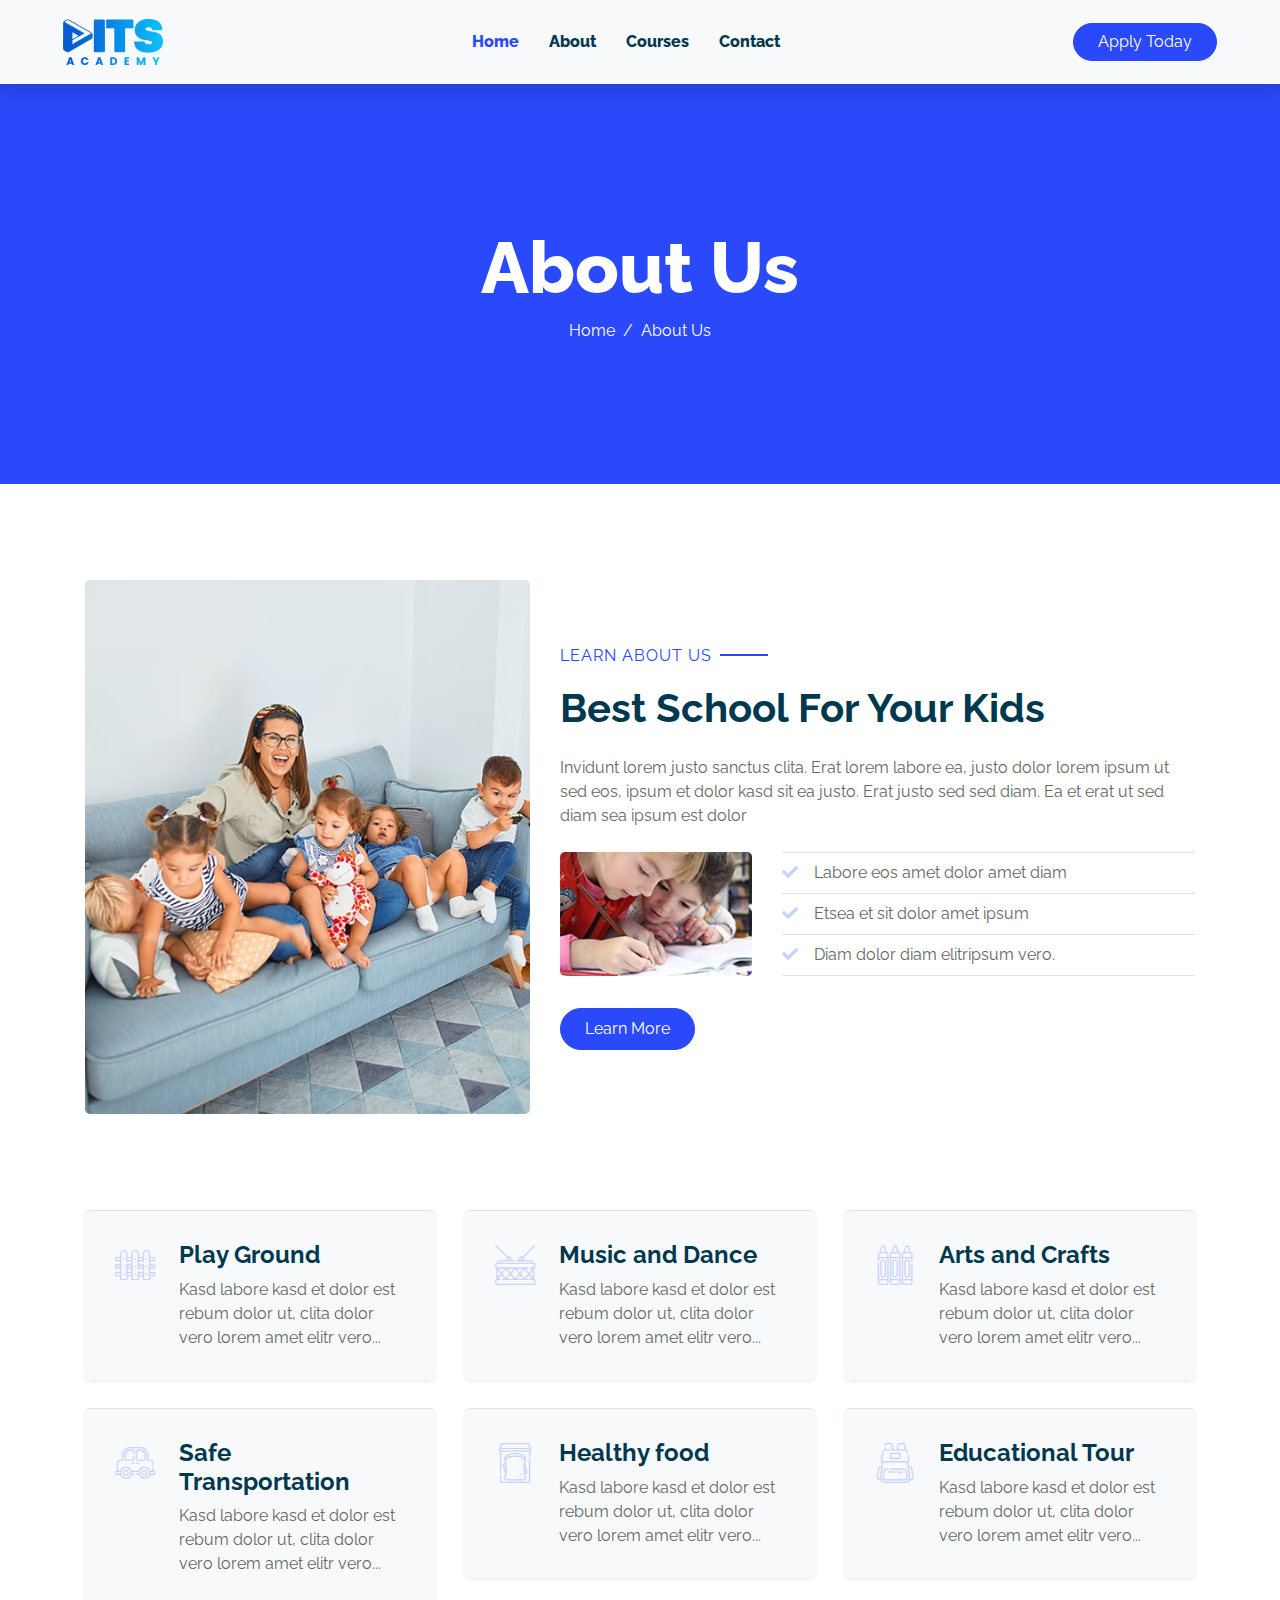
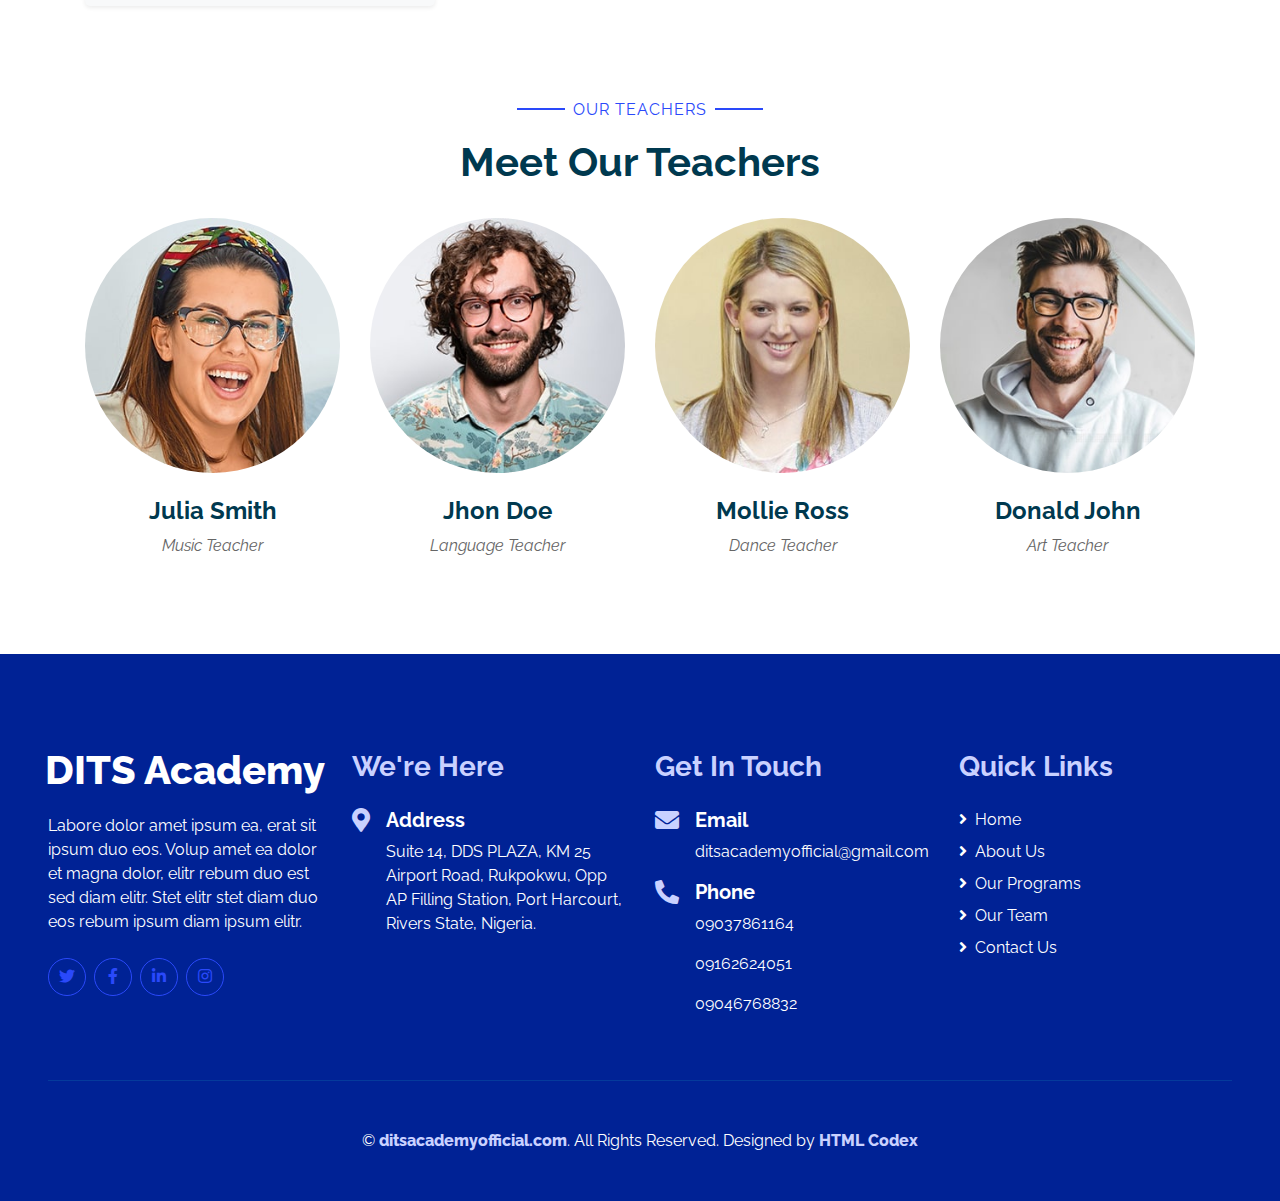
<file: about.html>
<!DOCTYPE html>
<html lang="en">

<head>
    <meta charset="utf-8">
    <title>KidKinder - Kindergarten Website Template</title>
    <meta content="width=device-width, initial-scale=1.0" name="viewport">
    <meta content="Free HTML Templates" name="keywords">
    <meta content="Free HTML Templates" name="description">

    <!-- Favicon -->
    <link href="img/favicon.ico" rel="icon">

    <!-- Google Web Fonts -->
    <link rel="preconnect" href="https://fonts.googleapis.com">
    <link rel="preconnect" href="https://fonts.gstatic.com" crossorigin>
    <link href="https://fonts.googleapis.com/css2?family=Raleway:ital,wght@0,100..900;1,100..900&display=swap" rel="stylesheet">

    <!-- Font Awesome -->
    <link href="https://cdnjs.cloudflare.com/ajax/libs/font-awesome/5.10.0/css/all.min.css" rel="stylesheet">

    <!-- Flaticon Font -->
    <link href="lib/flaticon/font/flaticon.css" rel="stylesheet">

    <!-- Libraries Stylesheet -->
    <link href="lib/owlcarousel/assets/owl.carousel.min.css" rel="stylesheet">
    <link href="lib/lightbox/css/lightbox.min.css" rel="stylesheet">

    <!-- Customized Bootstrap Stylesheet -->
    <link href="css/style.css" rel="stylesheet">
</head>

<body>
    <!--Navbar Start-->
    <div class="container-fluid bg-light position-relative shadow">
        <nav class="navbar navbar-expand-lg bg-light navbar-light py-3 py-lg-0 px-0 px-lg-5">
            <a href="" class="navbar-brand font-weight-bold text-secondary" style="font-size: 50px;">
                <div style="display: flex; width: 100px; " ><img src="/img/ditsacad.png" style="display: block; width: 100%; object-fit: contain;" alt=""></div>
                <span class="text-primary"></span>
            </a>
            <button type="button" class="navbar-toggler" data-toggle="collapse" data-target="#navbarCollapse">
                <span class="navbar-toggler-icon"></span>
            </button>
            <div class="collapse navbar-collapse justify-content-between" id="navbarCollapse">
                <div class="navbar-nav font-weight-bold mx-auto py-0">
                    <a href="index.html" class="nav-item nav-link active">Home</a>
                    <a href="about.html" class="nav-item nav-link">About</a>
                    <a href="class.html" class="nav-item nav-link">Courses</a>
                    <!-- <a href="team.html" class="nav-item nav-link">Teachers</a>
                    <a href="gallery.html" class="nav-item nav-link">Gallery</a> -->
                    <!-- <div class="nav-item dropdown">
                        <a href="#" class="nav-link dropdown-toggle" data-toggle="dropdown">Pages</a>
                        <div class="dropdown-menu rounded-0 m-0">
                            <a href="blog.html" class="dropdown-item">Blog Grid</a>
                            <a href="single.html" class="dropdown-item">Blog Detail</a>
                        </div>
                    </div> -->
                    <a href="contact.html" class="nav-item nav-link">Contact</a>
                </div>
                <a href="" class="btn btn-primary px-4">Apply Today</a>
            </div>
        </nav>
    </div>
    <!-- Navbar End -->


    <!-- Header Start -->
    <div class="container-fluid bg-primary mb-5">
        <div class="d-flex flex-column align-items-center justify-content-center" style="min-height: 400px">
            <h3 class="display-3 font-weight-bold text-white">About Us</h3>
            <div class="d-inline-flex text-white">
                <p class="m-0"><a class="text-white" href="">Home</a></p>
                <p class="m-0 px-2">/</p>
                <p class="m-0">About Us</p>
            </div>
        </div>
    </div>
    <!-- Header End -->


    <!-- About Start -->
    <div class="container-fluid py-5">
        <div class="container">
            <div class="row align-items-center">
                <div class="col-lg-5">
                    <img class="img-fluid rounded mb-5 mb-lg-0" src="img/about-1.jpg" alt="">
                </div>
                <div class="col-lg-7">
                    <p class="section-title pr-5"><span class="pr-2">Learn About Us</span></p>
                    <h1 class="mb-4">Best School For Your Kids</h1>
                    <p>Invidunt lorem justo sanctus clita. Erat lorem labore ea, justo dolor lorem ipsum ut sed eos,
                        ipsum et dolor kasd sit ea justo. Erat justo sed sed diam. Ea et erat ut sed diam sea ipsum est
                        dolor</p>
                    <div class="row pt-2 pb-4">
                        <div class="col-6 col-md-4">
                            <img class="img-fluid rounded" src="img/about-2.jpg" alt="">
                        </div>
                        <div class="col-6 col-md-8">
                            <ul class="list-inline m-0">
                                <li class="py-2 border-top border-bottom"><i class="fa fa-check text-primary mr-3"></i>Labore eos amet dolor amet diam</li>
                                <li class="py-2 border-bottom"><i class="fa fa-check text-primary mr-3"></i>Etsea et sit dolor amet ipsum</li>
                                <li class="py-2 border-bottom"><i class="fa fa-check text-primary mr-3"></i>Diam dolor diam elitripsum vero.</li>
                            </ul>
                        </div>
                    </div>
                    <a href="" class="btn btn-primary mt-2 py-2 px-4">Learn More</a>
                </div>
            </div>
        </div>
    </div>
    <!-- About End -->


    <!-- Facilities Start -->
    <div class="container-fluid pt-5">
        <div class="container pb-3">
            <div class="row">
                <div class="col-lg-4 col-md-6 pb-1">
                    <div class="d-flex bg-light shadow-sm border-top rounded mb-4" style="padding: 30px;">
                        <i class="flaticon-050-fence h1 font-weight-normal text-primary mb-3"></i>
                        <div class="pl-4">
                            <h4>Play Ground</h4>
                            <p class="m-0">Kasd labore kasd et dolor est rebum dolor ut, clita dolor vero lorem amet elitr vero...</p>
                        </div>
                    </div>
                </div>
                <div class="col-lg-4 col-md-6 pb-1">
                    <div class="d-flex bg-light shadow-sm border-top rounded mb-4" style="padding: 30px;">
                        <i class="flaticon-022-drum h1 font-weight-normal text-primary mb-3"></i>
                        <div class="pl-4">
                            <h4>Music and Dance</h4>
                            <p class="m-0">Kasd labore kasd et dolor est rebum dolor ut, clita dolor vero lorem amet elitr vero...</p>
                        </div>
                    </div>
                </div>
                <div class="col-lg-4 col-md-6 pb-1">
                    <div class="d-flex bg-light shadow-sm border-top rounded mb-4" style="padding: 30px;">
                        <i class="flaticon-030-crayons h1 font-weight-normal text-primary mb-3"></i>
                        <div class="pl-4">
                            <h4>Arts and Crafts</h4>
                            <p class="m-0">Kasd labore kasd et dolor est rebum dolor ut, clita dolor vero lorem amet elitr vero...</p>
                        </div>
                    </div>
                </div>
                <div class="col-lg-4 col-md-6 pb-1">
                    <div class="d-flex bg-light shadow-sm border-top rounded mb-4" style="padding: 30px;">
                        <i class="flaticon-017-toy-car h1 font-weight-normal text-primary mb-3"></i>
                        <div class="pl-4">
                            <h4>Safe Transportation</h4>
                            <p class="m-0">Kasd labore kasd et dolor est rebum dolor ut, clita dolor vero lorem amet elitr vero...</p>
                        </div>
                    </div>
                </div>
                <div class="col-lg-4 col-md-6 pb-1">
                    <div class="d-flex bg-light shadow-sm border-top rounded mb-4" style="padding: 30px;">
                        <i class="flaticon-025-sandwich h1 font-weight-normal text-primary mb-3"></i>
                        <div class="pl-4">
                            <h4>Healthy food</h4>
                            <p class="m-0">Kasd labore kasd et dolor est rebum dolor ut, clita dolor vero lorem amet elitr vero...</p>
                        </div>
                    </div>
                </div>
                <div class="col-lg-4 col-md-6 pb-1">
                    <div class="d-flex bg-light shadow-sm border-top rounded mb-4" style="padding: 30px;">
                        <i class="flaticon-047-backpack h1 font-weight-normal text-primary mb-3"></i>
                        <div class="pl-4">
                            <h4>Educational Tour</h4>
                            <p class="m-0">Kasd labore kasd et dolor est rebum dolor ut, clita dolor vero lorem amet elitr vero...</p>
                        </div>
                    </div>
                </div>
            </div>
        </div>
    </div>
    <!-- Facilities Start -->


    <!-- Team Start -->
    <div class="container-fluid pt-5">
        <div class="container">
            <div class="text-center pb-2">
                <p class="section-title px-5"><span class="px-2">Our Teachers</span></p>
                <h1 class="mb-4">Meet Our Teachers</h1>
            </div>
            <div class="row">
                <div class="col-md-6 col-lg-3 text-center team mb-5">
                    <div class="position-relative overflow-hidden mb-4" style="border-radius: 100%;">
                        <img class="img-fluid w-100" src="img/team-1.jpg" alt="" >
                        <div
                            class="team-social d-flex align-items-center justify-content-center w-100 h-100 position-absolute">
                            <a class="btn btn-outline-light text-center mr-2 px-0" style="width: 38px; height: 38px;"
                                href="#"><i class="fab fa-twitter"></i></a>
                            <a class="btn btn-outline-light text-center mr-2 px-0" style="width: 38px; height: 38px;"
                                href="#"><i class="fab fa-facebook-f"></i></a>
                            <a class="btn btn-outline-light text-center px-0" style="width: 38px; height: 38px;"
                                href="#"><i class="fab fa-linkedin-in"></i></a>
                        </div>
                    </div>
                    <h4>Julia Smith</h4>
                    <i>Music Teacher</i>
                </div>
                <div class="col-md-6 col-lg-3 text-center team mb-5">
                    <div class="position-relative overflow-hidden mb-4" style="border-radius: 100%;">
                        <img class="img-fluid w-100" src="img/team-2.jpg" alt="" >
                        <div
                            class="team-social d-flex align-items-center justify-content-center w-100 h-100 position-absolute">
                            <a class="btn btn-outline-light text-center mr-2 px-0" style="width: 38px; height: 38px;"
                                href="#"><i class="fab fa-twitter"></i></a>
                            <a class="btn btn-outline-light text-center mr-2 px-0" style="width: 38px; height: 38px;"
                                href="#"><i class="fab fa-facebook-f"></i></a>
                            <a class="btn btn-outline-light text-center px-0" style="width: 38px; height: 38px;"
                                href="#"><i class="fab fa-linkedin-in"></i></a>
                        </div>
                    </div>
                    <h4>Jhon Doe</h4>
                    <i>Language Teacher</i>
                </div>
                <div class="col-md-6 col-lg-3 text-center team mb-5">
                    <div class="position-relative overflow-hidden mb-4" style="border-radius: 100%;">
                        <img class="img-fluid w-100" src="img/team-3.jpg" alt="" >
                        <div
                            class="team-social d-flex align-items-center justify-content-center w-100 h-100 position-absolute">
                            <a class="btn btn-outline-light text-center mr-2 px-0" style="width: 38px; height: 38px;"
                                href="#"><i class="fab fa-twitter"></i></a>
                            <a class="btn btn-outline-light text-center mr-2 px-0" style="width: 38px; height: 38px;"
                                href="#"><i class="fab fa-facebook-f"></i></a>
                            <a class="btn btn-outline-light text-center px-0" style="width: 38px; height: 38px;"
                                href="#"><i class="fab fa-linkedin-in"></i></a>
                        </div>
                    </div>
                    <h4>Mollie Ross</h4>
                    <i>Dance Teacher</i>
                </div>
                <div class="col-md-6 col-lg-3 text-center team mb-5">
                    <div class="position-relative overflow-hidden mb-4" style="border-radius: 100%;">
                        <img class="img-fluid w-100" src="img/team-4.jpg" alt="" >
                        <div
                            class="team-social d-flex align-items-center justify-content-center w-100 h-100 position-absolute">
                            <a class="btn btn-outline-light text-center mr-2 px-0" style="width: 38px; height: 38px;"
                                href="#"><i class="fab fa-twitter"></i></a>
                            <a class="btn btn-outline-light text-center mr-2 px-0" style="width: 38px; height: 38px;"
                                href="#"><i class="fab fa-facebook-f"></i></a>
                            <a class="btn btn-outline-light text-center px-0" style="width: 38px; height: 38px;"
                                href="#"><i class="fab fa-linkedin-in"></i></a>
                        </div>
                    </div>
                    <h4>Donald John</h4>
                    <i>Art Teacher</i>
                </div>
            </div>
        </div>
    </div>
    <!-- Team End -->


    <!-- Footer Start -->
    <div class="container-fluid bg-secondary text-white mt-5 py-5 px-sm-3 px-md-5">
        <div class="row pt-5">
            <div class="col-lg-3 col-md-6 mb-5">
                <a href="" class="navbar-brand font-weight-bold text-primary m-0 mb-4 p-0" style="font-size: 40px; line-height: 40px;">
                    <span class="text-white">DITS Academy</span>
                </a>
                <p>Labore dolor amet ipsum ea, erat sit ipsum duo eos. Volup amet ea dolor et magna dolor, elitr rebum duo est sed diam elitr. Stet elitr stet diam duo eos rebum ipsum diam ipsum elitr.</p>
                <div class="d-flex justify-content-start mt-4">
                    <a class="btn btn-outline-primary rounded-circle text-center mr-2 px-0"
                        style="width: 38px; height: 38px;" href="#"><i class="fab fa-twitter"></i></a>
                    <a class="btn btn-outline-primary rounded-circle text-center mr-2 px-0"
                        style="width: 38px; height: 38px;" href="#"><i class="fab fa-facebook-f"></i></a>
                    <a class="btn btn-outline-primary rounded-circle text-center mr-2 px-0"
                        style="width: 38px; height: 38px;" href="#"><i class="fab fa-linkedin-in"></i></a>
                    <a class="btn btn-outline-primary rounded-circle text-center mr-2 px-0"
                        style="width: 38px; height: 38px;" href="#"><i class="fab fa-instagram"></i></a>
                </div>
            </div>
            <div class="col-lg-3 col-md-6 mb-5">
                <h3 class="text-primary mb-4">We're Here</h3>
                <div class="d-flex">
                    <h4 class="fa fa-map-marker-alt text-primary"></h4>
                    <div class="pl-3">
                        <h5 class="text-white">Address</h5>
                        <p>Suite 14, DDS PLAZA, KM 25 Airport Road, Rukpokwu, Opp AP Filling Station, Port Harcourt, Rivers State, Nigeria.</p>
                    </div>
                </div>
                
            </div>
            <div class="col-lg-3 col-md-6 mb-5">
                <h3 class="text-primary mb-4">Get In Touch</h3>
                <div class="d-flex">
                    <h4 class="fa fa-envelope text-primary"></h4>
                    <div class="pl-3">
                        <h5 class="text-white">Email</h5>
                        <p>ditsacademyofficial@gmail.com</p>
                    </div>
                </div>
                <div class="d-flex">
                    <h4 class="fa fa-phone-alt text-primary"></h4>
                    <div class="pl-3">
                        <h5 class="text-white">Phone</h5>
                        <p>09037861164</p>
                        <p>09162624051</p>
                        <p>09046768832</p>
                    </div>
                </div>
            </div>
            <div class="col-lg-3 col-md-6 mb-5">
                <h3 class="text-primary mb-4">Quick Links</h3>
                <div class="d-flex flex-column justify-content-start">
                    <a class="text-white mb-2" href="#"><i class="fa fa-angle-right mr-2"></i>Home</a>
                    <a class="text-white mb-2" href="#"><i class="fa fa-angle-right mr-2"></i>About Us</a>
                    <a class="text-white mb-2" href="#"><i class="fa fa-angle-right mr-2"></i>Our Programs</a>
                    <a class="text-white mb-2" href="#"><i class="fa fa-angle-right mr-2"></i>Our Team</a>
                    <a class="text-white" href="#"><i class="fa fa-angle-right mr-2"></i>Contact Us</a>
                </div>
            </div>
        </div>
        <div class="container-fluid pt-5" style="border-top: 1px solid rgba(23, 162, 184, .2);;">
            <p class="m-0 text-center text-white">
                &copy; <a class="text-primary font-weight-bold" href="#">ditsacademyofficial.com</a>. All Rights Reserved. 
				
				<!--/*** This template is free as long as you keep the footer author’s credit link/attribution link/backlink. If you'd like to use the template without the footer author’s credit link/attribution link/backlink, you can purchase the Credit Removal License from "https://htmlcodex.com/credit-removal". Thank you for your support. ***/-->
				Designed by <a class="text-primary font-weight-bold" href="https://htmlcodex.com">HTML Codex</a>
            </p>
        </div>
    </div>
    <!-- Footer End -->


    <!-- Back to Top -->
    <a href="#" class="btn btn-primary p-3 back-to-top"><i class="fa fa-angle-double-up"></i></a>


    <!-- JavaScript Libraries -->
    <script src="https://code.jquery.com/jquery-3.4.1.min.js"></script>
    <script src="https://stackpath.bootstrapcdn.com/bootstrap/4.4.1/js/bootstrap.bundle.min.js"></script>
    <script src="lib/easing/easing.min.js"></script>
    <script src="lib/owlcarousel/owl.carousel.min.js"></script>
    <script src="lib/isotope/isotope.pkgd.min.js"></script>
    <script src="lib/lightbox/js/lightbox.min.js"></script>

    <!-- Contact Javascript File -->
    <script src="mail/jqBootstrapValidation.min.js"></script>
    <script src="mail/contact.js"></script>

    <!-- Template Javascript -->
    <script src="js/main.js"></script>
</body>

</html>
</file>
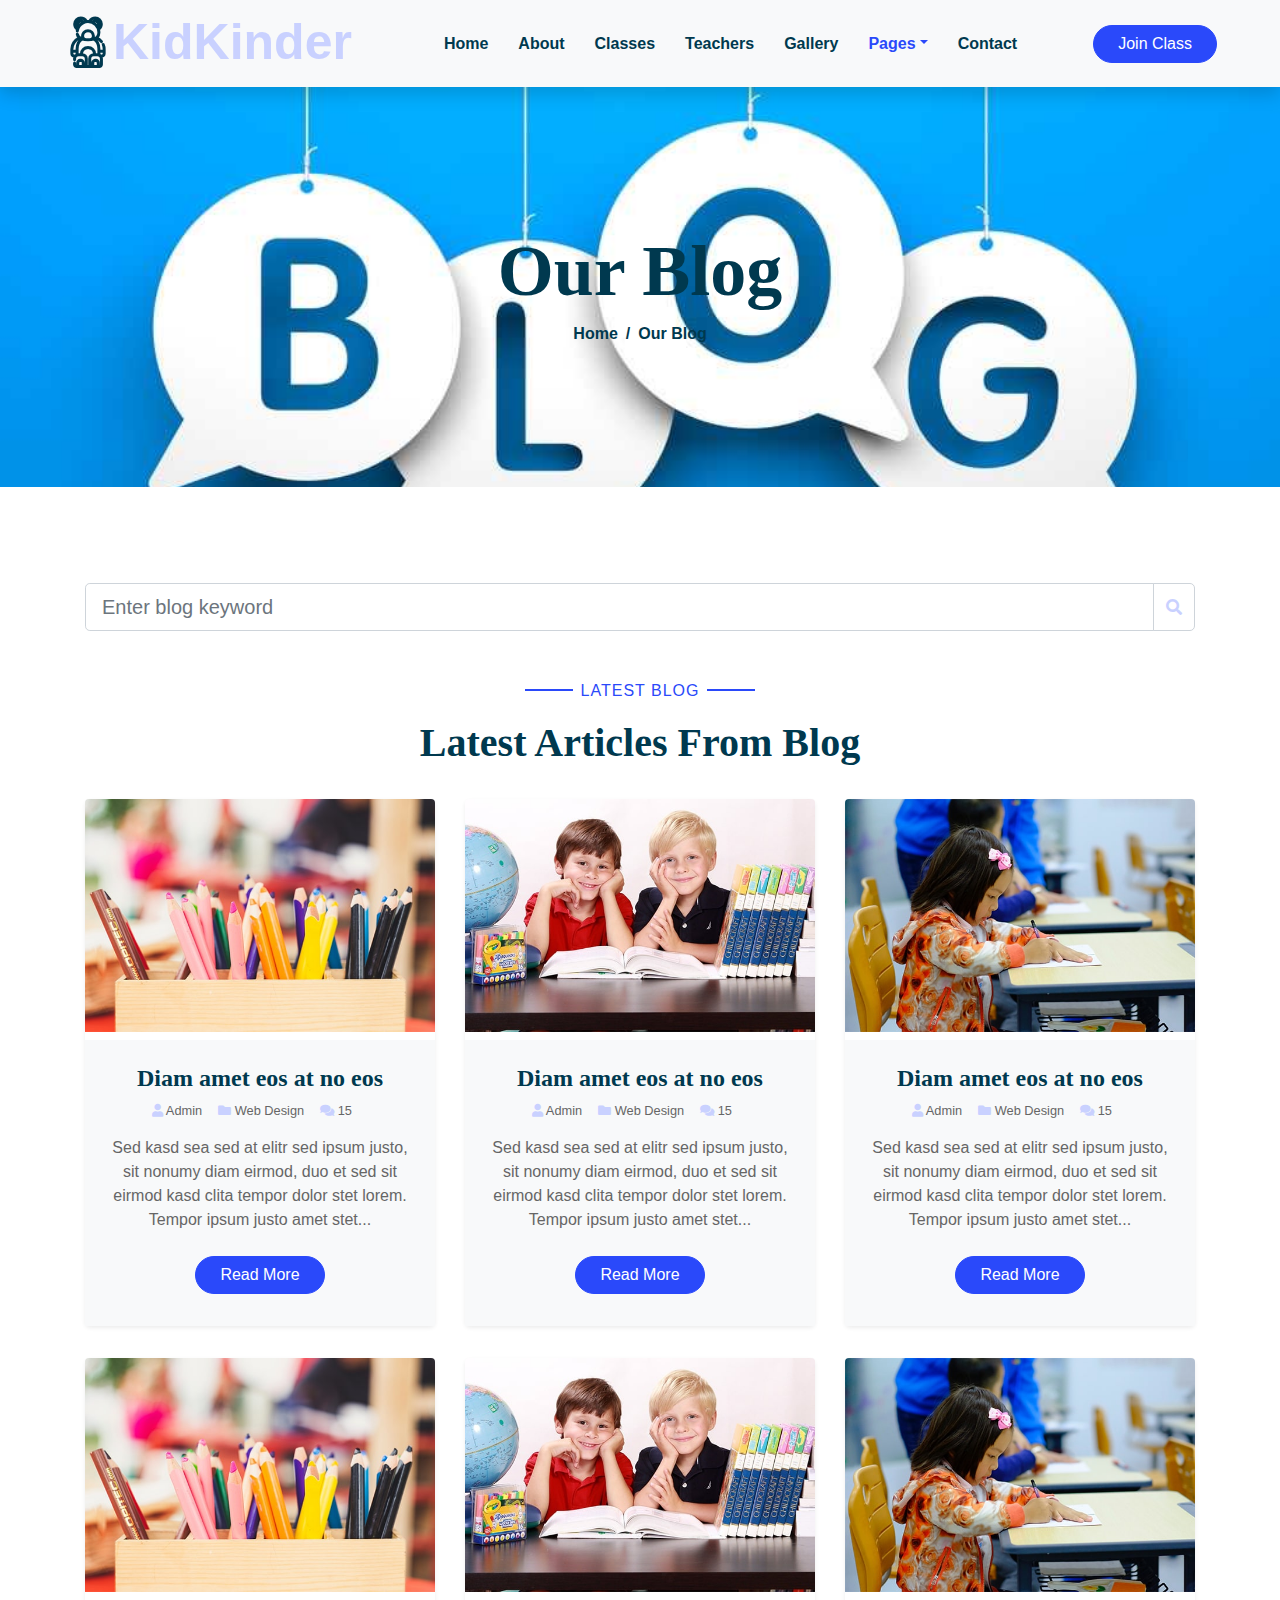
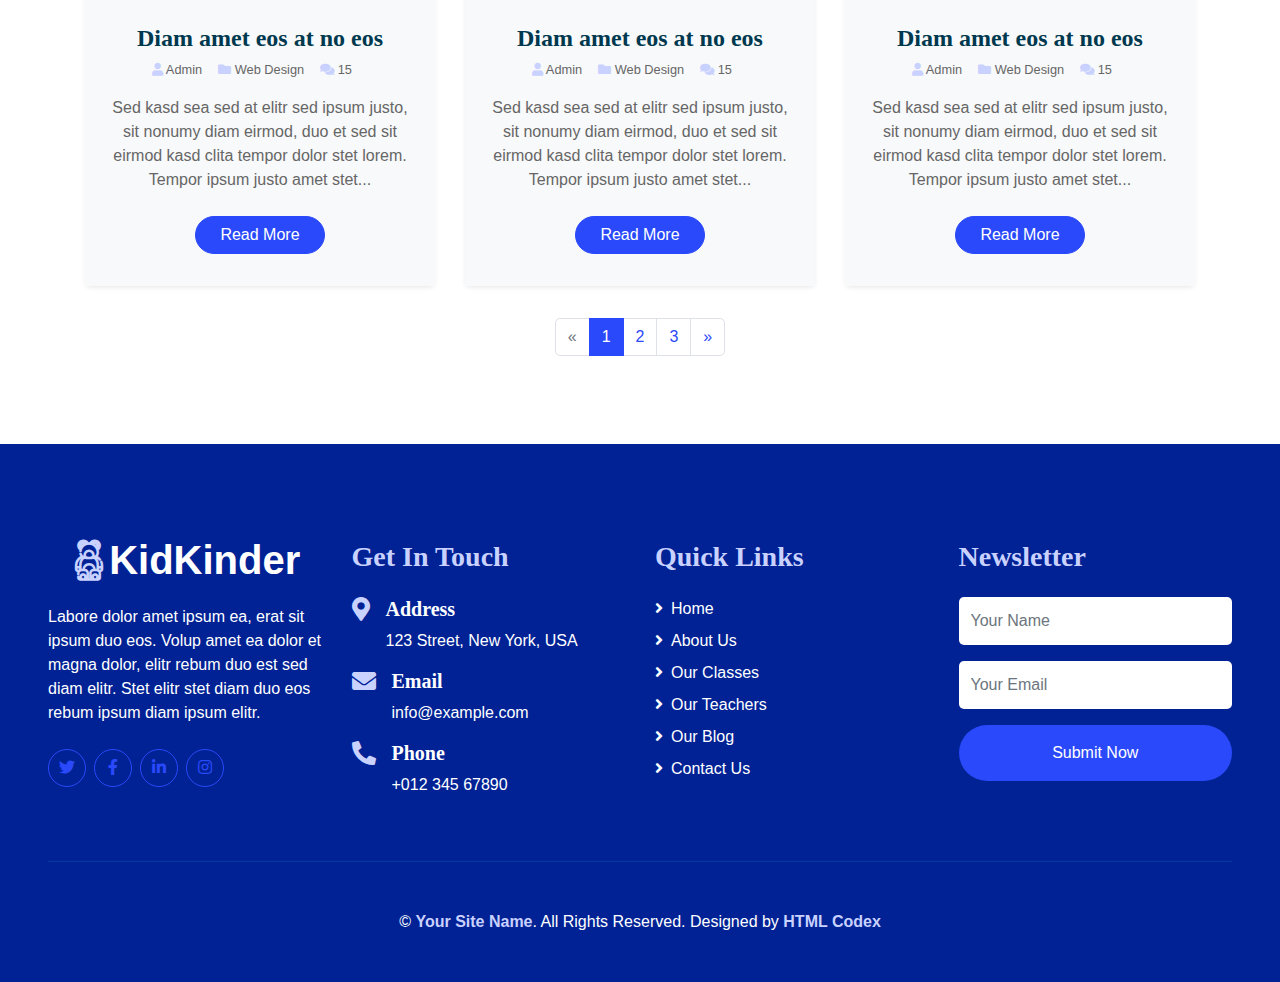
<file: blog.html>
<!DOCTYPE html>
<html lang="en">

<head>
    <meta charset="utf-8">
    <title>KidKinder - Kindergarten Website Template</title>
    <meta content="width=device-width, initial-scale=1.0" name="viewport">
    <meta content="Free HTML Templates" name="keywords">
    <meta content="Free HTML Templates" name="description">

    <!-- Favicon -->
    <link href="img/favicon.ico" rel="icon">

    <!-- Google Web Fonts -->
    <link rel="preconnect" href="https://fonts.gstatic.com">
    <link href="https://fonts.googleapis.com/css2?family=Handlee&family=Nunito&display=swap" rel="stylesheet">

    <!-- Font Awesome -->
    <link href="https://cdnjs.cloudflare.com/ajax/libs/font-awesome/5.10.0/css/all.min.css" rel="stylesheet">

    <!-- Flaticon Font -->
    <link href="lib/flaticon/font/flaticon.css" rel="stylesheet">

    <!-- Libraries Stylesheet -->
    <link href="lib/owlcarousel/assets/owl.carousel.min.css" rel="stylesheet">
    <link href="lib/lightbox/css/lightbox.min.css" rel="stylesheet">

    <!-- Customized Bootstrap Stylesheet -->
    <link href="css/style.css" rel="stylesheet">
    <link href="css/blog.css" rel="stylesheet">
</head>

<body>
    <!-- Navbar Start -->
    <div class="container-fluid bg-light position-relative shadow">
        <nav class="navbar navbar-expand-lg bg-light navbar-light py-3 py-lg-0 px-0 px-lg-5">
            <a href="" class="navbar-brand font-weight-bold text-secondary" style="font-size: 50px;">
                <i class="flaticon-043-teddy-bear"></i>
                <span class="text-primary">KidKinder</span>
            </a>
            <button type="button" class="navbar-toggler" data-toggle="collapse" data-target="#navbarCollapse">
                <span class="navbar-toggler-icon"></span>
            </button>
            <div class="collapse navbar-collapse justify-content-between" id="navbarCollapse">
                <div class="navbar-nav font-weight-bold mx-auto py-0">
                    <a href="index.html" class="nav-item nav-link">Home</a>
                    <a href="about.html" class="nav-item nav-link">About</a>
                    <a href="class.html" class="nav-item nav-link">Classes</a>
                    <a href="team.html" class="nav-item nav-link">Teachers</a>
                    <a href="gallery.html" class="nav-item nav-link">Gallery</a>
                    <div class="nav-item dropdown">
                        <a href="#" class="nav-link dropdown-toggle active" data-toggle="dropdown">Pages</a>
                        <div class="dropdown-menu rounded-0 m-0">
                            <a href="blog.html" class="dropdown-item">Blog Grid</a>
                            <a href="single.html" class="dropdown-item">Blog Detail</a>
                        </div>
                    </div>
                    <a href="contact.html" class="nav-item nav-link">Contact</a>
                </div>
                <a href="" class="btn btn-primary px-4">Join Class</a>
            </div>
        </nav>
    </div>
    <!-- Navbar End -->


    <!-- Header Start -->
    <div class="container-fluid bg-primary mb-5 img-blog-header">
        <div class="d-flex flex-column align-items-center justify-content-center" style="min-height: 400px">
            <h3 class="display-3 font-weight-bold text-secondary">Our Blog</h3>
            <div class="d-inline-flex font-weight-bold text-secondary">
                <p class="m-0"><a class="font-weight-bold text-secondary" href="">Home</a></p>
                <p class="m-0 px-2">/</p>
                <p class="m-0">Our Blog</p>
            </div>
        </div>
    </div>
    <!-- Header End -->


    <!-- Blog Start -->
    <div class="container-fluid pt-5">
        <div class="container">
            <!-- Search Form -->
            <div class="mb-5">
                <form action="">
                    <div class="input-group">
                        <input type="text" class="form-control form-control-lg" placeholder="Enter blog keyword">
                        <div class="input-group-append">
                            <span class="input-group-text bg-transparent text-primary"><i
                                    class="fa fa-search"></i></span>
                        </div>
                    </div>
                </form>
            </div>
            <div class="text-center pb-2">
                <p class="section-title px-5"><span class="px-2">Latest Blog</span></p>
                <h1 class="mb-4">Latest Articles From Blog</h1>
            </div>
            <div class="row pb-3">
                <div class="col-lg-4 mb-4">
                    <div class="card border-0 shadow-sm mb-2">
                        <img class="card-img-top mb-2" src="img/blog-1.jpg" alt="">
                        <div class="card-body bg-light text-center p-4">
                            <h4 class="">Diam amet eos at no eos</h4>
                            <div class="d-flex justify-content-center mb-3">
                                <small class="mr-3"><i class="fa fa-user text-primary"></i> Admin</small>
                                <small class="mr-3"><i class="fa fa-folder text-primary"></i> Web Design</small>
                                <small class="mr-3"><i class="fa fa-comments text-primary"></i> 15</small>
                            </div>
                            <p>Sed kasd sea sed at elitr sed ipsum justo, sit nonumy diam eirmod, duo et sed sit eirmod kasd clita tempor dolor stet lorem. Tempor ipsum justo amet stet...</p>
                            <a href="" class="btn btn-primary px-4 mx-auto my-2">Read More</a>
                        </div>
                    </div>
                </div>
                <div class="col-lg-4 mb-4">
                    <div class="card border-0 shadow-sm mb-2">
                        <img class="card-img-top mb-2" src="img/blog-2.jpg" alt="">
                        <div class="card-body bg-light text-center p-4">
                            <h4 class="">Diam amet eos at no eos</h4>
                            <div class="d-flex justify-content-center mb-3">
                                <small class="mr-3"><i class="fa fa-user text-primary"></i> Admin</small>
                                <small class="mr-3"><i class="fa fa-folder text-primary"></i> Web Design</small>
                                <small class="mr-3"><i class="fa fa-comments text-primary"></i> 15</small>
                            </div>
                            <p>Sed kasd sea sed at elitr sed ipsum justo, sit nonumy diam eirmod, duo et sed sit eirmod kasd clita tempor dolor stet lorem. Tempor ipsum justo amet stet...</p>
                            <a href="" class="btn btn-primary px-4 mx-auto my-2">Read More</a>
                        </div>
                    </div>
                </div>
                <div class="col-lg-4 mb-4">
                    <div class="card border-0 shadow-sm mb-2">
                        <img class="card-img-top mb-2" src="img/blog-3.jpg" alt="">
                        <div class="card-body bg-light text-center p-4">
                            <h4 class="">Diam amet eos at no eos</h4>
                            <div class="d-flex justify-content-center mb-3">
                                <small class="mr-3"><i class="fa fa-user text-primary"></i> Admin</small>
                                <small class="mr-3"><i class="fa fa-folder text-primary"></i> Web Design</small>
                                <small class="mr-3"><i class="fa fa-comments text-primary"></i> 15</small>
                            </div>
                            <p>Sed kasd sea sed at elitr sed ipsum justo, sit nonumy diam eirmod, duo et sed sit eirmod kasd clita tempor dolor stet lorem. Tempor ipsum justo amet stet...</p>
                            <a href="" class="btn btn-primary px-4 mx-auto my-2">Read More</a>
                        </div>
                    </div>
                </div>
                <div class="col-lg-4 mb-4">
                    <div class="card border-0 shadow-sm mb-2">
                        <img class="card-img-top mb-2" src="img/blog-1.jpg" alt="">
                        <div class="card-body bg-light text-center p-4">
                            <h4 class="">Diam amet eos at no eos</h4>
                            <div class="d-flex justify-content-center mb-3">
                                <small class="mr-3"><i class="fa fa-user text-primary"></i> Admin</small>
                                <small class="mr-3"><i class="fa fa-folder text-primary"></i> Web Design</small>
                                <small class="mr-3"><i class="fa fa-comments text-primary"></i> 15</small>
                            </div>
                            <p>Sed kasd sea sed at elitr sed ipsum justo, sit nonumy diam eirmod, duo et sed sit eirmod kasd clita tempor dolor stet lorem. Tempor ipsum justo amet stet...</p>
                            <a href="" class="btn btn-primary px-4 mx-auto my-2">Read More</a>
                        </div>
                    </div>
                </div>
                <div class="col-lg-4 mb-4">
                    <div class="card border-0 shadow-sm mb-2">
                        <img class="card-img-top mb-2" src="img/blog-2.jpg" alt="">
                        <div class="card-body bg-light text-center p-4">
                            <h4 class="">Diam amet eos at no eos</h4>
                            <div class="d-flex justify-content-center mb-3">
                                <small class="mr-3"><i class="fa fa-user text-primary"></i> Admin</small>
                                <small class="mr-3"><i class="fa fa-folder text-primary"></i> Web Design</small>
                                <small class="mr-3"><i class="fa fa-comments text-primary"></i> 15</small>
                            </div>
                            <p>Sed kasd sea sed at elitr sed ipsum justo, sit nonumy diam eirmod, duo et sed sit eirmod kasd clita tempor dolor stet lorem. Tempor ipsum justo amet stet...</p>
                            <a href="" class="btn btn-primary px-4 mx-auto my-2">Read More</a>
                        </div>
                    </div>
                </div>
                <div class="col-lg-4 mb-4">
                    <div class="card border-0 shadow-sm mb-2">
                        <img class="card-img-top mb-2" src="img/blog-3.jpg" alt="">
                        <div class="card-body bg-light text-center p-4">
                            <h4 class="">Diam amet eos at no eos</h4>
                            <div class="d-flex justify-content-center mb-3">
                                <small class="mr-3"><i class="fa fa-user text-primary"></i> Admin</small>
                                <small class="mr-3"><i class="fa fa-folder text-primary"></i> Web Design</small>
                                <small class="mr-3"><i class="fa fa-comments text-primary"></i> 15</small>
                            </div>
                            <p>Sed kasd sea sed at elitr sed ipsum justo, sit nonumy diam eirmod, duo et sed sit eirmod kasd clita tempor dolor stet lorem. Tempor ipsum justo amet stet...</p>
                            <a href="" class="btn btn-primary px-4 mx-auto my-2">Read More</a>
                        </div>
                    </div>
                </div>
                <div class="col-md-12 mb-4">
                    <nav aria-label="Page navigation">
                      <ul class="pagination justify-content-center mb-0">
                        <li class="page-item disabled">
                          <a class="page-link" href="#" aria-label="Previous">
                            <span aria-hidden="true">&laquo;</span>
                            <span class="sr-only">Previous</span>
                          </a>
                        </li>
                        <li class="page-item active"><a class="page-link" href="#">1</a></li>
                        <li class="page-item"><a class="page-link" href="#">2</a></li>
                        <li class="page-item"><a class="page-link" href="#">3</a></li>
                        <li class="page-item">
                          <a class="page-link" href="#" aria-label="Next">
                            <span aria-hidden="true">&raquo;</span>
                            <span class="sr-only">Next</span>
                          </a>
                        </li>
                      </ul>
                    </nav>
                </div>
            </div>
        </div>
    </div>
    <!-- Blog End -->


    <!-- Footer Start -->
    <div class="container-fluid bg-secondary text-white mt-5 py-5 px-sm-3 px-md-5">
        <div class="row pt-5">
            <div class="col-lg-3 col-md-6 mb-5">
                <a href="" class="navbar-brand font-weight-bold text-primary m-0 mb-4 p-0" style="font-size: 40px; line-height: 40px;">
                    <i class="flaticon-043-teddy-bear"></i>
                    <span class="text-white">KidKinder</span>
                </a>
                <p>Labore dolor amet ipsum ea, erat sit ipsum duo eos. Volup amet ea dolor et magna dolor, elitr rebum duo est sed diam elitr. Stet elitr stet diam duo eos rebum ipsum diam ipsum elitr.</p>
                <div class="d-flex justify-content-start mt-4">
                    <a class="btn btn-outline-primary rounded-circle text-center mr-2 px-0"
                        style="width: 38px; height: 38px;" href="#"><i class="fab fa-twitter"></i></a>
                    <a class="btn btn-outline-primary rounded-circle text-center mr-2 px-0"
                        style="width: 38px; height: 38px;" href="#"><i class="fab fa-facebook-f"></i></a>
                    <a class="btn btn-outline-primary rounded-circle text-center mr-2 px-0"
                        style="width: 38px; height: 38px;" href="#"><i class="fab fa-linkedin-in"></i></a>
                    <a class="btn btn-outline-primary rounded-circle text-center mr-2 px-0"
                        style="width: 38px; height: 38px;" href="#"><i class="fab fa-instagram"></i></a>
                </div>
            </div>
            <div class="col-lg-3 col-md-6 mb-5">
                <h3 class="text-primary mb-4">Get In Touch</h3>
                <div class="d-flex">
                    <h4 class="fa fa-map-marker-alt text-primary"></h4>
                    <div class="pl-3">
                        <h5 class="text-white">Address</h5>
                        <p>123 Street, New York, USA</p>
                    </div>
                </div>
                <div class="d-flex">
                    <h4 class="fa fa-envelope text-primary"></h4>
                    <div class="pl-3">
                        <h5 class="text-white">Email</h5>
                        <p>info@example.com</p>
                    </div>
                </div>
                <div class="d-flex">
                    <h4 class="fa fa-phone-alt text-primary"></h4>
                    <div class="pl-3">
                        <h5 class="text-white">Phone</h5>
                        <p>+012 345 67890</p>
                    </div>
                </div>
            </div>
            <div class="col-lg-3 col-md-6 mb-5">
                <h3 class="text-primary mb-4">Quick Links</h3>
                <div class="d-flex flex-column justify-content-start">
                    <a class="text-white mb-2" href="#"><i class="fa fa-angle-right mr-2"></i>Home</a>
                    <a class="text-white mb-2" href="#"><i class="fa fa-angle-right mr-2"></i>About Us</a>
                    <a class="text-white mb-2" href="#"><i class="fa fa-angle-right mr-2"></i>Our Classes</a>
                    <a class="text-white mb-2" href="#"><i class="fa fa-angle-right mr-2"></i>Our Teachers</a>
                    <a class="text-white mb-2" href="#"><i class="fa fa-angle-right mr-2"></i>Our Blog</a>
                    <a class="text-white" href="#"><i class="fa fa-angle-right mr-2"></i>Contact Us</a>
                </div>
            </div>
            <div class="col-lg-3 col-md-6 mb-5">
                <h3 class="text-primary mb-4">Newsletter</h3>
                <form action="">
                    <div class="form-group">
                        <input type="text" class="form-control border-0 py-4" placeholder="Your Name" required="required" />
                    </div>
                    <div class="form-group">
                        <input type="email" class="form-control border-0 py-4" placeholder="Your Email"
                            required="required" />
                    </div>
                    <div>
                        <button class="btn btn-primary btn-block border-0 py-3" type="submit">Submit Now</button>
                    </div>
                </form>
            </div>
        </div>
        <div class="container-fluid pt-5" style="border-top: 1px solid rgba(23, 162, 184, .2);;">
            <p class="m-0 text-center text-white">
                &copy; <a class="text-primary font-weight-bold" href="#">Your Site Name</a>. All Rights Reserved. 
				
				<!--/*** This template is free as long as you keep the footer author’s credit link/attribution link/backlink. If you'd like to use the template without the footer author’s credit link/attribution link/backlink, you can purchase the Credit Removal License from "https://htmlcodex.com/credit-removal". Thank you for your support. ***/-->
				Designed by <a class="text-primary font-weight-bold" href="https://htmlcodex.com">HTML Codex</a>
            </p>
        </div>
    </div>
    <!-- Footer End -->


    <!-- Back to Top -->
    <a href="#" class="btn btn-primary p-3 back-to-top"><i class="fa fa-angle-double-up"></i></a>


    <!-- JavaScript Libraries -->
    <script src="https://code.jquery.com/jquery-3.4.1.min.js"></script>
    <script src="https://stackpath.bootstrapcdn.com/bootstrap/4.4.1/js/bootstrap.bundle.min.js"></script>
    <script src="lib/easing/easing.min.js"></script>
    <script src="lib/owlcarousel/owl.carousel.min.js"></script>
    <script src="lib/isotope/isotope.pkgd.min.js"></script>
    <script src="lib/lightbox/js/lightbox.min.js"></script>

    <!-- Contact Javascript File -->
    <script src="mail/jqBootstrapValidation.min.js"></script>
    <script src="mail/contact.js"></script>

    <!-- Template Javascript -->
    <script src="js/main.js"></script>
</body>

</html>
</file>
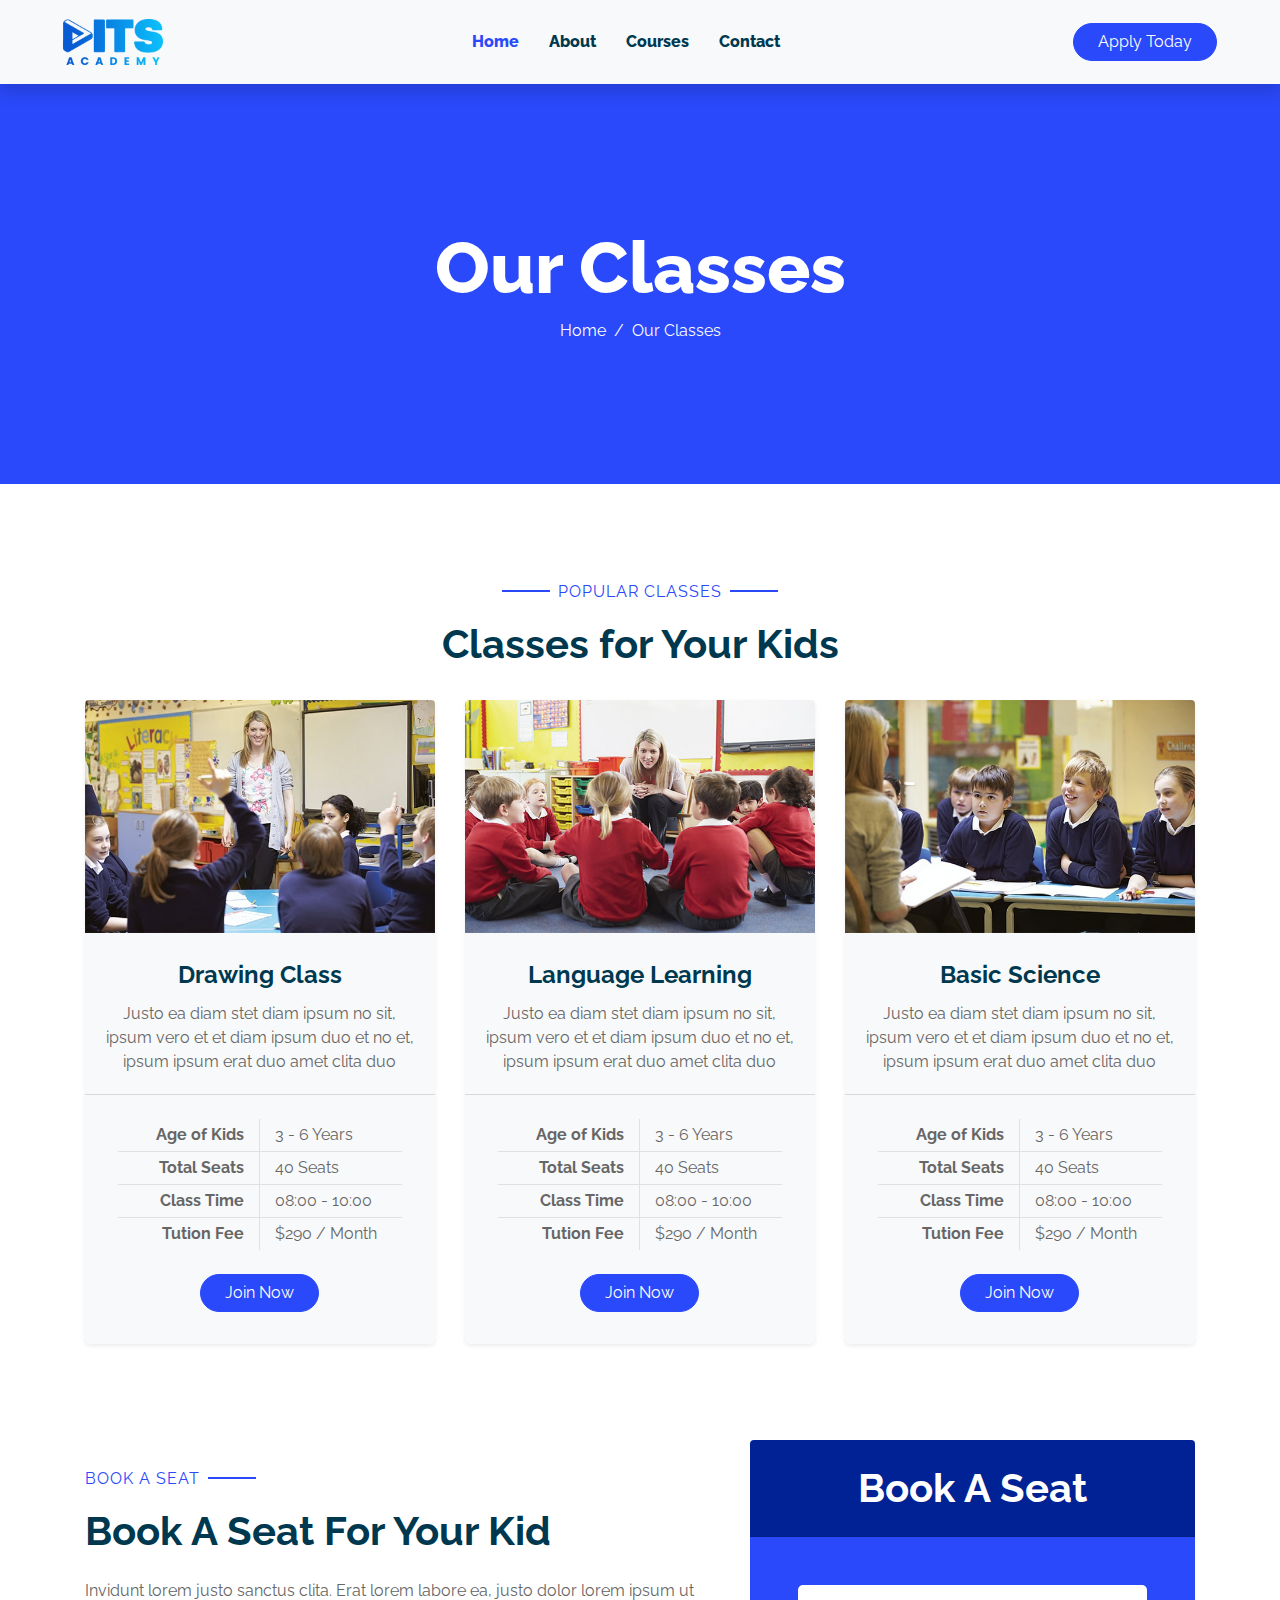
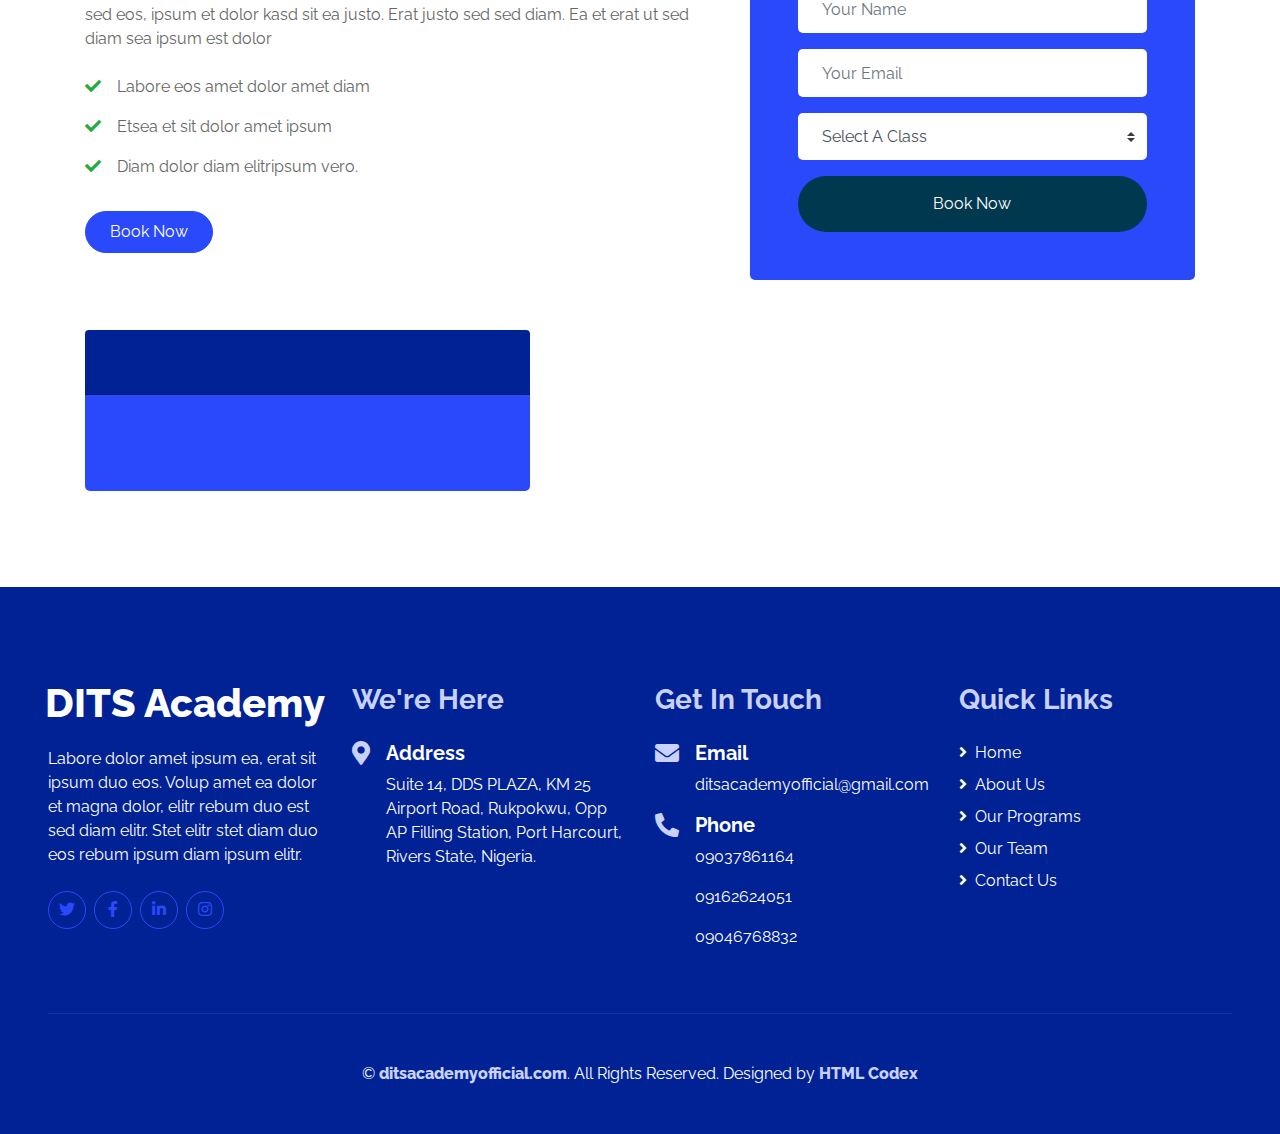
<file: class.html>
<!DOCTYPE html>
<html lang="en">

<head>
    <meta charset="utf-8">
    <title>KidKinder - Kindergarten Website Template</title>
    <meta content="width=device-width, initial-scale=1.0" name="viewport">
    <meta content="Free HTML Templates" name="keywords">
    <meta content="Free HTML Templates" name="description">

    <!-- Favicon -->
    <link href="img/favicon.ico" rel="icon">

    <!-- Google Web Fonts -->   
    <link rel="preconnect" href="https://fonts.googleapis.com">
    <link rel="preconnect" href="https://fonts.gstatic.com" crossorigin>
    <link href="https://fonts.googleapis.com/css2?family=Raleway:ital,wght@0,100..900;1,100..900&display=swap" rel="stylesheet">

    <!-- Font Awesome -->
    <link href="https://cdnjs.cloudflare.com/ajax/libs/font-awesome/5.10.0/css/all.min.css" rel="stylesheet">

    <!-- Flaticon Font -->
    <link href="lib/flaticon/font/flaticon.css" rel="stylesheet">

    <!-- Libraries Stylesheet -->
    <link href="lib/owlcarousel/assets/owl.carousel.min.css" rel="stylesheet">
    <link href="lib/lightbox/css/lightbox.min.css" rel="stylesheet">

    <!-- Customized Bootstrap Stylesheet -->
    <link href="css/style.css" rel="stylesheet">
</head>

<body>
    <!--Navbar Start-->
    <div class="container-fluid bg-light position-relative shadow">
        <nav class="navbar navbar-expand-lg bg-light navbar-light py-3 py-lg-0 px-0 px-lg-5">
            <a href="" class="navbar-brand font-weight-bold text-secondary" style="font-size: 50px;">
                <div style="display: flex; width: 100px; " ><img src="/img/ditsacad.png" style="display: block; width: 100%; object-fit: contain;" alt=""></div>
                <span class="text-primary"></span>
            </a>
            <button type="button" class="navbar-toggler" data-toggle="collapse" data-target="#navbarCollapse">
                <span class="navbar-toggler-icon"></span>
            </button>
            <div class="collapse navbar-collapse justify-content-between" id="navbarCollapse">
                <div class="navbar-nav font-weight-bold mx-auto py-0">
                    <a href="index.html" class="nav-item nav-link active">Home</a>
                    <a href="about.html" class="nav-item nav-link">About</a>
                    <a href="class.html" class="nav-item nav-link">Courses</a>
                    <!-- <a href="team.html" class="nav-item nav-link">Teachers</a>
                    <a href="gallery.html" class="nav-item nav-link">Gallery</a> -->
                    <!-- <div class="nav-item dropdown">
                        <a href="#" class="nav-link dropdown-toggle" data-toggle="dropdown">Pages</a>
                        <div class="dropdown-menu rounded-0 m-0">
                            <a href="blog.html" class="dropdown-item">Blog Grid</a>
                            <a href="single.html" class="dropdown-item">Blog Detail</a>
                        </div>
                    </div> -->
                    <a href="contact.html" class="nav-item nav-link">Contact</a>
                </div>
                <a href="" class="btn btn-primary px-4">Apply Today</a>
            </div>
        </nav>
    </div>
    <!-- Navbar End -->


    <!-- Header Start -->
    <div class="container-fluid bg-primary mb-5">
        <div class="d-flex flex-column align-items-center justify-content-center" style="min-height: 400px">
            <h3 class="display-3 font-weight-bold text-white">Our Classes</h3>
            <div class="d-inline-flex text-white">
                <p class="m-0"><a class="text-white" href="">Home</a></p>
                <p class="m-0 px-2">/</p>
                <p class="m-0">Our Classes</p>
            </div>
        </div>
    </div>
    <!-- Header End -->


    <!-- Class Start -->
    <div class="container-fluid pt-5">
        <div class="container">
            <div class="text-center pb-2">
                <p class="section-title px-5"><span class="px-2">Popular Classes</span></p>
                <h1 class="mb-4">Classes for Your Kids</h1>
            </div>
            <div class="row">
                <div class="col-lg-4 mb-5">
                    <div class="card border-0 bg-light shadow-sm pb-2">
                        <img class="card-img-top mb-2" src="img/class-1.jpg" alt="">
                        <div class="card-body text-center">
                            <h4 class="card-title">Drawing Class</h4>
                            <p class="card-text">Justo ea diam stet diam ipsum no sit, ipsum vero et et diam ipsum duo et no et, ipsum ipsum erat duo amet clita duo</p>
                        </div>
                        <div class="card-footer bg-transparent py-4 px-5">
                            <div class="row border-bottom">
                                <div class="col-6 py-1 text-right border-right"><strong>Age of Kids</strong></div>
                                <div class="col-6 py-1">3 - 6 Years</div>
                            </div>
                            <div class="row border-bottom">
                                <div class="col-6 py-1 text-right border-right"><strong>Total Seats</strong></div>
                                <div class="col-6 py-1">40 Seats</div>
                            </div>
                            <div class="row border-bottom">
                                <div class="col-6 py-1 text-right border-right"><strong>Class Time</strong></div>
                                <div class="col-6 py-1">08:00 - 10:00</div>
                            </div>
                            <div class="row">
                                <div class="col-6 py-1 text-right border-right"><strong>Tution Fee</strong></div>
                                <div class="col-6 py-1">$290 / Month</div>
                            </div>
                        </div>
                        <a href="" class="btn btn-primary px-4 mx-auto mb-4">Join Now</a>
                    </div>
                </div>
                <div class="col-lg-4 mb-5">
                    <div class="card border-0 bg-light shadow-sm pb-2">
                        <img class="card-img-top mb-2" src="img/class-2.jpg" alt="">
                        <div class="card-body text-center">
                            <h4 class="card-title">Language Learning</h4>
                            <p class="card-text">Justo ea diam stet diam ipsum no sit, ipsum vero et et diam ipsum duo et no et, ipsum ipsum erat duo amet clita duo</p>
                        </div>
                        <div class="card-footer bg-transparent py-4 px-5">
                            <div class="row border-bottom">
                                <div class="col-6 py-1 text-right border-right"><strong>Age of Kids</strong></div>
                                <div class="col-6 py-1">3 - 6 Years</div>
                            </div>
                            <div class="row border-bottom">
                                <div class="col-6 py-1 text-right border-right"><strong>Total Seats</strong></div>
                                <div class="col-6 py-1">40 Seats</div>
                            </div>
                            <div class="row border-bottom">
                                <div class="col-6 py-1 text-right border-right"><strong>Class Time</strong></div>
                                <div class="col-6 py-1">08:00 - 10:00</div>
                            </div>
                            <div class="row">
                                <div class="col-6 py-1 text-right border-right"><strong>Tution Fee</strong></div>
                                <div class="col-6 py-1">$290 / Month</div>
                            </div>
                        </div>
                        <a href="" class="btn btn-primary px-4 mx-auto mb-4">Join Now</a>
                    </div>
                </div>
                <div class="col-lg-4 mb-5">
                    <div class="card border-0 bg-light shadow-sm pb-2">
                        <img class="card-img-top mb-2" src="img/class-3.jpg" alt="">
                        <div class="card-body text-center">
                            <h4 class="card-title">Basic Science</h4>
                            <p class="card-text">Justo ea diam stet diam ipsum no sit, ipsum vero et et diam ipsum duo et no et, ipsum ipsum erat duo amet clita duo</p>
                        </div>
                        <div class="card-footer bg-transparent py-4 px-5">
                            <div class="row border-bottom">
                                <div class="col-6 py-1 text-right border-right"><strong>Age of Kids</strong></div>
                                <div class="col-6 py-1">3 - 6 Years</div>
                            </div>
                            <div class="row border-bottom">
                                <div class="col-6 py-1 text-right border-right"><strong>Total Seats</strong></div>
                                <div class="col-6 py-1">40 Seats</div>
                            </div>
                            <div class="row border-bottom">
                                <div class="col-6 py-1 text-right border-right"><strong>Class Time</strong></div>
                                <div class="col-6 py-1">08:00 - 10:00</div>
                            </div>
                            <div class="row">
                                <div class="col-6 py-1 text-right border-right"><strong>Tution Fee</strong></div>
                                <div class="col-6 py-1">$290 / Month</div>
                            </div>
                        </div>
                        <a href="" class="btn btn-primary px-4 mx-auto mb-4">Join Now</a>
                    </div>
                </div>
            </div>
        </div>
    </div>
    <!-- Class End -->


    <!-- Registration Start -->
    <div class="container-fluid py-5">
        <div class="container">
            <div class="row align-items-center">
                <div class="col-lg-7 mb-5 mb-lg-0">
                    <p class="section-title pr-5"><span class="pr-2">Book A Seat</span></p>
                    <h1 class="mb-4">Book A Seat For Your Kid</h1>
                    <p>Invidunt lorem justo sanctus clita. Erat lorem labore ea, justo dolor lorem ipsum ut sed eos,
                        ipsum et dolor kasd sit ea justo. Erat justo sed sed diam. Ea et erat ut sed diam sea ipsum est
                        dolor</p>
                    <ul class="list-inline m-0">
                        <li class="py-2"><i class="fa fa-check text-success mr-3"></i>Labore eos amet dolor amet diam</li>
                        <li class="py-2"><i class="fa fa-check text-success mr-3"></i>Etsea et sit dolor amet ipsum</li>
                        <li class="py-2"><i class="fa fa-check text-success mr-3"></i>Diam dolor diam elitripsum vero.</li>
                    </ul>
                    <a href="" class="btn btn-primary mt-4 py-2 px-4">Book Now</a>
                </div>
                <div class="col-lg-5">
                    <div class="card border-0">
                        <div class="card-header bg-secondary text-center p-4">
                            <h1 class="text-white m-0">Book A Seat</h1>
                        </div>
                        <div class="card-body rounded-bottom bg-primary p-5">
                            <form>
                                <div class="form-group">
                                    <input type="text" class="form-control border-0 p-4" placeholder="Your Name" required="required" />
                                </div>
                                <div class="form-group">
                                    <input type="email" class="form-control border-0 p-4" placeholder="Your Email" required="required" />
                                </div>
                                <div class="form-group">
                                    <select class="custom-select border-0 px-4" style="height: 47px;">
                                        <option selected>Select A Class</option>
                                        <option value="1">Class 1</option>
                                        <option value="2">Class 1</option>
                                        <option value="3">Class 1</option>
                                    </select>
                                </div>
                                <div>
                                    <button class="btn btn-secondary btn-block border-0 py-3" type="submit">Book Now</button>
                                </div>
                            </form>
                        </div>
                    </div>
                </div>


                <div style="margin-top: 50px;" class="col-lg-5">
                    <div class="card border-0">
                        <div class="card-header bg-secondary text-center p-4">
                            <p></p>
                        </div>
                        <div class="card-body rounded-bottom bg-primary p-5">
                            
                        </div>
                    </div>
                </div>
            </div>
        </div>
    </div>
    <!-- Registration End -->


    <!-- Footer Start -->
    <div class="container-fluid bg-secondary text-white mt-5 py-5 px-sm-3 px-md-5">
        <div class="row pt-5">
            <div class="col-lg-3 col-md-6 mb-5">
                <a href="" class="navbar-brand font-weight-bold text-primary m-0 mb-4 p-0" style="font-size: 40px; line-height: 40px;">
                    <span class="text-white">DITS Academy</span>
                </a>
                <p>Labore dolor amet ipsum ea, erat sit ipsum duo eos. Volup amet ea dolor et magna dolor, elitr rebum duo est sed diam elitr. Stet elitr stet diam duo eos rebum ipsum diam ipsum elitr.</p>
                <div class="d-flex justify-content-start mt-4">
                    <a class="btn btn-outline-primary rounded-circle text-center mr-2 px-0"
                        style="width: 38px; height: 38px;" href="#"><i class="fab fa-twitter"></i></a>
                    <a class="btn btn-outline-primary rounded-circle text-center mr-2 px-0"
                        style="width: 38px; height: 38px;" href="#"><i class="fab fa-facebook-f"></i></a>
                    <a class="btn btn-outline-primary rounded-circle text-center mr-2 px-0"
                        style="width: 38px; height: 38px;" href="#"><i class="fab fa-linkedin-in"></i></a>
                    <a class="btn btn-outline-primary rounded-circle text-center mr-2 px-0"
                        style="width: 38px; height: 38px;" href="#"><i class="fab fa-instagram"></i></a>
                </div>
            </div>
            <div class="col-lg-3 col-md-6 mb-5">
                <h3 class="text-primary mb-4">We're Here</h3>
                <div class="d-flex">
                    <h4 class="fa fa-map-marker-alt text-primary"></h4>
                    <div class="pl-3">
                        <h5 class="text-white">Address</h5>
                        <p>Suite 14, DDS PLAZA, KM 25 Airport Road, Rukpokwu, Opp AP Filling Station, Port Harcourt, Rivers State, Nigeria.</p>
                    </div>
                </div>
                
            </div>
            <div class="col-lg-3 col-md-6 mb-5">
                <h3 class="text-primary mb-4">Get In Touch</h3>
                <div class="d-flex">
                    <h4 class="fa fa-envelope text-primary"></h4>
                    <div class="pl-3">
                        <h5 class="text-white">Email</h5>
                        <p>ditsacademyofficial@gmail.com</p>
                    </div>
                </div>
                <div class="d-flex">
                    <h4 class="fa fa-phone-alt text-primary"></h4>
                    <div class="pl-3">
                        <h5 class="text-white">Phone</h5>
                        <p>09037861164</p>
                        <p>09162624051</p>
                        <p>09046768832</p>
                    </div>
                </div>
            </div>
            <div class="col-lg-3 col-md-6 mb-5">
                <h3 class="text-primary mb-4">Quick Links</h3>
                <div class="d-flex flex-column justify-content-start">
                    <a class="text-white mb-2" href="#"><i class="fa fa-angle-right mr-2"></i>Home</a>
                    <a class="text-white mb-2" href="#"><i class="fa fa-angle-right mr-2"></i>About Us</a>
                    <a class="text-white mb-2" href="#"><i class="fa fa-angle-right mr-2"></i>Our Programs</a>
                    <a class="text-white mb-2" href="#"><i class="fa fa-angle-right mr-2"></i>Our Team</a>
                    <a class="text-white" href="#"><i class="fa fa-angle-right mr-2"></i>Contact Us</a>
                </div>
            </div>
        </div>
        <div class="container-fluid pt-5" style="border-top: 1px solid rgba(23, 162, 184, .2);;">
            <p class="m-0 text-center text-white">
                &copy; <a class="text-primary font-weight-bold" href="#">ditsacademyofficial.com</a>. All Rights Reserved. 
				
				<!--/*** This template is free as long as you keep the footer author’s credit link/attribution link/backlink. If you'd like to use the template without the footer author’s credit link/attribution link/backlink, you can purchase the Credit Removal License from "https://htmlcodex.com/credit-removal". Thank you for your support. ***/-->
				Designed by <a class="text-primary font-weight-bold" href="https://htmlcodex.com">HTML Codex</a>
            </p>
        </div>
    </div>
    <!-- Footer End -->


    <!-- Back to Top -->
    <a href="#" class="btn btn-primary p-3 back-to-top"><i class="fa fa-angle-double-up"></i></a>


    <!-- JavaScript Libraries -->
    <script src="https://code.jquery.com/jquery-3.4.1.min.js"></script>
    <script src="https://stackpath.bootstrapcdn.com/bootstrap/4.4.1/js/bootstrap.bundle.min.js"></script>
    <script src="lib/easing/easing.min.js"></script>
    <script src="lib/owlcarousel/owl.carousel.min.js"></script>
    <script src="lib/isotope/isotope.pkgd.min.js"></script>
    <script src="lib/lightbox/js/lightbox.min.js"></script>

    <!-- Contact Javascript File -->
    <script src="mail/jqBootstrapValidation.min.js"></script>
    <script src="mail/contact.js"></script>

    <!-- Template Javascript -->
    <script src="js/main.js"></script>
</body>

</html>
</file>
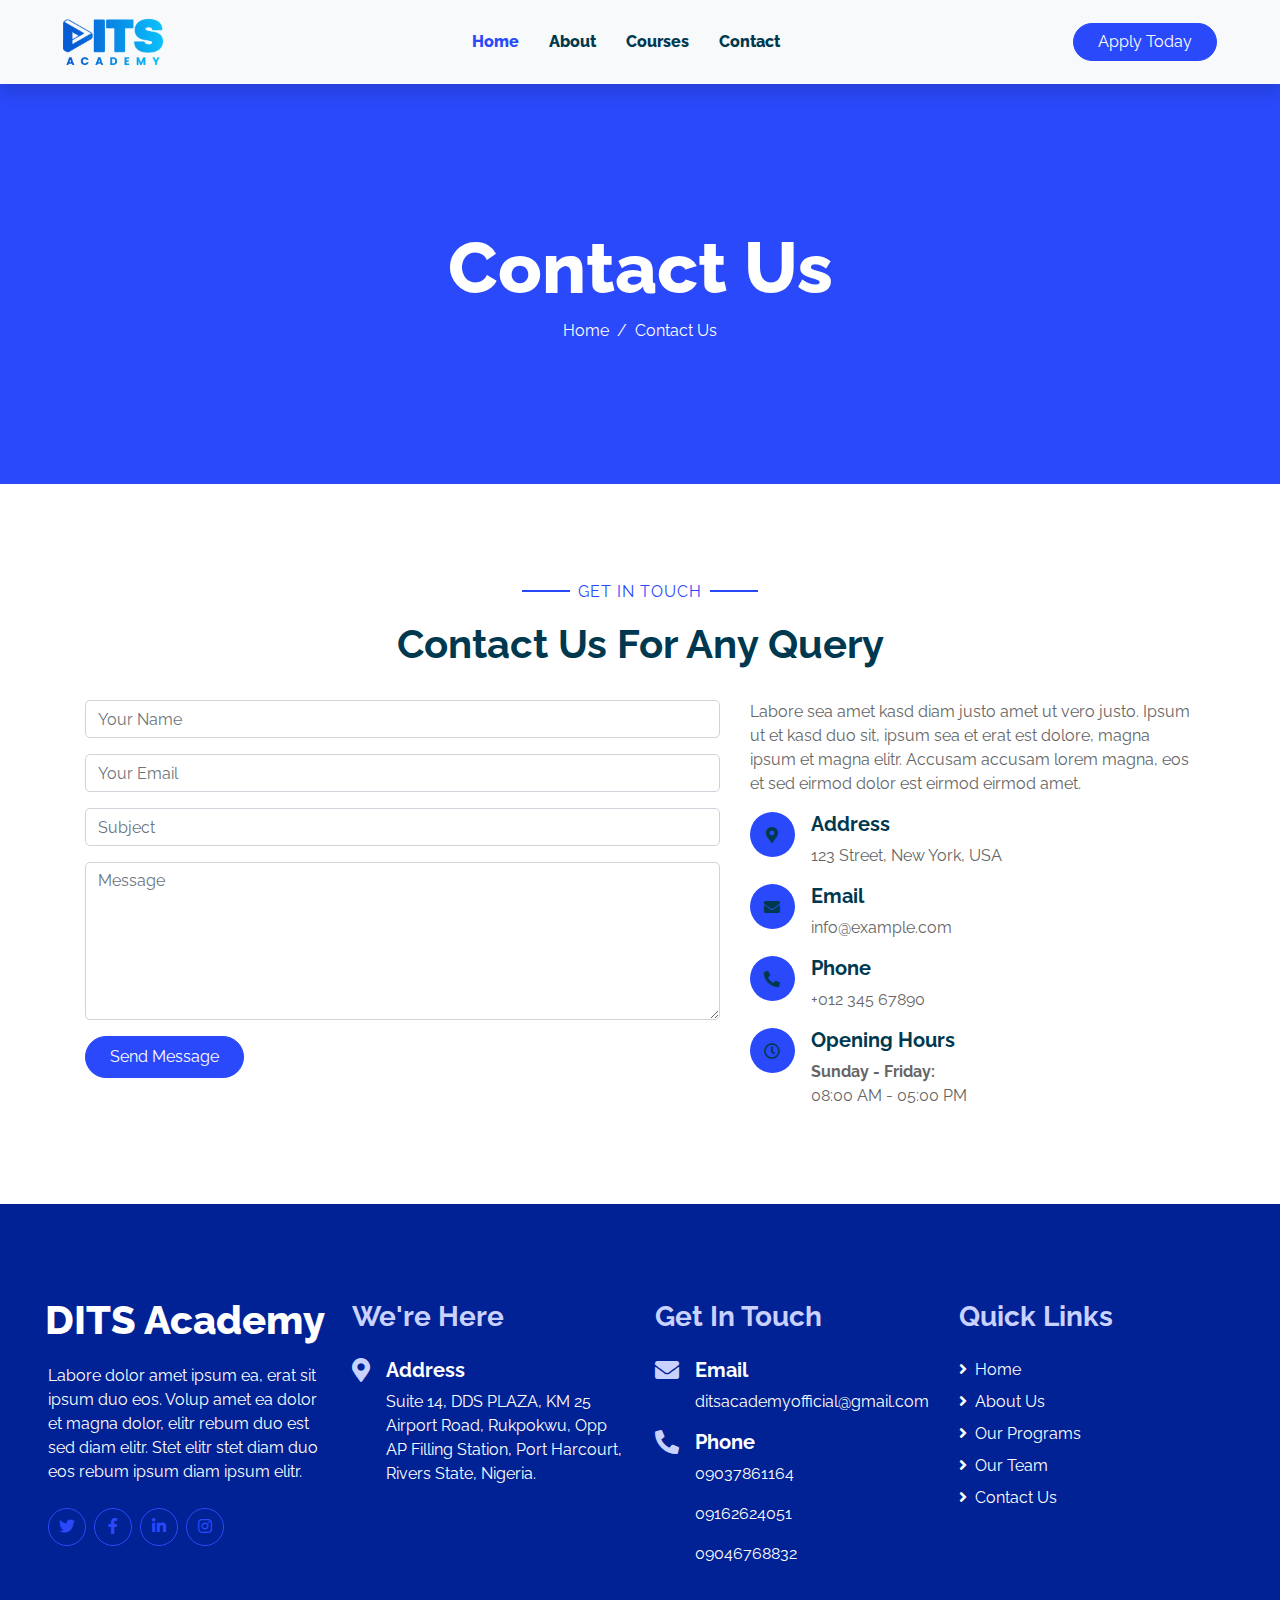
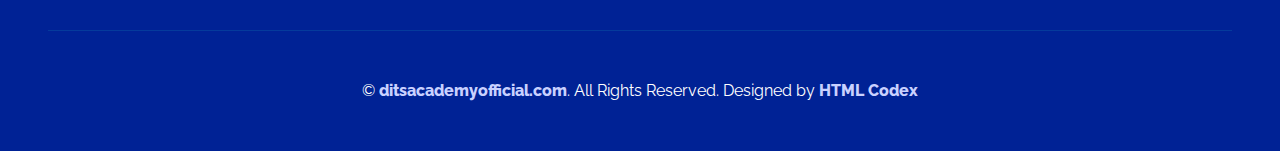
<file: contact.html>
<!DOCTYPE html>
<html lang="en">

<head>
    <meta charset="utf-8">
    <title>KidKinder - Kindergarten Website Template</title>
    <meta content="width=device-width, initial-scale=1.0" name="viewport">
    <meta content="Free HTML Templates" name="keywords">
    <meta content="Free HTML Templates" name="description">

    <!-- Favicon -->
    <link href="img/favicon.ico" rel="icon">

    <!-- Google Web Fonts -->
    <link rel="preconnect" href="https://fonts.googleapis.com">
    <link rel="preconnect" href="https://fonts.gstatic.com" crossorigin>
    <link href="https://fonts.googleapis.com/css2?family=Raleway:ital,wght@0,100..900;1,100..900&display=swap" rel="stylesheet">

    <!-- Font Awesome -->
    <link href="https://cdnjs.cloudflare.com/ajax/libs/font-awesome/5.10.0/css/all.min.css" rel="stylesheet">

    <!-- Flaticon Font -->
    <link href="lib/flaticon/font/flaticon.css" rel="stylesheet">

    <!-- Libraries Stylesheet -->
    <link href="lib/owlcarousel/assets/owl.carousel.min.css" rel="stylesheet">
    <link href="lib/lightbox/css/lightbox.min.css" rel="stylesheet">

    <!-- Customized Bootstrap Stylesheet -->
    <link href="css/style.css" rel="stylesheet">
</head>

<body>
    <!--Navbar Start-->
    <div class="container-fluid bg-light position-relative shadow">
        <nav class="navbar navbar-expand-lg bg-light navbar-light py-3 py-lg-0 px-0 px-lg-5">
            <a href="" class="navbar-brand font-weight-bold text-secondary" style="font-size: 50px;">
                <div style="display: flex; width: 100px; " ><img src="/img/ditsacad.png" style="display: block; width: 100%; object-fit: contain;" alt=""></div>
                <span class="text-primary"></span>
            </a>
            <button type="button" class="navbar-toggler" data-toggle="collapse" data-target="#navbarCollapse">
                <span class="navbar-toggler-icon"></span>
            </button>
            <div class="collapse navbar-collapse justify-content-between" id="navbarCollapse">
                <div class="navbar-nav font-weight-bold mx-auto py-0">
                    <a href="index.html" class="nav-item nav-link active">Home</a>
                    <a href="about.html" class="nav-item nav-link">About</a>
                    <a href="class.html" class="nav-item nav-link">Courses</a>
                    <!-- <a href="team.html" class="nav-item nav-link">Teachers</a>
                    <a href="gallery.html" class="nav-item nav-link">Gallery</a> -->
                    <!-- <div class="nav-item dropdown">
                        <a href="#" class="nav-link dropdown-toggle" data-toggle="dropdown">Pages</a>
                        <div class="dropdown-menu rounded-0 m-0">
                            <a href="blog.html" class="dropdown-item">Blog Grid</a>
                            <a href="single.html" class="dropdown-item">Blog Detail</a>
                        </div>
                    </div> -->
                    <a href="contact.html" class="nav-item nav-link">Contact</a>
                </div>
                <a href="" class="btn btn-primary px-4">Apply Today</a>
            </div>
        </nav>
    </div>
    <!-- Navbar End -->


    <!-- Header Start -->
    <div class="container-fluid bg-primary mb-5">
        <div class="d-flex flex-column align-items-center justify-content-center" style="min-height: 400px">
            <h3 class="display-3 font-weight-bold text-white">Contact Us</h3>
            <div class="d-inline-flex text-white">
                <p class="m-0"><a class="text-white" href="">Home</a></p>
                <p class="m-0 px-2">/</p>
                <p class="m-0">Contact Us</p>
            </div>
        </div>
    </div>
    <!-- Header End -->


    <!-- Contact Start -->
    <div class="container-fluid pt-5">
        <div class="container">
            <div class="text-center pb-2">
                <p class="section-title px-5"><span class="px-2">Get In Touch</span></p>
                <h1 class="mb-4">Contact Us For Any Query</h1>
            </div>
            <div class="row">
                <div class="col-lg-7 mb-5">
                    <div class="contact-form">
                        <div id="success"></div>
                        <form name="sentMessage" id="contactForm" novalidate="novalidate">
                            <div class="control-group">
                                <input type="text" class="form-control" id="name" placeholder="Your Name" required="required" data-validation-required-message="Please enter your name" />
                                <p class="help-block text-danger"></p>
                            </div>
                            <div class="control-group">
                                <input type="email" class="form-control" id="email" placeholder="Your Email" required="required" data-validation-required-message="Please enter your email" />
                                <p class="help-block text-danger"></p>
                            </div>
                            <div class="control-group">
                                <input type="text" class="form-control" id="subject" placeholder="Subject" required="required" data-validation-required-message="Please enter a subject" />
                                <p class="help-block text-danger"></p>
                            </div>
                            <div class="control-group">
                                <textarea class="form-control" rows="6" id="message" placeholder="Message" required="required" data-validation-required-message="Please enter your message"></textarea>
                                <p class="help-block text-danger"></p>
                            </div>
                            <div>
                                <button class="btn btn-primary py-2 px-4" type="submit" id="sendMessageButton">Send Message</button>
                            </div>
                        </form>
                    </div>
                </div>
                <div class="col-lg-5 mb-5">
                    <p>Labore sea amet kasd diam justo amet ut vero justo. Ipsum ut et kasd duo sit, ipsum sea et erat est dolore, magna ipsum et magna elitr. Accusam accusam lorem magna, eos et sed eirmod dolor est eirmod eirmod amet.</p>
                    <div class="d-flex">
                        <i class="fa fa-map-marker-alt d-inline-flex align-items-center justify-content-center bg-primary text-secondary rounded-circle" style="width: 45px; height: 45px;"></i>
                        <div class="pl-3">
                            <h5>Address</h5>
                            <p>123 Street, New York, USA</p>
                        </div>
                    </div>
                    <div class="d-flex">
                        <i class="fa fa-envelope d-inline-flex align-items-center justify-content-center bg-primary text-secondary rounded-circle" style="width: 45px; height: 45px;"></i>
                        <div class="pl-3">
                            <h5>Email</h5>
                            <p>info@example.com</p>
                        </div>
                    </div>
                    <div class="d-flex">
                        <i class="fa fa-phone-alt d-inline-flex align-items-center justify-content-center bg-primary text-secondary rounded-circle" style="width: 45px; height: 45px;"></i>
                        <div class="pl-3">
                            <h5>Phone</h5>
                            <p>+012 345 67890</p>
                        </div>
                    </div>
                    <div class="d-flex">
                        <i class="far fa-clock d-inline-flex align-items-center justify-content-center bg-primary text-secondary rounded-circle" style="width: 45px; height: 45px;"></i>
                        <div class="pl-3">
                            <h5>Opening Hours</h5>
                            <strong>Sunday - Friday:</strong>
                            <p class="m-0">08:00 AM - 05:00 PM </p>
                        </div>
                    </div>
                </div>
            </div>
        </div>
    </div>
    <!-- Contact End -->


    <!-- Footer Start -->
    <div class="container-fluid bg-secondary text-white mt-5 py-5 px-sm-3 px-md-5">
        <div class="row pt-5">
            <div class="col-lg-3 col-md-6 mb-5">
                <a href="" class="navbar-brand font-weight-bold text-primary m-0 mb-4 p-0" style="font-size: 40px; line-height: 40px;">
                    <span class="text-white">DITS Academy</span>
                </a>
                <p>Labore dolor amet ipsum ea, erat sit ipsum duo eos. Volup amet ea dolor et magna dolor, elitr rebum duo est sed diam elitr. Stet elitr stet diam duo eos rebum ipsum diam ipsum elitr.</p>
                <div class="d-flex justify-content-start mt-4">
                    <a class="btn btn-outline-primary rounded-circle text-center mr-2 px-0"
                        style="width: 38px; height: 38px;" href="#"><i class="fab fa-twitter"></i></a>
                    <a class="btn btn-outline-primary rounded-circle text-center mr-2 px-0"
                        style="width: 38px; height: 38px;" href="#"><i class="fab fa-facebook-f"></i></a>
                    <a class="btn btn-outline-primary rounded-circle text-center mr-2 px-0"
                        style="width: 38px; height: 38px;" href="#"><i class="fab fa-linkedin-in"></i></a>
                    <a class="btn btn-outline-primary rounded-circle text-center mr-2 px-0"
                        style="width: 38px; height: 38px;" href="#"><i class="fab fa-instagram"></i></a>
                </div>
            </div>
            <div class="col-lg-3 col-md-6 mb-5">
                <h3 class="text-primary mb-4">We're Here</h3>
                <div class="d-flex">
                    <h4 class="fa fa-map-marker-alt text-primary"></h4>
                    <div class="pl-3">
                        <h5 class="text-white">Address</h5>
                        <p>Suite 14, DDS PLAZA, KM 25 Airport Road, Rukpokwu, Opp AP Filling Station, Port Harcourt, Rivers State, Nigeria.</p>
                    </div>
                </div>
                
            </div>
            <div class="col-lg-3 col-md-6 mb-5">
                <h3 class="text-primary mb-4">Get In Touch</h3>
                <div class="d-flex">
                    <h4 class="fa fa-envelope text-primary"></h4>
                    <div class="pl-3">
                        <h5 class="text-white">Email</h5>
                        <p>ditsacademyofficial@gmail.com</p>
                    </div>
                </div>
                <div class="d-flex">
                    <h4 class="fa fa-phone-alt text-primary"></h4>
                    <div class="pl-3">
                        <h5 class="text-white">Phone</h5>
                        <p>09037861164</p>
                        <p>09162624051</p>
                        <p>09046768832</p>
                    </div>
                </div>
            </div>
            <div class="col-lg-3 col-md-6 mb-5">
                <h3 class="text-primary mb-4">Quick Links</h3>
                <div class="d-flex flex-column justify-content-start">
                    <a class="text-white mb-2" href="#"><i class="fa fa-angle-right mr-2"></i>Home</a>
                    <a class="text-white mb-2" href="#"><i class="fa fa-angle-right mr-2"></i>About Us</a>
                    <a class="text-white mb-2" href="#"><i class="fa fa-angle-right mr-2"></i>Our Programs</a>
                    <a class="text-white mb-2" href="#"><i class="fa fa-angle-right mr-2"></i>Our Team</a>
                    <a class="text-white" href="#"><i class="fa fa-angle-right mr-2"></i>Contact Us</a>
                </div>
            </div>
        </div>
        <div class="container-fluid pt-5" style="border-top: 1px solid rgba(23, 162, 184, .2);;">
            <p class="m-0 text-center text-white">
                &copy; <a class="text-primary font-weight-bold" href="#">ditsacademyofficial.com</a>. All Rights Reserved. 
				
				<!--/*** This template is free as long as you keep the footer author’s credit link/attribution link/backlink. If you'd like to use the template without the footer author’s credit link/attribution link/backlink, you can purchase the Credit Removal License from "https://htmlcodex.com/credit-removal". Thank you for your support. ***/-->
				Designed by <a class="text-primary font-weight-bold" href="https://htmlcodex.com">HTML Codex</a>
            </p>
        </div>
    </div>
    <!-- Footer End -->


    <!-- Back to Top -->
    <a href="#" class="btn btn-primary p-3 back-to-top"><i class="fa fa-angle-double-up"></i></a>


    <!-- JavaScript Libraries -->
    <script src="https://code.jquery.com/jquery-3.4.1.min.js"></script>
    <script src="https://stackpath.bootstrapcdn.com/bootstrap/4.4.1/js/bootstrap.bundle.min.js"></script>
    <script src="lib/easing/easing.min.js"></script>
    <script src="lib/owlcarousel/owl.carousel.min.js"></script>
    <script src="lib/isotope/isotope.pkgd.min.js"></script>
    <script src="lib/lightbox/js/lightbox.min.js"></script>

    <!-- Contact Javascript File -->
    <script src="mail/jqBootstrapValidation.min.js"></script>
    <script src="mail/contact.js"></script>

    <!-- Template Javascript -->
    <script src="js/main.js"></script>
</body>

</html>
</file>
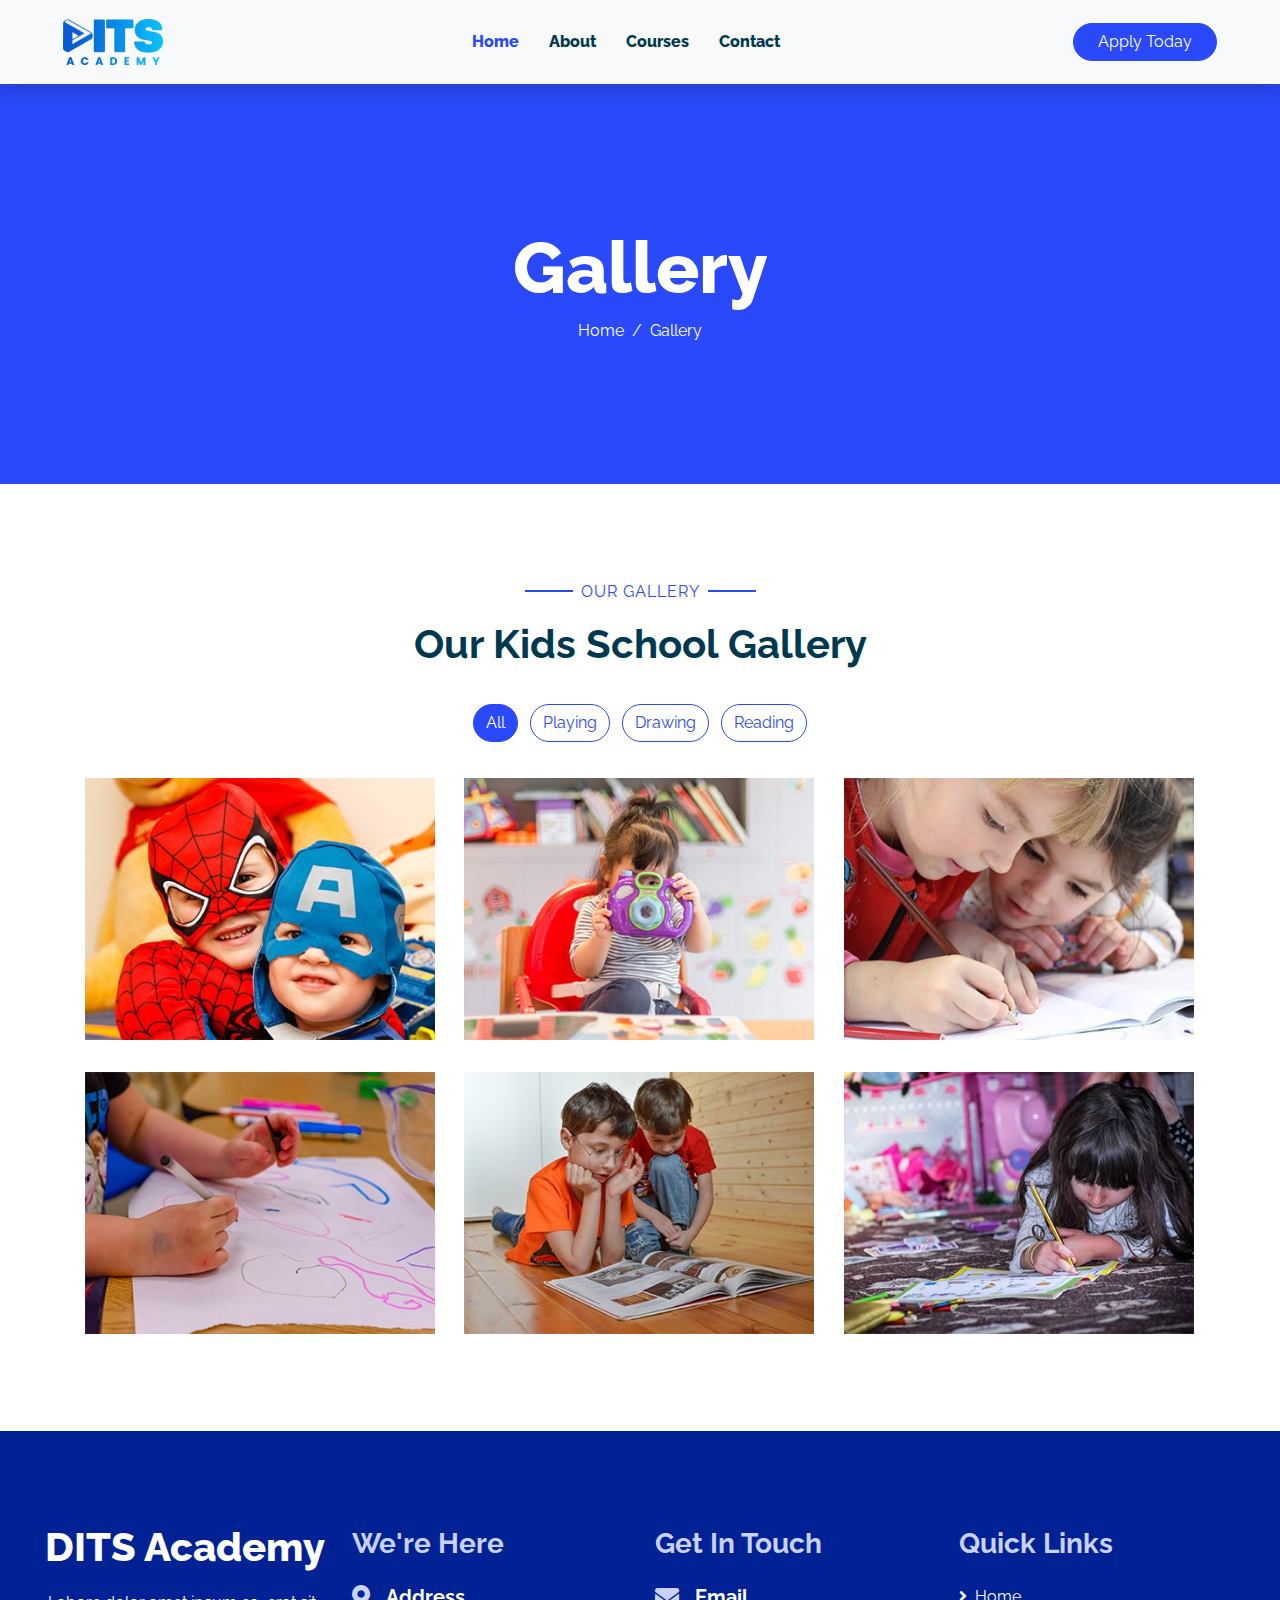
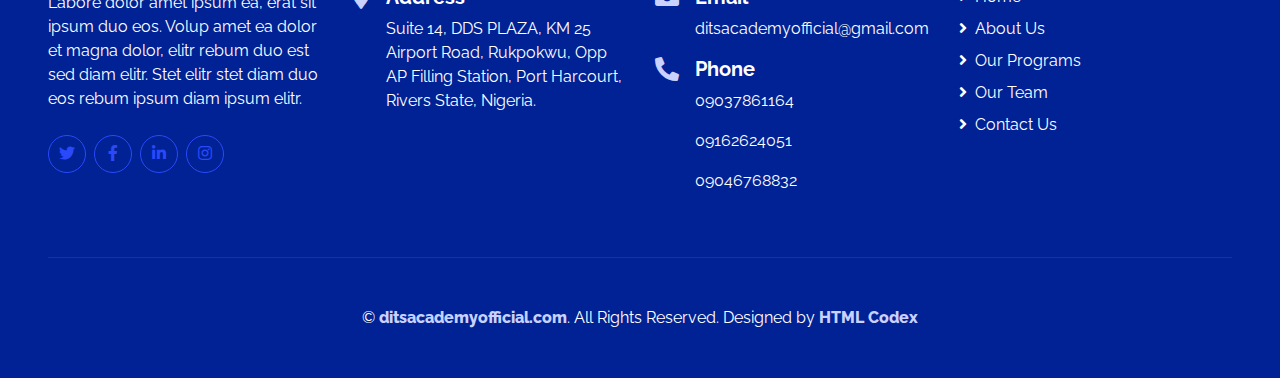
<file: gallery.html>
<!DOCTYPE html>
<html lang="en">

<head>
    <meta charset="utf-8">
    <title>KidKinder - Kindergarten Website Template</title>
    <meta content="width=device-width, initial-scale=1.0" name="viewport">
    <meta content="Free HTML Templates" name="keywords">
    <meta content="Free HTML Templates" name="description">

    <!-- Favicon -->
    <link href="img/favicon.ico" rel="icon">

    <!-- Google Web Fonts -->
    <link rel="preconnect" href="https://fonts.googleapis.com">
    <link rel="preconnect" href="https://fonts.gstatic.com" crossorigin>
    <link href="https://fonts.googleapis.com/css2?family=Raleway:ital,wght@0,100..900;1,100..900&display=swap" rel="stylesheet">

    <!-- Font Awesome -->
    <link href="https://cdnjs.cloudflare.com/ajax/libs/font-awesome/5.10.0/css/all.min.css" rel="stylesheet">

    <!-- Flaticon Font -->
    <link href="lib/flaticon/font/flaticon.css" rel="stylesheet">

    <!-- Libraries Stylesheet -->
    <link href="lib/owlcarousel/assets/owl.carousel.min.css" rel="stylesheet">
    <link href="lib/lightbox/css/lightbox.min.css" rel="stylesheet">

    <!-- Customized Bootstrap Stylesheet -->
    <link href="css/style.css" rel="stylesheet">
</head>

<body>
    <!--Navbar Start-->
    <div class="container-fluid bg-light position-relative shadow">
        <nav class="navbar navbar-expand-lg bg-light navbar-light py-3 py-lg-0 px-0 px-lg-5">
            <a href="" class="navbar-brand font-weight-bold text-secondary" style="font-size: 50px;">
                <div style="display: flex; width: 100px; " ><img src="/img/ditsacad.png" style="display: block; width: 100%; object-fit: contain;" alt=""></div>
                <span class="text-primary"></span>
            </a>
            <button type="button" class="navbar-toggler" data-toggle="collapse" data-target="#navbarCollapse">
                <span class="navbar-toggler-icon"></span>
            </button>
            <div class="collapse navbar-collapse justify-content-between" id="navbarCollapse">
                <div class="navbar-nav font-weight-bold mx-auto py-0">
                    <a href="index.html" class="nav-item nav-link active">Home</a>
                    <a href="about.html" class="nav-item nav-link">About</a>
                    <a href="class.html" class="nav-item nav-link">Courses</a>
                    <!-- <a href="team.html" class="nav-item nav-link">Teachers</a>
                    <a href="gallery.html" class="nav-item nav-link">Gallery</a> -->
                    <!-- <div class="nav-item dropdown">
                        <a href="#" class="nav-link dropdown-toggle" data-toggle="dropdown">Pages</a>
                        <div class="dropdown-menu rounded-0 m-0">
                            <a href="blog.html" class="dropdown-item">Blog Grid</a>
                            <a href="single.html" class="dropdown-item">Blog Detail</a>
                        </div>
                    </div> -->
                    <a href="contact.html" class="nav-item nav-link">Contact</a>
                </div>
                <a href="" class="btn btn-primary px-4">Apply Today</a>
            </div>
        </nav>
    </div>
    <!-- Navbar End -->


    <!-- Header Start -->
    <div class="container-fluid bg-primary mb-5">
        <div class="d-flex flex-column align-items-center justify-content-center" style="min-height: 400px">
            <h3 class="display-3 font-weight-bold text-white">Gallery</h3>
            <div class="d-inline-flex text-white">
                <p class="m-0"><a class="text-white" href="">Home</a></p>
                <p class="m-0 px-2">/</p>
                <p class="m-0">Gallery</p>
            </div>
        </div>
    </div>
    <!-- Header End -->


    <!-- Gallery Start -->
    <div class="container-fluid pt-5 pb-3">
        <div class="container">
            <div class="text-center pb-2">
                <p class="section-title px-5"><span class="px-2">Our Gallery</span></p>
                <h1 class="mb-4">Our Kids School Gallery</h1>
            </div>
            <div class="row">
                <div class="col-12 text-center mb-2">
                    <ul class="list-inline mb-4" id="portfolio-flters">
                        <li class="btn btn-outline-primary m-1 active"  data-filter="*">All</li>
                        <li class="btn btn-outline-primary m-1" data-filter=".first">Playing</li>
                        <li class="btn btn-outline-primary m-1" data-filter=".second">Drawing</li>
                        <li class="btn btn-outline-primary m-1" data-filter=".third">Reading</li>
                    </ul>
                </div>
            </div>
            <div class="row portfolio-container">
                <div class="col-lg-4 col-md-6 mb-4 portfolio-item first">
                    <div class="position-relative overflow-hidden mb-2">
                        <img class="img-fluid w-100" src="img/portfolio-1.jpg" alt="">
                        <div class="portfolio-btn bg-primary d-flex align-items-center justify-content-center">
                            <a href="img/portfolio-1.jpg" data-lightbox="portfolio">
                                <i class="fa fa-plus text-white" style="font-size: 60px;"></i>
                            </a>
                        </div>
                    </div>
                </div>
                <div class="col-lg-4 col-md-6 mb-4 portfolio-item second">
                    <div class="position-relative overflow-hidden mb-2">
                        <img class="img-fluid w-100" src="img/portfolio-2.jpg" alt="">
                        <div class="portfolio-btn bg-primary d-flex align-items-center justify-content-center">
                            <a href="img/portfolio-2.jpg" data-lightbox="portfolio">
                                <i class="fa fa-plus text-white" style="font-size: 60px;"></i>
                            </a>
                        </div>
                    </div>
                </div>
                <div class="col-lg-4 col-md-6 mb-4 portfolio-item third">
                    <div class="position-relative overflow-hidden mb-2">
                        <img class="img-fluid w-100" src="img/portfolio-3.jpg" alt="">
                        <div class="portfolio-btn bg-primary d-flex align-items-center justify-content-center">
                            <a href="img/portfolio-3.jpg" data-lightbox="portfolio">
                                <i class="fa fa-plus text-white" style="font-size: 60px;"></i>
                            </a>
                        </div>
                    </div>
                </div>
                <div class="col-lg-4 col-md-6 mb-4 portfolio-item first">
                    <div class="position-relative overflow-hidden mb-2">
                        <img class="img-fluid w-100" src="img/portfolio-4.jpg" alt="">
                        <div class="portfolio-btn bg-primary d-flex align-items-center justify-content-center">
                            <a href="img/portfolio-4.jpg" data-lightbox="portfolio">
                                <i class="fa fa-plus text-white" style="font-size: 60px;"></i>
                            </a>
                        </div>
                    </div>
                </div>
                <div class="col-lg-4 col-md-6 mb-4 portfolio-item second">
                    <div class="position-relative overflow-hidden mb-2">
                        <img class="img-fluid w-100" src="img/portfolio-5.jpg" alt="">
                        <div class="portfolio-btn bg-primary d-flex align-items-center justify-content-center">
                            <a href="img/portfolio-5.jpg" data-lightbox="portfolio">
                                <i class="fa fa-plus text-white" style="font-size: 60px;"></i>
                            </a>
                        </div>
                    </div>
                </div>
                <div class="col-lg-4 col-md-6 mb-4 portfolio-item third">
                    <div class="position-relative overflow-hidden mb-2">
                        <img class="img-fluid w-100" src="img/portfolio-6.jpg" alt="">
                        <div class="portfolio-btn bg-primary d-flex align-items-center justify-content-center">
                            <a href="img/portfolio-6.jpg" data-lightbox="portfolio">
                                <i class="fa fa-plus text-white" style="font-size: 60px;"></i>
                            </a>
                        </div>
                    </div>
                </div>
            </div>
        </div>
    </div>
    <!-- Gallery End -->


    <!-- Footer Start -->
    <div class="container-fluid bg-secondary text-white mt-5 py-5 px-sm-3 px-md-5">
        <div class="row pt-5">
            <div class="col-lg-3 col-md-6 mb-5">
                <a href="" class="navbar-brand font-weight-bold text-primary m-0 mb-4 p-0" style="font-size: 40px; line-height: 40px;">
                    <span class="text-white">DITS Academy</span>
                </a>
                <p>Labore dolor amet ipsum ea, erat sit ipsum duo eos. Volup amet ea dolor et magna dolor, elitr rebum duo est sed diam elitr. Stet elitr stet diam duo eos rebum ipsum diam ipsum elitr.</p>
                <div class="d-flex justify-content-start mt-4">
                    <a class="btn btn-outline-primary rounded-circle text-center mr-2 px-0"
                        style="width: 38px; height: 38px;" href="#"><i class="fab fa-twitter"></i></a>
                    <a class="btn btn-outline-primary rounded-circle text-center mr-2 px-0"
                        style="width: 38px; height: 38px;" href="#"><i class="fab fa-facebook-f"></i></a>
                    <a class="btn btn-outline-primary rounded-circle text-center mr-2 px-0"
                        style="width: 38px; height: 38px;" href="#"><i class="fab fa-linkedin-in"></i></a>
                    <a class="btn btn-outline-primary rounded-circle text-center mr-2 px-0"
                        style="width: 38px; height: 38px;" href="#"><i class="fab fa-instagram"></i></a>
                </div>
            </div>
            <div class="col-lg-3 col-md-6 mb-5">
                <h3 class="text-primary mb-4">We're Here</h3>
                <div class="d-flex">
                    <h4 class="fa fa-map-marker-alt text-primary"></h4>
                    <div class="pl-3">
                        <h5 class="text-white">Address</h5>
                        <p>Suite 14, DDS PLAZA, KM 25 Airport Road, Rukpokwu, Opp AP Filling Station, Port Harcourt, Rivers State, Nigeria.</p>
                    </div>
                </div>
                
            </div>
            <div class="col-lg-3 col-md-6 mb-5">
                <h3 class="text-primary mb-4">Get In Touch</h3>
                <div class="d-flex">
                    <h4 class="fa fa-envelope text-primary"></h4>
                    <div class="pl-3">
                        <h5 class="text-white">Email</h5>
                        <p>ditsacademyofficial@gmail.com</p>
                    </div>
                </div>
                <div class="d-flex">
                    <h4 class="fa fa-phone-alt text-primary"></h4>
                    <div class="pl-3">
                        <h5 class="text-white">Phone</h5>
                        <p>09037861164</p>
                        <p>09162624051</p>
                        <p>09046768832</p>
                    </div>
                </div>
            </div>
            <div class="col-lg-3 col-md-6 mb-5">
                <h3 class="text-primary mb-4">Quick Links</h3>
                <div class="d-flex flex-column justify-content-start">
                    <a class="text-white mb-2" href="#"><i class="fa fa-angle-right mr-2"></i>Home</a>
                    <a class="text-white mb-2" href="#"><i class="fa fa-angle-right mr-2"></i>About Us</a>
                    <a class="text-white mb-2" href="#"><i class="fa fa-angle-right mr-2"></i>Our Programs</a>
                    <a class="text-white mb-2" href="#"><i class="fa fa-angle-right mr-2"></i>Our Team</a>
                    <a class="text-white" href="#"><i class="fa fa-angle-right mr-2"></i>Contact Us</a>
                </div>
            </div>
        </div>
        <div class="container-fluid pt-5" style="border-top: 1px solid rgba(23, 162, 184, .2);;">
            <p class="m-0 text-center text-white">
                &copy; <a class="text-primary font-weight-bold" href="#">ditsacademyofficial.com</a>. All Rights Reserved. 
				
				<!--/*** This template is free as long as you keep the footer author’s credit link/attribution link/backlink. If you'd like to use the template without the footer author’s credit link/attribution link/backlink, you can purchase the Credit Removal License from "https://htmlcodex.com/credit-removal". Thank you for your support. ***/-->
				Designed by <a class="text-primary font-weight-bold" href="https://htmlcodex.com">HTML Codex</a>
            </p>
        </div>
    </div>
    <!-- Footer End -->


    <!-- Back to Top -->
    <a href="#" class="btn btn-primary p-3 back-to-top"><i class="fa fa-angle-double-up"></i></a>


    <!-- JavaScript Libraries -->
    <script src="https://code.jquery.com/jquery-3.4.1.min.js"></script>
    <script src="https://stackpath.bootstrapcdn.com/bootstrap/4.4.1/js/bootstrap.bundle.min.js"></script>
    <script src="lib/easing/easing.min.js"></script>
    <script src="lib/owlcarousel/owl.carousel.min.js"></script>
    <script src="lib/isotope/isotope.pkgd.min.js"></script>
    <script src="lib/lightbox/js/lightbox.min.js"></script>

    <!-- Contact Javascript File -->
    <script src="mail/jqBootstrapValidation.min.js"></script>
    <script src="mail/contact.js"></script>

    <!-- Template Javascript -->
    <script src="js/main.js"></script>
</body>

</html>
</file>
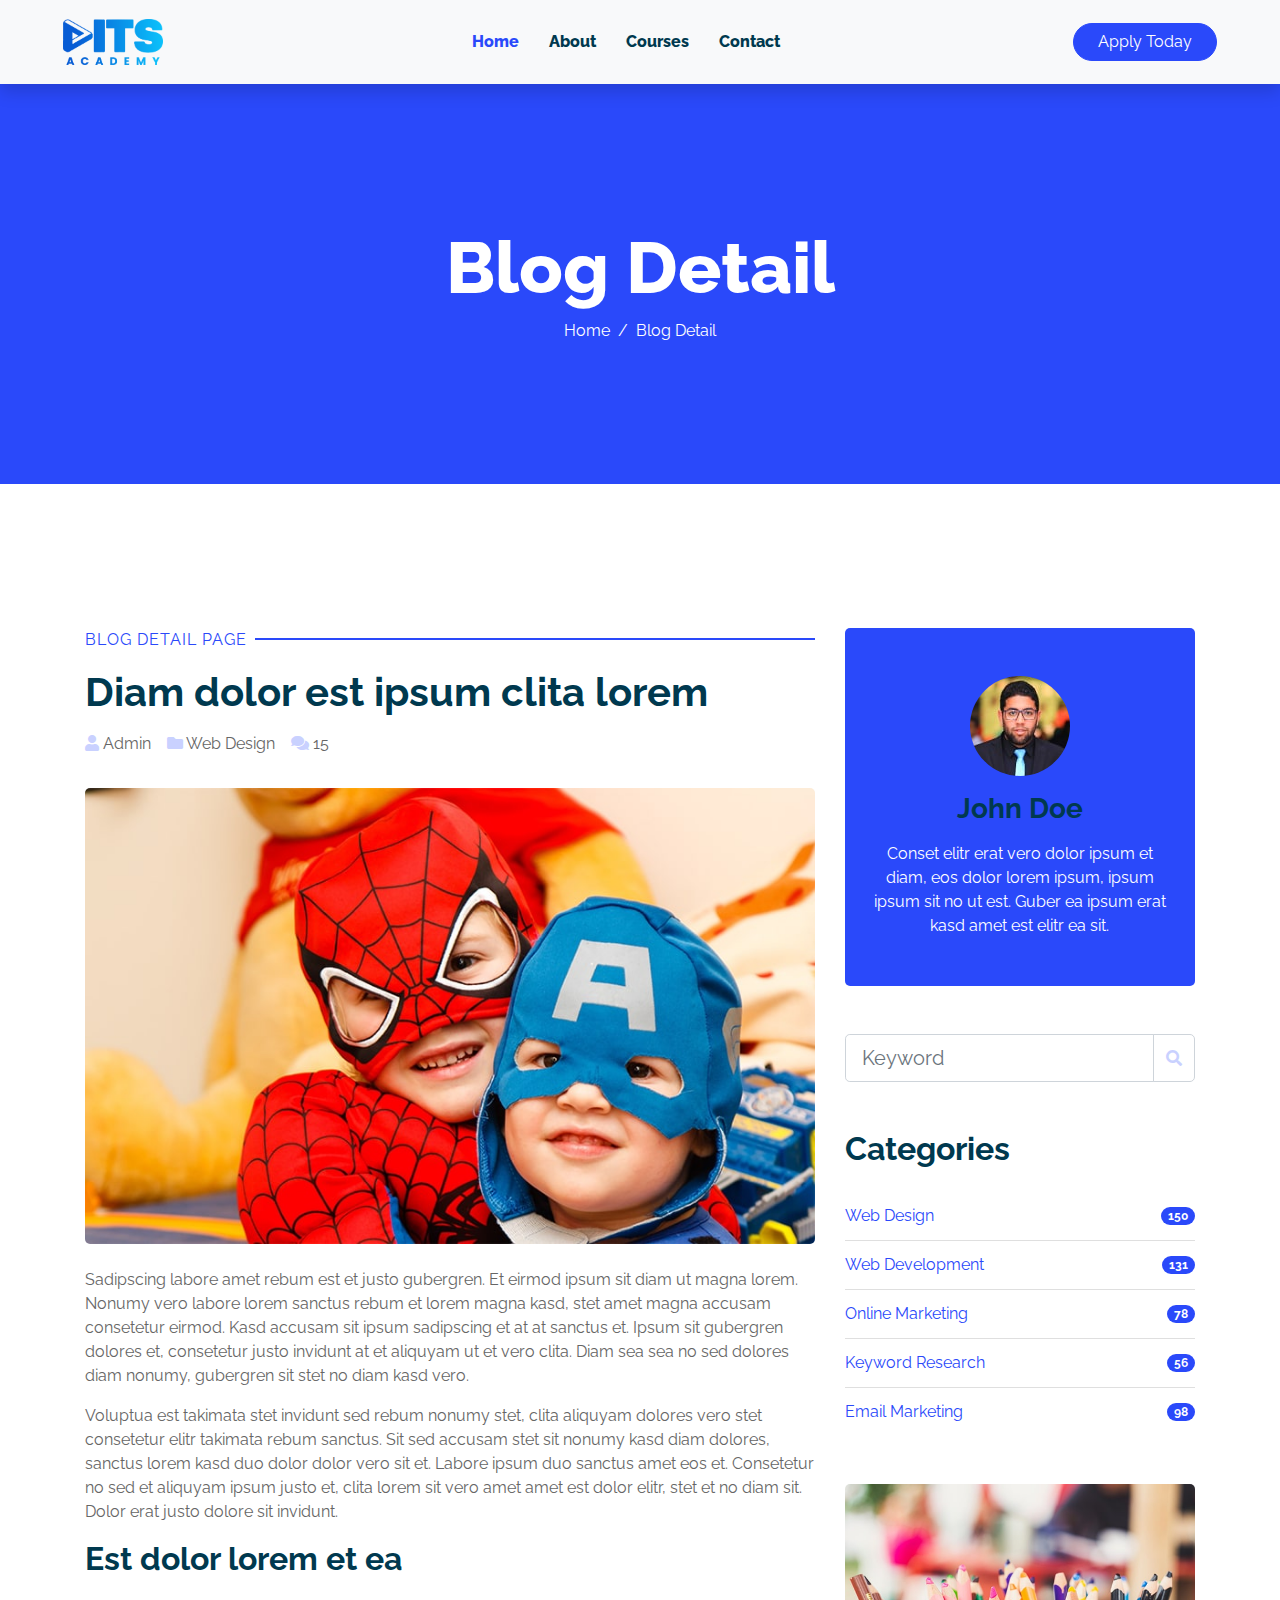
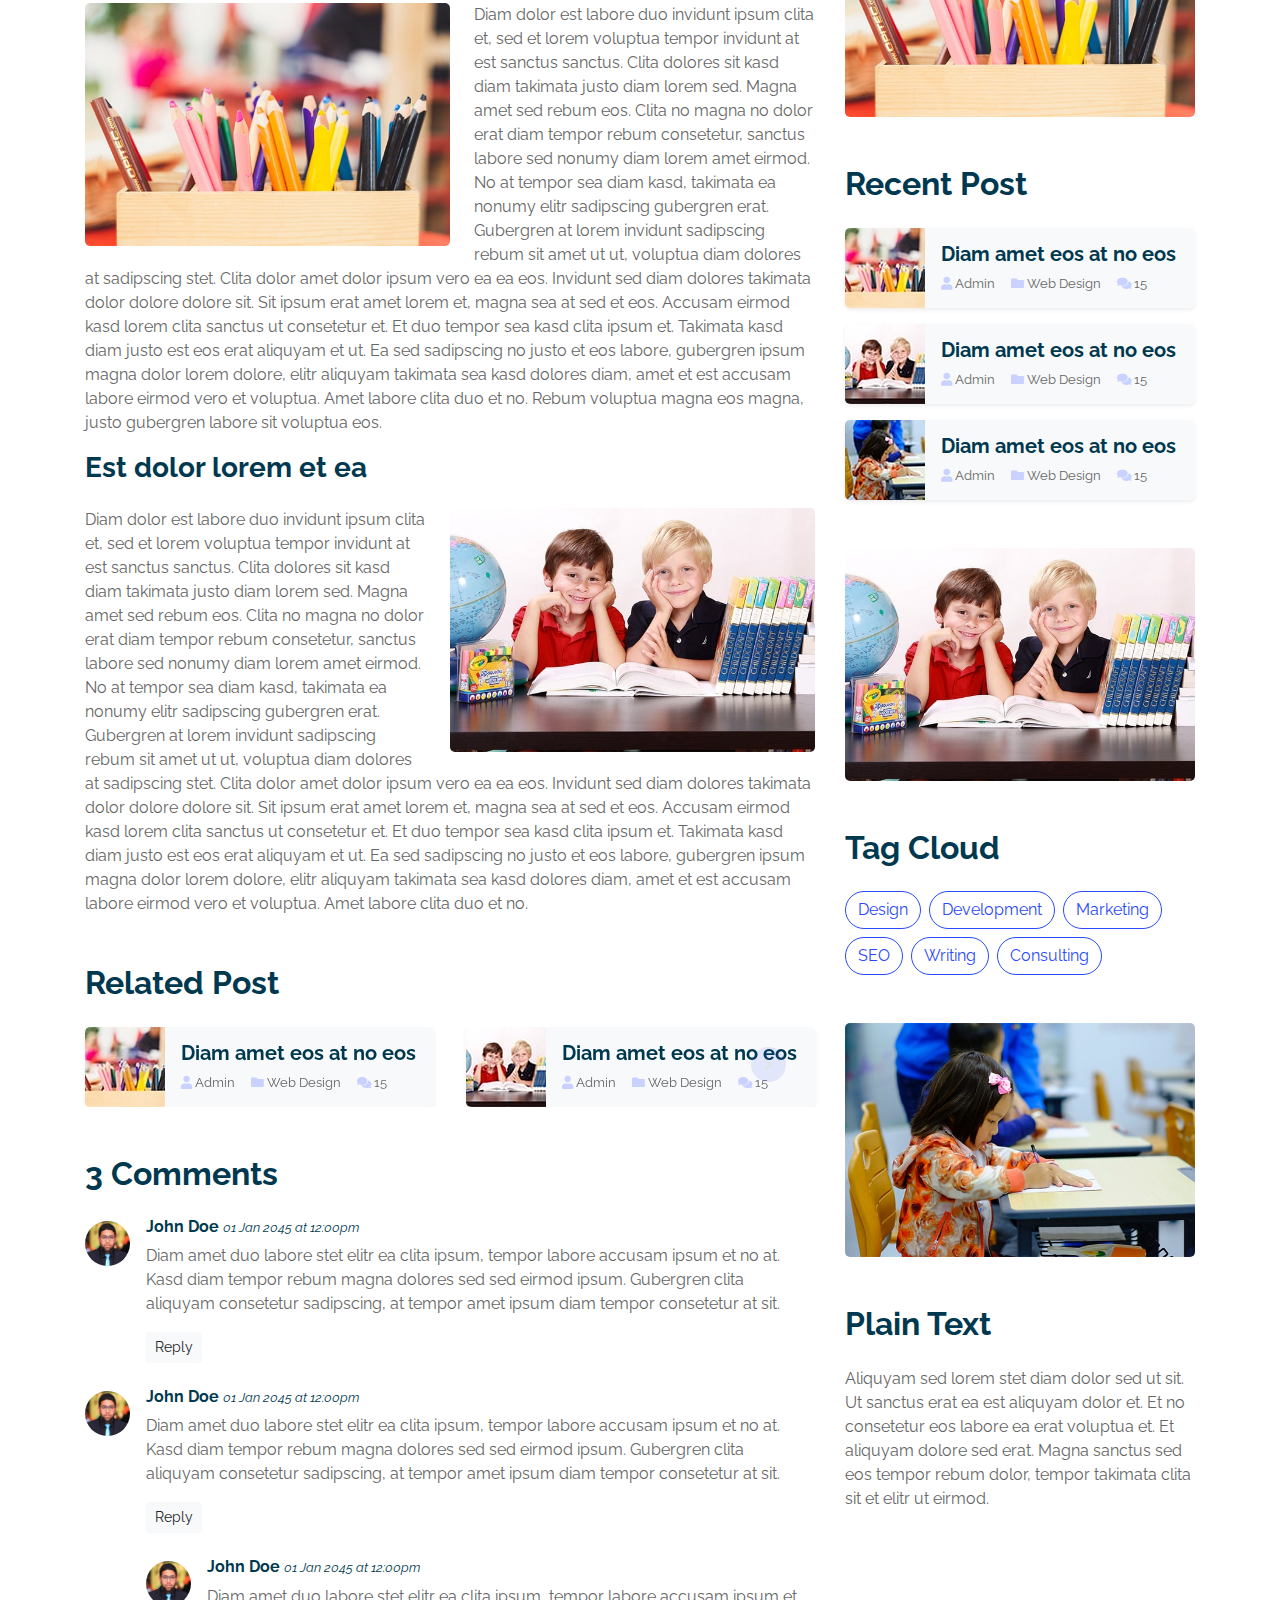
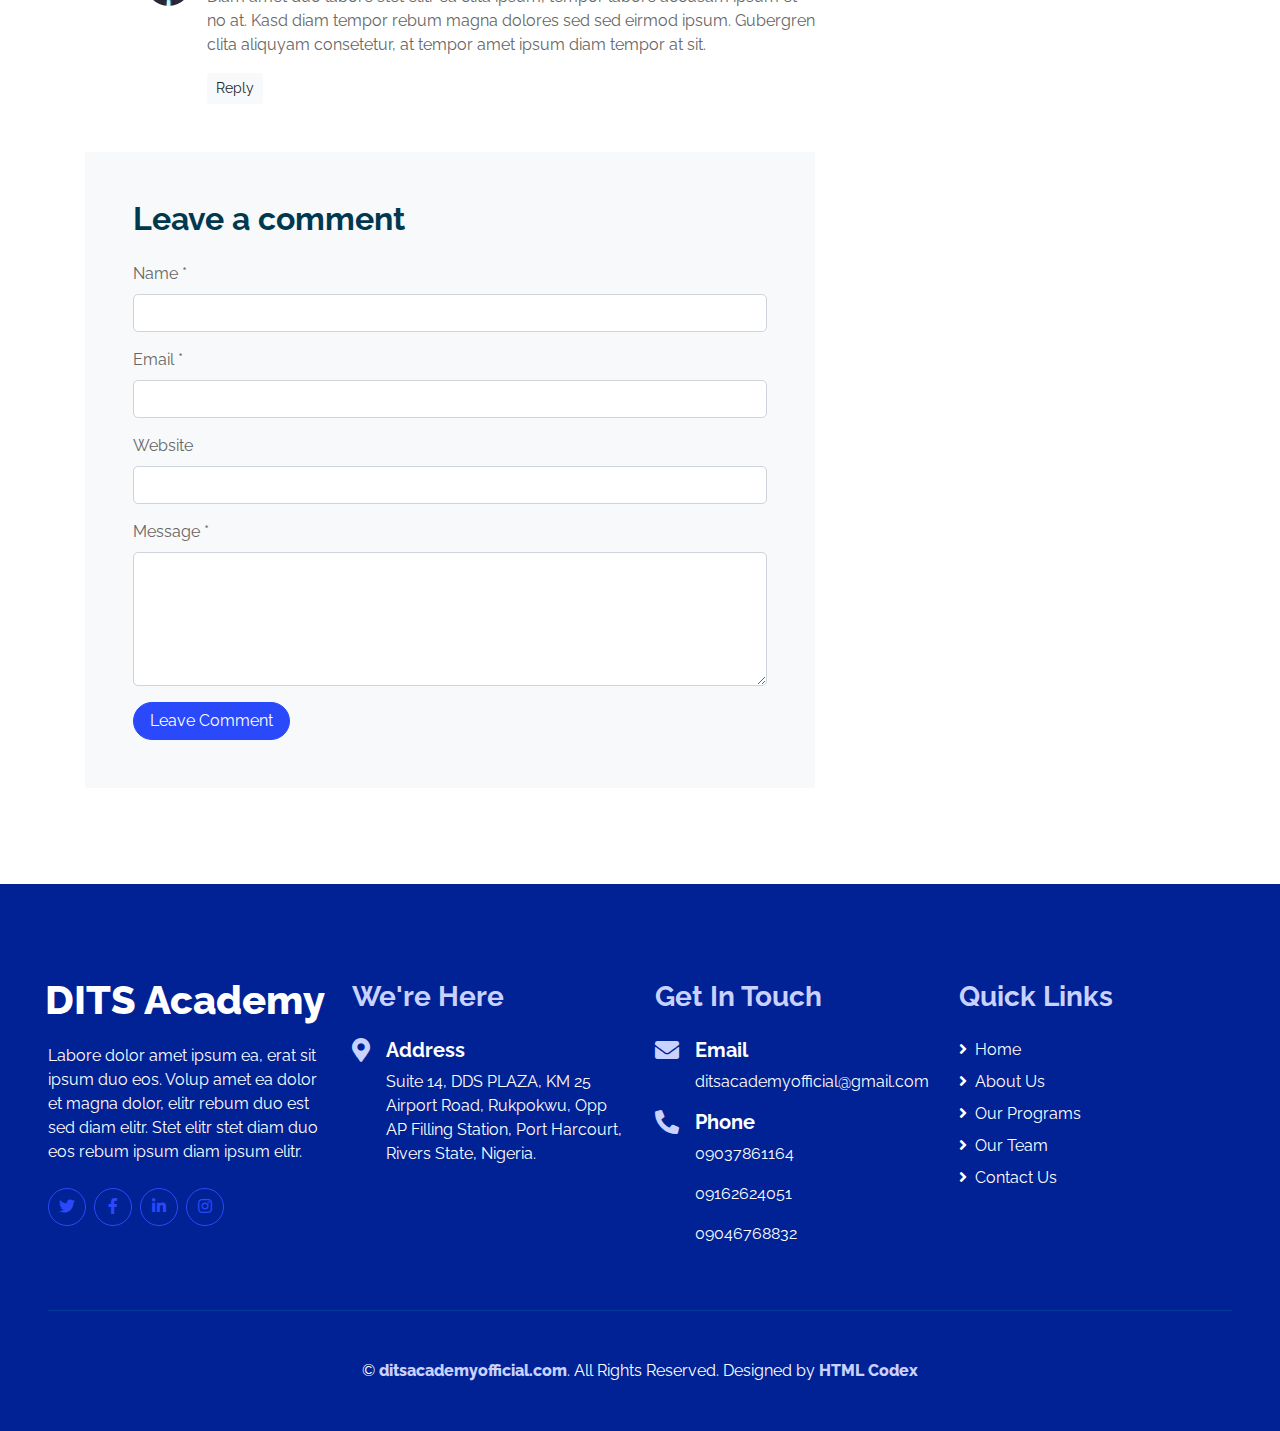
<file: single.html>
<!DOCTYPE html>
<html lang="en">

<head>
    <meta charset="utf-8">
    <title>KidKinder - Kindergarten Website Template</title>
    <meta content="width=device-width, initial-scale=1.0" name="viewport">
    <meta content="Free HTML Templates" name="keywords">
    <meta content="Free HTML Templates" name="description">

    <!-- Favicon -->
    <link href="img/favicon.ico" rel="icon">

    <!-- Google Web Fonts -->
    <link rel="preconnect" href="https://fonts.googleapis.com">
    <link rel="preconnect" href="https://fonts.gstatic.com" crossorigin>
    <link href="https://fonts.googleapis.com/css2?family=Raleway:ital,wght@0,100..900;1,100..900&display=swap" rel="stylesheet">

    <!-- Font Awesome -->
    <link href="https://cdnjs.cloudflare.com/ajax/libs/font-awesome/5.10.0/css/all.min.css" rel="stylesheet">

    <!-- Flaticon Font -->
    <link href="lib/flaticon/font/flaticon.css" rel="stylesheet">

    <!-- Libraries Stylesheet -->
    <link href="lib/owlcarousel/assets/owl.carousel.min.css" rel="stylesheet">
    <link href="lib/lightbox/css/lightbox.min.css" rel="stylesheet">

    <!-- Customized Bootstrap Stylesheet -->
    <link href="css/style.css" rel="stylesheet">
</head>

<body>
    <!--Navbar Start-->
    <div class="container-fluid bg-light position-relative shadow">
        <nav class="navbar navbar-expand-lg bg-light navbar-light py-3 py-lg-0 px-0 px-lg-5">
            <a href="" class="navbar-brand font-weight-bold text-secondary" style="font-size: 50px;">
                <div style="display: flex; width: 100px; " ><img src="/img/ditsacad.png" style="display: block; width: 100%; object-fit: contain;" alt=""></div>
                <span class="text-primary"></span>
            </a>
            <button type="button" class="navbar-toggler" data-toggle="collapse" data-target="#navbarCollapse">
                <span class="navbar-toggler-icon"></span>
            </button>
            <div class="collapse navbar-collapse justify-content-between" id="navbarCollapse">
                <div class="navbar-nav font-weight-bold mx-auto py-0">
                    <a href="index.html" class="nav-item nav-link active">Home</a>
                    <a href="about.html" class="nav-item nav-link">About</a>
                    <a href="class.html" class="nav-item nav-link">Courses</a>
                    <!-- <a href="team.html" class="nav-item nav-link">Teachers</a>
                    <a href="gallery.html" class="nav-item nav-link">Gallery</a> -->
                    <!-- <div class="nav-item dropdown">
                        <a href="#" class="nav-link dropdown-toggle" data-toggle="dropdown">Pages</a>
                        <div class="dropdown-menu rounded-0 m-0">
                            <a href="blog.html" class="dropdown-item">Blog Grid</a>
                            <a href="single.html" class="dropdown-item">Blog Detail</a>
                        </div>
                    </div> -->
                    <a href="contact.html" class="nav-item nav-link">Contact</a>
                </div>
                <a href="" class="btn btn-primary px-4">Apply Today</a>
            </div>
        </nav>
    </div>
    <!-- Navbar End -->


    <!-- Header Start -->
    <div class="container-fluid bg-primary mb-5">
        <div class="d-flex flex-column align-items-center justify-content-center" style="min-height: 400px">
            <h3 class="display-3 font-weight-bold text-white">Blog Detail</h3>
            <div class="d-inline-flex text-white">
                <p class="m-0"><a class="text-white" href="">Home</a></p>
                <p class="m-0 px-2">/</p>
                <p class="m-0">Blog Detail</p>
            </div>
        </div>
    </div>
    <!-- Header End -->


    <!-- Detail Start -->
    <div class="container py-5">
        <div class="row pt-5">
            <div class="col-lg-8">
                <div class="d-flex flex-column text-left mb-3">
                    <p class="section-title pr-5"><span class="pr-2">Blog Detail Page</span></p>
                    <h1 class="mb-3">Diam dolor est ipsum clita lorem</h1>
                    <div class="d-flex">
                        <p class="mr-3"><i class="fa fa-user text-primary"></i> Admin</p>
                        <p class="mr-3"><i class="fa fa-folder text-primary"></i> Web Design</p>
                        <p class="mr-3"><i class="fa fa-comments text-primary"></i> 15</p>
                    </div>
                </div>
                <div class="mb-5">
                    <img class="img-fluid rounded w-100 mb-4" src="img/detail.jpg" alt="Image">
                    <p>Sadipscing labore amet rebum est et justo gubergren. Et eirmod ipsum sit diam ut magna lorem. Nonumy vero labore lorem sanctus rebum et lorem magna kasd, stet amet magna accusam consetetur eirmod. Kasd accusam sit ipsum sadipscing et at at sanctus et. Ipsum sit gubergren dolores et, consetetur justo invidunt at et aliquyam ut et vero clita. Diam sea sea no sed dolores diam nonumy, gubergren sit stet no diam kasd vero.</p>
                    <p>Voluptua est takimata stet invidunt sed rebum nonumy stet, clita aliquyam dolores vero stet consetetur elitr takimata rebum sanctus. Sit sed accusam stet sit nonumy kasd diam dolores, sanctus lorem kasd duo dolor dolor vero sit et. Labore ipsum duo sanctus amet eos et. Consetetur no sed et aliquyam ipsum justo et, clita lorem sit vero amet amet est dolor elitr, stet et no diam sit. Dolor erat justo dolore sit invidunt.</p>
                    <h2 class="mb-4">Est dolor lorem et ea</h2>
                    <img class="img-fluid rounded w-50 float-left mr-4 mb-3" src="img/blog-1.jpg" alt="Image">
                    <p>Diam dolor est labore duo invidunt ipsum clita et, sed et lorem voluptua tempor invidunt at est sanctus sanctus. Clita dolores sit kasd diam takimata justo diam lorem sed. Magna amet sed rebum eos. Clita no magna no dolor erat diam tempor rebum consetetur, sanctus labore sed nonumy diam lorem amet eirmod. No at tempor sea diam kasd, takimata ea nonumy elitr sadipscing gubergren erat. Gubergren at lorem invidunt sadipscing rebum sit amet ut ut, voluptua diam dolores at sadipscing stet. Clita dolor amet dolor ipsum vero ea ea eos. Invidunt sed diam dolores takimata dolor dolore dolore sit. Sit ipsum erat amet lorem et, magna sea at sed et eos. Accusam eirmod kasd lorem clita sanctus ut consetetur et. Et duo tempor sea kasd clita ipsum et. Takimata kasd diam justo est eos erat aliquyam et ut. Ea sed sadipscing no justo et eos labore, gubergren ipsum magna dolor lorem dolore, elitr aliquyam takimata sea kasd dolores diam, amet et est accusam labore eirmod vero et voluptua. Amet labore clita duo et no. Rebum voluptua magna eos magna, justo gubergren labore sit voluptua eos.</p>
                    <h3 class="mb-4">Est dolor lorem et ea</h3>
                    <img class="img-fluid rounded w-50 float-right ml-4 mb-3" src="img/blog-2.jpg" alt="Image">
                    <p>Diam dolor est labore duo invidunt ipsum clita et, sed et lorem voluptua tempor invidunt at est sanctus sanctus. Clita dolores sit kasd diam takimata justo diam lorem sed. Magna amet sed rebum eos. Clita no magna no dolor erat diam tempor rebum consetetur, sanctus labore sed nonumy diam lorem amet eirmod. No at tempor sea diam kasd, takimata ea nonumy elitr sadipscing gubergren erat. Gubergren at lorem invidunt sadipscing rebum sit amet ut ut, voluptua diam dolores at sadipscing stet. Clita dolor amet dolor ipsum vero ea ea eos. Invidunt sed diam dolores takimata dolor dolore dolore sit. Sit ipsum erat amet lorem et, magna sea at sed et eos. Accusam eirmod kasd lorem clita sanctus ut consetetur et. Et duo tempor sea kasd clita ipsum et. Takimata kasd diam justo est eos erat aliquyam et ut. Ea sed sadipscing no justo et eos labore, gubergren ipsum magna dolor lorem dolore, elitr aliquyam takimata sea kasd dolores diam, amet et est accusam labore eirmod vero et voluptua. Amet labore clita duo et no.</p>
                </div>

                <!-- Related Post -->
                <div class="mb-5 mx-n3">
                    <h2 class="mb-4 ml-3">Related Post</h2>
                    <div class="owl-carousel post-carousel position-relative">
                        <div class="d-flex align-items-center bg-light shadow-sm rounded overflow-hidden mx-3">
                            <img class="img-fluid" src="img/post-1.jpg" style="width: 80px; height: 80px;">
                            <div class="pl-3">
                                <h5 class="">Diam amet eos at no eos</h5>
                                <div class="d-flex">
                                    <small class="mr-3"><i class="fa fa-user text-primary"></i> Admin</small>
                                    <small class="mr-3"><i class="fa fa-folder text-primary"></i> Web Design</small>
                                    <small class="mr-3"><i class="fa fa-comments text-primary"></i> 15</small>
                                </div>
                            </div>
                        </div>
                        <div class="d-flex align-items-center bg-light shadow-sm rounded overflow-hidden mx-3">
                            <img class="img-fluid" src="img/post-2.jpg" style="width: 80px; height: 80px;">
                            <div class="pl-3">
                                <h5 class="">Diam amet eos at no eos</h5>
                                <div class="d-flex">
                                    <small class="mr-3"><i class="fa fa-user text-primary"></i> Admin</small>
                                    <small class="mr-3"><i class="fa fa-folder text-primary"></i> Web Design</small>
                                    <small class="mr-3"><i class="fa fa-comments text-primary"></i> 15</small>
                                </div>
                            </div>
                        </div>
                        <div class="d-flex align-items-center bg-light shadow-sm rounded overflow-hidden mx-3">
                            <img class="img-fluid" src="img/post-3.jpg" style="width: 80px; height: 80px;">
                            <div class="pl-3">
                                <h5 class="">Diam amet eos at no eos</h5>
                                <div class="d-flex">
                                    <small class="mr-3"><i class="fa fa-user text-primary"></i> Admin</small>
                                    <small class="mr-3"><i class="fa fa-folder text-primary"></i> Web Design</small>
                                    <small class="mr-3"><i class="fa fa-comments text-primary"></i> 15</small>
                                </div>
                            </div>
                        </div>
                    </div>
                </div>

                <!-- Comment List -->
                <div class="mb-5">
                    <h2 class="mb-4">3 Comments</h2>
                    <div class="media mb-4">
                        <img src="img/user.jpg" alt="Image" class="img-fluid rounded-circle mr-3 mt-1" style="width: 45px;">
                        <div class="media-body">
                            <h6>John Doe <small><i>01 Jan 2045 at 12:00pm</i></small></h6>
                            <p>Diam amet duo labore stet elitr ea clita ipsum, tempor labore accusam ipsum et no at. Kasd diam tempor rebum magna dolores sed sed eirmod ipsum. Gubergren clita aliquyam consetetur sadipscing, at tempor amet ipsum diam tempor consetetur at sit.</p>
                            <button class="btn btn-sm btn-light">Reply</button>
                        </div>
                    </div>
                    <div class="media mb-4">
                        <img src="img/user.jpg" alt="Image" class="img-fluid rounded-circle mr-3 mt-1" style="width: 45px;">
                        <div class="media-body">
                            <h6>John Doe <small><i>01 Jan 2045 at 12:00pm</i></small></h6>
                            <p>Diam amet duo labore stet elitr ea clita ipsum, tempor labore accusam ipsum et no at. Kasd diam tempor rebum magna dolores sed sed eirmod ipsum. Gubergren clita aliquyam consetetur sadipscing, at tempor amet ipsum diam tempor consetetur at sit.</p>
                            <button class="btn btn-sm btn-light">Reply</button>
                            <div class="media mt-4">
                                <img src="img/user.jpg" alt="Image" class="img-fluid rounded-circle mr-3 mt-1" style="width: 45px;">
                                <div class="media-body">
                                    <h6>John Doe <small><i>01 Jan 2045 at 12:00pm</i></small></h6>
                                    <p>Diam amet duo labore stet elitr ea clita ipsum, tempor labore accusam ipsum et no at. Kasd diam tempor rebum magna dolores sed sed eirmod ipsum. Gubergren clita aliquyam consetetur, at tempor amet ipsum diam tempor at sit.</p>
                                    <button class="btn btn-sm btn-light">Reply</button>
                                </div>
                            </div>
                        </div>
                    </div>
                </div>

                <!-- Comment Form -->
                <div class="bg-light p-5">
                    <h2 class="mb-4">Leave a comment</h2>
                    <form>
                        <div class="form-group">
                            <label for="name">Name *</label>
                            <input type="text" class="form-control" id="name">
                        </div>
                        <div class="form-group">
                            <label for="email">Email *</label>
                            <input type="email" class="form-control" id="email">
                        </div>
                        <div class="form-group">
                            <label for="website">Website</label>
                            <input type="url" class="form-control" id="website">
                        </div>

                        <div class="form-group">
                            <label for="message">Message *</label>
                            <textarea id="message" cols="30" rows="5" class="form-control"></textarea>
                        </div>
                        <div class="form-group mb-0">
                            <input type="submit" value="Leave Comment" class="btn btn-primary px-3">
                        </div>
                    </form>
                </div>
            </div>

            <div class="col-lg-4 mt-5 mt-lg-0">
                <!-- Author Bio -->
                <div class="d-flex flex-column text-center bg-primary rounded mb-5 py-5 px-4">
                    <img src="img/user.jpg" class="img-fluid rounded-circle mx-auto mb-3" style="width: 100px;">
                    <h3 class="text-secondary mb-3">John Doe</h3>
                    <p class="text-white m-0">Conset elitr erat vero dolor ipsum et diam, eos dolor lorem ipsum, ipsum ipsum sit no ut est. Guber ea ipsum erat kasd amet est elitr ea sit.</p>
                </div>

                <!-- Search Form -->
                <div class="mb-5">
                    <form action="">
                        <div class="input-group">
                            <input type="text" class="form-control form-control-lg" placeholder="Keyword">
                            <div class="input-group-append">
                                <span class="input-group-text bg-transparent text-primary"><i
                                        class="fa fa-search"></i></span>
                            </div>
                        </div>
                    </form>
                </div>

                <!-- Category List -->
                <div class="mb-5">
                    <h2 class="mb-4">Categories</h2>
                    <ul class="list-group list-group-flush">
                        <li class="list-group-item d-flex justify-content-between align-items-center px-0">
                            <a href="">Web Design</a>
                            <span class="badge badge-primary badge-pill">150</span>
                        </li>
                        <li class="list-group-item d-flex justify-content-between align-items-center px-0">
                            <a href="">Web Development</a>
                            <span class="badge badge-primary badge-pill">131</span>
                        </li>
                        <li class="list-group-item d-flex justify-content-between align-items-center px-0">
                            <a href="">Online Marketing</a>
                            <span class="badge badge-primary badge-pill">78</span>
                        </li>
                        <li class="list-group-item d-flex justify-content-between align-items-center px-0">
                            <a href="">Keyword Research</a>
                            <span class="badge badge-primary badge-pill">56</span>
                        </li>
                        <li class="list-group-item d-flex justify-content-between align-items-center px-0">
                            <a href="">Email Marketing</a>
                            <span class="badge badge-primary badge-pill">98</span>
                        </li>
                    </ul>
                </div>

                <!-- Single Image -->
                <div class="mb-5">
                    <img src="img/blog-1.jpg" alt="" class="img-fluid rounded">
                </div>

                <!-- Recent Post -->
                <div class="mb-5">
                    <h2 class="mb-4">Recent Post</h2>
                    <div class="d-flex align-items-center bg-light shadow-sm rounded overflow-hidden mb-3">
                        <img class="img-fluid" src="img/post-1.jpg" style="width: 80px; height: 80px;">
                        <div class="pl-3">
                            <h5 class="">Diam amet eos at no eos</h5>
                            <div class="d-flex">
                                <small class="mr-3"><i class="fa fa-user text-primary"></i> Admin</small>
                                <small class="mr-3"><i class="fa fa-folder text-primary"></i> Web Design</small>
                                <small class="mr-3"><i class="fa fa-comments text-primary"></i> 15</small>
                            </div>
                        </div>
                    </div>
                    <div class="d-flex align-items-center bg-light shadow-sm rounded overflow-hidden mb-3">
                        <img class="img-fluid" src="img/post-2.jpg" style="width: 80px; height: 80px;">
                        <div class="pl-3">
                            <h5 class="">Diam amet eos at no eos</h5>
                            <div class="d-flex">
                                <small class="mr-3"><i class="fa fa-user text-primary"></i> Admin</small>
                                <small class="mr-3"><i class="fa fa-folder text-primary"></i> Web Design</small>
                                <small class="mr-3"><i class="fa fa-comments text-primary"></i> 15</small>
                            </div>
                        </div>
                    </div>
                    <div class="d-flex align-items-center bg-light shadow-sm rounded overflow-hidden mb-3">
                        <img class="img-fluid" src="img/post-3.jpg" style="width: 80px; height: 80px;">
                        <div class="pl-3">
                            <h5 class="">Diam amet eos at no eos</h5>
                            <div class="d-flex">
                                <small class="mr-3"><i class="fa fa-user text-primary"></i> Admin</small>
                                <small class="mr-3"><i class="fa fa-folder text-primary"></i> Web Design</small>
                                <small class="mr-3"><i class="fa fa-comments text-primary"></i> 15</small>
                            </div>
                        </div>
                    </div>
                </div>

                <!-- Single Image -->
                <div class="mb-5">
                    <img src="img/blog-2.jpg" alt="" class="img-fluid rounded">
                </div>

                <!-- Tag Cloud -->
                <div class="mb-5">
                    <h2 class="mb-4">Tag Cloud</h2>
                    <div class="d-flex flex-wrap m-n1">
                        <a href="" class="btn btn-outline-primary m-1">Design</a>
                        <a href="" class="btn btn-outline-primary m-1">Development</a>
                        <a href="" class="btn btn-outline-primary m-1">Marketing</a>
                        <a href="" class="btn btn-outline-primary m-1">SEO</a>
                        <a href="" class="btn btn-outline-primary m-1">Writing</a>
                        <a href="" class="btn btn-outline-primary m-1">Consulting</a>
                    </div>
                </div>

                <!-- Single Image -->
                <div class="mb-5">
                    <img src="img/blog-3.jpg" alt="" class="img-fluid rounded">
                </div>

                <!-- Plain Text -->
                <div>
                    <h2 class="mb-4">Plain Text</h2>
                    Aliquyam sed lorem stet diam dolor sed ut sit. Ut sanctus erat ea est aliquyam dolor et. Et no consetetur eos labore ea erat voluptua et. Et aliquyam dolore sed erat. Magna sanctus sed eos tempor rebum dolor, tempor takimata clita sit et elitr ut eirmod.
                </div>
            </div>
        </div>
    </div>
    <!-- Detail End -->


    <!-- Footer Start -->
    <div class="container-fluid bg-secondary text-white mt-5 py-5 px-sm-3 px-md-5">
        <div class="row pt-5">
            <div class="col-lg-3 col-md-6 mb-5">
                <a href="" class="navbar-brand font-weight-bold text-primary m-0 mb-4 p-0" style="font-size: 40px; line-height: 40px;">
                    <span class="text-white">DITS Academy</span>
                </a>
                <p>Labore dolor amet ipsum ea, erat sit ipsum duo eos. Volup amet ea dolor et magna dolor, elitr rebum duo est sed diam elitr. Stet elitr stet diam duo eos rebum ipsum diam ipsum elitr.</p>
                <div class="d-flex justify-content-start mt-4">
                    <a class="btn btn-outline-primary rounded-circle text-center mr-2 px-0"
                        style="width: 38px; height: 38px;" href="#"><i class="fab fa-twitter"></i></a>
                    <a class="btn btn-outline-primary rounded-circle text-center mr-2 px-0"
                        style="width: 38px; height: 38px;" href="#"><i class="fab fa-facebook-f"></i></a>
                    <a class="btn btn-outline-primary rounded-circle text-center mr-2 px-0"
                        style="width: 38px; height: 38px;" href="#"><i class="fab fa-linkedin-in"></i></a>
                    <a class="btn btn-outline-primary rounded-circle text-center mr-2 px-0"
                        style="width: 38px; height: 38px;" href="#"><i class="fab fa-instagram"></i></a>
                </div>
            </div>
            <div class="col-lg-3 col-md-6 mb-5">
                <h3 class="text-primary mb-4">We're Here</h3>
                <div class="d-flex">
                    <h4 class="fa fa-map-marker-alt text-primary"></h4>
                    <div class="pl-3">
                        <h5 class="text-white">Address</h5>
                        <p>Suite 14, DDS PLAZA, KM 25 Airport Road, Rukpokwu, Opp AP Filling Station, Port Harcourt, Rivers State, Nigeria.</p>
                    </div>
                </div>
                
            </div>
            <div class="col-lg-3 col-md-6 mb-5">
                <h3 class="text-primary mb-4">Get In Touch</h3>
                <div class="d-flex">
                    <h4 class="fa fa-envelope text-primary"></h4>
                    <div class="pl-3">
                        <h5 class="text-white">Email</h5>
                        <p>ditsacademyofficial@gmail.com</p>
                    </div>
                </div>
                <div class="d-flex">
                    <h4 class="fa fa-phone-alt text-primary"></h4>
                    <div class="pl-3">
                        <h5 class="text-white">Phone</h5>
                        <p>09037861164</p>
                        <p>09162624051</p>
                        <p>09046768832</p>
                    </div>
                </div>
            </div>
            <div class="col-lg-3 col-md-6 mb-5">
                <h3 class="text-primary mb-4">Quick Links</h3>
                <div class="d-flex flex-column justify-content-start">
                    <a class="text-white mb-2" href="#"><i class="fa fa-angle-right mr-2"></i>Home</a>
                    <a class="text-white mb-2" href="#"><i class="fa fa-angle-right mr-2"></i>About Us</a>
                    <a class="text-white mb-2" href="#"><i class="fa fa-angle-right mr-2"></i>Our Programs</a>
                    <a class="text-white mb-2" href="#"><i class="fa fa-angle-right mr-2"></i>Our Team</a>
                    <a class="text-white" href="#"><i class="fa fa-angle-right mr-2"></i>Contact Us</a>
                </div>
            </div>
        </div>
        <div class="container-fluid pt-5" style="border-top: 1px solid rgba(23, 162, 184, .2);;">
            <p class="m-0 text-center text-white">
                &copy; <a class="text-primary font-weight-bold" href="#">ditsacademyofficial.com</a>. All Rights Reserved. 
				
				<!--/*** This template is free as long as you keep the footer author’s credit link/attribution link/backlink. If you'd like to use the template without the footer author’s credit link/attribution link/backlink, you can purchase the Credit Removal License from "https://htmlcodex.com/credit-removal". Thank you for your support. ***/-->
				Designed by <a class="text-primary font-weight-bold" href="https://htmlcodex.com">HTML Codex</a>
            </p>
        </div>
    </div>
    <!-- Footer End -->


    <!-- Back to Top -->
    <a href="#" class="btn btn-primary p-3 back-to-top"><i class="fa fa-angle-double-up"></i></a>


    <!-- JavaScript Libraries -->
    <script src="https://code.jquery.com/jquery-3.4.1.min.js"></script>
    <script src="https://stackpath.bootstrapcdn.com/bootstrap/4.4.1/js/bootstrap.bundle.min.js"></script>
    <script src="lib/easing/easing.min.js"></script>
    <script src="lib/owlcarousel/owl.carousel.min.js"></script>
    <script src="lib/isotope/isotope.pkgd.min.js"></script>
    <script src="lib/lightbox/js/lightbox.min.js"></script>

    <!-- Contact Javascript File -->
    <script src="mail/jqBootstrapValidation.min.js"></script>
    <script src="mail/contact.js"></script>

    <!-- Template Javascript -->
    <script src="js/main.js"></script>
</body>

</html>
</file>
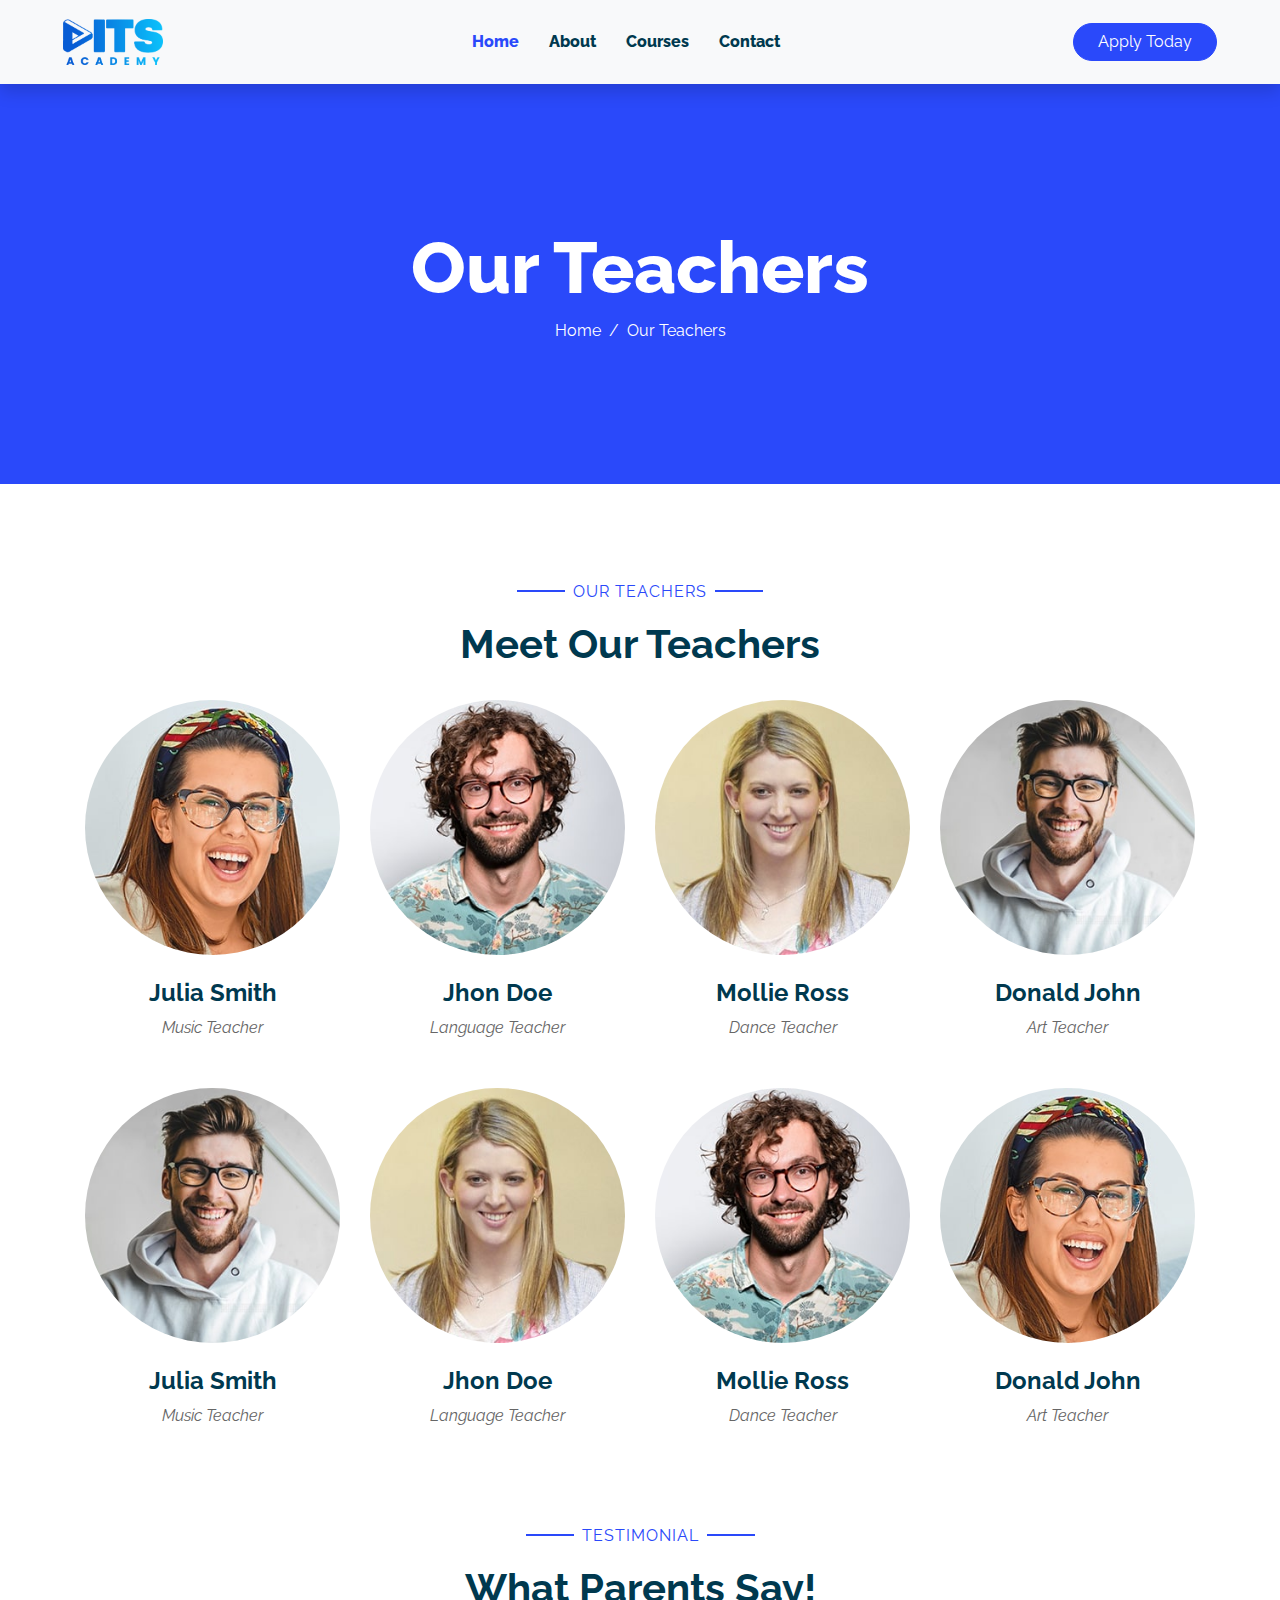
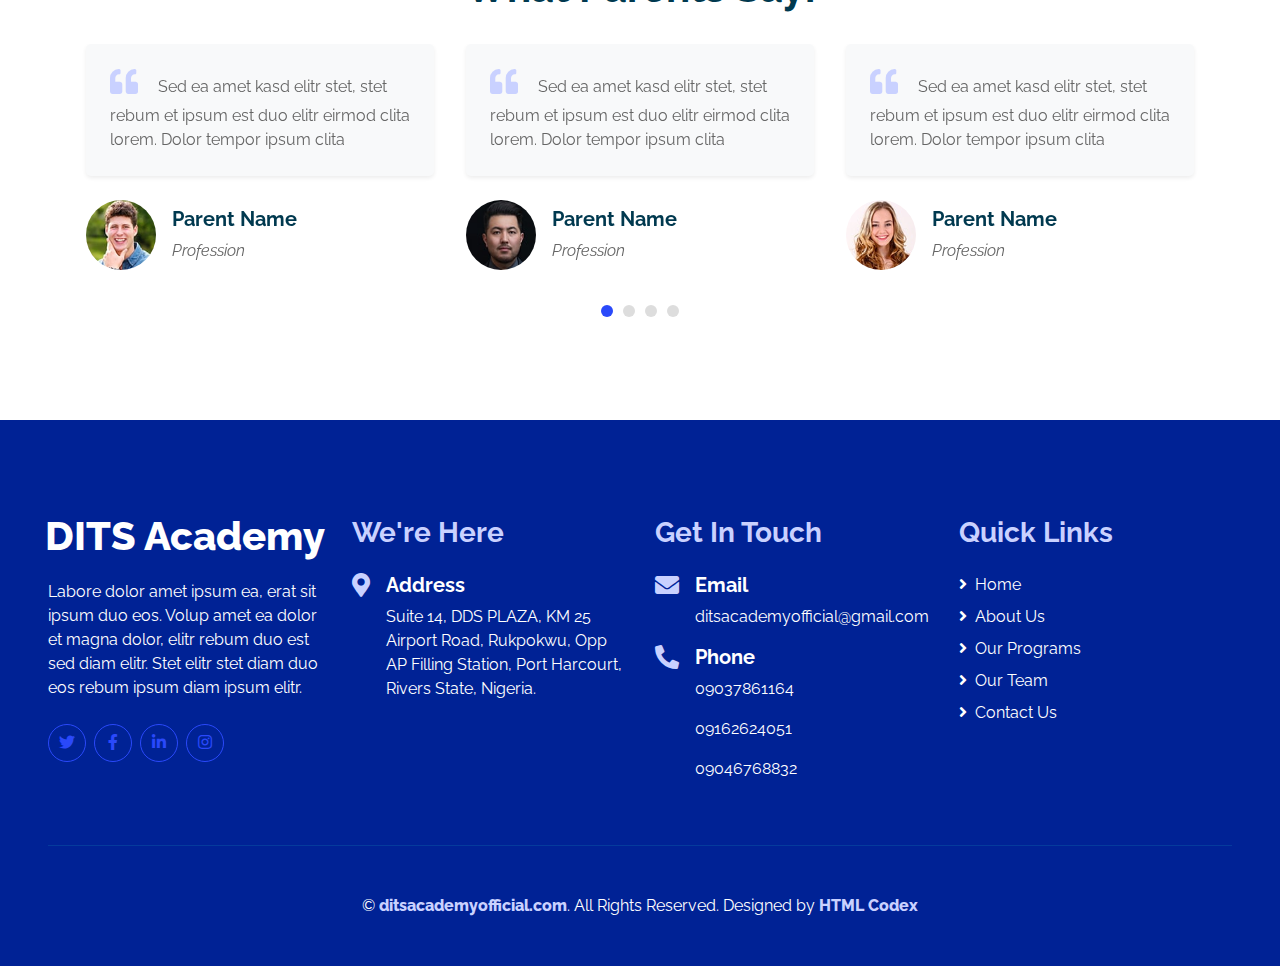
<file: team.html>
<!DOCTYPE html>
<html lang="en">

<head>
    <meta charset="utf-8">
    <title>KidKinder - Kindergarten Website Template</title>
    <meta content="width=device-width, initial-scale=1.0" name="viewport">
    <meta content="Free HTML Templates" name="keywords">
    <meta content="Free HTML Templates" name="description">

    <!-- Favicon -->
    <link href="img/favicon.ico" rel="icon">

    <!-- Google Web Fonts -->
    <link rel="preconnect" href="https://fonts.googleapis.com">
    <link rel="preconnect" href="https://fonts.gstatic.com" crossorigin>
    <link href="https://fonts.googleapis.com/css2?family=Raleway:ital,wght@0,100..900;1,100..900&display=swap" rel="stylesheet">

    <!-- Font Awesome -->
    <link href="https://cdnjs.cloudflare.com/ajax/libs/font-awesome/5.10.0/css/all.min.css" rel="stylesheet">

    <!-- Flaticon Font -->
    <link href="lib/flaticon/font/flaticon.css" rel="stylesheet">

    <!-- Libraries Stylesheet -->
    <link href="lib/owlcarousel/assets/owl.carousel.min.css" rel="stylesheet">
    <link href="lib/lightbox/css/lightbox.min.css" rel="stylesheet">

    <!-- Customized Bootstrap Stylesheet -->
    <link href="css/style.css" rel="stylesheet">
</head>

<body>
    <!--Navbar Start-->
    <div class="container-fluid bg-light position-relative shadow">
        <nav class="navbar navbar-expand-lg bg-light navbar-light py-3 py-lg-0 px-0 px-lg-5">
            <a href="" class="navbar-brand font-weight-bold text-secondary" style="font-size: 50px;">
                <div style="display: flex; width: 100px; " ><img src="/img/ditsacad.png" style="display: block; width: 100%; object-fit: contain;" alt=""></div>
                <span class="text-primary"></span>
            </a>
            <button type="button" class="navbar-toggler" data-toggle="collapse" data-target="#navbarCollapse">
                <span class="navbar-toggler-icon"></span>
            </button>
            <div class="collapse navbar-collapse justify-content-between" id="navbarCollapse">
                <div class="navbar-nav font-weight-bold mx-auto py-0">
                    <a href="index.html" class="nav-item nav-link active">Home</a>
                    <a href="about.html" class="nav-item nav-link">About</a>
                    <a href="class.html" class="nav-item nav-link">Courses</a>
                    <!-- <a href="team.html" class="nav-item nav-link">Teachers</a>
                    <a href="gallery.html" class="nav-item nav-link">Gallery</a> -->
                    <!-- <div class="nav-item dropdown">
                        <a href="#" class="nav-link dropdown-toggle" data-toggle="dropdown">Pages</a>
                        <div class="dropdown-menu rounded-0 m-0">
                            <a href="blog.html" class="dropdown-item">Blog Grid</a>
                            <a href="single.html" class="dropdown-item">Blog Detail</a>
                        </div>
                    </div> -->
                    <a href="contact.html" class="nav-item nav-link">Contact</a>
                </div>
                <a href="" class="btn btn-primary px-4">Apply Today</a>
            </div>
        </nav>
    </div>
    <!-- Navbar End -->


    <!-- Header Start -->
    <div class="container-fluid bg-primary mb-5">
        <div class="d-flex flex-column align-items-center justify-content-center" style="min-height: 400px">
            <h3 class="display-3 font-weight-bold text-white">Our Teachers</h3>
            <div class="d-inline-flex text-white">
                <p class="m-0"><a class="text-white" href="">Home</a></p>
                <p class="m-0 px-2">/</p>
                <p class="m-0">Our Teachers</p>
            </div>
        </div>
    </div>
    <!-- Header End -->


    <!-- Team Start -->
    <div class="container-fluid pt-5">
        <div class="container">
            <div class="text-center pb-2">
                <p class="section-title px-5"><span class="px-2">Our Teachers</span></p>
                <h1 class="mb-4">Meet Our Teachers</h1>
            </div>
            <div class="row">
                <div class="col-md-6 col-lg-3 text-center team mb-5">
                    <div class="position-relative overflow-hidden mb-4" style="border-radius: 100%;">
                        <img class="img-fluid w-100" src="img/team-1.jpg" alt="" >
                        <div
                            class="team-social d-flex align-items-center justify-content-center w-100 h-100 position-absolute">
                            <a class="btn btn-outline-light text-center mr-2 px-0" style="width: 38px; height: 38px;"
                                href="#"><i class="fab fa-twitter"></i></a>
                            <a class="btn btn-outline-light text-center mr-2 px-0" style="width: 38px; height: 38px;"
                                href="#"><i class="fab fa-facebook-f"></i></a>
                            <a class="btn btn-outline-light text-center px-0" style="width: 38px; height: 38px;"
                                href="#"><i class="fab fa-linkedin-in"></i></a>
                        </div>
                    </div>
                    <h4>Julia Smith</h4>
                    <i>Music Teacher</i>
                </div>
                <div class="col-md-6 col-lg-3 text-center team mb-5">
                    <div class="position-relative overflow-hidden mb-4" style="border-radius: 100%;">
                        <img class="img-fluid w-100" src="img/team-2.jpg" alt="" >
                        <div
                            class="team-social d-flex align-items-center justify-content-center w-100 h-100 position-absolute">
                            <a class="btn btn-outline-light text-center mr-2 px-0" style="width: 38px; height: 38px;"
                                href="#"><i class="fab fa-twitter"></i></a>
                            <a class="btn btn-outline-light text-center mr-2 px-0" style="width: 38px; height: 38px;"
                                href="#"><i class="fab fa-facebook-f"></i></a>
                            <a class="btn btn-outline-light text-center px-0" style="width: 38px; height: 38px;"
                                href="#"><i class="fab fa-linkedin-in"></i></a>
                        </div>
                    </div>
                    <h4>Jhon Doe</h4>
                    <i>Language Teacher</i>
                </div>
                <div class="col-md-6 col-lg-3 text-center team mb-5">
                    <div class="position-relative overflow-hidden mb-4" style="border-radius: 100%;">
                        <img class="img-fluid w-100" src="img/team-3.jpg" alt="" >
                        <div
                            class="team-social d-flex align-items-center justify-content-center w-100 h-100 position-absolute">
                            <a class="btn btn-outline-light text-center mr-2 px-0" style="width: 38px; height: 38px;"
                                href="#"><i class="fab fa-twitter"></i></a>
                            <a class="btn btn-outline-light text-center mr-2 px-0" style="width: 38px; height: 38px;"
                                href="#"><i class="fab fa-facebook-f"></i></a>
                            <a class="btn btn-outline-light text-center px-0" style="width: 38px; height: 38px;"
                                href="#"><i class="fab fa-linkedin-in"></i></a>
                        </div>
                    </div>
                    <h4>Mollie Ross</h4>
                    <i>Dance Teacher</i>
                </div>
                <div class="col-md-6 col-lg-3 text-center team mb-5">
                    <div class="position-relative overflow-hidden mb-4" style="border-radius: 100%;">
                        <img class="img-fluid w-100" src="img/team-4.jpg" alt="" >
                        <div
                            class="team-social d-flex align-items-center justify-content-center w-100 h-100 position-absolute">
                            <a class="btn btn-outline-light text-center mr-2 px-0" style="width: 38px; height: 38px;"
                                href="#"><i class="fab fa-twitter"></i></a>
                            <a class="btn btn-outline-light text-center mr-2 px-0" style="width: 38px; height: 38px;"
                                href="#"><i class="fab fa-facebook-f"></i></a>
                            <a class="btn btn-outline-light text-center px-0" style="width: 38px; height: 38px;"
                                href="#"><i class="fab fa-linkedin-in"></i></a>
                        </div>
                    </div>
                    <h4>Donald John</h4>
                    <i>Art Teacher</i>
                </div>
                <div class="col-md-6 col-lg-3 text-center team mb-5">
                    <div class="position-relative overflow-hidden mb-4" style="border-radius: 100%;">
                        <img class="img-fluid w-100" src="img/team-4.jpg" alt="" >
                        <div
                            class="team-social d-flex align-items-center justify-content-center w-100 h-100 position-absolute">
                            <a class="btn btn-outline-light text-center mr-2 px-0" style="width: 38px; height: 38px;"
                                href="#"><i class="fab fa-twitter"></i></a>
                            <a class="btn btn-outline-light text-center mr-2 px-0" style="width: 38px; height: 38px;"
                                href="#"><i class="fab fa-facebook-f"></i></a>
                            <a class="btn btn-outline-light text-center px-0" style="width: 38px; height: 38px;"
                                href="#"><i class="fab fa-linkedin-in"></i></a>
                        </div>
                    </div>
                    <h4>Julia Smith</h4>
                    <i>Music Teacher</i>
                </div>
                <div class="col-md-6 col-lg-3 text-center team mb-5">
                    <div class="position-relative overflow-hidden mb-4" style="border-radius: 100%;">
                        <img class="img-fluid w-100" src="img/team-3.jpg" alt="" >
                        <div
                            class="team-social d-flex align-items-center justify-content-center w-100 h-100 position-absolute">
                            <a class="btn btn-outline-light text-center mr-2 px-0" style="width: 38px; height: 38px;"
                                href="#"><i class="fab fa-twitter"></i></a>
                            <a class="btn btn-outline-light text-center mr-2 px-0" style="width: 38px; height: 38px;"
                                href="#"><i class="fab fa-facebook-f"></i></a>
                            <a class="btn btn-outline-light text-center px-0" style="width: 38px; height: 38px;"
                                href="#"><i class="fab fa-linkedin-in"></i></a>
                        </div>
                    </div>
                    <h4>Jhon Doe</h4>
                    <i>Language Teacher</i>
                </div>
                <div class="col-md-6 col-lg-3 text-center team mb-5">
                    <div class="position-relative overflow-hidden mb-4" style="border-radius: 100%;">
                        <img class="img-fluid w-100" src="img/team-2.jpg" alt="" >
                        <div
                            class="team-social d-flex align-items-center justify-content-center w-100 h-100 position-absolute">
                            <a class="btn btn-outline-light text-center mr-2 px-0" style="width: 38px; height: 38px;"
                                href="#"><i class="fab fa-twitter"></i></a>
                            <a class="btn btn-outline-light text-center mr-2 px-0" style="width: 38px; height: 38px;"
                                href="#"><i class="fab fa-facebook-f"></i></a>
                            <a class="btn btn-outline-light text-center px-0" style="width: 38px; height: 38px;"
                                href="#"><i class="fab fa-linkedin-in"></i></a>
                        </div>
                    </div>
                    <h4>Mollie Ross</h4>
                    <i>Dance Teacher</i>
                </div>
                <div class="col-md-6 col-lg-3 text-center team mb-5">
                    <div class="position-relative overflow-hidden mb-4" style="border-radius: 100%;">
                        <img class="img-fluid w-100" src="img/team-1.jpg" alt="" >
                        <div
                            class="team-social d-flex align-items-center justify-content-center w-100 h-100 position-absolute">
                            <a class="btn btn-outline-light text-center mr-2 px-0" style="width: 38px; height: 38px;"
                                href="#"><i class="fab fa-twitter"></i></a>
                            <a class="btn btn-outline-light text-center mr-2 px-0" style="width: 38px; height: 38px;"
                                href="#"><i class="fab fa-facebook-f"></i></a>
                            <a class="btn btn-outline-light text-center px-0" style="width: 38px; height: 38px;"
                                href="#"><i class="fab fa-linkedin-in"></i></a>
                        </div>
                    </div>
                    <h4>Donald John</h4>
                    <i>Art Teacher</i>
                </div>
            </div>
        </div>
    </div>
    <!-- Team End -->


    <!-- Testimonial Start -->
    <div class="container-fluid py-5">
        <div class="container p-0">
            <div class="text-center pb-2">
                <p class="section-title px-5"><span class="px-2">Testimonial</span></p>
                <h1 class="mb-4">What Parents Say!</h1>
            </div>
            <div class="owl-carousel testimonial-carousel">
                <div class="testimonial-item px-3">
                    <div class="bg-light shadow-sm rounded mb-4 p-4">
                        <h3 class="fas fa-quote-left text-primary mr-3"></h3>
                        Sed ea amet kasd elitr stet, stet rebum et ipsum est duo elitr eirmod clita lorem. Dolor tempor ipsum clita
                    </div>
                    <div class="d-flex align-items-center">
                        <img class="rounded-circle" src="img/testimonial-1.jpg" style="width: 70px; height: 70px;" alt="Image">
                        <div class="pl-3">
                            <h5>Parent Name</h5>
                            <i>Profession</i>
                        </div>
                    </div>
                </div>
                <div class="testimonial-item px-3">
                    <div class="bg-light shadow-sm rounded mb-4 p-4">
                        <h3 class="fas fa-quote-left text-primary mr-3"></h3>
                        Sed ea amet kasd elitr stet, stet rebum et ipsum est duo elitr eirmod clita lorem. Dolor tempor ipsum clita
                    </div>
                    <div class="d-flex align-items-center">
                        <img class="rounded-circle" src="img/testimonial-2.jpg" style="width: 70px; height: 70px;" alt="Image">
                        <div class="pl-3">
                            <h5>Parent Name</h5>
                            <i>Profession</i>
                        </div>
                    </div>
                </div>
                <div class="testimonial-item px-3">
                    <div class="bg-light shadow-sm rounded mb-4 p-4">
                        <h3 class="fas fa-quote-left text-primary mr-3"></h3>
                        Sed ea amet kasd elitr stet, stet rebum et ipsum est duo elitr eirmod clita lorem. Dolor tempor ipsum clita
                    </div>
                    <div class="d-flex align-items-center">
                        <img class="rounded-circle" src="img/testimonial-3.jpg" style="width: 70px; height: 70px;" alt="Image">
                        <div class="pl-3">
                            <h5>Parent Name</h5>
                            <i>Profession</i>
                        </div>
                    </div>
                </div>
                <div class="testimonial-item px-3">
                    <div class="bg-light shadow-sm rounded mb-4 p-4">
                        <h3 class="fas fa-quote-left text-primary mr-3"></h3>
                        Sed ea amet kasd elitr stet, stet rebum et ipsum est duo elitr eirmod clita lorem. Dolor tempor ipsum clita
                    </div>
                    <div class="d-flex align-items-center">
                        <img class="rounded-circle" src="img/testimonial-4.jpg" style="width: 70px; height: 70px;" alt="Image">
                        <div class="pl-3">
                            <h5>Parent Name</h5>
                            <i>Profession</i>
                        </div>
                    </div>
                </div>
            </div>
        </div>
    </div>
    <!-- Testimonial End -->


    <!-- Footer Start -->
    <div class="container-fluid bg-secondary text-white mt-5 py-5 px-sm-3 px-md-5">
        <div class="row pt-5">
            <div class="col-lg-3 col-md-6 mb-5">
                <a href="" class="navbar-brand font-weight-bold text-primary m-0 mb-4 p-0" style="font-size: 40px; line-height: 40px;">
                    <span class="text-white">DITS Academy</span>
                </a>
                <p>Labore dolor amet ipsum ea, erat sit ipsum duo eos. Volup amet ea dolor et magna dolor, elitr rebum duo est sed diam elitr. Stet elitr stet diam duo eos rebum ipsum diam ipsum elitr.</p>
                <div class="d-flex justify-content-start mt-4">
                    <a class="btn btn-outline-primary rounded-circle text-center mr-2 px-0"
                        style="width: 38px; height: 38px;" href="#"><i class="fab fa-twitter"></i></a>
                    <a class="btn btn-outline-primary rounded-circle text-center mr-2 px-0"
                        style="width: 38px; height: 38px;" href="#"><i class="fab fa-facebook-f"></i></a>
                    <a class="btn btn-outline-primary rounded-circle text-center mr-2 px-0"
                        style="width: 38px; height: 38px;" href="#"><i class="fab fa-linkedin-in"></i></a>
                    <a class="btn btn-outline-primary rounded-circle text-center mr-2 px-0"
                        style="width: 38px; height: 38px;" href="#"><i class="fab fa-instagram"></i></a>
                </div>
            </div>
            <div class="col-lg-3 col-md-6 mb-5">
                <h3 class="text-primary mb-4">We're Here</h3>
                <div class="d-flex">
                    <h4 class="fa fa-map-marker-alt text-primary"></h4>
                    <div class="pl-3">
                        <h5 class="text-white">Address</h5>
                        <p>Suite 14, DDS PLAZA, KM 25 Airport Road, Rukpokwu, Opp AP Filling Station, Port Harcourt, Rivers State, Nigeria.</p>
                    </div>
                </div>
                
            </div>
            <div class="col-lg-3 col-md-6 mb-5">
                <h3 class="text-primary mb-4">Get In Touch</h3>
                <div class="d-flex">
                    <h4 class="fa fa-envelope text-primary"></h4>
                    <div class="pl-3">
                        <h5 class="text-white">Email</h5>
                        <p>ditsacademyofficial@gmail.com</p>
                    </div>
                </div>
                <div class="d-flex">
                    <h4 class="fa fa-phone-alt text-primary"></h4>
                    <div class="pl-3">
                        <h5 class="text-white">Phone</h5>
                        <p>09037861164</p>
                        <p>09162624051</p>
                        <p>09046768832</p>
                    </div>
                </div>
            </div>
            <div class="col-lg-3 col-md-6 mb-5">
                <h3 class="text-primary mb-4">Quick Links</h3>
                <div class="d-flex flex-column justify-content-start">
                    <a class="text-white mb-2" href="#"><i class="fa fa-angle-right mr-2"></i>Home</a>
                    <a class="text-white mb-2" href="#"><i class="fa fa-angle-right mr-2"></i>About Us</a>
                    <a class="text-white mb-2" href="#"><i class="fa fa-angle-right mr-2"></i>Our Programs</a>
                    <a class="text-white mb-2" href="#"><i class="fa fa-angle-right mr-2"></i>Our Team</a>
                    <a class="text-white" href="#"><i class="fa fa-angle-right mr-2"></i>Contact Us</a>
                </div>
            </div>
        </div>
        <div class="container-fluid pt-5" style="border-top: 1px solid rgba(23, 162, 184, .2);;">
            <p class="m-0 text-center text-white">
                &copy; <a class="text-primary font-weight-bold" href="#">ditsacademyofficial.com</a>. All Rights Reserved. 
				
				<!--/*** This template is free as long as you keep the footer author’s credit link/attribution link/backlink. If you'd like to use the template without the footer author’s credit link/attribution link/backlink, you can purchase the Credit Removal License from "https://htmlcodex.com/credit-removal". Thank you for your support. ***/-->
				Designed by <a class="text-primary font-weight-bold" href="https://htmlcodex.com">HTML Codex</a>
            </p>
        </div>
    </div>
    <!-- Footer End -->


    <!-- Back to Top -->
    <a href="#" class="btn btn-primary p-3 back-to-top"><i class="fa fa-angle-double-up"></i></a>


    <!-- JavaScript Libraries -->
    <script src="https://code.jquery.com/jquery-3.4.1.min.js"></script>
    <script src="https://stackpath.bootstrapcdn.com/bootstrap/4.4.1/js/bootstrap.bundle.min.js"></script>
    <script src="lib/easing/easing.min.js"></script>
    <script src="lib/owlcarousel/owl.carousel.min.js"></script>
    <script src="lib/isotope/isotope.pkgd.min.js"></script>
    <script src="lib/lightbox/js/lightbox.min.js"></script>

    <!-- Contact Javascript File -->
    <script src="mail/jqBootstrapValidation.min.js"></script>
    <script src="mail/contact.js"></script>

    <!-- Template Javascript -->
    <script src="js/main.js"></script>
</body>

</html>
</file>
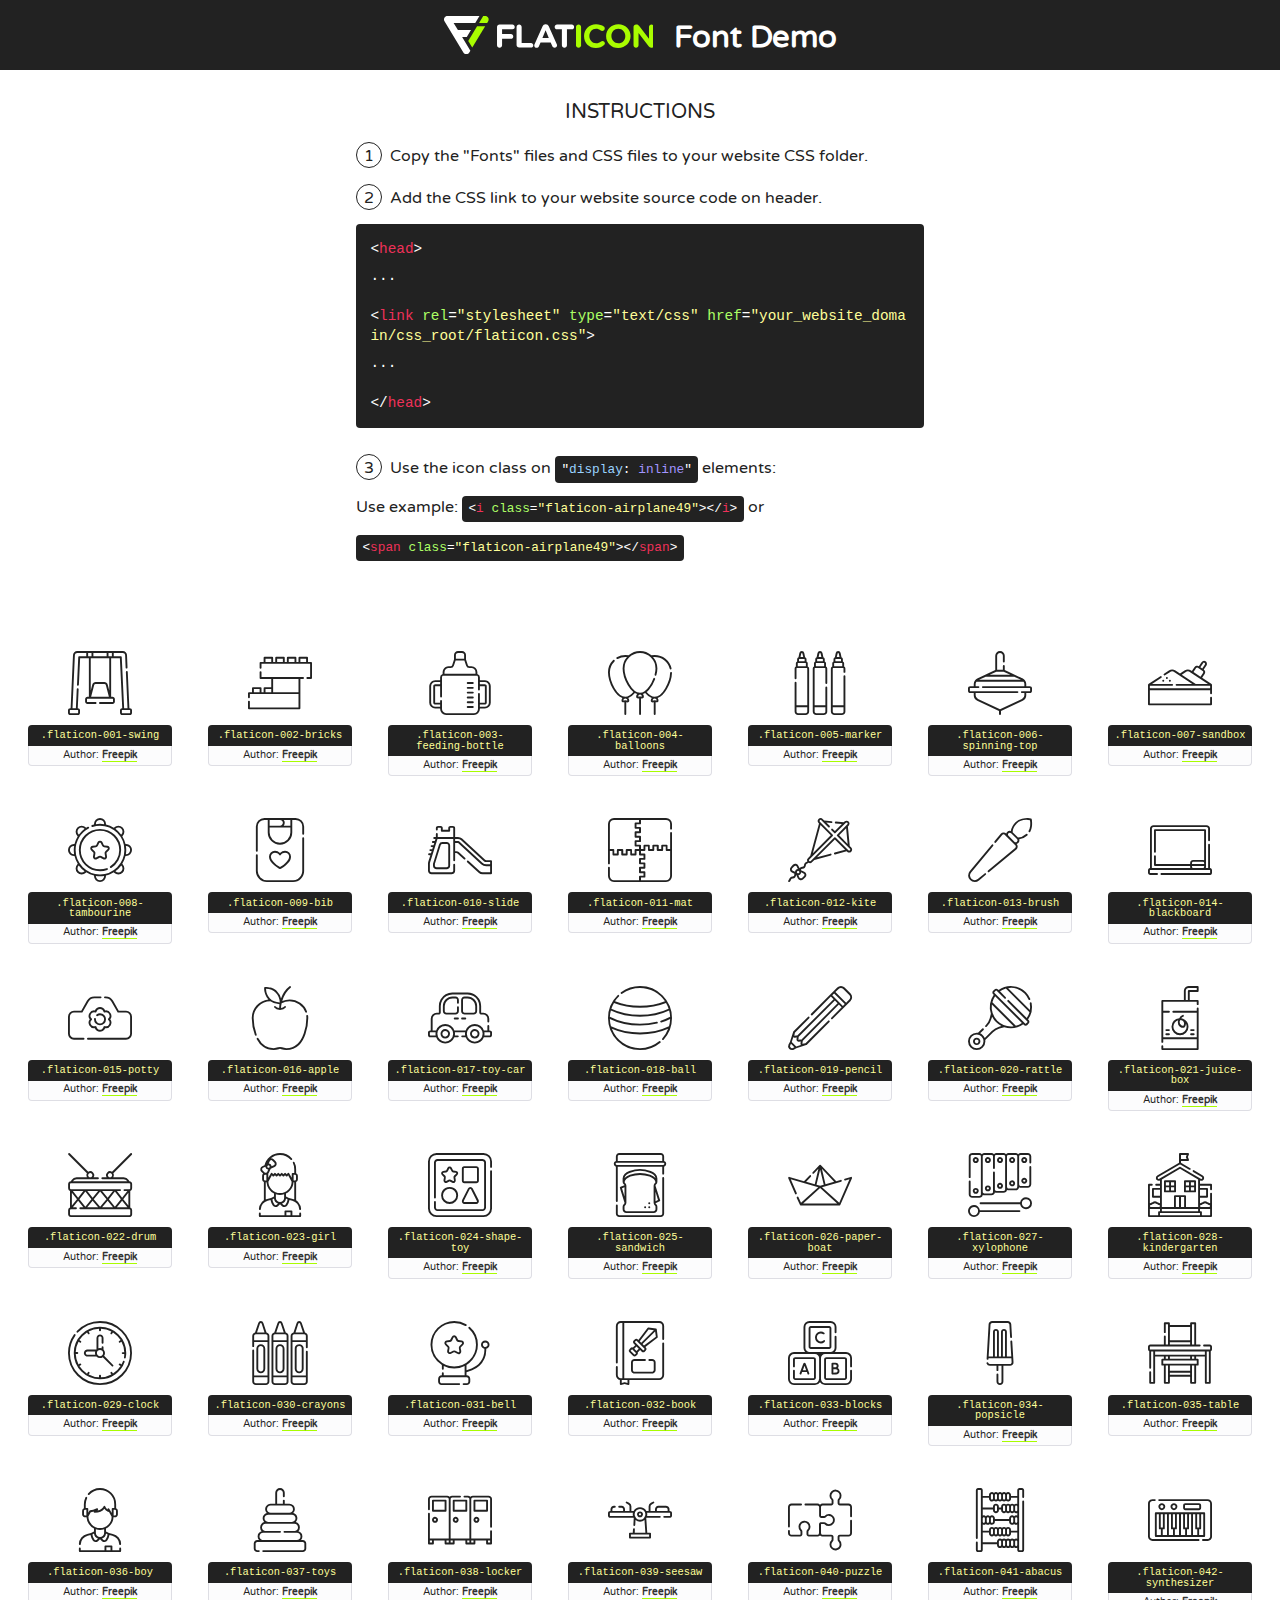
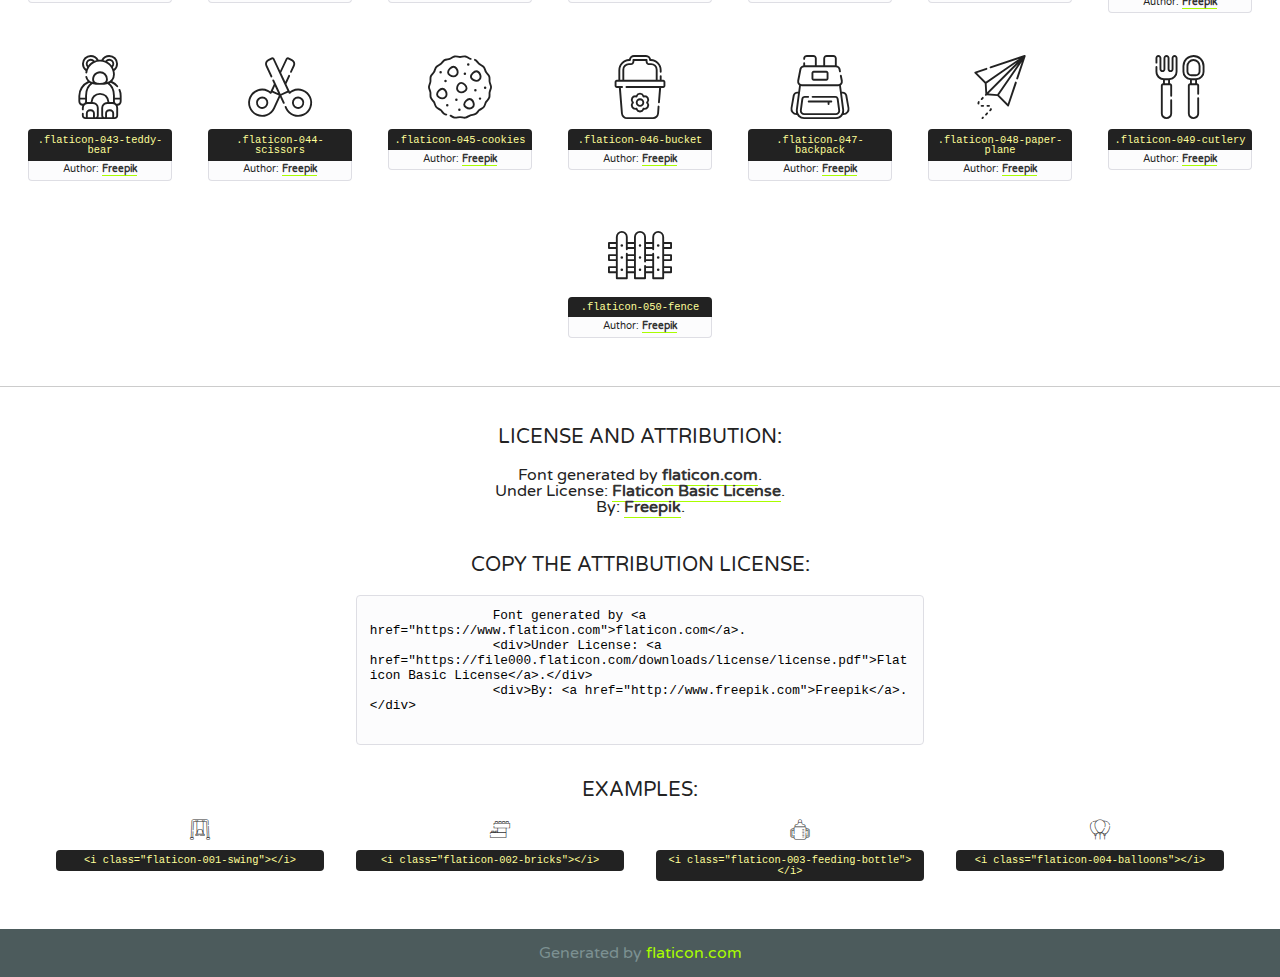
<file: lib/flaticon/font/flaticon.html>
<!DOCTYPE html>
<!--
  Flaticon icon font: Flaticon
  Creation date: 11/06/2020 07:22
-->
<html>
    <!DOCTYPE html>

    <head>
        <title>Flaticon WebFont</title>
        <link href="http://fonts.googleapis.com/css?family=Varela+Round" rel="stylesheet" type="text/css" />
        <link rel="stylesheet" type="text/css" href="flaticon.css">
        <meta charset="UTF-8">
        <style>
            html, body, div, span, applet, object, iframe,
            h1, h2, h3, h4, h5, h6, p, blockquote, pre,
            a, abbr, acronym, address, big, cite, code,
            del, dfn, em, img, ins, kbd, q, s, samp,
            small, strike, strong, sub, sup, tt, var,
            b, u, i, center,
            dl, dt, dd, ol, ul, li,
            fieldset, form, label, legend,
            table, caption, tbody, tfoot, thead, tr, th, td,
            article, aside, canvas, details, embed,
            figure, figcaption, footer, header, hgroup,
            menu, nav, output, ruby, section, summary,
            time, mark, audio, video {
                margin: 0;
                padding: 0;
                border: 0;
                font-size: 100%;
                font: inherit;
                vertical-align: baseline;
            }
            /* HTML5 display-role reset for older browsers */
            article, aside, details, figcaption, figure,
            footer, header, hgroup, menu, nav, section {
                display: block;
            }
            body {
                line-height: 1;
            }
            ol, ul {
                list-style: none;
            }
            blockquote, q {
                quotes: none;
            }
            blockquote:before, blockquote:after,
            q:before, q:after {
                content: '';
                content: none;
            }
            table {
                border-collapse: collapse;
                border-spacing: 0;
            }
            body {
                font-family: 'Varela Round', Helvetica, Arial, sans-serif;
                font-size: 16px;
                color: #222;
            }
            a {
                color: #333;
                border-bottom: 1px solid #a9fd00;
                font-weight: bold;
                text-decoration: none;
            }
            * {
                -moz-box-sizing: border-box;
                -webkit-box-sizing: border-box;
                box-sizing: border-box;
                margin: 0;
                padding: 0;
            }
            [class^="flaticon-"]:before, [class*=" flaticon-"]:before, [class^="flaticon-"]:after, [class*=" flaticon-"]:after {
                font-family: Flaticon;
                font-size: 30px;
                font-style: normal;
                margin-left: 20px;
                color: #333;
            }
            .wrapper {
                max-width: 600px;
                margin: auto;
                padding: 0 1em;
            }
            .title {
                font-size: 1.25em;
                text-align: center;
                margin-bottom: 1em;
                text-transform: uppercase;
            }
            header {
                text-align: center;
                background-color: #222;
                color: #fff;
                padding: 1em;
            }
            header .logo {
                width: 210px;
                height: 38px;
                display: inline-block;
                vertical-align: middle;
                margin-right: 1em;
                border: none;
            }
            header strong {
                font-size: 1.95em;
                font-weight: bold;
                vertical-align: middle;
                margin-top: 5px;
                display: inline-block;
            }
            .demo {
                margin: 2em auto;
                line-height: 1.25em;
            }
            .demo ul li {
                margin-bottom: 1em;
            }
            .demo ul li .num {
                color: #222;
                border-radius: 20px;
                display: inline-block;
                width: 26px;
                padding: 3px;
                height: 26px;
                text-align: center;
                margin-right: 0.5em;
                border: 1px solid #222;
            }
            .demo ul li code {
                background-color: #222;
                border-radius: 4px;
                padding: 0.25em 0.5em;
                display: inline-block;
                color: #fff;
                font-family: Consolas,Monaco,Lucida Console,Liberation Mono,DejaVu Sans Mono,Bitstream Vera Sans Mono,Courier New, monospace;
                font-weight: lighter;
                margin-top: 1em;
                font-size: 0.8em;
                word-break: break-all;
            }
            .demo ul li code.big {
                padding: 1em;
                font-size: 0.9em;
            }
            .demo ul li code .red {
                color: #EF3159;
            }
            .demo ul li code .green {
                color: #ACFF65;
            }
            .demo ul li code .yellow {
                color: #FFFF99;
            }
            .demo ul li code .blue {
                color: #99D3FF;
            }
            .demo ul li code .purple {
                color: #A295FF;
            }
            .demo ul li code .dots {
                margin-top: 0.5em;
                display: block;
            }
            #glyphs {
                border-bottom: 1px solid #ccc;
                padding: 2em 0;
                text-align: center;
            }
            .glyph {
                display: inline-block;
                width: 9em;
                margin: 1em;
                text-align: center;
                vertical-align: top;
                background: #FFF;
            }
            .glyph .glyph-icon {
                padding: 10px;
                display: block;
                font-family:"Flaticon";
                font-size: 64px;
                line-height: 1;
            }
            .glyph .glyph-icon:before {
                font-size: 64px;
                color: #222;
                margin-left: 0;
            }
            .class-name {
                font-size: 0.65em;
                background-color: #222;
                color: #fff;
                border-radius: 4px 4px 0 0;
                padding: 0.5em;
                color: #FFFF99;
                font-family: Consolas,Monaco,Lucida Console,Liberation Mono,DejaVu Sans Mono,Bitstream Vera Sans Mono,Courier New, monospace;
            }
            .author-name {
                font-size: 0.6em;
                background-color: #fcfcfd;
                border: 1px solid #DEDEE4;
                border-top: 0;
                border-radius: 0 0 4px 4px;
                padding: 0.5em;
            }
            .class-name:last-child {
                font-size: 10px;
                color:#888;
            }
            .class-name:last-child a {
                font-size: 10px;
                color:#555;
            }
            .class-name:last-child a:hover {
                color:#a9fd00;
            }
            .glyph > input {
                display: block;
                width: 100px;
                margin: 5px auto;
                text-align: center;
                font-size: 12px;
                cursor: text;
            }
            .glyph > input.icon-input {
                font-family:"Flaticon";
                font-size: 16px;
                margin-bottom: 10px;
            }
            .attribution .title {
                margin-top: 2em;
            }
            .attribution textarea {
                background-color: #fcfcfd;
                padding: 1em;
                border: none;
                box-shadow: none;
                border: 1px solid #DEDEE4;
                border-radius: 4px;
                resize: none;
                width: 100%;
                height: 150px;
                font-size: 0.8em;
                font-family: Consolas,Monaco,Lucida Console,Liberation Mono,DejaVu Sans Mono,Bitstream Vera Sans Mono,Courier New, monospace;
                -webkit-appearance: none;
            }
            .iconsuse {
                margin: 2em auto;
                text-align: center;
                max-width: 1200px;
            }
            .iconsuse:after {
                content: '';
                display: table;
                clear: both;
            }
            .iconsuse .image {
                float: left;
                width: 25%;
                padding: 0 1em;
            }
            .iconsuse .image p {
                margin-bottom: 1em;
            }
            .iconsuse .image span {
                display: block;
                font-size: 0.65em;
                background-color: #222;
                color: #fff;
                border-radius: 4px;
                padding: 0.5em;
                color: #FFFF99;
                margin-top: 1em;
                font-family: Consolas,Monaco,Lucida Console,Liberation Mono,DejaVu Sans Mono,Bitstream Vera Sans Mono,Courier New, monospace;
            }
            #footer {
                text-align: center;
                background-color: #4C5B5C;
                color: #7c9192;
                padding: 1em;
            }
            #footer a {
                border: none;
                color: #a9fd00;
                font-weight: normal;
            }
            @media (max-width: 960px) {
                .iconsuse .image {
                    width: 50%;
                }
            }
            @media (max-width: 560px) {
                .iconsuse .image {
                    width: 100%;
                }
            }
            .attrDiv {

            }
        </style>
        <link rel="stylesheet" href="flaticon.css">
    </head>

    <body class="characters-off">
        <header>
            <a href="https://www.flaticon.com" target="_blank" class="logo">
                <svg version="1.1" xmlns="http://www.w3.org/2000/svg" xmlns:xlink="http://www.w3.org/1999/xlink" xmlns:a="http://ns.adobe.com/AdobeSVGViewerExtensions/3.0/" viewBox="0 0 560.875 102.036" enable-background="new 0 0 560.875 102.036" xml:space="preserve">
                        <defs>
                        </defs>
                        <g>
                            <g class="letters">
                                <path fill="#ffffff" d="M141.596,29.675c0-3.777,2.985-6.767,6.764-6.767h34.438c3.426,0,6.15,2.728,6.15,6.15
                                c0,3.43-2.724,6.149-6.15,6.149h-27.674v13.091h23.719c3.429,0,6.151,2.724,6.151,6.15c0,3.43-2.723,6.149-6.151,6.149h-23.719
                                v17.574c0,3.773-2.986,6.761-6.764,6.761c-3.779,0-6.764-2.989-6.764-6.761V29.675z"></path>
                                <path fill="#ffffff" d="M193.844,29.149c0-3.781,2.985-6.767,6.764-6.767c3.776,0,6.763,2.985,6.763,6.767v42.957h25.039
                                c3.426,0,6.149,2.726,6.149,6.153c0,3.425-2.723,6.15-6.149,6.15h-31.802c-3.779,0-6.764-2.986-6.764-6.768V29.149z"></path>
                                <path fill="#ffffff" d="M241.891,75.71l21.438-48.407c1.492-3.341,4.215-5.357,7.906-5.357h0.792
                                c3.686,0,6.323,2.017,7.815,5.357l21.439,48.407c0.436,0.967,0.701,1.845,0.701,2.723c0,3.602-2.809,6.501-6.414,6.501
                                c-3.161,0-5.269-1.845-6.499-4.655l-4.132-9.661h-27.059l-4.301,10.102c-1.144,2.631-3.426,4.214-6.237,4.214
                                c-3.517,0-6.24-2.81-6.24-6.325C241.1,77.64,241.451,76.677,241.891,75.71z M279.932,58.666l-8.521-20.297l-8.526,20.297H279.932
                                z"></path>
                                <path fill="#ffffff" d="M314.864,35.387H301.86c-3.429,0-6.239-2.813-6.239-6.238c0-3.429,2.811-6.24,6.239-6.24h39.533
                                c3.426,0,6.237,2.811,6.237,6.24c0,3.425-2.811,6.238-6.237,6.238h-13.001v42.785c0,3.773-2.99,6.761-6.764,6.761
                                c-3.779,0-6.764-2.989-6.764-6.761V35.387z"></path>
                                <path fill="#A9FD00" d="M352.615,29.149c0-3.781,2.985-6.767,6.767-6.767c3.774,0,6.761,2.985,6.761,6.767v49.024
                                c0,3.773-2.987,6.761-6.761,6.761c-3.781,0-6.767-2.989-6.767-6.761V29.149z"></path>
                                <path fill="#A9FD00" d="M374.132,53.836v-0.179c0-17.481,13.178-31.801,32.065-31.801c9.22,0,15.459,2.458,20.557,6.238
                                c1.402,1.054,2.637,2.985,2.637,5.357c0,3.692-2.985,6.59-6.681,6.59c-1.845,0-3.071-0.702-4.044-1.319
                                c-3.776-2.813-7.729-4.393-12.562-4.393c-10.364,0-17.831,8.611-17.831,19.154v0.173c0,10.542,7.291,19.329,17.831,19.329
                                c5.715,0,9.492-1.756,13.359-4.834c1.049-0.874,2.458-1.491,4.039-1.491c3.429,0,6.325,2.813,6.325,6.236
                                c0,2.106-1.056,3.78-2.282,4.834c-5.539,4.834-12.036,7.733-21.878,7.733C387.572,85.464,374.132,71.493,374.132,53.836z"></path>
                                <path fill="#A9FD00" d="M433.009,53.836v-0.179c0-17.481,13.79-31.801,32.766-31.801c18.981,0,32.592,14.143,32.592,31.628v0.173
                                c0,17.483-13.785,31.807-32.769,31.807C446.625,85.464,433.009,71.32,433.009,53.836z M484.224,53.836v-0.179
                                c0-10.539-7.725-19.326-18.626-19.326c-10.893,0-18.449,8.611-18.449,19.154v0.173c0,10.542,7.73,19.329,18.626,19.329
                                C476.676,72.986,484.224,64.378,484.224,53.836z"></path>
                                <path fill="#A9FD00" d="M506.233,29.321c0-3.774,2.99-6.763,6.767-6.763h1.401c3.252,0,5.183,1.583,7.029,3.953l26.093,34.265
                                V29.059c0-3.692,2.99-6.677,6.681-6.677c3.683,0,6.671,2.985,6.671,6.677v48.934c0,3.78-2.987,6.765-6.764,6.765h-0.436
                                c-3.257,0-5.188-1.581-7.034-3.953l-27.056-35.492v32.944c0,3.687-2.985,6.676-6.678,6.676c-3.683,0-6.673-2.989-6.673-6.676
                                V29.321z"></path>
                            </g>
                            <g class="insignia">
                                <path fill="#ffffff" d="M48.372,56.137h12.517l11.156-18.537H37.186L25.688,18.539h57.825L94.668,0H9.271
                                C5.925,0,2.842,1.801,1.198,4.716c-1.644,2.907-1.593,6.482,0.134,9.343l50.38,83.501c1.678,2.781,4.689,4.476,7.938,4.476
                                c3.246,0,6.257-1.695,7.935-4.476l2.898-4.804L48.372,56.137z"></path>
                                <g class="i">
                                    <path fill="#A9FD00" d="M93.575,18.539h0.031v0.004l21.652,0.004l2.705-4.488c1.727-2.861,1.778-6.436,0.133-9.343
                                    C116.454,1.801,113.371,0,110.026,0h-5.294L93.575,18.539z"></path>
                                    <polygon fill="#A9FD00" points="88.291,27.356 64.725,66.486 75.519,84.404 109.942,27.356"></polygon>
                                </g>
                            </g>
                        </g>
                    </svg>
            </a>
            <strong>Font Demo</strong>
        </header>

        <section class="demo wrapper">
            <p class="title">Instructions</p>
            <ul>
                <li>
                    <span class="num">1</span>Copy the "Fonts" files and CSS files to your website CSS folder.
                </li>
                <li>
                    <span class="num">2</span>Add the CSS link to your website source code on header.
                    <code class="big">
                        &lt;<span class="red">head</span>&gt;
                        <br/><span class="dots">...</span>
                        <br/>&lt;<span class="red">link</span> <span class="green">rel</span>=<span class="yellow">"stylesheet"</span> <span class="green">type</span>=<span class="yellow">"text/css"</span> <span class="green">href</span>=<span class="yellow">"your_website_domain/css_root/flaticon.css"</span>&gt;
                        <br/><span class="dots">...</span>
                        <br/>&lt;/<span class="red">head</span>&gt;
                    </code>
                </li>

                <li>
                    <p>
                        <span class="num">3</span>Use the icon class on <code>"<span class="blue">display</span>:<span class="purple"> inline</span>"</code> elements:
                        <br />
                        Use example:
                        <code>
                            &lt;<span class="red">i</span> <span class="green">class</span>=<span class="yellow">&quot;flaticon-airplane49&quot;</span>&gt;&lt;/<span class="red">i</span>&gt;
                        </code> or
                        <code>&lt;<span class="red">span</span> <span class="green">class</span>=<span class="yellow">&quot;flaticon-airplane49&quot;</span>&gt;&lt;/<span class="red">span</span>&gt;</code>
                    </p>
                </li>
            </ul>
        </section>

        <section id="glyphs">
            
            <div class="glyph"><div class="glyph-icon flaticon-001-swing"></div>
                <div class="class-name">.flaticon-001-swing</div>
                <div class="author-name">Author: <a href="http://www.freepik.com" title="Freepik">Freepik</a> </div>
            </div>
            
            <div class="glyph"><div class="glyph-icon flaticon-002-bricks"></div>
                <div class="class-name">.flaticon-002-bricks</div>
                <div class="author-name">Author: <a href="http://www.freepik.com" title="Freepik">Freepik</a> </div>
            </div>
            
            <div class="glyph"><div class="glyph-icon flaticon-003-feeding-bottle"></div>
                <div class="class-name">.flaticon-003-feeding-bottle</div>
                <div class="author-name">Author: <a href="http://www.freepik.com" title="Freepik">Freepik</a> </div>
            </div>
            
            <div class="glyph"><div class="glyph-icon flaticon-004-balloons"></div>
                <div class="class-name">.flaticon-004-balloons</div>
                <div class="author-name">Author: <a href="http://www.freepik.com" title="Freepik">Freepik</a> </div>
            </div>
            
            <div class="glyph"><div class="glyph-icon flaticon-005-marker"></div>
                <div class="class-name">.flaticon-005-marker</div>
                <div class="author-name">Author: <a href="http://www.freepik.com" title="Freepik">Freepik</a> </div>
            </div>
            
            <div class="glyph"><div class="glyph-icon flaticon-006-spinning-top"></div>
                <div class="class-name">.flaticon-006-spinning-top</div>
                <div class="author-name">Author: <a href="http://www.freepik.com" title="Freepik">Freepik</a> </div>
            </div>
            
            <div class="glyph"><div class="glyph-icon flaticon-007-sandbox"></div>
                <div class="class-name">.flaticon-007-sandbox</div>
                <div class="author-name">Author: <a href="http://www.freepik.com" title="Freepik">Freepik</a> </div>
            </div>
            
            <div class="glyph"><div class="glyph-icon flaticon-008-tambourine"></div>
                <div class="class-name">.flaticon-008-tambourine</div>
                <div class="author-name">Author: <a href="http://www.freepik.com" title="Freepik">Freepik</a> </div>
            </div>
            
            <div class="glyph"><div class="glyph-icon flaticon-009-bib"></div>
                <div class="class-name">.flaticon-009-bib</div>
                <div class="author-name">Author: <a href="http://www.freepik.com" title="Freepik">Freepik</a> </div>
            </div>
            
            <div class="glyph"><div class="glyph-icon flaticon-010-slide"></div>
                <div class="class-name">.flaticon-010-slide</div>
                <div class="author-name">Author: <a href="http://www.freepik.com" title="Freepik">Freepik</a> </div>
            </div>
            
            <div class="glyph"><div class="glyph-icon flaticon-011-mat"></div>
                <div class="class-name">.flaticon-011-mat</div>
                <div class="author-name">Author: <a href="http://www.freepik.com" title="Freepik">Freepik</a> </div>
            </div>
            
            <div class="glyph"><div class="glyph-icon flaticon-012-kite"></div>
                <div class="class-name">.flaticon-012-kite</div>
                <div class="author-name">Author: <a href="http://www.freepik.com" title="Freepik">Freepik</a> </div>
            </div>
            
            <div class="glyph"><div class="glyph-icon flaticon-013-brush"></div>
                <div class="class-name">.flaticon-013-brush</div>
                <div class="author-name">Author: <a href="http://www.freepik.com" title="Freepik">Freepik</a> </div>
            </div>
            
            <div class="glyph"><div class="glyph-icon flaticon-014-blackboard"></div>
                <div class="class-name">.flaticon-014-blackboard</div>
                <div class="author-name">Author: <a href="http://www.freepik.com" title="Freepik">Freepik</a> </div>
            </div>
            
            <div class="glyph"><div class="glyph-icon flaticon-015-potty"></div>
                <div class="class-name">.flaticon-015-potty</div>
                <div class="author-name">Author: <a href="http://www.freepik.com" title="Freepik">Freepik</a> </div>
            </div>
            
            <div class="glyph"><div class="glyph-icon flaticon-016-apple"></div>
                <div class="class-name">.flaticon-016-apple</div>
                <div class="author-name">Author: <a href="http://www.freepik.com" title="Freepik">Freepik</a> </div>
            </div>
            
            <div class="glyph"><div class="glyph-icon flaticon-017-toy-car"></div>
                <div class="class-name">.flaticon-017-toy-car</div>
                <div class="author-name">Author: <a href="http://www.freepik.com" title="Freepik">Freepik</a> </div>
            </div>
            
            <div class="glyph"><div class="glyph-icon flaticon-018-ball"></div>
                <div class="class-name">.flaticon-018-ball</div>
                <div class="author-name">Author: <a href="http://www.freepik.com" title="Freepik">Freepik</a> </div>
            </div>
            
            <div class="glyph"><div class="glyph-icon flaticon-019-pencil"></div>
                <div class="class-name">.flaticon-019-pencil</div>
                <div class="author-name">Author: <a href="http://www.freepik.com" title="Freepik">Freepik</a> </div>
            </div>
            
            <div class="glyph"><div class="glyph-icon flaticon-020-rattle"></div>
                <div class="class-name">.flaticon-020-rattle</div>
                <div class="author-name">Author: <a href="http://www.freepik.com" title="Freepik">Freepik</a> </div>
            </div>
            
            <div class="glyph"><div class="glyph-icon flaticon-021-juice-box"></div>
                <div class="class-name">.flaticon-021-juice-box</div>
                <div class="author-name">Author: <a href="http://www.freepik.com" title="Freepik">Freepik</a> </div>
            </div>
            
            <div class="glyph"><div class="glyph-icon flaticon-022-drum"></div>
                <div class="class-name">.flaticon-022-drum</div>
                <div class="author-name">Author: <a href="http://www.freepik.com" title="Freepik">Freepik</a> </div>
            </div>
            
            <div class="glyph"><div class="glyph-icon flaticon-023-girl"></div>
                <div class="class-name">.flaticon-023-girl</div>
                <div class="author-name">Author: <a href="http://www.freepik.com" title="Freepik">Freepik</a> </div>
            </div>
            
            <div class="glyph"><div class="glyph-icon flaticon-024-shape-toy"></div>
                <div class="class-name">.flaticon-024-shape-toy</div>
                <div class="author-name">Author: <a href="http://www.freepik.com" title="Freepik">Freepik</a> </div>
            </div>
            
            <div class="glyph"><div class="glyph-icon flaticon-025-sandwich"></div>
                <div class="class-name">.flaticon-025-sandwich</div>
                <div class="author-name">Author: <a href="http://www.freepik.com" title="Freepik">Freepik</a> </div>
            </div>
            
            <div class="glyph"><div class="glyph-icon flaticon-026-paper-boat"></div>
                <div class="class-name">.flaticon-026-paper-boat</div>
                <div class="author-name">Author: <a href="http://www.freepik.com" title="Freepik">Freepik</a> </div>
            </div>
            
            <div class="glyph"><div class="glyph-icon flaticon-027-xylophone"></div>
                <div class="class-name">.flaticon-027-xylophone</div>
                <div class="author-name">Author: <a href="http://www.freepik.com" title="Freepik">Freepik</a> </div>
            </div>
            
            <div class="glyph"><div class="glyph-icon flaticon-028-kindergarten"></div>
                <div class="class-name">.flaticon-028-kindergarten</div>
                <div class="author-name">Author: <a href="http://www.freepik.com" title="Freepik">Freepik</a> </div>
            </div>
            
            <div class="glyph"><div class="glyph-icon flaticon-029-clock"></div>
                <div class="class-name">.flaticon-029-clock</div>
                <div class="author-name">Author: <a href="http://www.freepik.com" title="Freepik">Freepik</a> </div>
            </div>
            
            <div class="glyph"><div class="glyph-icon flaticon-030-crayons"></div>
                <div class="class-name">.flaticon-030-crayons</div>
                <div class="author-name">Author: <a href="http://www.freepik.com" title="Freepik">Freepik</a> </div>
            </div>
            
            <div class="glyph"><div class="glyph-icon flaticon-031-bell"></div>
                <div class="class-name">.flaticon-031-bell</div>
                <div class="author-name">Author: <a href="http://www.freepik.com" title="Freepik">Freepik</a> </div>
            </div>
            
            <div class="glyph"><div class="glyph-icon flaticon-032-book"></div>
                <div class="class-name">.flaticon-032-book</div>
                <div class="author-name">Author: <a href="http://www.freepik.com" title="Freepik">Freepik</a> </div>
            </div>
            
            <div class="glyph"><div class="glyph-icon flaticon-033-blocks"></div>
                <div class="class-name">.flaticon-033-blocks</div>
                <div class="author-name">Author: <a href="http://www.freepik.com" title="Freepik">Freepik</a> </div>
            </div>
            
            <div class="glyph"><div class="glyph-icon flaticon-034-popsicle"></div>
                <div class="class-name">.flaticon-034-popsicle</div>
                <div class="author-name">Author: <a href="http://www.freepik.com" title="Freepik">Freepik</a> </div>
            </div>
            
            <div class="glyph"><div class="glyph-icon flaticon-035-table"></div>
                <div class="class-name">.flaticon-035-table</div>
                <div class="author-name">Author: <a href="http://www.freepik.com" title="Freepik">Freepik</a> </div>
            </div>
            
            <div class="glyph"><div class="glyph-icon flaticon-036-boy"></div>
                <div class="class-name">.flaticon-036-boy</div>
                <div class="author-name">Author: <a href="http://www.freepik.com" title="Freepik">Freepik</a> </div>
            </div>
            
            <div class="glyph"><div class="glyph-icon flaticon-037-toys"></div>
                <div class="class-name">.flaticon-037-toys</div>
                <div class="author-name">Author: <a href="http://www.freepik.com" title="Freepik">Freepik</a> </div>
            </div>
            
            <div class="glyph"><div class="glyph-icon flaticon-038-locker"></div>
                <div class="class-name">.flaticon-038-locker</div>
                <div class="author-name">Author: <a href="http://www.freepik.com" title="Freepik">Freepik</a> </div>
            </div>
            
            <div class="glyph"><div class="glyph-icon flaticon-039-seesaw"></div>
                <div class="class-name">.flaticon-039-seesaw</div>
                <div class="author-name">Author: <a href="http://www.freepik.com" title="Freepik">Freepik</a> </div>
            </div>
            
            <div class="glyph"><div class="glyph-icon flaticon-040-puzzle"></div>
                <div class="class-name">.flaticon-040-puzzle</div>
                <div class="author-name">Author: <a href="http://www.freepik.com" title="Freepik">Freepik</a> </div>
            </div>
            
            <div class="glyph"><div class="glyph-icon flaticon-041-abacus"></div>
                <div class="class-name">.flaticon-041-abacus</div>
                <div class="author-name">Author: <a href="http://www.freepik.com" title="Freepik">Freepik</a> </div>
            </div>
            
            <div class="glyph"><div class="glyph-icon flaticon-042-synthesizer"></div>
                <div class="class-name">.flaticon-042-synthesizer</div>
                <div class="author-name">Author: <a href="http://www.freepik.com" title="Freepik">Freepik</a> </div>
            </div>
            
            <div class="glyph"><div class="glyph-icon flaticon-043-teddy-bear"></div>
                <div class="class-name">.flaticon-043-teddy-bear</div>
                <div class="author-name">Author: <a href="http://www.freepik.com" title="Freepik">Freepik</a> </div>
            </div>
            
            <div class="glyph"><div class="glyph-icon flaticon-044-scissors"></div>
                <div class="class-name">.flaticon-044-scissors</div>
                <div class="author-name">Author: <a href="http://www.freepik.com" title="Freepik">Freepik</a> </div>
            </div>
            
            <div class="glyph"><div class="glyph-icon flaticon-045-cookies"></div>
                <div class="class-name">.flaticon-045-cookies</div>
                <div class="author-name">Author: <a href="http://www.freepik.com" title="Freepik">Freepik</a> </div>
            </div>
            
            <div class="glyph"><div class="glyph-icon flaticon-046-bucket"></div>
                <div class="class-name">.flaticon-046-bucket</div>
                <div class="author-name">Author: <a href="http://www.freepik.com" title="Freepik">Freepik</a> </div>
            </div>
            
            <div class="glyph"><div class="glyph-icon flaticon-047-backpack"></div>
                <div class="class-name">.flaticon-047-backpack</div>
                <div class="author-name">Author: <a href="http://www.freepik.com" title="Freepik">Freepik</a> </div>
            </div>
            
            <div class="glyph"><div class="glyph-icon flaticon-048-paper-plane"></div>
                <div class="class-name">.flaticon-048-paper-plane</div>
                <div class="author-name">Author: <a href="http://www.freepik.com" title="Freepik">Freepik</a> </div>
            </div>
            
            <div class="glyph"><div class="glyph-icon flaticon-049-cutlery"></div>
                <div class="class-name">.flaticon-049-cutlery</div>
                <div class="author-name">Author: <a href="http://www.freepik.com" title="Freepik">Freepik</a> </div>
            </div>
            
            <div class="glyph"><div class="glyph-icon flaticon-050-fence"></div>
                <div class="class-name">.flaticon-050-fence</div>
                <div class="author-name">Author: <a href="http://www.freepik.com" title="Freepik">Freepik</a> </div>
            </div>
            
        </section>

        <section class="attribution wrapper"   style="text-align:center;">
            <div class="title">License and attribution:</div>
            <div class="attrDiv">Font generated by <a href="https://www.flaticon.com">flaticon.com</a>.</div>
            <div class="attrDiv">Under License: <a href="https://file000.flaticon.com/downloads/license/license.pdf">Flaticon Basic License</a>.</div>
            <div class="attrDiv">By: <a href="http://www.freepik.com">Freepik</a>.</div>

            <div class="title">Copy the Attribution License:</div>
            <textarea onclick="this.focus();this.select();">
                Font generated by &lt;a href=&quot;https://www.flaticon.com&quot;&gt;flaticon.com&lt;/a&gt;.
                <div>Under License: <a href="https://file000.flaticon.com/downloads/license/license.pdf">Flaticon Basic License</a>.</div>
                <div>By: <a href="http://www.freepik.com">Freepik</a>.</div>
            </textarea>
        </section>

        <section class="iconsuse">
            <div class="title">Examples:</div>
            
            <div class="image">
                <p>
                    <i class="glyph-icon flaticon-001-swing"></i>
                    <span>&lt;i class=&quot;flaticon-001-swing&quot;&gt;&lt;/i&gt;</span>
                </p>
            </div>
            
            <div class="image">
                <p>
                    <i class="glyph-icon flaticon-002-bricks"></i>
                    <span>&lt;i class=&quot;flaticon-002-bricks&quot;&gt;&lt;/i&gt;</span>
                </p>
            </div>
            
            <div class="image">
                <p>
                    <i class="glyph-icon flaticon-003-feeding-bottle"></i>
                    <span>&lt;i class=&quot;flaticon-003-feeding-bottle&quot;&gt;&lt;/i&gt;</span>
                </p>
            </div>
            
            <div class="image">
                <p>
                    <i class="glyph-icon flaticon-004-balloons"></i>
                    <span>&lt;i class=&quot;flaticon-004-balloons&quot;&gt;&lt;/i&gt;</span>
                </p>
            </div>
            
        </section>

        <div id="footer">
            <div>Generated by <a href="https://www.flaticon.com">flaticon.com</a></div>
        </div>
    </body>
</html>
</file>
<file: lib/flaticon/font/flaticon.css>
@font-face {
  font-family: "Flaticon";
  src: url("./Flaticon.eot");
  src: url("./Flaticon.eot?#iefix") format("embedded-opentype"),
       url("./Flaticon.woff2") format("woff2"),
       url("./Flaticon.woff") format("woff"),
       url("./Flaticon.ttf") format("truetype"),
       url("./Flaticon.svg#Flaticon") format("svg");
  font-weight: normal;
  font-style: normal;
}

@media screen and (-webkit-min-device-pixel-ratio:0) {
  @font-face {
    font-family: "Flaticon";
    src: url("./Flaticon.svg#Flaticon") format("svg");
  }
}

[class^="flaticon-"]:before, [class*=" flaticon-"]:before,
[class^="flaticon-"]:after, [class*=" flaticon-"]:after {   
  font-family: Flaticon;
        font-size: 20px;
font-style: normal;
margin-left: 20px;
}

.flaticon-001-swing:before { content: "\f100"; }
.flaticon-002-bricks:before { content: "\f101"; }
.flaticon-003-feeding-bottle:before { content: "\f102"; }
.flaticon-004-balloons:before { content: "\f103"; }
.flaticon-005-marker:before { content: "\f104"; }
.flaticon-006-spinning-top:before { content: "\f105"; }
.flaticon-007-sandbox:before { content: "\f106"; }
.flaticon-008-tambourine:before { content: "\f107"; }
.flaticon-009-bib:before { content: "\f108"; }
.flaticon-010-slide:before { content: "\f109"; }
.flaticon-011-mat:before { content: "\f10a"; }
.flaticon-012-kite:before { content: "\f10b"; }
.flaticon-013-brush:before { content: "\f10c"; }
.flaticon-014-blackboard:before { content: "\f10d"; }
.flaticon-015-potty:before { content: "\f10e"; }
.flaticon-016-apple:before { content: "\f10f"; }
.flaticon-017-toy-car:before { content: "\f110"; }
.flaticon-018-ball:before { content: "\f111"; }
.flaticon-019-pencil:before { content: "\f112"; }
.flaticon-020-rattle:before { content: "\f113"; }
.flaticon-021-juice-box:before { content: "\f114"; }
.flaticon-022-drum:before { content: "\f115"; }
.flaticon-023-girl:before { content: "\f116"; }
.flaticon-024-shape-toy:before { content: "\f117"; }
.flaticon-025-sandwich:before { content: "\f118"; }
.flaticon-026-paper-boat:before { content: "\f119"; }
.flaticon-027-xylophone:before { content: "\f11a"; }
.flaticon-028-kindergarten:before { content: "\f11b"; }
.flaticon-029-clock:before { content: "\f11c"; }
.flaticon-030-crayons:before { content: "\f11d"; }
.flaticon-031-bell:before { content: "\f11e"; }
.flaticon-032-book:before { content: "\f11f"; }
.flaticon-033-blocks:before { content: "\f120"; }
.flaticon-034-popsicle:before { content: "\f121"; }
.flaticon-035-table:before { content: "\f122"; }
.flaticon-036-boy:before { content: "\f123"; }
.flaticon-037-toys:before { content: "\f124"; }
.flaticon-038-locker:before { content: "\f125"; }
.flaticon-039-seesaw:before { content: "\f126"; }
.flaticon-040-puzzle:before { content: "\f127"; }
.flaticon-041-abacus:before { content: "\f128"; }
.flaticon-042-synthesizer:before { content: "\f129"; }
.flaticon-043-teddy-bear:before { content: "\f12a"; }
.flaticon-044-scissors:before { content: "\f12b"; }
.flaticon-045-cookies:before { content: "\f12c"; }
.flaticon-046-bucket:before { content: "\f12d"; }
.flaticon-047-backpack:before { content: "\f12e"; }
.flaticon-048-paper-plane:before { content: "\f12f"; }
.flaticon-049-cutlery:before { content: "\f130"; }
.flaticon-050-fence:before { content: "\f131"; }
</file>
<file: css/blog.css>
.img-blog-header {
    border-color: #28a745;
    background-image: url("../img/blogs-bg.jpg");
    background-repeat: no-repeat;
    background-position: center;
    background-size: cover;
  }
</file>
<file: css/style.css>
/******* Bootstrap Theming ********/
/*!
 * Bootstrap v4.5.3 (https://getbootstrap.com/)
 * Copyright 2011-2020 The Bootstrap Authors
 * Copyright 2011-2020 Twitter, Inc.
 * Licensed under MIT (https://github.com/twbs/bootstrap/blob/main/LICENSE)
 */
:root {
  --blue: #007bff;
  --indigo: #6610f2;
  --purple: #6f42c1;
  --pink: #e83e8c;
  --red: #dc3545;
  --orange: #fd7e14;
  --yellow: #ffc107;
  --green: #28a745;
  --teal: #20c997;
  --cyan: var(--primary);
  --white: #fff;
  --gray: #6c757d;
  --gray-dark: #343a40;
  --primary: #2a49fa;
  --secondary: #00394f;
  --success: #28a745;
  --info: var(--primary);
  --warning: #ffc107;
  --danger: #dc3545;
  --light: #f8f9fa;
  --dark: #343a40;
  --breakpoint-xs: 0;
  --breakpoint-sm: 576px;
  --breakpoint-md: 768px;
  --breakpoint-lg: 992px;
  --breakpoint-xl: 1200px;
  --font-family-sans-serif: "Raleway", sans-serif;
  --font-family-monospace: SFMono-Regular, Menlo, Monaco, Consolas, "Liberation Mono", "Courier New", monospace;
}

*,
*::before,
*::after {
  box-sizing: border-box;
}

html {
  font-family: "Raleway" sans-serif;
  line-height: 1.15;
  -webkit-text-size-adjust: 100%;
  -webkit-tap-highlight-color: rgba(0, 0, 0, 0);
}

article, aside, figcaption, figure, footer, header, hgroup, main, nav, section {
  display: block;
}

body {
  margin: 0;
  font-family: "Raleway", sans-serif;
  font-size: 1rem;
  font-weight: 400;
  line-height: 1.5;
  color: #666666;
  text-align: left;
  background-color: #fff;
}

[tabindex="-1"]:focus:not(:focus-visible) {
  outline: 0 !important;
}

hr {
  box-sizing: content-box;
  height: 0;
  overflow: visible;
}

h1, h2, h3, h4, h5, h6 {
  margin-top: 0;
  margin-bottom: 0.5rem;
}

p {
  margin-top: 0;
  margin-bottom: 1rem;
}

abbr[title],
abbr[data-original-title] {
  text-decoration: underline;
  text-decoration: underline dotted;
  cursor: help;
  border-bottom: 0;
  text-decoration-skip-ink: none;
}

.hero-bg-img {
  background-image: url(/img/header11.jpg);
  background-position: 50%;
  background-repeat: no-repeat;
  background-size: cover; 
  height: 700px; 
  padding: 10vw;
  text-align: center;
}

.header-outline {
  font-family: inherit;
  color: white;
  -webkit-text-stroke-width: 2px;
  -webkit-text-stroke-color: rgb(0, 38, 255);
}

.header-top-outline {
  font-family: inherit;
  font-weight: 800;
  color: white;
  -webkit-text-stroke-width: .8px;
  -webkit-text-stroke-color: rgb(0, 38, 255);
}

address {
  margin-bottom: 1rem;
  font-style: normal;
  line-height: inherit;
}

ol,
ul,
dl {
  margin-top: 0;
  margin-bottom: 1rem;
}

ol ol,
ul ul,
ol ul,
ul ol {
  margin-bottom: 0;
}

dt {
  font-weight: 700;
}

dd {
  margin-bottom: .5rem;
  margin-left: 0;
}

blockquote {
  margin: 0 0 1rem;
}

b,
strong {
  font-weight: bolder;
}

small {
  font-size: 80%;
}

sub,
sup {
  position: relative;
  font-size: 75%;
  line-height: 0;
  vertical-align: baseline;
}

sub {
  bottom: -.25em;
}

sup {
  top: -.5em;
}

a {
  color: var(--primary);
  text-decoration: none;
  background-color: transparent;
}

a:hover {
  color: #0f6674;
  text-decoration: underline;
}

a:not([href]):not([class]) {
  color: inherit;
  text-decoration: none;
}

a:not([href]):not([class]):hover {
  color: inherit;
  text-decoration: none;
}

pre,
code,
kbd,
samp {
  font-family: SFMono-Regular, Menlo, Monaco, Consolas, "Liberation Mono", "Courier New", monospace;
  font-size: 1em;
}

pre {
  margin-top: 0;
  margin-bottom: 1rem;
  overflow: auto;
  -ms-overflow-style: scrollbar;
}

figure {
  margin: 0 0 1rem;
}

img {
  vertical-align: middle;
  border-style: none;
}

svg {
  overflow: hidden;
  vertical-align: middle;
}

table {
  border-collapse: collapse;
}

caption {
  padding-top: 0.75rem;
  padding-bottom: 0.75rem;
  color: #6c757d;
  text-align: left;
  caption-side: bottom;
}

th {
  text-align: inherit;
  text-align: -webkit-match-parent;
}

label {
  display: inline-block;
  margin-bottom: 0.5rem;
}

button {
  border-radius: 0;
}

button:focus {
  outline: 1px dotted;
  outline: 5px auto -webkit-focus-ring-color;
}

input,
button,
select,
optgroup,
textarea {
  margin: 0;
  font-family: inherit;
  font-size: inherit;
  line-height: inherit;
}

button,
input {
  overflow: visible;
}

button,
select {
  text-transform: none;
}

[role="button"] {
  cursor: pointer;
}

select {
  word-wrap: normal;
}

button,
[type="button"],
[type="reset"],
[type="submit"] {
  -webkit-appearance: button;
}

button:not(:disabled),
[type="button"]:not(:disabled),
[type="reset"]:not(:disabled),
[type="submit"]:not(:disabled) {
  cursor: pointer;
}

button::-moz-focus-inner,
[type="button"]::-moz-focus-inner,
[type="reset"]::-moz-focus-inner,
[type="submit"]::-moz-focus-inner {
  padding: 0;
  border-style: none;
}

input[type="radio"],
input[type="checkbox"] {
  box-sizing: border-box;
  padding: 0;
}

textarea {
  overflow: auto;
  resize: vertical;
}

fieldset {
  min-width: 0;
  padding: 0;
  margin: 0;
  border: 0;
}

legend {
  display: block;
  width: 100%;
  max-width: 100%;
  padding: 0;
  margin-bottom: .5rem;
  font-size: 1.5rem;
  line-height: inherit;
  color: inherit;
  white-space: normal;
}

@media (max-width: 1200px) {
  legend {
    font-size: calc(1.275rem + 0.3vw) ;
  }
}

progress {
  vertical-align: baseline;
}

[type="number"]::-webkit-inner-spin-button,
[type="number"]::-webkit-outer-spin-button {
  height: auto;
}

[type="search"] {
  outline-offset: -2px;
  -webkit-appearance: none;
}

[type="search"]::-webkit-search-decoration {
  -webkit-appearance: none;
}

::-webkit-file-upload-button {
  font: inherit;
  -webkit-appearance: button;
}

output {
  display: inline-block;
}

summary {
  display: list-item;
  cursor: pointer;
}

template {
  display: none;
}

[hidden] {
  display: none !important;
}

h1, h2, h3, h4, h5, h6,
.h1, .h2, .h3, .h4, .h5, .h6 {
  margin-bottom: 0.5rem;
  font-family: "Raleway", cursive;
  font-weight: bold;
  line-height: 1.2;
  color: #00394f;
}

h1, .h1 {
  font-size: 2.5rem;
}

@media (max-width: 1200px) {
  h1, .h1 {
    font-size: calc(1.375rem + 1.5vw) ;
  }
}

h2, .h2 {
  font-size: 2rem;
}

@media (max-width: 1200px) {
  h2, .h2 {
    font-size: calc(1.325rem + 0.9vw) ;
  }
}

h3, .h3 {
  font-size: 1.75rem;
}

@media (max-width: 1200px) {
  h3, .h3 {
    font-size: calc(1.3rem + 0.6vw) ;
  }
}

h4, .h4 {
  font-size: 1.5rem;
}

@media (max-width: 1200px) {
  h4, .h4 {
    font-size: calc(1.275rem + 0.3vw) ;
  }
}

h5, .h5 {
  font-size: 1.25rem;
}

h6, .h6 {
  font-size: 1rem;
}

.lead {
  font-size: 1.25rem;
  font-weight: 300;
}

.display-1 {
  font-size: 6rem;
  font-weight: 300;
  line-height: 1.2;
}

@media (max-width: 1200px) {
  .display-1 {
    font-size: calc(1.725rem + 5.7vw) ;
  }
}

.display-2 {
  font-size: 5.5rem;
  font-weight: 300;
  line-height: 1.2;
}

@media (max-width: 1200px) {
  .display-2 {
    font-size: calc(1.675rem + 5.1vw) ;
  }
}

.display-3 {
  font-size: 4.5rem;
  font-weight: 600;
  line-height: 1.2;
}

@media (max-width: 1200px) {
  .display-3 {
    font-size: calc(1.575rem + 3.9vw) ;
  }
}

.display-4 {
  font-size: 3.5rem;
  font-weight: 300;
  line-height: 1.2;
}

@media (max-width: 1200px) {
  .display-4 {
    font-size: calc(1.475rem + 2.7vw) ;
  }
}

hr {
  margin-top: 1rem;
  margin-bottom: 1rem;
  border: 0;
  border-top: 1px solid rgba(0, 0, 0, 0.1);
}

small,
.small {
  font-size: 80%;
  font-weight: 400;
}

mark,
.mark {
  padding: 0.2em;
  background-color: #fcf8e3;
}

.list-unstyled {
  padding-left: 0;
  list-style: none;
}

.list-inline {
  padding-left: 0;
  list-style: none;
}

.list-inline-item {
  display: inline-block;
}

.list-inline-item:not(:last-child) {
  margin-right: 0.5rem;
}

.initialism {
  font-size: 90%;
  text-transform: uppercase;
}

.blockquote {
  margin-bottom: 1rem;
  font-size: 1.25rem;
}

.blockquote-footer {
  display: block;
  font-size: 80%;
  color: #6c757d;
}

.blockquote-footer::before {
  content: "\2014\00A0";
}

.img-fluid {
  max-width: 100%;
  height: auto;
}

.img-thumbnail {
  padding: 0.25rem;
  background-color: #fff;
  border: 1px solid #dee2e6;
  border-radius: 5px;
  max-width: 100%;
  height: auto;
}

.figure {
  display: inline-block;
}

.figure-img {
  margin-bottom: 0.5rem;
  line-height: 1;
}

.figure-caption {
  font-size: 90%;
  color: #6c757d;
}

code {
  font-size: 87.5%;
  color: #e83e8c;
  word-wrap: break-word;
}

a > code {
  color: inherit;
}

kbd {
  padding: 0.2rem 0.4rem;
  font-size: 87.5%;
  color: #fff;
  background-color: #212529;
  border-radius: 0.2rem;
}

kbd kbd {
  padding: 0;
  font-size: 100%;
  font-weight: 700;
}

pre {
  display: block;
  font-size: 87.5%;
  color: #212529;
}

pre code {
  font-size: inherit;
  color: inherit;
  word-break: normal;
}

.pre-scrollable {
  max-height: 340px;
  overflow-y: scroll;
}

.container,
.container-fluid,
.container-sm,
.container-md,
.container-lg,
.container-xl {
  width: 100%;
  padding-right: 15px;
  padding-left: 15px;
  margin-right: auto;
  margin-left: auto;
}

@media (min-width: 576px) {
  .container, .container-sm {
    max-width: 540px;
  }
}

@media (min-width: 768px) {
  .container, .container-sm, .container-md {
    max-width: 720px;
  }
}

@media (min-width: 992px) {
  .container, .container-sm, .container-md, .container-lg {
    max-width: 960px;
  }
}

@media (min-width: 1200px) {
  .container, .container-sm, .container-md, .container-lg, .container-xl {
    max-width: 1140px;
  }
}

.row {
  display: flex;
  flex-wrap: wrap;
  margin-right: -15px;
  margin-left: -15px;
}

.no-gutters {
  margin-right: 0;
  margin-left: 0;
}

.no-gutters > .col,
.no-gutters > [class*="col-"] {
  padding-right: 0;
  padding-left: 0;
}

.col-1, .col-2, .col-3, .col-4, .col-5, .col-6, .col-7, .col-8, .col-9, .col-10, .col-11, .col-12, .col,
.col-auto, .col-sm-1, .col-sm-2, .col-sm-3, .col-sm-4, .col-sm-5, .col-sm-6, .col-sm-7, .col-sm-8, .col-sm-9, .col-sm-10, .col-sm-11, .col-sm-12, .col-sm,
.col-sm-auto, .col-md-1, .col-md-2, .col-md-3, .col-md-4, .col-md-5, .col-md-6, .col-md-7, .col-md-8, .col-md-9, .col-md-10, .col-md-11, .col-md-12, .col-md,
.col-md-auto, .col-lg-1, .col-lg-2, .col-lg-3, .col-lg-4, .col-lg-5, .col-lg-6, .col-lg-7, .col-lg-8, .col-lg-9, .col-lg-10, .col-lg-11, .col-lg-12, .col-lg,
.col-lg-auto, .col-xl-1, .col-xl-2, .col-xl-3, .col-xl-4, .col-xl-5, .col-xl-6, .col-xl-7, .col-xl-8, .col-xl-9, .col-xl-10, .col-xl-11, .col-xl-12, .col-xl,
.col-xl-auto {
  position: relative;
  width: 100%;
  padding-right: 15px;
  padding-left: 15px;
}

.col {
  flex-basis: 0;
  flex-grow: 1;
  max-width: 100%;
}

.row-cols-1 > * {
  flex: 0 0 100%;
  max-width: 100%;
}

.row-cols-2 > * {
  flex: 0 0 50%;
  max-width: 50%;
}

.row-cols-3 > * {
  flex: 0 0 33.33333%;
  max-width: 33.33333%;
}

.row-cols-4 > * {
  flex: 0 0 25%;
  max-width: 25%;
}

.row-cols-5 > * {
  flex: 0 0 20%;
  max-width: 20%;
}

.row-cols-6 > * {
  flex: 0 0 16.66667%;
  max-width: 16.66667%;
}

.col-auto {
  flex: 0 0 auto;
  width: auto;
  max-width: 100%;
}

.col-1 {
  flex: 0 0 8.33333%;
  max-width: 8.33333%;
}

.col-2 {
  flex: 0 0 16.66667%;
  max-width: 16.66667%;
}

.col-3 {
  flex: 0 0 25%;
  max-width: 25%;
}

.col-4 {
  flex: 0 0 33.33333%;
  max-width: 33.33333%;
}

.col-5 {
  flex: 0 0 41.66667%;
  max-width: 41.66667%;
}

.col-6 {
  flex: 0 0 50%;
  max-width: 50%;
}

.col-7 {
  flex: 0 0 58.33333%;
  max-width: 58.33333%;
}

.col-8 {
  flex: 0 0 66.66667%;
  max-width: 66.66667%;
}

.col-9 {
  flex: 0 0 75%;
  max-width: 75%;
}

.col-10 {
  flex: 0 0 83.33333%;
  max-width: 83.33333%;
}

.col-11 {
  flex: 0 0 91.66667%;
  max-width: 91.66667%;
}

.col-12 {
  flex: 0 0 100%;
  max-width: 100%;
}

.order-first {
  order: -1;
}

.order-last {
  order: 13;
}

.order-0 {
  order: 0;
}

.order-1 {
  order: 1;
}

.order-2 {
  order: 2;
}

.order-3 {
  order: 3;
}

.order-4 {
  order: 4;
}

.order-5 {
  order: 5;
}

.order-6 {
  order: 6;
}

.order-7 {
  order: 7;
}

.order-8 {
  order: 8;
}

.order-9 {
  order: 9;
}

.order-10 {
  order: 10;
}

.order-11 {
  order: 11;
}

.order-12 {
  order: 12;
}

.offset-1 {
  margin-left: 8.33333%;
}

.offset-2 {
  margin-left: 16.66667%;
}

.offset-3 {
  margin-left: 25%;
}

.offset-4 {
  margin-left: 33.33333%;
}

.offset-5 {
  margin-left: 41.66667%;
}

.offset-6 {
  margin-left: 50%;
}

.offset-7 {
  margin-left: 58.33333%;
}

.offset-8 {
  margin-left: 66.66667%;
}

.offset-9 {
  margin-left: 75%;
}

.offset-10 {
  margin-left: 83.33333%;
}

.offset-11 {
  margin-left: 91.66667%;
}

@media (min-width: 576px) {
  .col-sm {
    flex-basis: 0;
    flex-grow: 1;
    max-width: 100%;
  }
  .row-cols-sm-1 > * {
    flex: 0 0 100%;
    max-width: 100%;
  }
  .row-cols-sm-2 > * {
    flex: 0 0 50%;
    max-width: 50%;
  }
  .row-cols-sm-3 > * {
    flex: 0 0 33.33333%;
    max-width: 33.33333%;
  }
  .row-cols-sm-4 > * {
    flex: 0 0 25%;
    max-width: 25%;
  }
  .row-cols-sm-5 > * {
    flex: 0 0 20%;
    max-width: 20%;
  }
  .row-cols-sm-6 > * {
    flex: 0 0 16.66667%;
    max-width: 16.66667%;
  }
  .col-sm-auto {
    flex: 0 0 auto;
    width: auto;
    max-width: 100%;
  }
  .col-sm-1 {
    flex: 0 0 8.33333%;
    max-width: 8.33333%;
  }
  .col-sm-2 {
    flex: 0 0 16.66667%;
    max-width: 16.66667%;
  }
  .col-sm-3 {
    flex: 0 0 25%;
    max-width: 25%;
  }
  .col-sm-4 {
    flex: 0 0 33.33333%;
    max-width: 33.33333%;
  }
  .col-sm-5 {
    flex: 0 0 41.66667%;
    max-width: 41.66667%;
  }
  .col-sm-6 {
    flex: 0 0 50%;
    max-width: 50%;
  }
  .col-sm-7 {
    flex: 0 0 58.33333%;
    max-width: 58.33333%;
  }
  .col-sm-8 {
    flex: 0 0 66.66667%;
    max-width: 66.66667%;
  }
  .col-sm-9 {
    flex: 0 0 75%;
    max-width: 75%;
  }
  .col-sm-10 {
    flex: 0 0 83.33333%;
    max-width: 83.33333%;
  }
  .col-sm-11 {
    flex: 0 0 91.66667%;
    max-width: 91.66667%;
  }
  .col-sm-12 {
    flex: 0 0 100%;
    max-width: 100%;
  }
  .order-sm-first {
    order: -1;
  }
  .order-sm-last {
    order: 13;
  }
  .order-sm-0 {
    order: 0;
  }
  .order-sm-1 {
    order: 1;
  }
  .order-sm-2 {
    order: 2;
  }
  .order-sm-3 {
    order: 3;
  }
  .order-sm-4 {
    order: 4;
  }
  .order-sm-5 {
    order: 5;
  }
  .order-sm-6 {
    order: 6;
  }
  .order-sm-7 {
    order: 7;
  }
  .order-sm-8 {
    order: 8;
  }
  .order-sm-9 {
    order: 9;
  }
  .order-sm-10 {
    order: 10;
  }
  .order-sm-11 {
    order: 11;
  }
  .order-sm-12 {
    order: 12;
  }
  .offset-sm-0 {
    margin-left: 0;
  }
  .offset-sm-1 {
    margin-left: 8.33333%;
  }
  .offset-sm-2 {
    margin-left: 16.66667%;
  }
  .offset-sm-3 {
    margin-left: 25%;
  }
  .offset-sm-4 {
    margin-left: 33.33333%;
  }
  .offset-sm-5 {
    margin-left: 41.66667%;
  }
  .offset-sm-6 {
    margin-left: 50%;
  }
  .offset-sm-7 {
    margin-left: 58.33333%;
  }
  .offset-sm-8 {
    margin-left: 66.66667%;
  }
  .offset-sm-9 {
    margin-left: 75%;
  }
  .offset-sm-10 {
    margin-left: 83.33333%;
  }
  .offset-sm-11 {
    margin-left: 91.66667%;
  }
}

@media (min-width: 768px) {
  .col-md {
    flex-basis: 0;
    flex-grow: 1;
    max-width: 100%;
  }
  .row-cols-md-1 > * {
    flex: 0 0 100%;
    max-width: 100%;
  }
  .row-cols-md-2 > * {
    flex: 0 0 50%;
    max-width: 50%;
  }
  .row-cols-md-3 > * {
    flex: 0 0 33.33333%;
    max-width: 33.33333%;
  }
  .row-cols-md-4 > * {
    flex: 0 0 25%;
    max-width: 25%;
  }
  .row-cols-md-5 > * {
    flex: 0 0 20%;
    max-width: 20%;
  }
  .row-cols-md-6 > * {
    flex: 0 0 16.66667%;
    max-width: 16.66667%;
  }
  .col-md-auto {
    flex: 0 0 auto;
    width: auto;
    max-width: 100%;
  }
  .col-md-1 {
    flex: 0 0 8.33333%;
    max-width: 8.33333%;
  }
  .col-md-2 {
    flex: 0 0 16.66667%;
    max-width: 16.66667%;
  }
  .col-md-3 {
    flex: 0 0 25%;
    max-width: 25%;
  }
  .col-md-4 {
    flex: 0 0 33.33333%;
    max-width: 33.33333%;
  }
  .col-md-5 {
    flex: 0 0 41.66667%;
    max-width: 41.66667%;
  }
  .col-md-6 {
    flex: 0 0 50%;
    max-width: 50%;
  }
  .col-md-7 {
    flex: 0 0 58.33333%;
    max-width: 58.33333%;
  }
  .col-md-8 {
    flex: 0 0 66.66667%;
    max-width: 66.66667%;
  }
  .col-md-9 {
    flex: 0 0 75%;
    max-width: 75%;
  }
  .col-md-10 {
    flex: 0 0 83.33333%;
    max-width: 83.33333%;
  }
  .col-md-11 {
    flex: 0 0 91.66667%;
    max-width: 91.66667%;
  }
  .col-md-12 {
    flex: 0 0 100%;
    max-width: 100%;
  }
  .order-md-first {
    order: -1;
  }
  .order-md-last {
    order: 13;
  }
  .order-md-0 {
    order: 0;
  }
  .order-md-1 {
    order: 1;
  }
  .order-md-2 {
    order: 2;
  }
  .order-md-3 {
    order: 3;
  }
  .order-md-4 {
    order: 4;
  }
  .order-md-5 {
    order: 5;
  }
  .order-md-6 {
    order: 6;
  }
  .order-md-7 {
    order: 7;
  }
  .order-md-8 {
    order: 8;
  }
  .order-md-9 {
    order: 9;
  }
  .order-md-10 {
    order: 10;
  }
  .order-md-11 {
    order: 11;
  }
  .order-md-12 {
    order: 12;
  }
  .offset-md-0 {
    margin-left: 0;
  }
  .offset-md-1 {
    margin-left: 8.33333%;
  }
  .offset-md-2 {
    margin-left: 16.66667%;
  }
  .offset-md-3 {
    margin-left: 25%;
  }
  .offset-md-4 {
    margin-left: 33.33333%;
  }
  .offset-md-5 {
    margin-left: 41.66667%;
  }
  .offset-md-6 {
    margin-left: 50%;
  }
  .offset-md-7 {
    margin-left: 58.33333%;
  }
  .offset-md-8 {
    margin-left: 66.66667%;
  }
  .offset-md-9 {
    margin-left: 75%;
  }
  .offset-md-10 {
    margin-left: 83.33333%;
  }
  .offset-md-11 {
    margin-left: 91.66667%;
  }
}

@media (min-width: 992px) {
  .col-lg {
    flex-basis: 0;
    flex-grow: 1;
    max-width: 100%;
  }
  .row-cols-lg-1 > * {
    flex: 0 0 100%;
    max-width: 100%;
  }
  .row-cols-lg-2 > * {
    flex: 0 0 50%;
    max-width: 50%;
  }
  .row-cols-lg-3 > * {
    flex: 0 0 33.33333%;
    max-width: 33.33333%;
  }
  .row-cols-lg-4 > * {
    flex: 0 0 25%;
    max-width: 25%;
  }
  .row-cols-lg-5 > * {
    flex: 0 0 20%;
    max-width: 20%;
  }
  .row-cols-lg-6 > * {
    flex: 0 0 16.66667%;
    max-width: 16.66667%;
  }
  .col-lg-auto {
    flex: 0 0 auto;
    width: auto;
    max-width: 100%;
  }
  .col-lg-1 {
    flex: 0 0 8.33333%;
    max-width: 8.33333%;
  }
  .col-lg-2 {
    flex: 0 0 16.66667%;
    max-width: 16.66667%;
  }
  .col-lg-3 {
    flex: 0 0 25%;
    max-width: 25%;
  }
  .col-lg-4 {
    flex: 0 0 33.33333%;
    max-width: 33.33333%;
  }
  .col-lg-5 {
    flex: 0 0 41.66667%;
    max-width: 41.66667%;
  }
  .col-lg-6 {
    flex: 0 0 50%;
    max-width: 50%;
  }
  .col-lg-7 {
    flex: 0 0 58.33333%;
    max-width: 58.33333%;
  }
  .col-lg-8 {
    flex: 0 0 66.66667%;
    max-width: 66.66667%;
  }
  .col-lg-9 {
    flex: 0 0 75%;
    max-width: 75%;
  }
  .col-lg-10 {
    flex: 0 0 83.33333%;
    max-width: 83.33333%;
  }
  .col-lg-11 {
    flex: 0 0 91.66667%;
    max-width: 91.66667%;
  }
  .col-lg-12 {
    flex: 0 0 100%;
    max-width: 100%;
  }
  .order-lg-first {
    order: -1;
  }
  .order-lg-last {
    order: 13;
  }
  .order-lg-0 {
    order: 0;
  }
  .order-lg-1 {
    order: 1;
  }
  .order-lg-2 {
    order: 2;
  }
  .order-lg-3 {
    order: 3;
  }
  .order-lg-4 {
    order: 4;
  }
  .order-lg-5 {
    order: 5;
  }
  .order-lg-6 {
    order: 6;
  }
  .order-lg-7 {
    order: 7;
  }
  .order-lg-8 {
    order: 8;
  }
  .order-lg-9 {
    order: 9;
  }
  .order-lg-10 {
    order: 10;
  }
  .order-lg-11 {
    order: 11;
  }
  .order-lg-12 {
    order: 12;
  }
  .offset-lg-0 {
    margin-left: 0;
  }
  .offset-lg-1 {
    margin-left: 8.33333%;
  }
  .offset-lg-2 {
    margin-left: 16.66667%;
  }
  .offset-lg-3 {
    margin-left: 25%;
  }
  .offset-lg-4 {
    margin-left: 33.33333%;
  }
  .offset-lg-5 {
    margin-left: 41.66667%;
  }
  .offset-lg-6 {
    margin-left: 50%;
  }
  .offset-lg-7 {
    margin-left: 58.33333%;
  }
  .offset-lg-8 {
    margin-left: 66.66667%;
  }
  .offset-lg-9 {
    margin-left: 75%;
  }
  .offset-lg-10 {
    margin-left: 83.33333%;
  }
  .offset-lg-11 {
    margin-left: 91.66667%;
  }
}

@media (min-width: 1200px) {
  .col-xl {
    flex-basis: 0;
    flex-grow: 1;
    max-width: 100%;
  }
  .row-cols-xl-1 > * {
    flex: 0 0 100%;
    max-width: 100%;
  }
  .row-cols-xl-2 > * {
    flex: 0 0 50%;
    max-width: 50%;
  }
  .row-cols-xl-3 > * {
    flex: 0 0 33.33333%;
    max-width: 33.33333%;
  }
  .row-cols-xl-4 > * {
    flex: 0 0 25%;
    max-width: 25%;
  }
  .row-cols-xl-5 > * {
    flex: 0 0 20%;
    max-width: 20%;
  }
  .row-cols-xl-6 > * {
    flex: 0 0 16.66667%;
    max-width: 16.66667%;
  }
  .col-xl-auto {
    flex: 0 0 auto;
    width: auto;
    max-width: 100%;
  }
  .col-xl-1 {
    flex: 0 0 8.33333%;
    max-width: 8.33333%;
  }
  .col-xl-2 {
    flex: 0 0 16.66667%;
    max-width: 16.66667%;
  }
  .col-xl-3 {
    flex: 0 0 25%;
    max-width: 25%;
  }
  .col-xl-4 {
    flex: 0 0 33.33333%;
    max-width: 33.33333%;
  }
  .col-xl-5 {
    flex: 0 0 41.66667%;
    max-width: 41.66667%;
  }
  .col-xl-6 {
    flex: 0 0 50%;
    max-width: 50%;
  }
  .col-xl-7 {
    flex: 0 0 58.33333%;
    max-width: 58.33333%;
  }
  .col-xl-8 {
    flex: 0 0 66.66667%;
    max-width: 66.66667%;
  }
  .col-xl-9 {
    flex: 0 0 75%;
    max-width: 75%;
  }
  .col-xl-10 {
    flex: 0 0 83.33333%;
    max-width: 83.33333%;
  }
  .col-xl-11 {
    flex: 0 0 91.66667%;
    max-width: 91.66667%;
  }
  .col-xl-12 {
    flex: 0 0 100%;
    max-width: 100%;
  }
  .order-xl-first {
    order: -1;
  }
  .order-xl-last {
    order: 13;
  }
  .order-xl-0 {
    order: 0;
  }
  .order-xl-1 {
    order: 1;
  }
  .order-xl-2 {
    order: 2;
  }
  .order-xl-3 {
    order: 3;
  }
  .order-xl-4 {
    order: 4;
  }
  .order-xl-5 {
    order: 5;
  }
  .order-xl-6 {
    order: 6;
  }
  .order-xl-7 {
    order: 7;
  }
  .order-xl-8 {
    order: 8;
  }
  .order-xl-9 {
    order: 9;
  }
  .order-xl-10 {
    order: 10;
  }
  .order-xl-11 {
    order: 11;
  }
  .order-xl-12 {
    order: 12;
  }
  .offset-xl-0 {
    margin-left: 0;
  }
  .offset-xl-1 {
    margin-left: 8.33333%;
  }
  .offset-xl-2 {
    margin-left: 16.66667%;
  }
  .offset-xl-3 {
    margin-left: 25%;
  }
  .offset-xl-4 {
    margin-left: 33.33333%;
  }
  .offset-xl-5 {
    margin-left: 41.66667%;
  }
  .offset-xl-6 {
    margin-left: 50%;
  }
  .offset-xl-7 {
    margin-left: 58.33333%;
  }
  .offset-xl-8 {
    margin-left: 66.66667%;
  }
  .offset-xl-9 {
    margin-left: 75%;
  }
  .offset-xl-10 {
    margin-left: 83.33333%;
  }
  .offset-xl-11 {
    margin-left: 91.66667%;
  }
}

.table {
  width: 100%;
  margin-bottom: 1rem;
  color: #666666;
}

.table th,
.table td {
  padding: 0.75rem;
  vertical-align: top;
  border-top: 1px solid #dee2e6;
}

.table thead th {
  vertical-align: bottom;
  border-bottom: 2px solid #dee2e6;
}

.table tbody + tbody {
  border-top: 2px solid #dee2e6;
}

.table-sm th,
.table-sm td {
  padding: 0.3rem;
}

.table-bordered {
  border: 1px solid #dee2e6;
}

.table-bordered th,
.table-bordered td {
  border: 1px solid #dee2e6;
}

.table-bordered thead th,
.table-bordered thead td {
  border-bottom-width: 2px;
}

.table-borderless th,
.table-borderless td,
.table-borderless thead th,
.table-borderless tbody + tbody {
  border: 0;
}

.table-striped tbody tr:nth-of-type(odd) {
  background-color: rgba(0, 0, 0, 0.05);
}

.table-hover tbody tr:hover {
  color: #666666;
  background-color: rgba(0, 0, 0, 0.075);
}

.table-primary,
.table-primary > th,
.table-primary > td {
  background-color: #bee5eb;
}

.table-primary th,
.table-primary td,
.table-primary thead th,
.table-primary tbody + tbody {
  border-color: #86cfda;
}

.table-hover .table-primary:hover {
  background-color: #abdde5;
}

.table-hover .table-primary:hover > td,
.table-hover .table-primary:hover > th {
  background-color: #abdde5;
}

.table-secondary,
.table-secondary > th,
.table-secondary > td {
  background-color: #b8c8ce;
}

.table-secondary th,
.table-secondary td,
.table-secondary thead th,
.table-secondary tbody + tbody {
  border-color: #7a98a3;
}

.table-hover .table-secondary:hover {
  background-color: #a9bcc4;
}

.table-hover .table-secondary:hover > td,
.table-hover .table-secondary:hover > th {
  background-color: #a9bcc4;
}

.table-success,
.table-success > th,
.table-success > td {
  background-color: #c3e6cb;
}

.table-success th,
.table-success td,
.table-success thead th,
.table-success tbody + tbody {
  border-color: #8fd19e;
}

.table-hover .table-success:hover {
  background-color: #b1dfbb;
}

.table-hover .table-success:hover > td,
.table-hover .table-success:hover > th {
  background-color: #b1dfbb;
}

.table-info,
.table-info > th,
.table-info > td {
  background-color: #bee5eb;
}

.table-info th,
.table-info td,
.table-info thead th,
.table-info tbody + tbody {
  border-color: #86cfda;
}

.table-hover .table-info:hover {
  background-color: #abdde5;
}

.table-hover .table-info:hover > td,
.table-hover .table-info:hover > th {
  background-color: #abdde5;
}

.table-warning,
.table-warning > th,
.table-warning > td {
  background-color: #ffeeba;
}

.table-warning th,
.table-warning td,
.table-warning thead th,
.table-warning tbody + tbody {
  border-color: #ffdf7e;
}

.table-hover .table-warning:hover {
  background-color: #ffe8a1;
}

.table-hover .table-warning:hover > td,
.table-hover .table-warning:hover > th {
  background-color: #ffe8a1;
}

.table-danger,
.table-danger > th,
.table-danger > td {
  background-color: #f5c6cb;
}

.table-danger th,
.table-danger td,
.table-danger thead th,
.table-danger tbody + tbody {
  border-color: #ed969e;
}

.table-hover .table-danger:hover {
  background-color: #f1b0b7;
}

.table-hover .table-danger:hover > td,
.table-hover .table-danger:hover > th {
  background-color: #f1b0b7;
}

.table-light,
.table-light > th,
.table-light > td {
  background-color: #fdfdfe;
}

.table-light th,
.table-light td,
.table-light thead th,
.table-light tbody + tbody {
  border-color: #fbfcfc;
}

.table-hover .table-light:hover {
  background-color: #ececf6;
}

.table-hover .table-light:hover > td,
.table-hover .table-light:hover > th {
  background-color: #ececf6;
}

.table-dark,
.table-dark > th,
.table-dark > td {
  background-color: #c6c8ca;
}

.table-dark th,
.table-dark td,
.table-dark thead th,
.table-dark tbody + tbody {
  border-color: #95999c;
}

.table-hover .table-dark:hover {
  background-color: #b9bbbe;
}

.table-hover .table-dark:hover > td,
.table-hover .table-dark:hover > th {
  background-color: #b9bbbe;
}

.table-active,
.table-active > th,
.table-active > td {
  background-color: rgba(0, 0, 0, 0.075);
}

.table-hover .table-active:hover {
  background-color: rgba(0, 0, 0, 0.075);
}

.table-hover .table-active:hover > td,
.table-hover .table-active:hover > th {
  background-color: rgba(0, 0, 0, 0.075);
}

.table .thead-dark th {
  color: #fff;
  background-color: #343a40;
  border-color: #454d55;
}

.table .thead-light th {
  color: #495057;
  background-color: #e9ecef;
  border-color: #dee2e6;
}

.table-dark {
  color: #fff;
  background-color: #343a40;
}

.table-dark th,
.table-dark td,
.table-dark thead th {
  border-color: #454d55;
}

.table-dark.table-bordered {
  border: 0;
}

.table-dark.table-striped tbody tr:nth-of-type(odd) {
  background-color: rgba(255, 255, 255, 0.05);
}

.table-dark.table-hover tbody tr:hover {
  color: #fff;
  background-color: rgba(255, 255, 255, 0.075);
}

@media (max-width: 575.98px) {
  .table-responsive-sm {
    display: block;
    width: 100%;
    overflow-x: auto;
    -webkit-overflow-scrolling: touch;
  }
  .table-responsive-sm > .table-bordered {
    border: 0;
  }
}

@media (max-width: 767.98px) {
  .table-responsive-md {
    display: block;
    width: 100%;
    overflow-x: auto;
    -webkit-overflow-scrolling: touch;
  }
  .table-responsive-md > .table-bordered {
    border: 0;
  }
}

@media (max-width: 991.98px) {
  .table-responsive-lg {
    display: block;
    width: 100%;
    overflow-x: auto;
    -webkit-overflow-scrolling: touch;
  }
  .table-responsive-lg > .table-bordered {
    border: 0;
  }
}

@media (max-width: 1199.98px) {
  .table-responsive-xl {
    display: block;
    width: 100%;
    overflow-x: auto;
    -webkit-overflow-scrolling: touch;
  }
  .table-responsive-xl > .table-bordered {
    border: 0;
  }
}

.table-responsive {
  display: block;
  width: 100%;
  overflow-x: auto;
  -webkit-overflow-scrolling: touch;
}

.table-responsive > .table-bordered {
  border: 0;
}

.form-control {
  display: block;
  width: 100%;
  height: calc(1.5em + 0.75rem + 2px);
  padding: 0.375rem 0.75rem;
  font-size: 1rem;
  font-weight: 400;
  line-height: 1.5;
  color: #495057;
  background-color: #fff;
  background-clip: padding-box;
  border: 1px solid #ced4da;
  border-radius: 5px;
  transition: border-color 0.15s ease-in-out, box-shadow 0.15s ease-in-out;
}

@media (prefers-reduced-motion: reduce) {
  .form-control {
    transition: none;
  }
}

.form-control::-ms-expand {
  background-color: transparent;
  border: 0;
}

.form-control:-moz-focusring {
  color: transparent;
  text-shadow: 0 0 0 #495057;
}

.form-control:focus {
  color: #495057;
  background-color: #fff;
  border-color: #63d9ec;
  outline: 0;
  box-shadow: 0 0 0 0.2rem rgba(23, 162, 184, 0.25);
}

.form-control::placeholder {
  color: #6c757d;
  opacity: 1;
}

.form-control:disabled, .form-control[readonly] {
  background-color: #e9ecef;
  opacity: 1;
}

input[type="date"].form-control,
input[type="time"].form-control,
input[type="datetime-local"].form-control,
input[type="month"].form-control {
  appearance: none;
}

select.form-control:focus::-ms-value {
  color: #495057;
  background-color: #fff;
}

.form-control-file,
.form-control-range {
  display: block;
  width: 100%;
}

.col-form-label {
  padding-top: calc(0.375rem + 1px);
  padding-bottom: calc(0.375rem + 1px);
  margin-bottom: 0;
  font-size: inherit;
  line-height: 1.5;
}

.col-form-label-lg {
  padding-top: calc(0.5rem + 1px);
  padding-bottom: calc(0.5rem + 1px);
  font-size: 1.25rem;
  line-height: 1.5;
}

.col-form-label-sm {
  padding-top: calc(0.25rem + 1px);
  padding-bottom: calc(0.25rem + 1px);
  font-size: 0.875rem;
  line-height: 1.5;
}

.form-control-plaintext {
  display: block;
  width: 100%;
  padding: 0.375rem 0;
  margin-bottom: 0;
  font-size: 1rem;
  line-height: 1.5;
  color: #666666;
  background-color: transparent;
  border: solid transparent;
  border-width: 1px 0;
}

.form-control-plaintext.form-control-sm, .form-control-plaintext.form-control-lg {
  padding-right: 0;
  padding-left: 0;
}

.form-control-sm {
  height: calc(1.5em + 0.5rem + 2px);
  padding: 0.25rem 0.5rem;
  font-size: 0.875rem;
  line-height: 1.5;
  border-radius: 0.2rem;
}

.form-control-lg {
  height: calc(1.5em + 1rem + 2px);
  padding: 0.5rem 1rem;
  font-size: 1.25rem;
  line-height: 1.5;
  border-radius: 0.3rem;
}

select.form-control[size], select.form-control[multiple] {
  height: auto;
}

textarea.form-control {
  height: auto;
}

.form-group {
  margin-bottom: 1rem;
}

.form-text {
  display: block;
  margin-top: 0.25rem;
}

.form-row {
  display: flex;
  flex-wrap: wrap;
  margin-right: -5px;
  margin-left: -5px;
}

.form-row > .col,
.form-row > [class*="col-"] {
  padding-right: 5px;
  padding-left: 5px;
}

.form-check {
  position: relative;
  display: block;
  padding-left: 1.25rem;
}

.form-check-input {
  position: absolute;
  margin-top: 0.3rem;
  margin-left: -1.25rem;
}

.form-check-input[disabled] ~ .form-check-label,
.form-check-input:disabled ~ .form-check-label {
  color: #6c757d;
}

.form-check-label {
  margin-bottom: 0;
}

.form-check-inline {
  display: inline-flex;
  align-items: center;
  padding-left: 0;
  margin-right: 0.75rem;
}

.form-check-inline .form-check-input {
  position: static;
  margin-top: 0;
  margin-right: 0.3125rem;
  margin-left: 0;
}

.valid-feedback {
  display: none;
  width: 100%;
  margin-top: 0.25rem;
  font-size: 80%;
  color: #28a745;
}

.valid-tooltip {
  position: absolute;
  top: 100%;
  left: 0;
  z-index: 5;
  display: none;
  max-width: 100%;
  padding: 0.25rem 0.5rem;
  margin-top: .1rem;
  font-size: 0.875rem;
  line-height: 1.5;
  color: #fff;
  background-color: rgba(40, 167, 69, 0.9);
  border-radius: 5px;
}

.was-validated :valid ~ .valid-feedback,
.was-validated :valid ~ .valid-tooltip,
.is-valid ~ .valid-feedback,
.is-valid ~ .valid-tooltip {
  display: block;
}

.was-validated .form-control:valid, .form-control.is-valid {
  border-color: #28a745;
  padding-right: calc(1.5em + 0.75rem);
  background-image: url("data:image/svg+xml,%3csvg xmlns='http://www.w3.org/2000/svg' width='8' height='8' viewBox='0 0 8 8'%3e%3cpath fill='%2328a745' d='M2.3 6.73L.6 4.53c-.4-1.04.46-1.4 1.1-.8l1.1 1.4 3.4-3.8c.6-.63 1.6-.27 1.2.7l-4 4.6c-.43.5-.8.4-1.1.1z'/%3e%3c/svg%3e");
  background-repeat: no-repeat;
  background-position: right calc(0.375em + 0.1875rem) center;
  background-size: calc(0.75em + 0.375rem) calc(0.75em + 0.375rem);
}

.was-validated .form-control:valid:focus, .form-control.is-valid:focus {
  border-color: #28a745;
  box-shadow: 0 0 0 0.2rem rgba(40, 167, 69, 0.25);
}

.was-validated textarea.form-control:valid, textarea.form-control.is-valid {
  padding-right: calc(1.5em + 0.75rem);
  background-position: top calc(0.375em + 0.1875rem) right calc(0.375em + 0.1875rem);
}

.was-validated .custom-select:valid, .custom-select.is-valid {
  border-color: #28a745;
  padding-right: calc(0.75em + 2.3125rem);
  background: url("data:image/svg+xml,%3csvg xmlns='http://www.w3.org/2000/svg' width='4' height='5' viewBox='0 0 4 5'%3e%3cpath fill='%23343a40' d='M2 0L0 2h4zm0 5L0 3h4z'/%3e%3c/svg%3e") no-repeat right 0.75rem center/8px 10px, url("data:image/svg+xml,%3csvg xmlns='http://www.w3.org/2000/svg' width='8' height='8' viewBox='0 0 8 8'%3e%3cpath fill='%2328a745' d='M2.3 6.73L.6 4.53c-.4-1.04.46-1.4 1.1-.8l1.1 1.4 3.4-3.8c.6-.63 1.6-.27 1.2.7l-4 4.6c-.43.5-.8.4-1.1.1z'/%3e%3c/svg%3e") #fff no-repeat center right 1.75rem/calc(0.75em + 0.375rem) calc(0.75em + 0.375rem);
}

.was-validated .custom-select:valid:focus, .custom-select.is-valid:focus {
  border-color: #28a745;
  box-shadow: 0 0 0 0.2rem rgba(40, 167, 69, 0.25);
}

.was-validated .form-check-input:valid ~ .form-check-label, .form-check-input.is-valid ~ .form-check-label {
  color: #28a745;
}

.was-validated .form-check-input:valid ~ .valid-feedback,
.was-validated .form-check-input:valid ~ .valid-tooltip, .form-check-input.is-valid ~ .valid-feedback,
.form-check-input.is-valid ~ .valid-tooltip {
  display: block;
}

.was-validated .custom-control-input:valid ~ .custom-control-label, .custom-control-input.is-valid ~ .custom-control-label {
  color: #28a745;
}

.was-validated .custom-control-input:valid ~ .custom-control-label::before, .custom-control-input.is-valid ~ .custom-control-label::before {
  border-color: #28a745;
}

.was-validated .custom-control-input:valid:checked ~ .custom-control-label::before, .custom-control-input.is-valid:checked ~ .custom-control-label::before {
  border-color: #34ce57;
  background-color: #34ce57;
}

.was-validated .custom-control-input:valid:focus ~ .custom-control-label::before, .custom-control-input.is-valid:focus ~ .custom-control-label::before {
  box-shadow: 0 0 0 0.2rem rgba(40, 167, 69, 0.25);
}

.was-validated .custom-control-input:valid:focus:not(:checked) ~ .custom-control-label::before, .custom-control-input.is-valid:focus:not(:checked) ~ .custom-control-label::before {
  border-color: #28a745;
}

.was-validated .custom-file-input:valid ~ .custom-file-label, .custom-file-input.is-valid ~ .custom-file-label {
  border-color: #28a745;
}

.was-validated .custom-file-input:valid:focus ~ .custom-file-label, .custom-file-input.is-valid:focus ~ .custom-file-label {
  border-color: #28a745;
  box-shadow: 0 0 0 0.2rem rgba(40, 167, 69, 0.25);
}

.invalid-feedback {
  display: none;
  width: 100%;
  margin-top: 0.25rem;
  font-size: 80%;
  color: #dc3545;
}

.invalid-tooltip {
  position: absolute;
  top: 100%;
  left: 0;
  z-index: 5;
  display: none;
  max-width: 100%;
  padding: 0.25rem 0.5rem;
  margin-top: .1rem;
  font-size: 0.875rem;
  line-height: 1.5;
  color: #fff;
  background-color: rgba(220, 53, 69, 0.9);
  border-radius: 5px;
}

.was-validated :invalid ~ .invalid-feedback,
.was-validated :invalid ~ .invalid-tooltip,
.is-invalid ~ .invalid-feedback,
.is-invalid ~ .invalid-tooltip {
  display: block;
}

.was-validated .form-control:invalid, .form-control.is-invalid {
  border-color: #dc3545;
  padding-right: calc(1.5em + 0.75rem);
  background-image: url("data:image/svg+xml,%3csvg xmlns='http://www.w3.org/2000/svg' width='12' height='12' fill='none' stroke='%23dc3545' viewBox='0 0 12 12'%3e%3ccircle cx='6' cy='6' r='4.5'/%3e%3cpath stroke-linejoin='round' d='M5.8 3.6h.4L6 6.5z'/%3e%3ccircle cx='6' cy='8.2' r='.6' fill='%23dc3545' stroke='none'/%3e%3c/svg%3e");
  background-repeat: no-repeat;
  background-position: right calc(0.375em + 0.1875rem) center;
  background-size: calc(0.75em + 0.375rem) calc(0.75em + 0.375rem);
}

.was-validated .form-control:invalid:focus, .form-control.is-invalid:focus {
  border-color: #dc3545;
  box-shadow: 0 0 0 0.2rem rgba(220, 53, 69, 0.25);
}

.was-validated textarea.form-control:invalid, textarea.form-control.is-invalid {
  padding-right: calc(1.5em + 0.75rem);
  background-position: top calc(0.375em + 0.1875rem) right calc(0.375em + 0.1875rem);
}

.was-validated .custom-select:invalid, .custom-select.is-invalid {
  border-color: #dc3545;
  padding-right: calc(0.75em + 2.3125rem);
  background: url("data:image/svg+xml,%3csvg xmlns='http://www.w3.org/2000/svg' width='4' height='5' viewBox='0 0 4 5'%3e%3cpath fill='%23343a40' d='M2 0L0 2h4zm0 5L0 3h4z'/%3e%3c/svg%3e") no-repeat right 0.75rem center/8px 10px, url("data:image/svg+xml,%3csvg xmlns='http://www.w3.org/2000/svg' width='12' height='12' fill='none' stroke='%23dc3545' viewBox='0 0 12 12'%3e%3ccircle cx='6' cy='6' r='4.5'/%3e%3cpath stroke-linejoin='round' d='M5.8 3.6h.4L6 6.5z'/%3e%3ccircle cx='6' cy='8.2' r='.6' fill='%23dc3545' stroke='none'/%3e%3c/svg%3e") #fff no-repeat center right 1.75rem/calc(0.75em + 0.375rem) calc(0.75em + 0.375rem);
}

.was-validated .custom-select:invalid:focus, .custom-select.is-invalid:focus {
  border-color: #dc3545;
  box-shadow: 0 0 0 0.2rem rgba(220, 53, 69, 0.25);
}

.was-validated .form-check-input:invalid ~ .form-check-label, .form-check-input.is-invalid ~ .form-check-label {
  color: #dc3545;
}

.was-validated .form-check-input:invalid ~ .invalid-feedback,
.was-validated .form-check-input:invalid ~ .invalid-tooltip, .form-check-input.is-invalid ~ .invalid-feedback,
.form-check-input.is-invalid ~ .invalid-tooltip {
  display: block;
}

.was-validated .custom-control-input:invalid ~ .custom-control-label, .custom-control-input.is-invalid ~ .custom-control-label {
  color: #dc3545;
}

.was-validated .custom-control-input:invalid ~ .custom-control-label::before, .custom-control-input.is-invalid ~ .custom-control-label::before {
  border-color: #dc3545;
}

.was-validated .custom-control-input:invalid:checked ~ .custom-control-label::before, .custom-control-input.is-invalid:checked ~ .custom-control-label::before {
  border-color: #e4606d;
  background-color: #e4606d;
}

.was-validated .custom-control-input:invalid:focus ~ .custom-control-label::before, .custom-control-input.is-invalid:focus ~ .custom-control-label::before {
  box-shadow: 0 0 0 0.2rem rgba(220, 53, 69, 0.25);
}

.was-validated .custom-control-input:invalid:focus:not(:checked) ~ .custom-control-label::before, .custom-control-input.is-invalid:focus:not(:checked) ~ .custom-control-label::before {
  border-color: #dc3545;
}

.was-validated .custom-file-input:invalid ~ .custom-file-label, .custom-file-input.is-invalid ~ .custom-file-label {
  border-color: #dc3545;
}

.was-validated .custom-file-input:invalid:focus ~ .custom-file-label, .custom-file-input.is-invalid:focus ~ .custom-file-label {
  border-color: #dc3545;
  box-shadow: 0 0 0 0.2rem rgba(220, 53, 69, 0.25);
}

.form-inline {
  display: flex;
  flex-flow: row wrap;
  align-items: center;
}

.form-inline .form-check {
  width: 100%;
}

@media (min-width: 576px) {
  .form-inline label {
    display: flex;
    align-items: center;
    justify-content: center;
    margin-bottom: 0;
  }
  .form-inline .form-group {
    display: flex;
    flex: 0 0 auto;
    flex-flow: row wrap;
    align-items: center;
    margin-bottom: 0;
  }
  .form-inline .form-control {
    display: inline-block;
    width: auto;
    vertical-align: middle;
  }
  .form-inline .form-control-plaintext {
    display: inline-block;
  }
  .form-inline .input-group,
  .form-inline .custom-select {
    width: auto;
  }
  .form-inline .form-check {
    display: flex;
    align-items: center;
    justify-content: center;
    width: auto;
    padding-left: 0;
  }
  .form-inline .form-check-input {
    position: relative;
    flex-shrink: 0;
    margin-top: 0;
    margin-right: 0.25rem;
    margin-left: 0;
  }
  .form-inline .custom-control {
    align-items: center;
    justify-content: center;
  }
  .form-inline .custom-control-label {
    margin-bottom: 0;
  }
}

.btn {
  display: inline-block;
  font-weight: 400;
  color: #666666;
  text-align: center;
  vertical-align: middle;
  user-select: none;
  background-color: transparent;
  border: 1px solid transparent;
  padding: 0.375rem 0.75rem;
  font-size: 1rem;
  line-height: 1.5;
  border-radius: 30px;
  transition: color 0.15s ease-in-out, background-color 0.15s ease-in-out, border-color 0.15s ease-in-out, box-shadow 0.15s ease-in-out;
}

@media (prefers-reduced-motion: reduce) {
  .btn {
    transition: none;
  }
}

.btn:hover {
  color: #666666;
  text-decoration: none;
}

.btn:focus, .btn.focus {
  outline: 0;
  box-shadow: 0 0 0 0.2rem rgba(23, 162, 184, 0.25);
}

.btn.disabled, .btn:disabled {
  opacity: 0.65;
}

.btn:not(:disabled):not(.disabled) {
  cursor: pointer;
}

a.btn.disabled,
fieldset:disabled a.btn {
  pointer-events: none;
}

.btn-primary {
  color: #fff;
  background-color: var(--primary);
  border-color: var(--primary);
}

.btn-primary:hover {
  color: #fff;
  background-color: #138496;
  border-color: #117a8b;
}

.btn-primary:focus, .btn-primary.focus {
  color: #fff;
  background-color: #138496;
  border-color: #117a8b;
  box-shadow: 0 0 0 0.2rem rgba(58, 176, 195, 0.5);
}

.btn-primary.disabled, .btn-primary:disabled {
  color: #fff;
  background-color: var(--primary);
  border-color: var(--primary);
}

.btn-primary:not(:disabled):not(.disabled):active, .btn-primary:not(:disabled):not(.disabled).active,
.show > .btn-primary.dropdown-toggle {
  color: #fff;
  background-color: #117a8b;
  border-color: #10707f;
}

.btn-primary:not(:disabled):not(.disabled):active:focus, .btn-primary:not(:disabled):not(.disabled).active:focus,
.show > .btn-primary.dropdown-toggle:focus {
  box-shadow: 0 0 0 0.2rem rgba(58, 176, 195, 0.5);
}

.btn-secondary {
  color: #fff;
  background-color: #00394f;
  border-color: #00394f;
}

.btn-secondary:hover {
  color: #fff;
  background-color: #001d29;
  border-color: #00141c;
}

.btn-secondary:focus, .btn-secondary.focus {
  color: #fff;
  background-color: #001d29;
  border-color: #00141c;
  box-shadow: 0 0 0 0.2rem rgba(38, 87, 105, 0.5);
}

.btn-secondary.disabled, .btn-secondary:disabled {
  color: #fff;
  background-color: #00394f;
  border-color: #00394f;
}

.btn-secondary:not(:disabled):not(.disabled):active, .btn-secondary:not(:disabled):not(.disabled).active,
.show > .btn-secondary.dropdown-toggle {
  color: #fff;
  background-color: #00141c;
  border-color: #000b0f;
}

.btn-secondary:not(:disabled):not(.disabled):active:focus, .btn-secondary:not(:disabled):not(.disabled).active:focus,
.show > .btn-secondary.dropdown-toggle:focus {
  box-shadow: 0 0 0 0.2rem rgba(38, 87, 105, 0.5);
}

.btn-success {
  color: #fff;
  background-color: #28a745;
  border-color: #28a745;
}

.btn-success:hover {
  color: #fff;
  background-color: #218838;
  border-color: #1e7e34;
}

.btn-success:focus, .btn-success.focus {
  color: #fff;
  background-color: #218838;
  border-color: #1e7e34;
  box-shadow: 0 0 0 0.2rem rgba(72, 180, 97, 0.5);
}

.btn-success.disabled, .btn-success:disabled {
  color: #fff;
  background-color: #28a745;
  border-color: #28a745;
}

.btn-success:not(:disabled):not(.disabled):active, .btn-success:not(:disabled):not(.disabled).active,
.show > .btn-success.dropdown-toggle {
  color: #fff;
  background-color: #1e7e34;
  border-color: #1c7430;
}

.btn-success:not(:disabled):not(.disabled):active:focus, .btn-success:not(:disabled):not(.disabled).active:focus,
.show > .btn-success.dropdown-toggle:focus {
  box-shadow: 0 0 0 0.2rem rgba(72, 180, 97, 0.5);
}

.btn-info {
  color: #fff;
  background-color: var(--primary);
  border-color: var(--primary);
}

.btn-info:hover {
  color: #fff;
  background-color: #138496;
  border-color: #117a8b;
}

.btn-info:focus, .btn-info.focus {
  color: #fff;
  background-color: #138496;
  border-color: #117a8b;
  box-shadow: 0 0 0 0.2rem rgba(58, 176, 195, 0.5);
}

.btn-info.disabled, .btn-info:disabled {
  color: #fff;
  background-color: var(--primary);
  border-color: var(--primary);
}

.btn-info:not(:disabled):not(.disabled):active, .btn-info:not(:disabled):not(.disabled).active,
.show > .btn-info.dropdown-toggle {
  color: #fff;
  background-color: #117a8b;
  border-color: #10707f;
}

.btn-info:not(:disabled):not(.disabled):active:focus, .btn-info:not(:disabled):not(.disabled).active:focus,
.show > .btn-info.dropdown-toggle:focus {
  box-shadow: 0 0 0 0.2rem rgba(58, 176, 195, 0.5);
}

.btn-warning {
  color: #212529;
  background-color: #ffc107;
  border-color: #ffc107;
}

.btn-warning:hover {
  color: #212529;
  background-color: #e0a800;
  border-color: #d39e00;
}

.btn-warning:focus, .btn-warning.focus {
  color: #212529;
  background-color: #e0a800;
  border-color: #d39e00;
  box-shadow: 0 0 0 0.2rem rgba(222, 170, 12, 0.5);
}

.btn-warning.disabled, .btn-warning:disabled {
  color: #212529;
  background-color: #ffc107;
  border-color: #ffc107;
}

.btn-warning:not(:disabled):not(.disabled):active, .btn-warning:not(:disabled):not(.disabled).active,
.show > .btn-warning.dropdown-toggle {
  color: #212529;
  background-color: #d39e00;
  border-color: #c69500;
}

.btn-warning:not(:disabled):not(.disabled):active:focus, .btn-warning:not(:disabled):not(.disabled).active:focus,
.show > .btn-warning.dropdown-toggle:focus {
  box-shadow: 0 0 0 0.2rem rgba(222, 170, 12, 0.5);
}

.btn-danger {
  color: #fff;
  background-color: #dc3545;
  border-color: #dc3545;
}

.btn-danger:hover {
  color: #fff;
  background-color: #c82333;
  border-color: #bd2130;
}

.btn-danger:focus, .btn-danger.focus {
  color: #fff;
  background-color: #c82333;
  border-color: #bd2130;
  box-shadow: 0 0 0 0.2rem rgba(225, 83, 97, 0.5);
}

.btn-danger.disabled, .btn-danger:disabled {
  color: #fff;
  background-color: #dc3545;
  border-color: #dc3545;
}

.btn-danger:not(:disabled):not(.disabled):active, .btn-danger:not(:disabled):not(.disabled).active,
.show > .btn-danger.dropdown-toggle {
  color: #fff;
  background-color: #bd2130;
  border-color: #b21f2d;
}

.btn-danger:not(:disabled):not(.disabled):active:focus, .btn-danger:not(:disabled):not(.disabled).active:focus,
.show > .btn-danger.dropdown-toggle:focus {
  box-shadow: 0 0 0 0.2rem rgba(225, 83, 97, 0.5);
}

.btn-light {
  color: #212529;
  background-color: #f8f9fa;
  border-color: #f8f9fa;
}

.btn-light:hover {
  color: #212529;
  background-color: #e2e6ea;
  border-color: #dae0e5;
}

.btn-light:focus, .btn-light.focus {
  color: #212529;
  background-color: #e2e6ea;
  border-color: #dae0e5;
  box-shadow: 0 0 0 0.2rem rgba(216, 217, 219, 0.5);
}

.btn-light.disabled, .btn-light:disabled {
  color: #212529;
  background-color: #f8f9fa;
  border-color: #f8f9fa;
}

.btn-light:not(:disabled):not(.disabled):active, .btn-light:not(:disabled):not(.disabled).active,
.show > .btn-light.dropdown-toggle {
  color: #212529;
  background-color: #dae0e5;
  border-color: #d3d9df;
}

.btn-light:not(:disabled):not(.disabled):active:focus, .btn-light:not(:disabled):not(.disabled).active:focus,
.show > .btn-light.dropdown-toggle:focus {
  box-shadow: 0 0 0 0.2rem rgba(216, 217, 219, 0.5);
}

.btn-dark {
  color: #fff;
  background-color: #343a40;
  border-color: #343a40;
}

.btn-dark:hover {
  color: #fff;
  background-color: #23272b;
  border-color: #1d2124;
}

.btn-dark:focus, .btn-dark.focus {
  color: #fff;
  background-color: #23272b;
  border-color: #1d2124;
  box-shadow: 0 0 0 0.2rem rgba(82, 88, 93, 0.5);
}

.btn-dark.disabled, .btn-dark:disabled {
  color: #fff;
  background-color: #343a40;
  border-color: #343a40;
}

.btn-dark:not(:disabled):not(.disabled):active, .btn-dark:not(:disabled):not(.disabled).active,
.show > .btn-dark.dropdown-toggle {
  color: #fff;
  background-color: #1d2124;
  border-color: #171a1d;
}

.btn-dark:not(:disabled):not(.disabled):active:focus, .btn-dark:not(:disabled):not(.disabled).active:focus,
.show > .btn-dark.dropdown-toggle:focus {
  box-shadow: 0 0 0 0.2rem rgba(82, 88, 93, 0.5);
}

.btn-outline-primary {
  color: var(--primary);
  border-color: var(--primary);
}

.btn-outline-primary:hover {
  color: #fff;
  background-color: var(--primary);
  border-color: var(--primary);
}

.btn-outline-primary:focus, .btn-outline-primary.focus {
  box-shadow: 0 0 0 0.2rem rgba(23, 162, 184, 0.5);
}

.btn-outline-primary.disabled, .btn-outline-primary:disabled {
  color: var(--primary);
  background-color: transparent;
}

.btn-outline-primary:not(:disabled):not(.disabled):active, .btn-outline-primary:not(:disabled):not(.disabled).active,
.show > .btn-outline-primary.dropdown-toggle {
  color: #fff;
  background-color: var(--primary);
  border-color: var(--primary);
}

.btn-outline-primary:not(:disabled):not(.disabled):active:focus, .btn-outline-primary:not(:disabled):not(.disabled).active:focus,
.show > .btn-outline-primary.dropdown-toggle:focus {
  box-shadow: 0 0 0 0.2rem rgba(23, 162, 184, 0.5);
}

.btn-outline-secondary {
  color: #00394f;
  border-color: #00394f;
}

.btn-outline-secondary:hover {
  color: #fff;
  background-color: #00394f;
  border-color: #00394f;
}

.btn-outline-secondary:focus, .btn-outline-secondary.focus {
  box-shadow: 0 0 0 0.2rem rgba(0, 57, 79, 0.5);
}

.btn-outline-secondary.disabled, .btn-outline-secondary:disabled {
  color: #00394f;
  background-color: transparent;
}

.btn-outline-secondary:not(:disabled):not(.disabled):active, .btn-outline-secondary:not(:disabled):not(.disabled).active,
.show > .btn-outline-secondary.dropdown-toggle {
  color: #fff;
  background-color: #00394f;
  border-color: #00394f;
}

.btn-outline-secondary:not(:disabled):not(.disabled):active:focus, .btn-outline-secondary:not(:disabled):not(.disabled).active:focus,
.show > .btn-outline-secondary.dropdown-toggle:focus {
  box-shadow: 0 0 0 0.2rem rgba(0, 57, 79, 0.5);
}

.btn-outline-success {
  color: #28a745;
  border-color: #28a745;
}

.btn-outline-success:hover {
  color: #fff;
  background-color: #28a745;
  border-color: #28a745;
}

.btn-outline-success:focus, .btn-outline-success.focus {
  box-shadow: 0 0 0 0.2rem rgba(40, 167, 69, 0.5);
}

.btn-outline-success.disabled, .btn-outline-success:disabled {
  color: #28a745;
  background-color: transparent;
}

.btn-outline-success:not(:disabled):not(.disabled):active, .btn-outline-success:not(:disabled):not(.disabled).active,
.show > .btn-outline-success.dropdown-toggle {
  color: #fff;
  background-color: #28a745;
  border-color: #28a745;
}

.btn-outline-success:not(:disabled):not(.disabled):active:focus, .btn-outline-success:not(:disabled):not(.disabled).active:focus,
.show > .btn-outline-success.dropdown-toggle:focus {
  box-shadow: 0 0 0 0.2rem rgba(40, 167, 69, 0.5);
}

.btn-outline-info {
  color: var(--primary);
  border-color: var(--primary);
}

.btn-outline-info:hover {
  color: #fff;
  background-color: var(--primary);
  border-color: var(--primary);
}

.btn-outline-info:focus, .btn-outline-info.focus {
  box-shadow: 0 0 0 0.2rem rgba(23, 162, 184, 0.5);
}

.btn-outline-info.disabled, .btn-outline-info:disabled {
  color: var(--primary);
  background-color: transparent;
}

.btn-outline-info:not(:disabled):not(.disabled):active, .btn-outline-info:not(:disabled):not(.disabled).active,
.show > .btn-outline-info.dropdown-toggle {
  color: #fff;
  background-color: var(--primary);
  border-color: var(--primary);
}

.btn-outline-info:not(:disabled):not(.disabled):active:focus, .btn-outline-info:not(:disabled):not(.disabled).active:focus,
.show > .btn-outline-info.dropdown-toggle:focus {
  box-shadow: 0 0 0 0.2rem rgba(23, 162, 184, 0.5);
}

.btn-outline-warning {
  color: #ffc107;
  border-color: #ffc107;
}

.btn-outline-warning:hover {
  color: #212529;
  background-color: #ffc107;
  border-color: #ffc107;
}

.btn-outline-warning:focus, .btn-outline-warning.focus {
  box-shadow: 0 0 0 0.2rem rgba(255, 193, 7, 0.5);
}

.btn-outline-warning.disabled, .btn-outline-warning:disabled {
  color: #ffc107;
  background-color: transparent;
}

.btn-outline-warning:not(:disabled):not(.disabled):active, .btn-outline-warning:not(:disabled):not(.disabled).active,
.show > .btn-outline-warning.dropdown-toggle {
  color: #212529;
  background-color: #ffc107;
  border-color: #ffc107;
}

.btn-outline-warning:not(:disabled):not(.disabled):active:focus, .btn-outline-warning:not(:disabled):not(.disabled).active:focus,
.show > .btn-outline-warning.dropdown-toggle:focus {
  box-shadow: 0 0 0 0.2rem rgba(255, 193, 7, 0.5);
}

.btn-outline-danger {
  color: #dc3545;
  border-color: #dc3545;
}

.btn-outline-danger:hover {
  color: #fff;
  background-color: #dc3545;
  border-color: #dc3545;
}

.btn-outline-danger:focus, .btn-outline-danger.focus {
  box-shadow: 0 0 0 0.2rem rgba(220, 53, 69, 0.5);
}

.btn-outline-danger.disabled, .btn-outline-danger:disabled {
  color: #dc3545;
  background-color: transparent;
}

.btn-outline-danger:not(:disabled):not(.disabled):active, .btn-outline-danger:not(:disabled):not(.disabled).active,
.show > .btn-outline-danger.dropdown-toggle {
  color: #fff;
  background-color: #dc3545;
  border-color: #dc3545;
}

.btn-outline-danger:not(:disabled):not(.disabled):active:focus, .btn-outline-danger:not(:disabled):not(.disabled).active:focus,
.show > .btn-outline-danger.dropdown-toggle:focus {
  box-shadow: 0 0 0 0.2rem rgba(220, 53, 69, 0.5);
}

.btn-outline-light {
  color: #f8f9fa;
  border-color: #f8f9fa;
}

.btn-outline-light:hover {
  color: #212529;
  background-color: #f8f9fa;
  border-color: #f8f9fa;
}

.btn-outline-light:focus, .btn-outline-light.focus {
  box-shadow: 0 0 0 0.2rem rgba(248, 249, 250, 0.5);
}

.btn-outline-light.disabled, .btn-outline-light:disabled {
  color: #f8f9fa;
  background-color: transparent;
}

.btn-outline-light:not(:disabled):not(.disabled):active, .btn-outline-light:not(:disabled):not(.disabled).active,
.show > .btn-outline-light.dropdown-toggle {
  color: #212529;
  background-color: #f8f9fa;
  border-color: #f8f9fa;
}

.btn-outline-light:not(:disabled):not(.disabled):active:focus, .btn-outline-light:not(:disabled):not(.disabled).active:focus,
.show > .btn-outline-light.dropdown-toggle:focus {
  box-shadow: 0 0 0 0.2rem rgba(248, 249, 250, 0.5);
}

.btn-outline-dark {
  color: #343a40;
  border-color: #343a40;
}

.btn-outline-dark:hover {
  color: #fff;
  background-color: #343a40;
  border-color: #343a40;
}

.btn-outline-dark:focus, .btn-outline-dark.focus {
  box-shadow: 0 0 0 0.2rem rgba(52, 58, 64, 0.5);
}

.btn-outline-dark.disabled, .btn-outline-dark:disabled {
  color: #343a40;
  background-color: transparent;
}

.btn-outline-dark:not(:disabled):not(.disabled):active, .btn-outline-dark:not(:disabled):not(.disabled).active,
.show > .btn-outline-dark.dropdown-toggle {
  color: #fff;
  background-color: #343a40;
  border-color: #343a40;
}

.btn-outline-dark:not(:disabled):not(.disabled):active:focus, .btn-outline-dark:not(:disabled):not(.disabled).active:focus,
.show > .btn-outline-dark.dropdown-toggle:focus {
  box-shadow: 0 0 0 0.2rem rgba(52, 58, 64, 0.5);
}

.btn-link {
  font-weight: 400;
  color: var(--primary);
  text-decoration: none;
}

.btn-link:hover {
  color: #0f6674;
  text-decoration: underline;
}

.btn-link:focus, .btn-link.focus {
  text-decoration: underline;
}

.btn-link:disabled, .btn-link.disabled {
  color: #6c757d;
  pointer-events: none;
}

.btn-lg, .btn-group-lg > .btn {
  padding: 0.5rem 1rem;
  font-size: 1.25rem;
  line-height: 1.5;
  border-radius: 0.3rem;
}

.btn-sm, .btn-group-sm > .btn {
  padding: 0.25rem 0.5rem;
  font-size: 0.875rem;
  line-height: 1.5;
  border-radius: 0.2rem;
}

.btn-block {
  display: block;
  width: 100%;
}

.btn-block + .btn-block {
  margin-top: 0.5rem;
}

input[type="submit"].btn-block,
input[type="reset"].btn-block,
input[type="button"].btn-block {
  width: 100%;
}

.fade {
  transition: opacity 0.15s linear;
}

@media (prefers-reduced-motion: reduce) {
  .fade {
    transition: none;
  }
}

.fade:not(.show) {
  opacity: 0;
}

.collapse:not(.show) {
  display: none;
}

.collapsing {
  position: relative;
  height: 0;
  overflow: hidden;
  transition: height 0.35s ease;
}

@media (prefers-reduced-motion: reduce) {
  .collapsing {
    transition: none;
  }
}

.dropup,
.dropright,
.dropdown,
.dropleft {
  position: relative;
}

.dropdown-toggle {
  white-space: nowrap;
}

.dropdown-toggle::after {
  display: inline-block;
  margin-left: 0.255em;
  vertical-align: 0.255em;
  content: "";
  border-top: 0.3em solid;
  border-right: 0.3em solid transparent;
  border-bottom: 0;
  border-left: 0.3em solid transparent;
}

.dropdown-toggle:empty::after {
  margin-left: 0;
}

.dropdown-menu {
  position: absolute;
  top: 100%;
  left: 0;
  z-index: 1000;
  display: none;
  float: left;
  min-width: 10rem;
  padding: 0.5rem 0;
  margin: 0.125rem 0 0;
  font-size: 1rem;
  color: #666666;
  text-align: left;
  list-style: none;
  background-color: #fff;
  background-clip: padding-box;
  border: 1px solid rgba(0, 0, 0, 0.15);
  border-radius: 5px;
}

.dropdown-menu-left {
  right: auto;
  left: 0;
}

.dropdown-menu-right {
  right: 0;
  left: auto;
}

@media (min-width: 576px) {
  .dropdown-menu-sm-left {
    right: auto;
    left: 0;
  }
  .dropdown-menu-sm-right {
    right: 0;
    left: auto;
  }
}

@media (min-width: 768px) {
  .dropdown-menu-md-left {
    right: auto;
    left: 0;
  }
  .dropdown-menu-md-right {
    right: 0;
    left: auto;
  }
}

@media (min-width: 992px) {
  .dropdown-menu-lg-left {
    right: auto;
    left: 0;
  }
  .dropdown-menu-lg-right {
    right: 0;
    left: auto;
  }
}

@media (min-width: 1200px) {
  .dropdown-menu-xl-left {
    right: auto;
    left: 0;
  }
  .dropdown-menu-xl-right {
    right: 0;
    left: auto;
  }
}

.dropup .dropdown-menu {
  top: auto;
  bottom: 100%;
  margin-top: 0;
  margin-bottom: 0.125rem;
}

.dropup .dropdown-toggle::after {
  display: inline-block;
  margin-left: 0.255em;
  vertical-align: 0.255em;
  content: "";
  border-top: 0;
  border-right: 0.3em solid transparent;
  border-bottom: 0.3em solid;
  border-left: 0.3em solid transparent;
}

.dropup .dropdown-toggle:empty::after {
  margin-left: 0;
}

.dropright .dropdown-menu {
  top: 0;
  right: auto;
  left: 100%;
  margin-top: 0;
  margin-left: 0.125rem;
}

.dropright .dropdown-toggle::after {
  display: inline-block;
  margin-left: 0.255em;
  vertical-align: 0.255em;
  content: "";
  border-top: 0.3em solid transparent;
  border-right: 0;
  border-bottom: 0.3em solid transparent;
  border-left: 0.3em solid;
}

.dropright .dropdown-toggle:empty::after {
  margin-left: 0;
}

.dropright .dropdown-toggle::after {
  vertical-align: 0;
}

.dropleft .dropdown-menu {
  top: 0;
  right: 100%;
  left: auto;
  margin-top: 0;
  margin-right: 0.125rem;
}

.dropleft .dropdown-toggle::after {
  display: inline-block;
  margin-left: 0.255em;
  vertical-align: 0.255em;
  content: "";
}

.dropleft .dropdown-toggle::after {
  display: none;
}

.dropleft .dropdown-toggle::before {
  display: inline-block;
  margin-right: 0.255em;
  vertical-align: 0.255em;
  content: "";
  border-top: 0.3em solid transparent;
  border-right: 0.3em solid;
  border-bottom: 0.3em solid transparent;
}

.dropleft .dropdown-toggle:empty::after {
  margin-left: 0;
}

.dropleft .dropdown-toggle::before {
  vertical-align: 0;
}

.dropdown-menu[x-placement^="top"], .dropdown-menu[x-placement^="right"], .dropdown-menu[x-placement^="bottom"], .dropdown-menu[x-placement^="left"] {
  right: auto;
  bottom: auto;
}

.dropdown-divider {
  height: 0;
  margin: 0.5rem 0;
  overflow: hidden;
  border-top: 1px solid #e9ecef;
}

.dropdown-item {
  display: block;
  width: 100%;
  padding: 0.25rem 1.5rem;
  clear: both;
  font-weight: 400;
  color: #212529;
  text-align: inherit;
  white-space: nowrap;
  background-color: transparent;
  border: 0;
}

.dropdown-item:hover, .dropdown-item:focus {
  color: #16181b;
  text-decoration: none;
  background-color: #f8f9fa;
}

.dropdown-item.active, .dropdown-item:active {
  color: #fff;
  text-decoration: none;
  background-color: var(--primary);
}

.dropdown-item.disabled, .dropdown-item:disabled {
  color: #6c757d;
  pointer-events: none;
  background-color: transparent;
}

.dropdown-menu.show {
  display: block;
}

.dropdown-header {
  display: block;
  padding: 0.5rem 1.5rem;
  margin-bottom: 0;
  font-size: 0.875rem;
  color: #6c757d;
  white-space: nowrap;
}

.dropdown-item-text {
  display: block;
  padding: 0.25rem 1.5rem;
  color: #212529;
}

.btn-group,
.btn-group-vertical {
  position: relative;
  display: inline-flex;
  vertical-align: middle;
}

.btn-group > .btn,
.btn-group-vertical > .btn {
  position: relative;
  flex: 1 1 auto;
}

.btn-group > .btn:hover,
.btn-group-vertical > .btn:hover {
  z-index: 1;
}

.btn-group > .btn:focus, .btn-group > .btn:active, .btn-group > .btn.active,
.btn-group-vertical > .btn:focus,
.btn-group-vertical > .btn:active,
.btn-group-vertical > .btn.active {
  z-index: 1;
}

.btn-toolbar {
  display: flex;
  flex-wrap: wrap;
  justify-content: flex-start;
}

.btn-toolbar .input-group {
  width: auto;
}

.btn-group > .btn:not(:first-child),
.btn-group > .btn-group:not(:first-child) {
  margin-left: -1px;
}

.btn-group > .btn:not(:last-child):not(.dropdown-toggle),
.btn-group > .btn-group:not(:last-child) > .btn {
  border-top-right-radius: 0;
  border-bottom-right-radius: 0;
}

.btn-group > .btn:not(:first-child),
.btn-group > .btn-group:not(:first-child) > .btn {
  border-top-left-radius: 0;
  border-bottom-left-radius: 0;
}

.dropdown-toggle-split {
  padding-right: 0.5625rem;
  padding-left: 0.5625rem;
}

.dropdown-toggle-split::after,
.dropup .dropdown-toggle-split::after,
.dropright .dropdown-toggle-split::after {
  margin-left: 0;
}

.dropleft .dropdown-toggle-split::before {
  margin-right: 0;
}

.btn-sm + .dropdown-toggle-split, .btn-group-sm > .btn + .dropdown-toggle-split {
  padding-right: 0.375rem;
  padding-left: 0.375rem;
}

.btn-lg + .dropdown-toggle-split, .btn-group-lg > .btn + .dropdown-toggle-split {
  padding-right: 0.75rem;
  padding-left: 0.75rem;
}

.btn-group-vertical {
  flex-direction: column;
  align-items: flex-start;
  justify-content: center;
}

.btn-group-vertical > .btn,
.btn-group-vertical > .btn-group {
  width: 100%;
}

.btn-group-vertical > .btn:not(:first-child),
.btn-group-vertical > .btn-group:not(:first-child) {
  margin-top: -1px;
}

.btn-group-vertical > .btn:not(:last-child):not(.dropdown-toggle),
.btn-group-vertical > .btn-group:not(:last-child) > .btn {
  border-bottom-right-radius: 0;
  border-bottom-left-radius: 0;
}

.btn-group-vertical > .btn:not(:first-child),
.btn-group-vertical > .btn-group:not(:first-child) > .btn {
  border-top-left-radius: 0;
  border-top-right-radius: 0;
}

.btn-group-toggle > .btn,
.btn-group-toggle > .btn-group > .btn {
  margin-bottom: 0;
}

.btn-group-toggle > .btn input[type="radio"],
.btn-group-toggle > .btn input[type="checkbox"],
.btn-group-toggle > .btn-group > .btn input[type="radio"],
.btn-group-toggle > .btn-group > .btn input[type="checkbox"] {
  position: absolute;
  clip: rect(0, 0, 0, 0);
  pointer-events: none;
}

.input-group {
  position: relative;
  display: flex;
  flex-wrap: wrap;
  align-items: stretch;
  width: 100%;
}

.input-group > .form-control,
.input-group > .form-control-plaintext,
.input-group > .custom-select,
.input-group > .custom-file {
  position: relative;
  flex: 1 1 auto;
  width: 1%;
  min-width: 0;
  margin-bottom: 0;
}

.input-group > .form-control + .form-control,
.input-group > .form-control + .custom-select,
.input-group > .form-control + .custom-file,
.input-group > .form-control-plaintext + .form-control,
.input-group > .form-control-plaintext + .custom-select,
.input-group > .form-control-plaintext + .custom-file,
.input-group > .custom-select + .form-control,
.input-group > .custom-select + .custom-select,
.input-group > .custom-select + .custom-file,
.input-group > .custom-file + .form-control,
.input-group > .custom-file + .custom-select,
.input-group > .custom-file + .custom-file {
  margin-left: -1px;
}

.input-group > .form-control:focus,
.input-group > .custom-select:focus,
.input-group > .custom-file .custom-file-input:focus ~ .custom-file-label {
  z-index: 3;
}

.input-group > .custom-file .custom-file-input:focus {
  z-index: 4;
}

.input-group > .form-control:not(:last-child),
.input-group > .custom-select:not(:last-child) {
  border-top-right-radius: 0;
  border-bottom-right-radius: 0;
}

.input-group > .form-control:not(:first-child),
.input-group > .custom-select:not(:first-child) {
  border-top-left-radius: 0;
  border-bottom-left-radius: 0;
}

.input-group > .custom-file {
  display: flex;
  align-items: center;
}

.input-group > .custom-file:not(:last-child) .custom-file-label,
.input-group > .custom-file:not(:last-child) .custom-file-label::after {
  border-top-right-radius: 0;
  border-bottom-right-radius: 0;
}

.input-group > .custom-file:not(:first-child) .custom-file-label {
  border-top-left-radius: 0;
  border-bottom-left-radius: 0;
}

.input-group-prepend,
.input-group-append {
  display: flex;
}

.input-group-prepend .btn,
.input-group-append .btn {
  position: relative;
  z-index: 2;
}

.input-group-prepend .btn:focus,
.input-group-append .btn:focus {
  z-index: 3;
}

.input-group-prepend .btn + .btn,
.input-group-prepend .btn + .input-group-text,
.input-group-prepend .input-group-text + .input-group-text,
.input-group-prepend .input-group-text + .btn,
.input-group-append .btn + .btn,
.input-group-append .btn + .input-group-text,
.input-group-append .input-group-text + .input-group-text,
.input-group-append .input-group-text + .btn {
  margin-left: -1px;
}

.input-group-prepend {
  margin-right: -1px;
}

.input-group-append {
  margin-left: -1px;
}

.input-group-text {
  display: flex;
  align-items: center;
  padding: 0.375rem 0.75rem;
  margin-bottom: 0;
  font-size: 1rem;
  font-weight: 400;
  line-height: 1.5;
  color: #495057;
  text-align: center;
  white-space: nowrap;
  background-color: #e9ecef;
  border: 1px solid #ced4da;
  border-radius: 5px;
}

.input-group-text input[type="radio"],
.input-group-text input[type="checkbox"] {
  margin-top: 0;
}

.input-group-lg > .form-control:not(textarea),
.input-group-lg > .custom-select {
  height: calc(1.5em + 1rem + 2px);
}

.input-group-lg > .form-control,
.input-group-lg > .custom-select,
.input-group-lg > .input-group-prepend > .input-group-text,
.input-group-lg > .input-group-append > .input-group-text,
.input-group-lg > .input-group-prepend > .btn,
.input-group-lg > .input-group-append > .btn {
  padding: 0.5rem 1rem;
  font-size: 1.25rem;
  line-height: 1.5;
  border-radius: 0.3rem;
}

.input-group-sm > .form-control:not(textarea),
.input-group-sm > .custom-select {
  height: calc(1.5em + 0.5rem + 2px);
}

.input-group-sm > .form-control,
.input-group-sm > .custom-select,
.input-group-sm > .input-group-prepend > .input-group-text,
.input-group-sm > .input-group-append > .input-group-text,
.input-group-sm > .input-group-prepend > .btn,
.input-group-sm > .input-group-append > .btn {
  padding: 0.25rem 0.5rem;
  font-size: 0.875rem;
  line-height: 1.5;
  border-radius: 0.2rem;
}

.input-group-lg > .custom-select,
.input-group-sm > .custom-select {
  padding-right: 1.75rem;
}

.input-group > .input-group-prepend > .btn,
.input-group > .input-group-prepend > .input-group-text,
.input-group > .input-group-append:not(:last-child) > .btn,
.input-group > .input-group-append:not(:last-child) > .input-group-text,
.input-group > .input-group-append:last-child > .btn:not(:last-child):not(.dropdown-toggle),
.input-group > .input-group-append:last-child > .input-group-text:not(:last-child) {
  border-top-right-radius: 0;
  border-bottom-right-radius: 0;
}

.input-group > .input-group-append > .btn,
.input-group > .input-group-append > .input-group-text,
.input-group > .input-group-prepend:not(:first-child) > .btn,
.input-group > .input-group-prepend:not(:first-child) > .input-group-text,
.input-group > .input-group-prepend:first-child > .btn:not(:first-child),
.input-group > .input-group-prepend:first-child > .input-group-text:not(:first-child) {
  border-top-left-radius: 0;
  border-bottom-left-radius: 0;
}

.custom-control {
  position: relative;
  z-index: 1;
  display: block;
  min-height: 1.5rem;
  padding-left: 1.5rem;
  color-adjust: exact;
}

.custom-control-inline {
  display: inline-flex;
  margin-right: 1rem;
}

.custom-control-input {
  position: absolute;
  left: 0;
  z-index: -1;
  width: 1rem;
  height: 1.25rem;
  opacity: 0;
}

.custom-control-input:checked ~ .custom-control-label::before {
  color: #fff;
  border-color: var(--primary);
  background-color: var(--primary);
}

.custom-control-input:focus ~ .custom-control-label::before {
  box-shadow: 0 0 0 0.2rem rgba(23, 162, 184, 0.25);
}

.custom-control-input:focus:not(:checked) ~ .custom-control-label::before {
  border-color: #63d9ec;
}

.custom-control-input:not(:disabled):active ~ .custom-control-label::before {
  color: #fff;
  background-color: #90e4f1;
  border-color: #90e4f1;
}

.custom-control-input[disabled] ~ .custom-control-label, .custom-control-input:disabled ~ .custom-control-label {
  color: #6c757d;
}

.custom-control-input[disabled] ~ .custom-control-label::before, .custom-control-input:disabled ~ .custom-control-label::before {
  background-color: #e9ecef;
}

.custom-control-label {
  position: relative;
  margin-bottom: 0;
  vertical-align: top;
}

.custom-control-label::before {
  position: absolute;
  top: 0.25rem;
  left: -1.5rem;
  display: block;
  width: 1rem;
  height: 1rem;
  pointer-events: none;
  content: "";
  background-color: #fff;
  border: #adb5bd solid 1px;
}

.custom-control-label::after {
  position: absolute;
  top: 0.25rem;
  left: -1.5rem;
  display: block;
  width: 1rem;
  height: 1rem;
  content: "";
  background: no-repeat 50% / 50% 50%;
}

.custom-checkbox .custom-control-label::before {
  border-radius: 5px;
}

.custom-checkbox .custom-control-input:checked ~ .custom-control-label::after {
  background-image: url("data:image/svg+xml,%3csvg xmlns='http://www.w3.org/2000/svg' width='8' height='8' viewBox='0 0 8 8'%3e%3cpath fill='%23fff' d='M6.564.75l-3.59 3.612-1.538-1.55L0 4.26l2.974 2.99L8 2.193z'/%3e%3c/svg%3e");
}

.custom-checkbox .custom-control-input:indeterminate ~ .custom-control-label::before {
  border-color: var(--primary);
  background-color: var(--primary);
}

.custom-checkbox .custom-control-input:indeterminate ~ .custom-control-label::after {
  background-image: url("data:image/svg+xml,%3csvg xmlns='http://www.w3.org/2000/svg' width='4' height='4' viewBox='0 0 4 4'%3e%3cpath stroke='%23fff' d='M0 2h4'/%3e%3c/svg%3e");
}

.custom-checkbox .custom-control-input:disabled:checked ~ .custom-control-label::before {
  background-color: rgba(23, 162, 184, 0.5);
}

.custom-checkbox .custom-control-input:disabled:indeterminate ~ .custom-control-label::before {
  background-color: rgba(23, 162, 184, 0.5);
}

.custom-radio .custom-control-label::before {
  border-radius: 50%;
}

.custom-radio .custom-control-input:checked ~ .custom-control-label::after {
  background-image: url("data:image/svg+xml,%3csvg xmlns='http://www.w3.org/2000/svg' width='12' height='12' viewBox='-4 -4 8 8'%3e%3ccircle r='3' fill='%23fff'/%3e%3c/svg%3e");
}

.custom-radio .custom-control-input:disabled:checked ~ .custom-control-label::before {
  background-color: rgba(23, 162, 184, 0.5);
}

.custom-switch {
  padding-left: 2.25rem;
}

.custom-switch .custom-control-label::before {
  left: -2.25rem;
  width: 1.75rem;
  pointer-events: all;
  border-radius: 0.5rem;
}

.custom-switch .custom-control-label::after {
  top: calc(0.25rem + 2px);
  left: calc(-2.25rem + 2px);
  width: calc(1rem - 4px);
  height: calc(1rem - 4px);
  background-color: #adb5bd;
  border-radius: 0.5rem;
  transition: transform 0.15s ease-in-out, background-color 0.15s ease-in-out, border-color 0.15s ease-in-out, box-shadow 0.15s ease-in-out;
}

@media (prefers-reduced-motion: reduce) {
  .custom-switch .custom-control-label::after {
    transition: none;
  }
}

.custom-switch .custom-control-input:checked ~ .custom-control-label::after {
  background-color: #fff;
  transform: translateX(0.75rem);
}

.custom-switch .custom-control-input:disabled:checked ~ .custom-control-label::before {
  background-color: rgba(23, 162, 184, 0.5);
}

.custom-select {
  display: inline-block;
  width: 100%;
  height: calc(1.5em + 0.75rem + 2px);
  padding: 0.375rem 1.75rem 0.375rem 0.75rem;
  font-size: 1rem;
  font-weight: 400;
  line-height: 1.5;
  color: #495057;
  vertical-align: middle;
  background: #fff url("data:image/svg+xml,%3csvg xmlns='http://www.w3.org/2000/svg' width='4' height='5' viewBox='0 0 4 5'%3e%3cpath fill='%23343a40' d='M2 0L0 2h4zm0 5L0 3h4z'/%3e%3c/svg%3e") no-repeat right 0.75rem center/8px 10px;
  border: 1px solid #ced4da;
  border-radius: 5px;
  appearance: none;
}

.custom-select:focus {
  border-color: #63d9ec;
  outline: 0;
  box-shadow: 0 0 0 0.2rem rgba(23, 162, 184, 0.25);
}

.custom-select:focus::-ms-value {
  color: #495057;
  background-color: #fff;
}

.custom-select[multiple], .custom-select[size]:not([size="1"]) {
  height: auto;
  padding-right: 0.75rem;
  background-image: none;
}

.custom-select:disabled {
  color: #6c757d;
  background-color: #e9ecef;
}

.custom-select::-ms-expand {
  display: none;
}

.custom-select:-moz-focusring {
  color: transparent;
  text-shadow: 0 0 0 #495057;
}

.custom-select-sm {
  height: calc(1.5em + 0.5rem + 2px);
  padding-top: 0.25rem;
  padding-bottom: 0.25rem;
  padding-left: 0.5rem;
  font-size: 0.875rem;
}

.custom-select-lg {
  height: calc(1.5em + 1rem + 2px);
  padding-top: 0.5rem;
  padding-bottom: 0.5rem;
  padding-left: 1rem;
  font-size: 1.25rem;
}

.custom-file {
  position: relative;
  display: inline-block;
  width: 100%;
  height: calc(1.5em + 0.75rem + 2px);
  margin-bottom: 0;
}

.custom-file-input {
  position: relative;
  z-index: 2;
  width: 100%;
  height: calc(1.5em + 0.75rem + 2px);
  margin: 0;
  opacity: 0;
}

.custom-file-input:focus ~ .custom-file-label {
  border-color: #63d9ec;
  box-shadow: 0 0 0 0.2rem rgba(23, 162, 184, 0.25);
}

.custom-file-input[disabled] ~ .custom-file-label,
.custom-file-input:disabled ~ .custom-file-label {
  background-color: #e9ecef;
}

.custom-file-input:lang(en) ~ .custom-file-label::after {
  content: "Browse";
}

.custom-file-input ~ .custom-file-label[data-browse]::after {
  content: attr(data-browse);
}

.custom-file-label {
  position: absolute;
  top: 0;
  right: 0;
  left: 0;
  z-index: 1;
  height: calc(1.5em + 0.75rem + 2px);
  padding: 0.375rem 0.75rem;
  font-weight: 400;
  line-height: 1.5;
  color: #495057;
  background-color: #fff;
  border: 1px solid #ced4da;
  border-radius: 5px;
}

.custom-file-label::after {
  position: absolute;
  top: 0;
  right: 0;
  bottom: 0;
  z-index: 3;
  display: block;
  height: calc(1.5em + 0.75rem);
  padding: 0.375rem 0.75rem;
  line-height: 1.5;
  color: #495057;
  content: "Browse";
  background-color: #e9ecef;
  border-left: inherit;
  border-radius: 0 5px 5px 0;
}

.custom-range {
  width: 100%;
  height: 1.4rem;
  padding: 0;
  background-color: transparent;
  appearance: none;
}

.custom-range:focus {
  outline: none;
}

.custom-range:focus::-webkit-slider-thumb {
  box-shadow: 0 0 0 1px #fff, 0 0 0 0.2rem rgba(23, 162, 184, 0.25);
}

.custom-range:focus::-moz-range-thumb {
  box-shadow: 0 0 0 1px #fff, 0 0 0 0.2rem rgba(23, 162, 184, 0.25);
}

.custom-range:focus::-ms-thumb {
  box-shadow: 0 0 0 1px #fff, 0 0 0 0.2rem rgba(23, 162, 184, 0.25);
}

.custom-range::-moz-focus-outer {
  border: 0;
}

.custom-range::-webkit-slider-thumb {
  width: 1rem;
  height: 1rem;
  margin-top: -0.25rem;
  background-color: var(--primary);
  border: 0;
  border-radius: 1rem;
  transition: background-color 0.15s ease-in-out, border-color 0.15s ease-in-out, box-shadow 0.15s ease-in-out;
  appearance: none;
}

@media (prefers-reduced-motion: reduce) {
  .custom-range::-webkit-slider-thumb {
    transition: none;
  }
}

.custom-range::-webkit-slider-thumb:active {
  background-color: #90e4f1;
}

.custom-range::-webkit-slider-runnable-track {
  width: 100%;
  height: 0.5rem;
  color: transparent;
  cursor: pointer;
  background-color: #dee2e6;
  border-color: transparent;
  border-radius: 1rem;
}

.custom-range::-moz-range-thumb {
  width: 1rem;
  height: 1rem;
  background-color: var(--primary);
  border: 0;
  border-radius: 1rem;
  transition: background-color 0.15s ease-in-out, border-color 0.15s ease-in-out, box-shadow 0.15s ease-in-out;
  appearance: none;
}

@media (prefers-reduced-motion: reduce) {
  .custom-range::-moz-range-thumb {
    transition: none;
  }
}

.custom-range::-moz-range-thumb:active {
  background-color: #90e4f1;
}

.custom-range::-moz-range-track {
  width: 100%;
  height: 0.5rem;
  color: transparent;
  cursor: pointer;
  background-color: #dee2e6;
  border-color: transparent;
  border-radius: 1rem;
}

.custom-range::-ms-thumb {
  width: 1rem;
  height: 1rem;
  margin-top: 0;
  margin-right: 0.2rem;
  margin-left: 0.2rem;
  background-color: var(--primary);
  border: 0;
  border-radius: 1rem;
  transition: background-color 0.15s ease-in-out, border-color 0.15s ease-in-out, box-shadow 0.15s ease-in-out;
  appearance: none;
}

@media (prefers-reduced-motion: reduce) {
  .custom-range::-ms-thumb {
    transition: none;
  }
}

.custom-range::-ms-thumb:active {
  background-color: #90e4f1;
}

.custom-range::-ms-track {
  width: 100%;
  height: 0.5rem;
  color: transparent;
  cursor: pointer;
  background-color: transparent;
  border-color: transparent;
  border-width: 0.5rem;
}

.custom-range::-ms-fill-lower {
  background-color: #dee2e6;
  border-radius: 1rem;
}

.custom-range::-ms-fill-upper {
  margin-right: 15px;
  background-color: #dee2e6;
  border-radius: 1rem;
}

.custom-range:disabled::-webkit-slider-thumb {
  background-color: #adb5bd;
}

.custom-range:disabled::-webkit-slider-runnable-track {
  cursor: default;
}

.custom-range:disabled::-moz-range-thumb {
  background-color: #adb5bd;
}

.custom-range:disabled::-moz-range-track {
  cursor: default;
}

.custom-range:disabled::-ms-thumb {
  background-color: #adb5bd;
}

.custom-control-label::before,
.custom-file-label,
.custom-select {
  transition: background-color 0.15s ease-in-out, border-color 0.15s ease-in-out, box-shadow 0.15s ease-in-out;
}

@media (prefers-reduced-motion: reduce) {
  .custom-control-label::before,
  .custom-file-label,
  .custom-select {
    transition: none;
  }
}

.nav {
  display: flex;
  flex-wrap: wrap;
  padding-left: 0;
  margin-bottom: 0;
  list-style: none;
}

.nav-link {
  display: block;
  padding: 0.5rem 1rem;
}

.nav-link:hover, .nav-link:focus {
  text-decoration: none;
}

.nav-link.disabled {
  color: #6c757d;
  pointer-events: none;
  cursor: default;
}

.nav-tabs {
  border-bottom: 1px solid #dee2e6;
}

.nav-tabs .nav-item {
  margin-bottom: -1px;
}

.nav-tabs .nav-link {
  border: 1px solid transparent;
  border-top-left-radius: 5px;
  border-top-right-radius: 5px;
}

.nav-tabs .nav-link:hover, .nav-tabs .nav-link:focus {
  border-color: #e9ecef #e9ecef #dee2e6;
}

.nav-tabs .nav-link.disabled {
  color: #6c757d;
  background-color: transparent;
  border-color: transparent;
}

.nav-tabs .nav-link.active,
.nav-tabs .nav-item.show .nav-link {
  color: #495057;
  background-color: #fff;
  border-color: #dee2e6 #dee2e6 #fff;
}

.nav-tabs .dropdown-menu {
  margin-top: -1px;
  border-top-left-radius: 0;
  border-top-right-radius: 0;
}

.nav-pills .nav-link {
  border-radius: 5px;
}

.nav-pills .nav-link.active,
.nav-pills .show > .nav-link {
  color: #fff;
  background-color: var(--primary);
}

.nav-fill > .nav-link,
.nav-fill .nav-item {
  flex: 1 1 auto;
  text-align: center;
}

.nav-justified > .nav-link,
.nav-justified .nav-item {
  flex-basis: 0;
  flex-grow: 1;
  text-align: center;
}

.tab-content > .tab-pane {
  display: none;
}

.tab-content > .active {
  display: block;
}

.navbar {
  position: relative;
  display: flex;
  flex-wrap: wrap;
  align-items: center;
  justify-content: space-between;
  padding: 0.5rem 1rem;
}

.navbar .container,
.navbar .container-fluid, .navbar .container-sm, .navbar .container-md, .navbar .container-lg, .navbar .container-xl {
  display: flex;
  flex-wrap: wrap;
  align-items: center;
  justify-content: space-between;
}

.navbar-brand {
  display: flex;
  flex-direction: row;
  justify-content: center;
  padding-top: 0.3125rem;
  padding-bottom: 0.3125rem;
  row-gap: 0.5rem;
  margin-right: 1rem;
  font-size: 0.25rem;
  line-height: inherit;
  white-space: nowrap;
}

.navbar-brand:hover, .navbar-brand:focus {
  text-decoration: none;
}

.navbar-nav {
  display: flex;
  flex-direction: column;
  padding-left: 0;
  margin-bottom: 0;
  list-style: none;
}

.navbar-nav .nav-link {
  padding-right: 0;
  padding-left: 0;
}

.navbar-nav .dropdown-menu {
  position: static;
  float: none;
}

.navbar-text {
  display: inline-block;
  padding-top: 0.5rem;
  padding-bottom: 0.5rem;
}

.navbar-collapse {
  flex-basis: 100%;
  flex-grow: 1;
  align-items: center;
}

.navbar-toggler {
  padding: 0.25rem 0.75rem;
  font-size: 1.25rem;
  line-height: 1;
  background-color: transparent;
  border: 1px solid transparent;
  border-radius: 30px;
}

.navbar-toggler:hover, .navbar-toggler:focus {
  text-decoration: none;
}

.navbar-toggler-icon {
  display: inline-block;
  width: 1.5em;
  height: 1.5em;
  vertical-align: middle;
  content: "";
  background: no-repeat center center;
  background-size: 100% 100%;
}

@media (max-width: 575.98px) {
  .navbar-expand-sm > .container,
  .navbar-expand-sm > .container-fluid, .navbar-expand-sm > .container-sm, .navbar-expand-sm > .container-md, .navbar-expand-sm > .container-lg, .navbar-expand-sm > .container-xl {
    padding-right: 0;
    padding-left: 0;
  }
}

@media (min-width: 576px) {
  .navbar-expand-sm {
    flex-flow: row nowrap;
    justify-content: flex-start;
  }
  .navbar-expand-sm .navbar-nav {
    flex-direction: row;
  }
  .navbar-expand-sm .navbar-nav .dropdown-menu {
    position: absolute;
  }
  .navbar-expand-sm .navbar-nav .nav-link {
    padding-right: 0.5rem;
    padding-left: 0.5rem;
  }
  .navbar-expand-sm > .container,
  .navbar-expand-sm > .container-fluid, .navbar-expand-sm > .container-sm, .navbar-expand-sm > .container-md, .navbar-expand-sm > .container-lg, .navbar-expand-sm > .container-xl {
    flex-wrap: nowrap;
  }
  .navbar-expand-sm .navbar-collapse {
    display: flex !important;
    flex-basis: auto;
  }
  .navbar-expand-sm .navbar-toggler {
    display: none;
  }
}

@media (max-width: 767.98px) {
  .navbar-expand-md > .container,
  .navbar-expand-md > .container-fluid, .navbar-expand-md > .container-sm, .navbar-expand-md > .container-md, .navbar-expand-md > .container-lg, .navbar-expand-md > .container-xl {
    padding-right: 0;
    padding-left: 0;
  }
}

@media (min-width: 768px) {
  .navbar-expand-md {
    flex-flow: row nowrap;
    justify-content: flex-start;
  }
  .navbar-expand-md .navbar-nav {
    flex-direction: row;
  }
  .navbar-expand-md .navbar-nav .dropdown-menu {
    position: absolute;
  }
  .navbar-expand-md .navbar-nav .nav-link {
    padding-right: 0.5rem;
    padding-left: 0.5rem;
  }
  .navbar-expand-md > .container,
  .navbar-expand-md > .container-fluid, .navbar-expand-md > .container-sm, .navbar-expand-md > .container-md, .navbar-expand-md > .container-lg, .navbar-expand-md > .container-xl {
    flex-wrap: nowrap;
  }
  .navbar-expand-md .navbar-collapse {
    display: flex !important;
    flex-basis: auto;
  }
  .navbar-expand-md .navbar-toggler {
    display: none;
  }
}

@media (max-width: 991.98px) {
  .navbar-expand-lg > .container,
  .navbar-expand-lg > .container-fluid, .navbar-expand-lg > .container-sm, .navbar-expand-lg > .container-md, .navbar-expand-lg > .container-lg, .navbar-expand-lg > .container-xl {
    padding-right: 0;
    padding-left: 0;
  }
}

@media (min-width: 992px) {
  .navbar-expand-lg {
    flex-flow: row nowrap;
    justify-content: flex-start;
  }
  .navbar-expand-lg .navbar-nav {
    flex-direction: row;
  }
  .navbar-expand-lg .navbar-nav .dropdown-menu {
    position: absolute;
  }
  .navbar-expand-lg .navbar-nav .nav-link {
    padding-right: 0.5rem;
    padding-left: 0.5rem;
  }
  .navbar-expand-lg > .container,
  .navbar-expand-lg > .container-fluid, .navbar-expand-lg > .container-sm, .navbar-expand-lg > .container-md, .navbar-expand-lg > .container-lg, .navbar-expand-lg > .container-xl {
    flex-wrap: nowrap;
  }
  .navbar-expand-lg .navbar-collapse {
    display: flex !important;
    flex-basis: auto;
  }
  .navbar-expand-lg .navbar-toggler {
    display: none;
  }
}

@media (max-width: 1199.98px) {
  .navbar-expand-xl > .container,
  .navbar-expand-xl > .container-fluid, .navbar-expand-xl > .container-sm, .navbar-expand-xl > .container-md, .navbar-expand-xl > .container-lg, .navbar-expand-xl > .container-xl {
    padding-right: 0;
    padding-left: 0;
  }
}

@media (min-width: 1200px) {
  .navbar-expand-xl {
    flex-flow: row nowrap;
    justify-content: flex-start;
  }
  .navbar-expand-xl .navbar-nav {
    flex-direction: row;
  }
  .navbar-expand-xl .navbar-nav .dropdown-menu {
    position: absolute;
  }
  .navbar-expand-xl .navbar-nav .nav-link {
    padding-right: 0.5rem;
    padding-left: 0.5rem;
  }
  .navbar-expand-xl > .container,
  .navbar-expand-xl > .container-fluid, .navbar-expand-xl > .container-sm, .navbar-expand-xl > .container-md, .navbar-expand-xl > .container-lg, .navbar-expand-xl > .container-xl {
    flex-wrap: nowrap;
  }
  .navbar-expand-xl .navbar-collapse {
    display: flex !important;
    flex-basis: auto;
  }
  .navbar-expand-xl .navbar-toggler {
    display: none;
  }
}

.navbar-expand {
  flex-flow: row nowrap;
  justify-content: flex-start;
}

.navbar-expand > .container,
.navbar-expand > .container-fluid, .navbar-expand > .container-sm, .navbar-expand > .container-md, .navbar-expand > .container-lg, .navbar-expand > .container-xl {
  padding-right: 0;
  padding-left: 0;
}

.navbar-expand .navbar-nav {
  flex-direction: row;
}

.navbar-expand .navbar-nav .dropdown-menu {
  position: absolute;
}

.navbar-expand .navbar-nav .nav-link {
  padding-right: 0.5rem;
  padding-left: 0.5rem;
}

.navbar-expand > .container,
.navbar-expand > .container-fluid, .navbar-expand > .container-sm, .navbar-expand > .container-md, .navbar-expand > .container-lg, .navbar-expand > .container-xl {
  flex-wrap: nowrap;
}

.navbar-expand .navbar-collapse {
  display: flex !important;
  flex-basis: auto;
}

.navbar-expand .navbar-toggler {
  display: none;
}

.navbar-light .navbar-brand {
  color: rgba(0, 0, 0, 0.9);
}

.navbar-light .navbar-brand:hover, .navbar-light .navbar-brand:focus {
  color: rgba(0, 0, 0, 0.9);
}

.navbar-light .navbar-nav .nav-link {
  color: rgba(0, 0, 0, 0.5);
}

.navbar-light .navbar-nav .nav-link:hover, .navbar-light .navbar-nav .nav-link:focus {
  color: rgba(0, 0, 0, 0.7);
}

.navbar-light .navbar-nav .nav-link.disabled {
  color: rgba(0, 0, 0, 0.3);
}

.navbar-light .navbar-nav .show > .nav-link,
.navbar-light .navbar-nav .active > .nav-link,
.navbar-light .navbar-nav .nav-link.show,
.navbar-light .navbar-nav .nav-link.active {
  color: rgba(0, 0, 0, 0.9);
}

.navbar-light .navbar-toggler {
  color: rgba(0, 0, 0, 0.5);
  border-color: rgba(0, 0, 0, 0.1);
}

.navbar-light .navbar-toggler-icon {
  background-image: url("data:image/svg+xml,%3csvg xmlns='http://www.w3.org/2000/svg' width='30' height='30' viewBox='0 0 30 30'%3e%3cpath stroke='rgba%280, 0, 0, 0.5%29' stroke-linecap='round' stroke-miterlimit='10' stroke-width='2' d='M4 7h22M4 15h22M4 23h22'/%3e%3c/svg%3e");
}

.navbar-light .navbar-text {
  color: rgba(0, 0, 0, 0.5);
}

.navbar-light .navbar-text a {
  color: rgba(0, 0, 0, 0.9);
}

.navbar-light .navbar-text a:hover, .navbar-light .navbar-text a:focus {
  color: rgba(0, 0, 0, 0.9);
}

.navbar-dark .navbar-brand {
  color: #fff;
}

.navbar-dark .navbar-brand:hover, .navbar-dark .navbar-brand:focus {
  color: #fff;
}

.navbar-dark .navbar-nav .nav-link {
  color: rgba(255, 255, 255, 0.5);
}

.navbar-dark .navbar-nav .nav-link:hover, .navbar-dark .navbar-nav .nav-link:focus {
  color: rgba(255, 255, 255, 0.75);
}

.navbar-dark .navbar-nav .nav-link.disabled {
  color: rgba(255, 255, 255, 0.25);
}

.navbar-dark .navbar-nav .show > .nav-link,
.navbar-dark .navbar-nav .active > .nav-link,
.navbar-dark .navbar-nav .nav-link.show,
.navbar-dark .navbar-nav .nav-link.active {
  color: #fff;
}

.navbar-dark .navbar-toggler {
  color: rgba(255, 255, 255, 0.5);
  border-color: rgba(255, 255, 255, 0.1);
}

.navbar-dark .navbar-toggler-icon {
  background-image: url("data:image/svg+xml,%3csvg xmlns='http://www.w3.org/2000/svg' width='30' height='30' viewBox='0 0 30 30'%3e%3cpath stroke='rgba%28255, 255, 255, 0.5%29' stroke-linecap='round' stroke-miterlimit='10' stroke-width='2' d='M4 7h22M4 15h22M4 23h22'/%3e%3c/svg%3e");
}

.navbar-dark .navbar-text {
  color: rgba(255, 255, 255, 0.5);
}

.navbar-dark .navbar-text a {
  color: #fff;
}

.navbar-dark .navbar-text a:hover, .navbar-dark .navbar-text a:focus {
  color: #fff;
}

.card {
  position: relative;
  display: flex;
  flex-direction: column;
  min-width: 0;
  word-wrap: break-word;
  background-color: #fff;
  background-clip: border-box;
  border: 1px solid rgba(0, 0, 0, 0.125);
  border-radius: 5px;
}

.card > hr {
  margin-right: 0;
  margin-left: 0;
}

.card > .list-group {
  border-top: inherit;
  border-bottom: inherit;
}

.card > .list-group:first-child {
  border-top-width: 0;
  border-top-left-radius: 4px;
  border-top-right-radius: 4px;
}

.card > .list-group:last-child {
  border-bottom-width: 0;
  border-bottom-right-radius: 4px;
  border-bottom-left-radius: 4px;
}

.card > .card-header + .list-group,
.card > .list-group + .card-footer {
  border-top: 0;
}

.card-body {
  flex: 1 1 auto;
  min-height: 1px;
  padding: 1.25rem;
}

.card-title {
  margin-bottom: 0.75rem;
}

.card-subtitle {
  margin-top: -0.375rem;
  margin-bottom: 0;
}

.card-text:last-child {
  margin-bottom: 0;
}

.card-link:hover {
  text-decoration: none;
}

.card-link + .card-link {
  margin-left: 1.25rem;
}

.card-header {
  padding: 0.75rem 1.25rem;
  margin-bottom: 0;
  background-color: rgba(0, 0, 0, 0.03);
  border-bottom: 1px solid rgba(0, 0, 0, 0.125);
}

.card-header:first-child {
  border-radius: 4px 4px 0 0;
}

.card-footer {
  padding: 0.75rem 1.25rem;
  background-color: rgba(0, 0, 0, 0.03);
  border-top: 1px solid rgba(0, 0, 0, 0.125);
}

.card-footer:last-child {
  border-radius: 0 0 4px 4px;
}

.card-header-tabs {
  margin-right: -0.625rem;
  margin-bottom: -0.75rem;
  margin-left: -0.625rem;
  border-bottom: 0;
}

.card-header-pills {
  margin-right: -0.625rem;
  margin-left: -0.625rem;
}

.card-img-overlay {
  position: absolute;
  top: 0;
  right: 0;
  bottom: 0;
  left: 0;
  padding: 1.25rem;
  border-radius: 4px;
}

.card-img,
.card-img-top,
.card-img-bottom {
  flex-shrink: 0;
  width: 100%;
}

.card-img,
.card-img-top {
  border-top-left-radius: 4px;
  border-top-right-radius: 4px;
}

.card-img,
.card-img-bottom {
  border-bottom-right-radius: 4px;
  border-bottom-left-radius: 4px;
}

.card-deck .card {
  margin-bottom: 15px;
}

@media (min-width: 576px) {
  .card-deck {
    display: flex;
    flex-flow: row wrap;
    margin-right: -15px;
    margin-left: -15px;
  }
  .card-deck .card {
    flex: 1 0 0%;
    margin-right: 15px;
    margin-bottom: 0;
    margin-left: 15px;
  }
}

.card-group > .card {
  margin-bottom: 15px;
}

@media (min-width: 576px) {
  .card-group {
    display: flex;
    flex-flow: row wrap;
  }
  .card-group > .card {
    flex: 1 0 0%;
    margin-bottom: 0;
  }
  .card-group > .card + .card {
    margin-left: 0;
    border-left: 0;
  }
  .card-group > .card:not(:last-child) {
    border-top-right-radius: 0;
    border-bottom-right-radius: 0;
  }
  .card-group > .card:not(:last-child) .card-img-top,
  .card-group > .card:not(:last-child) .card-header {
    border-top-right-radius: 0;
  }
  .card-group > .card:not(:last-child) .card-img-bottom,
  .card-group > .card:not(:last-child) .card-footer {
    border-bottom-right-radius: 0;
  }
  .card-group > .card:not(:first-child) {
    border-top-left-radius: 0;
    border-bottom-left-radius: 0;
  }
  .card-group > .card:not(:first-child) .card-img-top,
  .card-group > .card:not(:first-child) .card-header {
    border-top-left-radius: 0;
  }
  .card-group > .card:not(:first-child) .card-img-bottom,
  .card-group > .card:not(:first-child) .card-footer {
    border-bottom-left-radius: 0;
  }
}

.card-columns .card {
  margin-bottom: 0.75rem;
}

@media (min-width: 576px) {
  .card-columns {
    column-count: 3;
    column-gap: 1.25rem;
    orphans: 1;
    widows: 1;
  }
  .card-columns .card {
    display: inline-block;
    width: 100%;
  }
}

.accordion {
  overflow-anchor: none;
}

.accordion > .card {
  overflow: hidden;
}

.accordion > .card:not(:last-of-type) {
  border-bottom: 0;
  border-bottom-right-radius: 0;
  border-bottom-left-radius: 0;
}

.accordion > .card:not(:first-of-type) {
  border-top-left-radius: 0;
  border-top-right-radius: 0;
}

.accordion > .card > .card-header {
  border-radius: 0;
  margin-bottom: -1px;
}

.breadcrumb {
  display: flex;
  flex-wrap: wrap;
  padding: 0.75rem 1rem;
  margin-bottom: 1rem;
  list-style: none;
  background-color: #e9ecef;
  border-radius: 5px;
}

.breadcrumb-item {
  display: flex;
}

.breadcrumb-item + .breadcrumb-item {
  padding-left: 0.5rem;
}

.breadcrumb-item + .breadcrumb-item::before {
  display: inline-block;
  padding-right: 0.5rem;
  color: #6c757d;
  content: "/";
}

.breadcrumb-item + .breadcrumb-item:hover::before {
  text-decoration: underline;
}

.breadcrumb-item + .breadcrumb-item:hover::before {
  text-decoration: none;
}

.breadcrumb-item.active {
  color: #6c757d;
}

.pagination {
  display: flex;
  padding-left: 0;
  list-style: none;
  border-radius: 5px;
}

.page-link {
  position: relative;
  display: block;
  padding: 0.5rem 0.75rem;
  margin-left: -1px;
  line-height: 1.25;
  color: var(--primary);
  background-color: #fff;
  border: 1px solid #dee2e6;
}

.page-link:hover {
  z-index: 2;
  color: #0f6674;
  text-decoration: none;
  background-color: #e9ecef;
  border-color: #dee2e6;
}

.page-link:focus {
  z-index: 3;
  outline: 0;
  box-shadow: 0 0 0 0.2rem rgba(23, 162, 184, 0.25);
}

.page-item:first-child .page-link {
  margin-left: 0;
  border-top-left-radius: 5px;
  border-bottom-left-radius: 5px;
}

.page-item:last-child .page-link {
  border-top-right-radius: 5px;
  border-bottom-right-radius: 5px;
}

.page-item.active .page-link {
  z-index: 3;
  color: #fff;
  background-color: var(--primary);
  border-color: var(--primary);
}

.page-item.disabled .page-link {
  color: #6c757d;
  pointer-events: none;
  cursor: auto;
  background-color: #fff;
  border-color: #dee2e6;
}

.pagination-lg .page-link {
  padding: 0.75rem 1.5rem;
  font-size: 1.25rem;
  line-height: 1.5;
}

.pagination-lg .page-item:first-child .page-link {
  border-top-left-radius: 0.3rem;
  border-bottom-left-radius: 0.3rem;
}

.pagination-lg .page-item:last-child .page-link {
  border-top-right-radius: 0.3rem;
  border-bottom-right-radius: 0.3rem;
}

.pagination-sm .page-link {
  padding: 0.25rem 0.5rem;
  font-size: 0.875rem;
  line-height: 1.5;
}

.pagination-sm .page-item:first-child .page-link {
  border-top-left-radius: 0.2rem;
  border-bottom-left-radius: 0.2rem;
}

.pagination-sm .page-item:last-child .page-link {
  border-top-right-radius: 0.2rem;
  border-bottom-right-radius: 0.2rem;
}

.badge {
  display: inline-block;
  padding: 0.25em 0.4em;
  font-size: 75%;
  font-weight: 700;
  line-height: 1;
  text-align: center;
  white-space: nowrap;
  vertical-align: baseline;
  border-radius: 5px;
  transition: color 0.15s ease-in-out, background-color 0.15s ease-in-out, border-color 0.15s ease-in-out, box-shadow 0.15s ease-in-out;
}

@media (prefers-reduced-motion: reduce) {
  .badge {
    transition: none;
  }
}

a.badge:hover, a.badge:focus {
  text-decoration: none;
}

.badge:empty {
  display: none;
}

.btn .badge {
  position: relative;
  top: -1px;
}

.badge-pill {
  padding-right: 0.6em;
  padding-left: 0.6em;
  border-radius: 10rem;
}

.badge-primary {
  color: #fff;
  background-color: var(--primary);
}

a.badge-primary:hover, a.badge-primary:focus {
  color: #fff;
  background-color: #117a8b;
}

a.badge-primary:focus, a.badge-primary.focus {
  outline: 0;
  box-shadow: 0 0 0 0.2rem rgba(23, 162, 184, 0.5);
}

.badge-secondary {
  color: #fff;
  background-color: #00394f;
}

a.badge-secondary:hover, a.badge-secondary:focus {
  color: #fff;
  background-color: #00141c;
}

a.badge-secondary:focus, a.badge-secondary.focus {
  outline: 0;
  box-shadow: 0 0 0 0.2rem rgba(0, 57, 79, 0.5);
}

.badge-success {
  color: #fff;
  background-color: #28a745;
}

a.badge-success:hover, a.badge-success:focus {
  color: #fff;
  background-color: #1e7e34;
}

a.badge-success:focus, a.badge-success.focus {
  outline: 0;
  box-shadow: 0 0 0 0.2rem rgba(40, 167, 69, 0.5);
}

.badge-info {
  color: #fff;
  background-color: var(--primary);
}

a.badge-info:hover, a.badge-info:focus {
  color: #fff;
  background-color: #117a8b;
}

a.badge-info:focus, a.badge-info.focus {
  outline: 0;
  box-shadow: 0 0 0 0.2rem rgba(23, 162, 184, 0.5);
}

.badge-warning {
  color: #212529;
  background-color: #ffc107;
}

a.badge-warning:hover, a.badge-warning:focus {
  color: #212529;
  background-color: #d39e00;
}

a.badge-warning:focus, a.badge-warning.focus {
  outline: 0;
  box-shadow: 0 0 0 0.2rem rgba(255, 193, 7, 0.5);
}

.badge-danger {
  color: #fff;
  background-color: #dc3545;
}

a.badge-danger:hover, a.badge-danger:focus {
  color: #fff;
  background-color: #bd2130;
}

a.badge-danger:focus, a.badge-danger.focus {
  outline: 0;
  box-shadow: 0 0 0 0.2rem rgba(220, 53, 69, 0.5);
}

.badge-light {
  color: #212529;
  background-color: #f8f9fa;
}

a.badge-light:hover, a.badge-light:focus {
  color: #212529;
  background-color: #dae0e5;
}

a.badge-light:focus, a.badge-light.focus {
  outline: 0;
  box-shadow: 0 0 0 0.2rem rgba(248, 249, 250, 0.5);
}

.badge-dark {
  color: #fff;
  background-color: #343a40;
}

a.badge-dark:hover, a.badge-dark:focus {
  color: #fff;
  background-color: #1d2124;
}

a.badge-dark:focus, a.badge-dark.focus {
  outline: 0;
  box-shadow: 0 0 0 0.2rem rgba(52, 58, 64, 0.5);
}

.jumbotron {
  padding: 2rem 1rem;
  margin-bottom: 2rem;
  background-color: #e9ecef;
  border-radius: 0.3rem;
}

@media (min-width: 576px) {
  .jumbotron {
    padding: 4rem 2rem;
  }
}

.jumbotron-fluid {
  padding-right: 0;
  padding-left: 0;
  border-radius: 0;
}

.alert {
  position: relative;
  padding: 0.75rem 1.25rem;
  margin-bottom: 1rem;
  border: 1px solid transparent;
  border-radius: 5px;
}

.alert-heading {
  color: inherit;
}

.alert-link {
  font-weight: 700;
}

.alert-dismissible {
  padding-right: 4rem;
}

.alert-dismissible .close {
  position: absolute;
  top: 0;
  right: 0;
  z-index: 2;
  padding: 0.75rem 1.25rem;
  color: inherit;
}

.alert-primary {
  color: #0c5460;
  background-color: #d1ecf1;
  border-color: #bee5eb;
}

.alert-primary hr {
  border-top-color: #abdde5;
}

.alert-primary .alert-link {
  color: #062c33;
}

.alert-secondary {
  color: #001e29;
  background-color: #ccd7dc;
  border-color: #b8c8ce;
}

.alert-secondary hr {
  border-top-color: #a9bcc4;
}

.alert-secondary .alert-link {
  color: black;
}

.alert-success {
  color: #155724;
  background-color: #d4edda;
  border-color: #c3e6cb;
}

.alert-success hr {
  border-top-color: #b1dfbb;
}

.alert-success .alert-link {
  color: #0b2e13;
}

.alert-info {
  color: #0c5460;
  background-color: #d1ecf1;
  border-color: #bee5eb;
}

.alert-info hr {
  border-top-color: #abdde5;
}

.alert-info .alert-link {
  color: #062c33;
}

.alert-warning {
  color: #856404;
  background-color: #fff3cd;
  border-color: #ffeeba;
}

.alert-warning hr {
  border-top-color: #ffe8a1;
}

.alert-warning .alert-link {
  color: #533f03;
}

.alert-danger {
  color: #721c24;
  background-color: #f8d7da;
  border-color: #f5c6cb;
}

.alert-danger hr {
  border-top-color: #f1b0b7;
}

.alert-danger .alert-link {
  color: #491217;
}

.alert-light {
  color: #818182;
  background-color: #fefefe;
  border-color: #fdfdfe;
}

.alert-light hr {
  border-top-color: #ececf6;
}

.alert-light .alert-link {
  color: #686868;
}

.alert-dark {
  color: #1b1e21;
  background-color: #d6d8d9;
  border-color: #c6c8ca;
}

.alert-dark hr {
  border-top-color: #b9bbbe;
}

.alert-dark .alert-link {
  color: #040505;
}

@keyframes progress-bar-stripes {
  from {
    background-position: 1rem 0;
  }
  to {
    background-position: 0 0;
  }
}

.progress {
  display: flex;
  height: 1rem;
  overflow: hidden;
  line-height: 0;
  font-size: 0.75rem;
  background-color: #e9ecef;
  border-radius: 5px;
}

.progress-bar {
  display: flex;
  flex-direction: column;
  justify-content: center;
  overflow: hidden;
  color: #fff;
  text-align: center;
  white-space: nowrap;
  background-color: var(--primary);
  transition: width 0.6s ease;
}

@media (prefers-reduced-motion: reduce) {
  .progress-bar {
    transition: none;
  }
}

.progress-bar-striped {
  background-image: linear-gradient(45deg, rgba(255, 255, 255, 0.15) 25%, transparent 25%, transparent 50%, rgba(255, 255, 255, 0.15) 50%, rgba(255, 255, 255, 0.15) 75%, transparent 75%, transparent);
  background-size: 1rem 1rem;
}

.progress-bar-animated {
  animation: progress-bar-stripes 1s linear infinite;
}

@media (prefers-reduced-motion: reduce) {
  .progress-bar-animated {
    animation: none;
  }
}

.media {
  display: flex;
  align-items: flex-start;
}

.media-body {
  flex: 1;
}

.list-group {
  display: flex;
  flex-direction: column;
  padding-left: 0;
  margin-bottom: 0;
  border-radius: 5px;
}

.list-group-item-action {
  width: 100%;
  color: #495057;
  text-align: inherit;
}

.list-group-item-action:hover, .list-group-item-action:focus {
  z-index: 1;
  color: #495057;
  text-decoration: none;
  background-color: #f8f9fa;
}

.list-group-item-action:active {
  color: #666666;
  background-color: #e9ecef;
}

.list-group-item {
  position: relative;
  display: block;
  padding: 0.75rem 1.25rem;
  background-color: #fff;
  border: 1px solid rgba(0, 0, 0, 0.125);
}

.list-group-item:first-child {
  border-top-left-radius: inherit;
  border-top-right-radius: inherit;
}

.list-group-item:last-child {
  border-bottom-right-radius: inherit;
  border-bottom-left-radius: inherit;
}

.list-group-item.disabled, .list-group-item:disabled {
  color: #6c757d;
  pointer-events: none;
  background-color: #fff;
}

.list-group-item.active {
  z-index: 2;
  color: #fff;
  background-color: var(--primary);
  border-color: var(--primary);
}

.list-group-item + .list-group-item {
  border-top-width: 0;
}

.list-group-item + .list-group-item.active {
  margin-top: -1px;
  border-top-width: 1px;
}

.list-group-horizontal {
  flex-direction: row;
}

.list-group-horizontal > .list-group-item:first-child {
  border-bottom-left-radius: 5px;
  border-top-right-radius: 0;
}

.list-group-horizontal > .list-group-item:last-child {
  border-top-right-radius: 5px;
  border-bottom-left-radius: 0;
}

.list-group-horizontal > .list-group-item.active {
  margin-top: 0;
}

.list-group-horizontal > .list-group-item + .list-group-item {
  border-top-width: 1px;
  border-left-width: 0;
}

.list-group-horizontal > .list-group-item + .list-group-item.active {
  margin-left: -1px;
  border-left-width: 1px;
}

@media (min-width: 576px) {
  .list-group-horizontal-sm {
    flex-direction: row;
  }
  .list-group-horizontal-sm > .list-group-item:first-child {
    border-bottom-left-radius: 5px;
    border-top-right-radius: 0;
  }
  .list-group-horizontal-sm > .list-group-item:last-child {
    border-top-right-radius: 5px;
    border-bottom-left-radius: 0;
  }
  .list-group-horizontal-sm > .list-group-item.active {
    margin-top: 0;
  }
  .list-group-horizontal-sm > .list-group-item + .list-group-item {
    border-top-width: 1px;
    border-left-width: 0;
  }
  .list-group-horizontal-sm > .list-group-item + .list-group-item.active {
    margin-left: -1px;
    border-left-width: 1px;
  }
}

@media (min-width: 768px) {
  .list-group-horizontal-md {
    flex-direction: row;
  }
  .list-group-horizontal-md > .list-group-item:first-child {
    border-bottom-left-radius: 5px;
    border-top-right-radius: 0;
  }
  .list-group-horizontal-md > .list-group-item:last-child {
    border-top-right-radius: 5px;
    border-bottom-left-radius: 0;
  }
  .list-group-horizontal-md > .list-group-item.active {
    margin-top: 0;
  }
  .list-group-horizontal-md > .list-group-item + .list-group-item {
    border-top-width: 1px;
    border-left-width: 0;
  }
  .list-group-horizontal-md > .list-group-item + .list-group-item.active {
    margin-left: -1px;
    border-left-width: 1px;
  }
}

@media (min-width: 992px) {
  .list-group-horizontal-lg {
    flex-direction: row;
  }
  .list-group-horizontal-lg > .list-group-item:first-child {
    border-bottom-left-radius: 5px;
    border-top-right-radius: 0;
  }
  .list-group-horizontal-lg > .list-group-item:last-child {
    border-top-right-radius: 5px;
    border-bottom-left-radius: 0;
  }
  .list-group-horizontal-lg > .list-group-item.active {
    margin-top: 0;
  }
  .list-group-horizontal-lg > .list-group-item + .list-group-item {
    border-top-width: 1px;
    border-left-width: 0;
  }
  .list-group-horizontal-lg > .list-group-item + .list-group-item.active {
    margin-left: -1px;
    border-left-width: 1px;
  }
}

@media (min-width: 1200px) {
  .list-group-horizontal-xl {
    flex-direction: row;
  }
  .list-group-horizontal-xl > .list-group-item:first-child {
    border-bottom-left-radius: 5px;
    border-top-right-radius: 0;
  }
  .list-group-horizontal-xl > .list-group-item:last-child {
    border-top-right-radius: 5px;
    border-bottom-left-radius: 0;
  }
  .list-group-horizontal-xl > .list-group-item.active {
    margin-top: 0;
  }
  .list-group-horizontal-xl > .list-group-item + .list-group-item {
    border-top-width: 1px;
    border-left-width: 0;
  }
  .list-group-horizontal-xl > .list-group-item + .list-group-item.active {
    margin-left: -1px;
    border-left-width: 1px;
  }
}

.list-group-flush {
  border-radius: 0;
}

.list-group-flush > .list-group-item {
  border-width: 0 0 1px;
}

.list-group-flush > .list-group-item:last-child {
  border-bottom-width: 0;
}

.list-group-item-primary {
  color: #0c5460;
  background-color: #bee5eb;
}

.list-group-item-primary.list-group-item-action:hover, .list-group-item-primary.list-group-item-action:focus {
  color: #0c5460;
  background-color: #abdde5;
}

.list-group-item-primary.list-group-item-action.active {
  color: #fff;
  background-color: #0c5460;
  border-color: #0c5460;
}

.list-group-item-secondary {
  color: #001e29;
  background-color: #b8c8ce;
}

.list-group-item-secondary.list-group-item-action:hover, .list-group-item-secondary.list-group-item-action:focus {
  color: #001e29;
  background-color: #a9bcc4;
}

.list-group-item-secondary.list-group-item-action.active {
  color: #fff;
  background-color: #001e29;
  border-color: #001e29;
}

.list-group-item-success {
  color: #155724;
  background-color: #c3e6cb;
}

.list-group-item-success.list-group-item-action:hover, .list-group-item-success.list-group-item-action:focus {
  color: #155724;
  background-color: #b1dfbb;
}

.list-group-item-success.list-group-item-action.active {
  color: #fff;
  background-color: #155724;
  border-color: #155724;
}

.list-group-item-info {
  color: #0c5460;
  background-color: #bee5eb;
}

.list-group-item-info.list-group-item-action:hover, .list-group-item-info.list-group-item-action:focus {
  color: #0c5460;
  background-color: #abdde5;
}

.list-group-item-info.list-group-item-action.active {
  color: #fff;
  background-color: #0c5460;
  border-color: #0c5460;
}

.list-group-item-warning {
  color: #856404;
  background-color: #ffeeba;
}

.list-group-item-warning.list-group-item-action:hover, .list-group-item-warning.list-group-item-action:focus {
  color: #856404;
  background-color: #ffe8a1;
}

.list-group-item-warning.list-group-item-action.active {
  color: #fff;
  background-color: #856404;
  border-color: #856404;
}

.list-group-item-danger {
  color: #721c24;
  background-color: #f5c6cb;
}

.list-group-item-danger.list-group-item-action:hover, .list-group-item-danger.list-group-item-action:focus {
  color: #721c24;
  background-color: #f1b0b7;
}

.list-group-item-danger.list-group-item-action.active {
  color: #fff;
  background-color: #721c24;
  border-color: #721c24;
}

.list-group-item-light {
  color: #818182;
  background-color: #fdfdfe;
}

.list-group-item-light.list-group-item-action:hover, .list-group-item-light.list-group-item-action:focus {
  color: #818182;
  background-color: #ececf6;
}

.list-group-item-light.list-group-item-action.active {
  color: #fff;
  background-color: #818182;
  border-color: #818182;
}

.list-group-item-dark {
  color: #1b1e21;
  background-color: #c6c8ca;
}

.list-group-item-dark.list-group-item-action:hover, .list-group-item-dark.list-group-item-action:focus {
  color: #1b1e21;
  background-color: #b9bbbe;
}

.list-group-item-dark.list-group-item-action.active {
  color: #fff;
  background-color: #1b1e21;
  border-color: #1b1e21;
}

.close {
  float: right;
  font-size: 1.5rem;
  font-weight: 700;
  line-height: 1;
  color: #000;
  text-shadow: 0 1px 0 #fff;
  opacity: .5;
}

@media (max-width: 1200px) {
  .close {
    font-size: calc(1.275rem + 0.3vw) ;
  }
}

.close:hover {
  color: #000;
  text-decoration: none;
}

.close:not(:disabled):not(.disabled):hover, .close:not(:disabled):not(.disabled):focus {
  opacity: .75;
}

button.close {
  padding: 0;
  background-color: transparent;
  border: 0;
}

a.close.disabled {
  pointer-events: none;
}

.toast {
  flex-basis: 350px;
  max-width: 350px;
  font-size: 0.875rem;
  background-color: rgba(255, 255, 255, 0.85);
  background-clip: padding-box;
  border: 1px solid rgba(0, 0, 0, 0.1);
  box-shadow: 0 0.25rem 0.75rem rgba(0, 0, 0, 0.1);
  opacity: 0;
  border-radius: 0.25rem;
}

.toast:not(:last-child) {
  margin-bottom: 0.75rem;
}

.toast.showing {
  opacity: 1;
}

.toast.show {
  display: block;
  opacity: 1;
}

.toast.hide {
  display: none;
}

.toast-header {
  display: flex;
  align-items: center;
  padding: 0.25rem 0.75rem;
  color: #6c757d;
  background-color: rgba(255, 255, 255, 0.85);
  background-clip: padding-box;
  border-bottom: 1px solid rgba(0, 0, 0, 0.05);
  border-top-left-radius: calc(0.25rem - 1px);
  border-top-right-radius: calc(0.25rem - 1px);
}

.toast-body {
  padding: 0.75rem;
}

.modal-open {
  overflow: hidden;
}

.modal-open .modal {
  overflow-x: hidden;
  overflow-y: auto;
}

.modal {
  position: fixed;
  top: 0;
  left: 0;
  z-index: 1050;
  display: none;
  width: 100%;
  height: 100%;
  overflow: hidden;
  outline: 0;
}

.modal-dialog {
  position: relative;
  width: auto;
  margin: 0.5rem;
  pointer-events: none;
}

.modal.fade .modal-dialog {
  transition: transform 0.3s ease-out;
  transform: translate(0, -50px);
}

@media (prefers-reduced-motion: reduce) {
  .modal.fade .modal-dialog {
    transition: none;
  }
}

.modal.show .modal-dialog {
  transform: none;
}

.modal.modal-static .modal-dialog {
  transform: scale(1.02);
}

.modal-dialog-scrollable {
  display: flex;
  max-height: calc(100% - 1rem);
}

.modal-dialog-scrollable .modal-content {
  max-height: calc(100vh - 1rem);
  overflow: hidden;
}

.modal-dialog-scrollable .modal-header,
.modal-dialog-scrollable .modal-footer {
  flex-shrink: 0;
}

.modal-dialog-scrollable .modal-body {
  overflow-y: auto;
}

.modal-dialog-centered {
  display: flex;
  align-items: center;
  min-height: calc(100% - 1rem);
}

.modal-dialog-centered::before {
  display: block;
  height: calc(100vh - 1rem);
  height: min-content;
  content: "";
}

.modal-dialog-centered.modal-dialog-scrollable {
  flex-direction: column;
  justify-content: center;
  height: 100%;
}

.modal-dialog-centered.modal-dialog-scrollable .modal-content {
  max-height: none;
}

.modal-dialog-centered.modal-dialog-scrollable::before {
  content: none;
}

.modal-content {
  position: relative;
  display: flex;
  flex-direction: column;
  width: 100%;
  pointer-events: auto;
  background-color: #fff;
  background-clip: padding-box;
  border: 1px solid rgba(0, 0, 0, 0.2);
  border-radius: 0.3rem;
  outline: 0;
}

.modal-backdrop {
  position: fixed;
  top: 0;
  left: 0;
  z-index: 1040;
  width: 100vw;
  height: 100vh;
  background-color: #000;
}

.modal-backdrop.fade {
  opacity: 0;
}

.modal-backdrop.show {
  opacity: 0.5;
}

.modal-header {
  display: flex;
  align-items: flex-start;
  justify-content: space-between;
  padding: 1rem 1rem;
  border-bottom: 1px solid #dee2e6;
  border-top-left-radius: calc(0.3rem - 1px);
  border-top-right-radius: calc(0.3rem - 1px);
}

.modal-header .close {
  padding: 1rem 1rem;
  margin: -1rem -1rem -1rem auto;
}

.modal-title {
  margin-bottom: 0;
  line-height: 1.5;
}

.modal-body {
  position: relative;
  flex: 1 1 auto;
  padding: 1rem;
}

.modal-footer {
  display: flex;
  flex-wrap: wrap;
  align-items: center;
  justify-content: flex-end;
  padding: 0.75rem;
  border-top: 1px solid #dee2e6;
  border-bottom-right-radius: calc(0.3rem - 1px);
  border-bottom-left-radius: calc(0.3rem - 1px);
}

.modal-footer > * {
  margin: 0.25rem;
}

.modal-scrollbar-measure {
  position: absolute;
  top: -9999px;
  width: 50px;
  height: 50px;
  overflow: scroll;
}

@media (min-width: 576px) {
  .modal-dialog {
    max-width: 500px;
    margin: 1.75rem auto;
  }
  .modal-dialog-scrollable {
    max-height: calc(100% - 3.5rem);
  }
  .modal-dialog-scrollable .modal-content {
    max-height: calc(100vh - 3.5rem);
  }
  .modal-dialog-centered {
    min-height: calc(100% - 3.5rem);
  }
  .modal-dialog-centered::before {
    height: calc(100vh - 3.5rem);
    height: min-content;
  }
  .modal-sm {
    max-width: 300px;
  }
}

@media (min-width: 992px) {
  .modal-lg,
  .modal-xl {
    max-width: 800px;
  }
}

@media (min-width: 1200px) {
  .modal-xl {
    max-width: 1140px;
  }
}

.tooltip {
  position: absolute;
  z-index: 1070;
  display: block;
  margin: 0;
  font-family: "Raleway", sans-serif;
  font-style: normal;
  font-weight: 400;
  line-height: 1.5;
  text-align: left;
  text-align: start;
  text-decoration: none;
  text-shadow: none;
  text-transform: none;
  letter-spacing: normal;
  word-break: normal;
  word-spacing: normal;
  white-space: normal;
  line-break: auto;
  font-size: 0.875rem;
  word-wrap: break-word;
  opacity: 0;
}

.tooltip.show {
  opacity: 0.9;
}

.tooltip .arrow {
  position: absolute;
  display: block;
  width: 0.8rem;
  height: 0.4rem;
}

.tooltip .arrow::before {
  position: absolute;
  content: "";
  border-color: transparent;
  border-style: solid;
}

.bs-tooltip-top, .bs-tooltip-auto[x-placement^="top"] {
  padding: 0.4rem 0;
}

.bs-tooltip-top .arrow, .bs-tooltip-auto[x-placement^="top"] .arrow {
  bottom: 0;
}

.bs-tooltip-top .arrow::before, .bs-tooltip-auto[x-placement^="top"] .arrow::before {
  top: 0;
  border-width: 0.4rem 0.4rem 0;
  border-top-color: #000;
}

.bs-tooltip-right, .bs-tooltip-auto[x-placement^="right"] {
  padding: 0 0.4rem;
}

.bs-tooltip-right .arrow, .bs-tooltip-auto[x-placement^="right"] .arrow {
  left: 0;
  width: 0.4rem;
  height: 0.8rem;
}

.bs-tooltip-right .arrow::before, .bs-tooltip-auto[x-placement^="right"] .arrow::before {
  right: 0;
  border-width: 0.4rem 0.4rem 0.4rem 0;
  border-right-color: #000;
}

.bs-tooltip-bottom, .bs-tooltip-auto[x-placement^="bottom"] {
  padding: 0.4rem 0;
}

.bs-tooltip-bottom .arrow, .bs-tooltip-auto[x-placement^="bottom"] .arrow {
  top: 0;
}

.bs-tooltip-bottom .arrow::before, .bs-tooltip-auto[x-placement^="bottom"] .arrow::before {
  bottom: 0;
  border-width: 0 0.4rem 0.4rem;
  border-bottom-color: #000;
}

.bs-tooltip-left, .bs-tooltip-auto[x-placement^="left"] {
  padding: 0 0.4rem;
}

.bs-tooltip-left .arrow, .bs-tooltip-auto[x-placement^="left"] .arrow {
  right: 0;
  width: 0.4rem;
  height: 0.8rem;
}

.bs-tooltip-left .arrow::before, .bs-tooltip-auto[x-placement^="left"] .arrow::before {
  left: 0;
  border-width: 0.4rem 0 0.4rem 0.4rem;
  border-left-color: #000;
}

.tooltip-inner {
  max-width: 200px;
  padding: 0.25rem 0.5rem;
  color: #fff;
  text-align: center;
  background-color: #000;
  border-radius: 5px;
}

.popover {
  position: absolute;
  top: 0;
  left: 0;
  z-index: 1060;
  display: block;
  max-width: 276px;
  font-family: "Raleway", sans-serif;
  font-style: normal;
  font-weight: 400;
  line-height: 1.5;
  text-align: left;
  text-align: start;
  text-decoration: none;
  text-shadow: none;
  text-transform: none;
  letter-spacing: normal;
  word-break: normal;
  word-spacing: normal;
  white-space: normal;
  line-break: auto;
  font-size: 0.875rem;
  word-wrap: break-word;
  background-color: #fff;
  background-clip: padding-box;
  border: 1px solid rgba(0, 0, 0, 0.2);
  border-radius: 0.3rem;
}

.popover .arrow {
  position: absolute;
  display: block;
  width: 1rem;
  height: 0.5rem;
  margin: 0 0.3rem;
}

.popover .arrow::before, .popover .arrow::after {
  position: absolute;
  display: block;
  content: "";
  border-color: transparent;
  border-style: solid;
}

.bs-popover-top, .bs-popover-auto[x-placement^="top"] {
  margin-bottom: 0.5rem;
}

.bs-popover-top > .arrow, .bs-popover-auto[x-placement^="top"] > .arrow {
  bottom: calc(-0.5rem - 1px);
}

.bs-popover-top > .arrow::before, .bs-popover-auto[x-placement^="top"] > .arrow::before {
  bottom: 0;
  border-width: 0.5rem 0.5rem 0;
  border-top-color: rgba(0, 0, 0, 0.25);
}

.bs-popover-top > .arrow::after, .bs-popover-auto[x-placement^="top"] > .arrow::after {
  bottom: 1px;
  border-width: 0.5rem 0.5rem 0;
  border-top-color: #fff;
}

.bs-popover-right, .bs-popover-auto[x-placement^="right"] {
  margin-left: 0.5rem;
}

.bs-popover-right > .arrow, .bs-popover-auto[x-placement^="right"] > .arrow {
  left: calc(-0.5rem - 1px);
  width: 0.5rem;
  height: 1rem;
  margin: 0.3rem 0;
}

.bs-popover-right > .arrow::before, .bs-popover-auto[x-placement^="right"] > .arrow::before {
  left: 0;
  border-width: 0.5rem 0.5rem 0.5rem 0;
  border-right-color: rgba(0, 0, 0, 0.25);
}

.bs-popover-right > .arrow::after, .bs-popover-auto[x-placement^="right"] > .arrow::after {
  left: 1px;
  border-width: 0.5rem 0.5rem 0.5rem 0;
  border-right-color: #fff;
}

.bs-popover-bottom, .bs-popover-auto[x-placement^="bottom"] {
  margin-top: 0.5rem;
}

.bs-popover-bottom > .arrow, .bs-popover-auto[x-placement^="bottom"] > .arrow {
  top: calc(-0.5rem - 1px);
}

.bs-popover-bottom > .arrow::before, .bs-popover-auto[x-placement^="bottom"] > .arrow::before {
  top: 0;
  border-width: 0 0.5rem 0.5rem 0.5rem;
  border-bottom-color: rgba(0, 0, 0, 0.25);
}

.bs-popover-bottom > .arrow::after, .bs-popover-auto[x-placement^="bottom"] > .arrow::after {
  top: 1px;
  border-width: 0 0.5rem 0.5rem 0.5rem;
  border-bottom-color: #fff;
}

.bs-popover-bottom .popover-header::before, .bs-popover-auto[x-placement^="bottom"] .popover-header::before {
  position: absolute;
  top: 0;
  left: 50%;
  display: block;
  width: 1rem;
  margin-left: -0.5rem;
  content: "";
  border-bottom: 1px solid #f7f7f7;
}

.bs-popover-left, .bs-popover-auto[x-placement^="left"] {
  margin-right: 0.5rem;
}

.bs-popover-left > .arrow, .bs-popover-auto[x-placement^="left"] > .arrow {
  right: calc(-0.5rem - 1px);
  width: 0.5rem;
  height: 1rem;
  margin: 0.3rem 0;
}

.bs-popover-left > .arrow::before, .bs-popover-auto[x-placement^="left"] > .arrow::before {
  right: 0;
  border-width: 0.5rem 0 0.5rem 0.5rem;
  border-left-color: rgba(0, 0, 0, 0.25);
}

.bs-popover-left > .arrow::after, .bs-popover-auto[x-placement^="left"] > .arrow::after {
  right: 1px;
  border-width: 0.5rem 0 0.5rem 0.5rem;
  border-left-color: #fff;
}

.popover-header {
  padding: 0.5rem 0.75rem;
  margin-bottom: 0;
  font-size: 1rem;
  color: #00394f;
  background-color: #f7f7f7;
  border-bottom: 1px solid #ebebeb;
  border-top-left-radius: calc(0.3rem - 1px);
  border-top-right-radius: calc(0.3rem - 1px);
}

.popover-header:empty {
  display: none;
}

.popover-body {
  padding: 0.5rem 0.75rem;
  color: #666666;
}

.carousel {
  position: relative;
}

.carousel.pointer-event {
  touch-action: pan-y;
}

.carousel-inner {
  position: relative;
  width: 100%;
  overflow: hidden;
}

.carousel-inner::after {
  display: block;
  clear: both;
  content: "";
}

.carousel-item {
  position: relative;
  display: none;
  float: left;
  width: 100%;
  margin-right: -100%;
  backface-visibility: hidden;
  transition: transform 0.6s ease-in-out;
}

@media (prefers-reduced-motion: reduce) {
  .carousel-item {
    transition: none;
  }
}

.carousel-item.active,
.carousel-item-next,
.carousel-item-prev {
  display: block;
}

.carousel-item-next:not(.carousel-item-left),
.active.carousel-item-right {
  transform: translateX(100%);
}

.carousel-item-prev:not(.carousel-item-right),
.active.carousel-item-left {
  transform: translateX(-100%);
}

.carousel-fade .carousel-item {
  opacity: 0;
  transition-property: opacity;
  transform: none;
}

.carousel-fade .carousel-item.active,
.carousel-fade .carousel-item-next.carousel-item-left,
.carousel-fade .carousel-item-prev.carousel-item-right {
  z-index: 1;
  opacity: 1;
}

.carousel-fade .active.carousel-item-left,
.carousel-fade .active.carousel-item-right {
  z-index: 0;
  opacity: 0;
  transition: opacity 0s 0.6s;
}

@media (prefers-reduced-motion: reduce) {
  .carousel-fade .active.carousel-item-left,
  .carousel-fade .active.carousel-item-right {
    transition: none;
  }
}

.carousel-control-prev,
.carousel-control-next {
  position: absolute;
  top: 0;
  bottom: 0;
  z-index: 1;
  display: flex;
  align-items: center;
  justify-content: center;
  width: 15%;
  color: #fff;
  text-align: center;
  opacity: 0.5;
  transition: opacity 0.15s ease;
}

@media (prefers-reduced-motion: reduce) {
  .carousel-control-prev,
  .carousel-control-next {
    transition: none;
  }
}

.carousel-control-prev:hover, .carousel-control-prev:focus,
.carousel-control-next:hover,
.carousel-control-next:focus {
  color: #fff;
  text-decoration: none;
  outline: 0;
  opacity: 0.9;
}

.carousel-control-prev {
  left: 0;
}

.carousel-control-next {
  right: 0;
}

.carousel-control-prev-icon,
.carousel-control-next-icon {
  display: inline-block;
  width: 20px;
  height: 20px;
  background: no-repeat 50% / 100% 100%;
}

.carousel-control-prev-icon {
  background-image: url("data:image/svg+xml,%3csvg xmlns='http://www.w3.org/2000/svg' fill='%23fff' width='8' height='8' viewBox='0 0 8 8'%3e%3cpath d='M5.25 0l-4 4 4 4 1.5-1.5L4.25 4l2.5-2.5L5.25 0z'/%3e%3c/svg%3e");
}

.carousel-control-next-icon {
  background-image: url("data:image/svg+xml,%3csvg xmlns='http://www.w3.org/2000/svg' fill='%23fff' width='8' height='8' viewBox='0 0 8 8'%3e%3cpath d='M2.75 0l-1.5 1.5L3.75 4l-2.5 2.5L2.75 8l4-4-4-4z'/%3e%3c/svg%3e");
}

.carousel-indicators {
  position: absolute;
  right: 0;
  bottom: 0;
  left: 0;
  z-index: 15;
  display: flex;
  justify-content: center;
  padding-left: 0;
  margin-right: 15%;
  margin-left: 15%;
  list-style: none;
}

.carousel-indicators li {
  box-sizing: content-box;
  flex: 0 1 auto;
  width: 30px;
  height: 3px;
  margin-right: 3px;
  margin-left: 3px;
  text-indent: -999px;
  cursor: pointer;
  background-color: #fff;
  background-clip: padding-box;
  border-top: 10px solid transparent;
  border-bottom: 10px solid transparent;
  opacity: .5;
  transition: opacity 0.6s ease;
}

@media (prefers-reduced-motion: reduce) {
  .carousel-indicators li {
    transition: none;
  }
}

.carousel-indicators .active {
  opacity: 1;
}

.carousel-caption {
  position: absolute;
  right: 15%;
  bottom: 20px;
  left: 15%;
  z-index: 10;
  padding-top: 20px;
  padding-bottom: 20px;
  color: #fff;
  text-align: center;
}

@keyframes spinner-border {
  to {
    transform: rotate(360deg);
  }
}

.spinner-border {
  display: inline-block;
  width: 2rem;
  height: 2rem;
  vertical-align: text-bottom;
  border: 0.25em solid currentColor;
  border-right-color: transparent;
  border-radius: 50%;
  animation: spinner-border .75s linear infinite;
}

.spinner-border-sm {
  width: 1rem;
  height: 1rem;
  border-width: 0.2em;
}

@keyframes spinner-grow {
  0% {
    transform: scale(0);
  }
  50% {
    opacity: 1;
    transform: none;
  }
}

.spinner-grow {
  display: inline-block;
  width: 2rem;
  height: 2rem;
  vertical-align: text-bottom;
  background-color: currentColor;
  border-radius: 50%;
  opacity: 0;
  animation: spinner-grow .75s linear infinite;
}

.spinner-grow-sm {
  width: 1rem;
  height: 1rem;
}

.align-baseline {
  vertical-align: baseline !important;
}

.align-top {
  vertical-align: top !important;
}

.align-middle {
  vertical-align: middle !important;
}

.align-bottom {
  vertical-align: bottom !important;
}

.align-text-bottom {
  vertical-align: text-bottom !important;
}

.align-text-top {
  vertical-align: text-top !important;
}

.bg-primary {
  background-color: var(--primary) !important;
}

a.bg-primary:hover, a.bg-primary:focus,
button.bg-primary:hover,
button.bg-primary:focus {
  background-color: var(--cyan) !important;
}

.bg-secondary {
  background-color: rgb(0, 34, 149) !important;
}

a.bg-secondary:hover, a.bg-secondary:focus,
button.bg-secondary:hover,
button.bg-secondary:focus {
  background-color: #00141c !important;
}

.bg-success {
  background-color: #28a745 !important;
}

a.bg-success:hover, a.bg-success:focus,
button.bg-success:hover,
button.bg-success:focus {
  background-color: #1e7e34 !important;
}

.bg-info {
  background-color: var(--primary) !important;
}

a.bg-info:hover, a.bg-info:focus,
button.bg-info:hover,
button.bg-info:focus {
  background-color: #117a8b !important;
}

.bg-warning {
  background-color: #ffc107 !important;
}

a.bg-warning:hover, a.bg-warning:focus,
button.bg-warning:hover,
button.bg-warning:focus {
  background-color: #d39e00 !important;
}

.bg-danger {
  background-color: #dc3545 !important;
}

a.bg-danger:hover, a.bg-danger:focus,
button.bg-danger:hover,
button.bg-danger:focus {
  background-color: #bd2130 !important;
}

.bg-light {
  background-color: #f8f9fa !important;
}

a.bg-light:hover, a.bg-light:focus,
button.bg-light:hover,
button.bg-light:focus {
  background-color: #dae0e5 !important;
}

.bg-dark {
  background-color: #343a40 !important;
}

a.bg-dark:hover, a.bg-dark:focus,
button.bg-dark:hover,
button.bg-dark:focus {
  background-color: #1d2124 !important;
}

.bg-white {
  background-color: #fff !important;
}

.bg-transparent {
  background-color: transparent !important;
}

.border {
  border: 1px solid #dee2e6 !important;
}

.border-top {
  border-top: 1px solid #dee2e6 !important;
}

.border-right {
  border-right: 1px solid #dee2e6 !important;
}

.border-bottom {
  border-bottom: 1px solid #dee2e6 !important;
}

.border-left {
  border-left: 1px solid #dee2e6 !important;
}

.border-0 {
  border: 0 !important;
}

.border-top-0 {
  border-top: 0 !important;
}

.border-right-0 {
  border-right: 0 !important;
}

.border-bottom-0 {
  border-bottom: 0 !important;
}

.border-left-0 {
  border-left: 0 !important;
}

.border-primary {
  border-color: var(--primary) !important;
}

.border-secondary {
  border-color: #00394f !important;
}

.border-success {
  border-color: #28a745 !important;
}

.border-info {
  border-color: var(--primary) !important;
}

.border-warning {
  border-color: #ffc107 !important;
}

.border-danger {
  border-color: #dc3545 !important;
}

.border-light {
  border-color: #f8f9fa !important;
}

.border-dark {
  border-color: #343a40 !important;
}

.border-white {
  border-color: #fff !important;
}

.rounded-sm {
  border-radius: 0.2rem !important;
}

.rounded {
  border-radius: 5px !important;
}

.rounded-top {
  border-top-left-radius: 5px !important;
  border-top-right-radius: 5px !important;
}

.rounded-right {
  border-top-right-radius: 5px !important;
  border-bottom-right-radius: 5px !important;
}

.rounded-bottom {
  border-bottom-right-radius: 5px !important;
  border-bottom-left-radius: 5px !important;
}

.rounded-left {
  border-top-left-radius: 5px !important;
  border-bottom-left-radius: 5px !important;
}

.rounded-lg {
  border-radius: 0.3rem !important;
}

.rounded-circle {
  border-radius: 50% !important;
}

.rounded-pill {
  border-radius: 50rem !important;
}

.rounded-0 {
  border-radius: 0 !important;
}

.clearfix::after {
  display: block;
  clear: both;
  content: "";
}

.d-none {
  display: none !important;
}

.d-inline {
  display: inline !important;
}

.d-inline-block {
  display: inline-block !important;
}

.d-block {
  display: block !important;
}

.d-table {
  display: table !important;
}

.d-table-row {
  display: table-row !important;
}

.d-table-cell {
  display: table-cell !important;
}

.d-flex {
  display: flex !important;
}

.d-inline-flex {
  display: inline-flex !important;
}

@media (min-width: 576px) {
  .d-sm-none {
    display: none !important;
  }
  .d-sm-inline {
    display: inline !important;
  }
  .d-sm-inline-block {
    display: inline-block !important;
  }
  .d-sm-block {
    display: block !important;
  }
  .d-sm-table {
    display: table !important;
  }
  .d-sm-table-row {
    display: table-row !important;
  }
  .d-sm-table-cell {
    display: table-cell !important;
  }
  .d-sm-flex {
    display: flex !important;
  }
  .d-sm-inline-flex {
    display: inline-flex !important;
  }
}

@media (min-width: 768px) {
  .d-md-none {
    display: none !important;
  }
  .d-md-inline {
    display: inline !important;
  }
  .d-md-inline-block {
    display: inline-block !important;
  }
  .d-md-block {
    display: block !important;
  }
  .d-md-table {
    display: table !important;
  }
  .d-md-table-row {
    display: table-row !important;
  }
  .d-md-table-cell {
    display: table-cell !important;
  }
  .d-md-flex {
    display: flex !important;
  }
  .d-md-inline-flex {
    display: inline-flex !important;
  }
}

@media (min-width: 992px) {
  .d-lg-none {
    display: none !important;
  }
  .d-lg-inline {
    display: inline !important;
  }
  .d-lg-inline-block {
    display: inline-block !important;
  }
  .d-lg-block {
    display: block !important;
  }
  .d-lg-table {
    display: table !important;
  }
  .d-lg-table-row {
    display: table-row !important;
  }
  .d-lg-table-cell {
    display: table-cell !important;
  }
  .d-lg-flex {
    display: flex !important;
  }
  .d-lg-inline-flex {
    display: inline-flex !important;
  }
}

@media (min-width: 1200px) {
  .d-xl-none {
    display: none !important;
  }
  .d-xl-inline {
    display: inline !important;
  }
  .d-xl-inline-block {
    display: inline-block !important;
  }
  .d-xl-block {
    display: block !important;
  }
  .d-xl-table {
    display: table !important;
  }
  .d-xl-table-row {
    display: table-row !important;
  }
  .d-xl-table-cell {
    display: table-cell !important;
  }
  .d-xl-flex {
    display: flex !important;
  }
  .d-xl-inline-flex {
    display: inline-flex !important;
  }
}

@media print {
  .d-print-none {
    display: none !important;
  }
  .d-print-inline {
    display: inline !important;
  }
  .d-print-inline-block {
    display: inline-block !important;
  }
  .d-print-block {
    display: block !important;
  }
  .d-print-table {
    display: table !important;
  }
  .d-print-table-row {
    display: table-row !important;
  }
  .d-print-table-cell {
    display: table-cell !important;
  }
  .d-print-flex {
    display: flex !important;
  }
  .d-print-inline-flex {
    display: inline-flex !important;
  }
}

.embed-responsive {
  position: relative;
  display: block;
  width: 100%;
  padding: 0;
  overflow: hidden;
}

.embed-responsive::before {
  display: block;
  content: "";
}

.embed-responsive .embed-responsive-item,
.embed-responsive iframe,
.embed-responsive embed,
.embed-responsive object,
.embed-responsive video {
  position: absolute;
  top: 0;
  bottom: 0;
  left: 0;
  width: 100%;
  height: 100%;
  border: 0;
}

.embed-responsive-21by9::before {
  padding-top: 42.85714%;
}

.embed-responsive-16by9::before {
  padding-top: 56.25%;
}

.embed-responsive-4by3::before {
  padding-top: 75%;
}

.embed-responsive-1by1::before {
  padding-top: 100%;
}

.flex-row {
  flex-direction: row !important;
}

.flex-column {
  flex-direction: column !important;
}

.flex-row-reverse {
  flex-direction: row-reverse !important;
}

.flex-column-reverse {
  flex-direction: column-reverse !important;
}

.flex-wrap {
  flex-wrap: wrap !important;
}

.flex-nowrap {
  flex-wrap: nowrap !important;
}

.flex-wrap-reverse {
  flex-wrap: wrap-reverse !important;
}

.flex-fill {
  flex: 1 1 auto !important;
}

.flex-grow-0 {
  flex-grow: 0 !important;
}

.flex-grow-1 {
  flex-grow: 1 !important;
}

.flex-shrink-0 {
  flex-shrink: 0 !important;
}

.flex-shrink-1 {
  flex-shrink: 1 !important;
}

.justify-content-start {
  justify-content: flex-start !important;
}

.justify-content-end {
  justify-content: flex-end !important;
}

.justify-content-center {
  justify-content: center !important;
}

.justify-content-between {
  justify-content: space-between !important;
}

.justify-content-around {
  justify-content: space-around !important;
}

.align-items-start {
  align-items: flex-start !important;
}

.align-items-end {
  align-items: flex-end !important;
}

.align-items-center {
  align-items: center !important;
}

.align-items-baseline {
  align-items: baseline !important;
}

.align-items-stretch {
  align-items: stretch !important;
}

.align-content-start {
  align-content: flex-start !important;
}

.align-content-end {
  align-content: flex-end !important;
}

.align-content-center {
  align-content: center !important;
}

.align-content-between {
  align-content: space-between !important;
}

.align-content-around {
  align-content: space-around !important;
}

.align-content-stretch {
  align-content: stretch !important;
}

.align-self-auto {
  align-self: auto !important;
}

.align-self-start {
  align-self: flex-start !important;
}

.align-self-end {
  align-self: flex-end !important;
}

.align-self-center {
  align-self: center !important;
}

.align-self-baseline {
  align-self: baseline !important;
}

.align-self-stretch {
  align-self: stretch !important;
}

@media (min-width: 576px) {
  .flex-sm-row {
    flex-direction: row !important;
  }
  .flex-sm-column {
    flex-direction: column !important;
  }
  .flex-sm-row-reverse {
    flex-direction: row-reverse !important;
  }
  .flex-sm-column-reverse {
    flex-direction: column-reverse !important;
  }
  .flex-sm-wrap {
    flex-wrap: wrap !important;
  }
  .flex-sm-nowrap {
    flex-wrap: nowrap !important;
  }
  .flex-sm-wrap-reverse {
    flex-wrap: wrap-reverse !important;
  }
  .flex-sm-fill {
    flex: 1 1 auto !important;
  }
  .flex-sm-grow-0 {
    flex-grow: 0 !important;
  }
  .flex-sm-grow-1 {
    flex-grow: 1 !important;
  }
  .flex-sm-shrink-0 {
    flex-shrink: 0 !important;
  }
  .flex-sm-shrink-1 {
    flex-shrink: 1 !important;
  }
  .justify-content-sm-start {
    justify-content: flex-start !important;
  }
  .justify-content-sm-end {
    justify-content: flex-end !important;
  }
  .justify-content-sm-center {
    justify-content: center !important;
  }
  .justify-content-sm-between {
    justify-content: space-between !important;
  }
  .justify-content-sm-around {
    justify-content: space-around !important;
  }
  .align-items-sm-start {
    align-items: flex-start !important;
  }
  .align-items-sm-end {
    align-items: flex-end !important;
  }
  .align-items-sm-center {
    align-items: center !important;
  }
  .align-items-sm-baseline {
    align-items: baseline !important;
  }
  .align-items-sm-stretch {
    align-items: stretch !important;
  }
  .align-content-sm-start {
    align-content: flex-start !important;
  }
  .align-content-sm-end {
    align-content: flex-end !important;
  }
  .align-content-sm-center {
    align-content: center !important;
  }
  .align-content-sm-between {
    align-content: space-between !important;
  }
  .align-content-sm-around {
    align-content: space-around !important;
  }
  .align-content-sm-stretch {
    align-content: stretch !important;
  }
  .align-self-sm-auto {
    align-self: auto !important;
  }
  .align-self-sm-start {
    align-self: flex-start !important;
  }
  .align-self-sm-end {
    align-self: flex-end !important;
  }
  .align-self-sm-center {
    align-self: center !important;
  }
  .align-self-sm-baseline {
    align-self: baseline !important;
  }
  .align-self-sm-stretch {
    align-self: stretch !important;
  }
}

@media (min-width: 768px) {
  .flex-md-row {
    flex-direction: row !important;
  }
  .flex-md-column {
    flex-direction: column !important;
  }
  .flex-md-row-reverse {
    flex-direction: row-reverse !important;
  }
  .flex-md-column-reverse {
    flex-direction: column-reverse !important;
  }
  .flex-md-wrap {
    flex-wrap: wrap !important;
  }
  .flex-md-nowrap {
    flex-wrap: nowrap !important;
  }
  .flex-md-wrap-reverse {
    flex-wrap: wrap-reverse !important;
  }
  .flex-md-fill {
    flex: 1 1 auto !important;
  }
  .flex-md-grow-0 {
    flex-grow: 0 !important;
  }
  .flex-md-grow-1 {
    flex-grow: 1 !important;
  }
  .flex-md-shrink-0 {
    flex-shrink: 0 !important;
  }
  .flex-md-shrink-1 {
    flex-shrink: 1 !important;
  }
  .justify-content-md-start {
    justify-content: flex-start !important;
  }
  .justify-content-md-end {
    justify-content: flex-end !important;
  }
  .justify-content-md-center {
    justify-content: center !important;
  }
  .justify-content-md-between {
    justify-content: space-between !important;
  }
  .justify-content-md-around {
    justify-content: space-around !important;
  }
  .align-items-md-start {
    align-items: flex-start !important;
  }
  .align-items-md-end {
    align-items: flex-end !important;
  }
  .align-items-md-center {
    align-items: center !important;
  }
  .align-items-md-baseline {
    align-items: baseline !important;
  }
  .align-items-md-stretch {
    align-items: stretch !important;
  }
  .align-content-md-start {
    align-content: flex-start !important;
  }
  .align-content-md-end {
    align-content: flex-end !important;
  }
  .align-content-md-center {
    align-content: center !important;
  }
  .align-content-md-between {
    align-content: space-between !important;
  }
  .align-content-md-around {
    align-content: space-around !important;
  }
  .align-content-md-stretch {
    align-content: stretch !important;
  }
  .align-self-md-auto {
    align-self: auto !important;
  }
  .align-self-md-start {
    align-self: flex-start !important;
  }
  .align-self-md-end {
    align-self: flex-end !important;
  }
  .align-self-md-center {
    align-self: center !important;
  }
  .align-self-md-baseline {
    align-self: baseline !important;
  }
  .align-self-md-stretch {
    align-self: stretch !important;
  }
}

@media (min-width: 992px) {
  .flex-lg-row {
    flex-direction: row !important;
  }
  .flex-lg-column {
    flex-direction: column !important;
  }
  .flex-lg-row-reverse {
    flex-direction: row-reverse !important;
  }
  .flex-lg-column-reverse {
    flex-direction: column-reverse !important;
  }
  .flex-lg-wrap {
    flex-wrap: wrap !important;
  }
  .flex-lg-nowrap {
    flex-wrap: nowrap !important;
  }
  .flex-lg-wrap-reverse {
    flex-wrap: wrap-reverse !important;
  }
  .flex-lg-fill {
    flex: 1 1 auto !important;
  }
  .flex-lg-grow-0 {
    flex-grow: 0 !important;
  }
  .flex-lg-grow-1 {
    flex-grow: 1 !important;
  }
  .flex-lg-shrink-0 {
    flex-shrink: 0 !important;
  }
  .flex-lg-shrink-1 {
    flex-shrink: 1 !important;
  }
  .justify-content-lg-start {
    justify-content: flex-start !important;
  }
  .justify-content-lg-end {
    justify-content: flex-end !important;
  }
  .justify-content-lg-center {
    justify-content: center !important;
  }
  .justify-content-lg-between {
    justify-content: space-between !important;
  }
  .justify-content-lg-around {
    justify-content: space-around !important;
  }
  .align-items-lg-start {
    align-items: flex-start !important;
  }
  .align-items-lg-end {
    align-items: flex-end !important;
  }
  .align-items-lg-center {
    align-items: center !important;
  }
  .align-items-lg-baseline {
    align-items: baseline !important;
  }
  .align-items-lg-stretch {
    align-items: stretch !important;
  }
  .align-content-lg-start {
    align-content: flex-start !important;
  }
  .align-content-lg-end {
    align-content: flex-end !important;
  }
  .align-content-lg-center {
    align-content: center !important;
  }
  .align-content-lg-between {
    align-content: space-between !important;
  }
  .align-content-lg-around {
    align-content: space-around !important;
  }
  .align-content-lg-stretch {
    align-content: stretch !important;
  }
  .align-self-lg-auto {
    align-self: auto !important;
  }
  .align-self-lg-start {
    align-self: flex-start !important;
  }
  .align-self-lg-end {
    align-self: flex-end !important;
  }
  .align-self-lg-center {
    align-self: center !important;
  }
  .align-self-lg-baseline {
    align-self: baseline !important;
  }
  .align-self-lg-stretch {
    align-self: stretch !important;
  }
}

@media (min-width: 1200px) {
  .flex-xl-row {
    flex-direction: row !important;
  }
  .flex-xl-column {
    flex-direction: column !important;
  }
  .flex-xl-row-reverse {
    flex-direction: row-reverse !important;
  }
  .flex-xl-column-reverse {
    flex-direction: column-reverse !important;
  }
  .flex-xl-wrap {
    flex-wrap: wrap !important;
  }
  .flex-xl-nowrap {
    flex-wrap: nowrap !important;
  }
  .flex-xl-wrap-reverse {
    flex-wrap: wrap-reverse !important;
  }
  .flex-xl-fill {
    flex: 1 1 auto !important;
  }
  .flex-xl-grow-0 {
    flex-grow: 0 !important;
  }
  .flex-xl-grow-1 {
    flex-grow: 1 !important;
  }
  .flex-xl-shrink-0 {
    flex-shrink: 0 !important;
  }
  .flex-xl-shrink-1 {
    flex-shrink: 1 !important;
  }
  .justify-content-xl-start {
    justify-content: flex-start !important;
  }
  .justify-content-xl-end {
    justify-content: flex-end !important;
  }
  .justify-content-xl-center {
    justify-content: center !important;
  }
  .justify-content-xl-between {
    justify-content: space-between !important;
  }
  .justify-content-xl-around {
    justify-content: space-around !important;
  }
  .align-items-xl-start {
    align-items: flex-start !important;
  }
  .align-items-xl-end {
    align-items: flex-end !important;
  }
  .align-items-xl-center {
    align-items: center !important;
  }
  .align-items-xl-baseline {
    align-items: baseline !important;
  }
  .align-items-xl-stretch {
    align-items: stretch !important;
  }
  .align-content-xl-start {
    align-content: flex-start !important;
  }
  .align-content-xl-end {
    align-content: flex-end !important;
  }
  .align-content-xl-center {
    align-content: center !important;
  }
  .align-content-xl-between {
    align-content: space-between !important;
  }
  .align-content-xl-around {
    align-content: space-around !important;
  }
  .align-content-xl-stretch {
    align-content: stretch !important;
  }
  .align-self-xl-auto {
    align-self: auto !important;
  }
  .align-self-xl-start {
    align-self: flex-start !important;
  }
  .align-self-xl-end {
    align-self: flex-end !important;
  }
  .align-self-xl-center {
    align-self: center !important;
  }
  .align-self-xl-baseline {
    align-self: baseline !important;
  }
  .align-self-xl-stretch {
    align-self: stretch !important;
  }
}

.float-left {
  float: left !important;
}

.float-right {
  float: right !important;
}

.float-none {
  float: none !important;
}

@media (min-width: 576px) {
  .float-sm-left {
    float: left !important;
  }
  .float-sm-right {
    float: right !important;
  }
  .float-sm-none {
    float: none !important;
  }
}

@media (min-width: 768px) {
  .float-md-left {
    float: left !important;
  }
  .float-md-right {
    float: right !important;
  }
  .float-md-none {
    float: none !important;
  }
}

@media (min-width: 992px) {
  .float-lg-left {
    float: left !important;
  }
  .float-lg-right {
    float: right !important;
  }
  .float-lg-none {
    float: none !important;
  }
}

@media (min-width: 1200px) {
  .float-xl-left {
    float: left !important;
  }
  .float-xl-right {
    float: right !important;
  }
  .float-xl-none {
    float: none !important;
  }
}

.user-select-all {
  user-select: all !important;
}

.user-select-auto {
  user-select: auto !important;
}

.user-select-none {
  user-select: none !important;
}

.overflow-auto {
  overflow: auto !important;
}

.overflow-hidden {
  overflow: hidden !important;
}

.position-static {
  position: static !important;
}

.position-relative {
  position: relative !important;
}

.position-absolute {
  position: absolute !important;
}

.position-fixed {
  position: fixed !important;
}

.position-sticky {
  position: sticky !important;
}

.fixed-top {
  position: fixed;
  top: 0;
  right: 0;
  left: 0;
  z-index: 1030;
}

.fixed-bottom {
  position: fixed;
  right: 0;
  bottom: 0;
  left: 0;
  z-index: 1030;
}

@supports (position: sticky) {
  .sticky-top {
    position: sticky;
    top: 0;
    z-index: 1020;
  }
}

.sr-only {
  position: absolute;
  width: 1px;
  height: 1px;
  padding: 0;
  margin: -1px;
  overflow: hidden;
  clip: rect(0, 0, 0, 0);
  white-space: nowrap;
  border: 0;
}

.sr-only-focusable:active, .sr-only-focusable:focus {
  position: static;
  width: auto;
  height: auto;
  overflow: visible;
  clip: auto;
  white-space: normal;
}

.shadow-sm {
  box-shadow: 0 0.125rem 0.25rem rgba(0, 0, 0, 0.075) !important;
}

.shadow {
  box-shadow: 0 0.5rem 1rem rgba(0, 0, 0, 0.15) !important;
}

.shadow-lg {
  box-shadow: 0 1rem 3rem rgba(0, 0, 0, 0.175) !important;
}

.shadow-none {
  box-shadow: none !important;
}

.w-25 {
  width: 25% !important;
}

.w-50 {
  width: 50% !important;
}

.w-75 {
  width: 75% !important;
}

.w-100 {
  width: 100% !important;
}

.w-auto {
  width: auto !important;
}

.h-25 {
  height: 25% !important;
}

.h-50 {
  height: 50% !important;
}

.h-75 {
  height: 75% !important;
}

.h-100 {
  height: 100% !important;
}

.h-auto {
  height: auto !important;
}

.mw-100 {
  max-width: 100% !important;
}

.mh-100 {
  max-height: 100% !important;
}

.min-vw-100 {
  min-width: 100vw !important;
}

.min-vh-100 {
  min-height: 100vh !important;
}

.vw-100 {
  width: 100vw !important;
}

.vh-100 {
  height: 100vh !important;
}

.m-0 {
  margin: 0 !important;
}

.mt-0,
.my-0 {
  margin-top: 0 !important;
}

.mr-0,
.mx-0 {
  margin-right: 0 !important;
}

.mb-0,
.my-0 {
  margin-bottom: 0 !important;
}

.ml-0,
.mx-0 {
  margin-left: 0 !important;
}

.m-1 {
  margin: 0.25rem !important;
}

.mt-1,
.my-1 {
  margin-top: 0.25rem !important;
}

.mr-1,
.mx-1 {
  margin-right: 0.25rem !important;
}

.mb-1,
.my-1 {
  margin-bottom: 0.25rem !important;
}

.ml-1,
.mx-1 {
  margin-left: 0.25rem !important;
}

.m-2 {
  margin: 0.5rem !important;
}

.mt-2,
.my-2 {
  margin-top: 0.5rem !important;
}

.mr-2,
.mx-2 {
  margin-right: 0.5rem !important;
}

.mb-2,
.my-2 {
  margin-bottom: 0.5rem !important;
}

.ml-2,
.mx-2 {
  margin-left: 0.5rem !important;
}

.m-3 {
  margin: 1rem !important;
}

.mt-3,
.my-3 {
  margin-top: 1rem !important;
}

.mr-3,
.mx-3 {
  margin-right: 1rem !important;
}

.mb-3,
.my-3 {
  margin-bottom: 1rem !important;
}

.ml-3,
.mx-3 {
  margin-left: 1rem !important;
}

.m-4 {
  margin: 1.5rem !important;
}

.mt-4,
.my-4 {
  margin-top: 1.5rem !important;
}

.mr-4,
.mx-4 {
  margin-right: 1.5rem !important;
}

.mb-4,
.my-4 {
  margin-bottom: 1.5rem !important;
}

.ml-4,
.mx-4 {
  margin-left: 1.5rem !important;
}

.m-5 {
  margin: 3rem !important;
}

.mt-5,
.my-5 {
  margin-top: 3rem !important;
}

.mr-5,
.mx-5 {
  margin-right: 3rem !important;
}

.mb-5,
.my-5 {
  margin-bottom: 3rem !important;
}

.ml-5,
.mx-5 {
  margin-left: 3rem !important;
}

.p-0 {
  padding: 0 !important;
}

.pt-0,
.py-0 {
  padding-top: 0 !important;
}

.pr-0,
.px-0 {
  padding-right: 0 !important;
}

.pb-0,
.py-0 {
  padding-bottom: 0 !important;
}

.pl-0,
.px-0 {
  padding-left: 0 !important;
}

.p-1 {
  padding: 0.25rem !important;
}

.pt-1,
.py-1 {
  padding-top: 0.25rem !important;
}

.pr-1,
.px-1 {
  padding-right: 0.25rem !important;
}

.pb-1,
.py-1 {
  padding-bottom: 0.25rem !important;
}

.pl-1,
.px-1 {
  padding-left: 0.25rem !important;
}

.p-2 {
  padding: 0.5rem !important;
}

.pt-2,
.py-2 {
  padding-top: 0.5rem !important;
}

.pr-2,
.px-2 {
  padding-right: 0.5rem !important;
}

.pb-2,
.py-2 {
  padding-bottom: 0.5rem !important;
}

.pl-2,
.px-2 {
  padding-left: 0.5rem !important;
}

.p-3 {
  padding: 1rem !important;
}

.pt-3,
.py-3 {
  padding-top: 1rem !important;
}

.pr-3,
.px-3 {
  padding-right: 1rem !important;
}

.pb-3,
.py-3 {
  padding-bottom: 1rem !important;
}

.pl-3,
.px-3 {
  padding-left: 1rem !important;
}

.p-4 {
  padding: 1.5rem !important;
}

.pt-4,
.py-4 {
  padding-top: 1.5rem !important;
}

.pr-4,
.px-4 {
  padding-right: 1.5rem !important;
}

.pb-4,
.py-4 {
  padding-bottom: 1.5rem !important;
}

.pl-4,
.px-4 {
  padding-left: 1.5rem !important;
}

.p-5 {
  padding: 3rem !important;
}

.pt-5,
.py-5 {
  padding-top: 3rem !important;
}

.pr-5,
.px-5 {
  padding-right: 3rem !important;
}

.pb-5,
.py-5 {
  padding-bottom: 3rem !important;
}

.pl-5,
.px-5 {
  padding-left: 3rem !important;
}

.m-n1 {
  margin: -0.25rem !important;
}

.mt-n1,
.my-n1 {
  margin-top: -0.25rem !important;
}

.mr-n1,
.mx-n1 {
  margin-right: -0.25rem !important;
}

.mb-n1,
.my-n1 {
  margin-bottom: -0.25rem !important;
}

.ml-n1,
.mx-n1 {
  margin-left: -0.25rem !important;
}

.m-n2 {
  margin: -0.5rem !important;
}

.mt-n2,
.my-n2 {
  margin-top: -0.5rem !important;
}

.mr-n2,
.mx-n2 {
  margin-right: -0.5rem !important;
}

.mb-n2,
.my-n2 {
  margin-bottom: -0.5rem !important;
}

.ml-n2,
.mx-n2 {
  margin-left: -0.5rem !important;
}

.m-n3 {
  margin: -1rem !important;
}

.mt-n3,
.my-n3 {
  margin-top: -1rem !important;
}

.mr-n3,
.mx-n3 {
  margin-right: -1rem !important;
}

.mb-n3,
.my-n3 {
  margin-bottom: -1rem !important;
}

.ml-n3,
.mx-n3 {
  margin-left: -1rem !important;
}

.m-n4 {
  margin: -1.5rem !important;
}

.mt-n4,
.my-n4 {
  margin-top: -1.5rem !important;
}

.mr-n4,
.mx-n4 {
  margin-right: -1.5rem !important;
}

.mb-n4,
.my-n4 {
  margin-bottom: -1.5rem !important;
}

.ml-n4,
.mx-n4 {
  margin-left: -1.5rem !important;
}

.m-n5 {
  margin: -3rem !important;
}

.mt-n5,
.my-n5 {
  margin-top: -3rem !important;
}

.mr-n5,
.mx-n5 {
  margin-right: -3rem !important;
}

.mb-n5,
.my-n5 {
  margin-bottom: -3rem !important;
}

.ml-n5,
.mx-n5 {
  margin-left: -3rem !important;
}

.m-auto {
  margin: auto !important;
}

.mt-auto,
.my-auto {
  margin-top: auto !important;
}

.mr-auto,
.mx-auto {
  margin-right: auto !important;
}

.mb-auto,
.my-auto {
  margin-bottom: auto !important;
}

.ml-auto,
.mx-auto {
  margin-left: auto !important;
}

@media (min-width: 576px) {
  .m-sm-0 {
    margin: 0 !important;
  }
  .mt-sm-0,
  .my-sm-0 {
    margin-top: 0 !important;
  }
  .mr-sm-0,
  .mx-sm-0 {
    margin-right: 0 !important;
  }
  .mb-sm-0,
  .my-sm-0 {
    margin-bottom: 0 !important;
  }
  .ml-sm-0,
  .mx-sm-0 {
    margin-left: 0 !important;
  }
  .m-sm-1 {
    margin: 0.25rem !important;
  }
  .mt-sm-1,
  .my-sm-1 {
    margin-top: 0.25rem !important;
  }
  .mr-sm-1,
  .mx-sm-1 {
    margin-right: 0.25rem !important;
  }
  .mb-sm-1,
  .my-sm-1 {
    margin-bottom: 0.25rem !important;
  }
  .ml-sm-1,
  .mx-sm-1 {
    margin-left: 0.25rem !important;
  }
  .m-sm-2 {
    margin: 0.5rem !important;
  }
  .mt-sm-2,
  .my-sm-2 {
    margin-top: 0.5rem !important;
  }
  .mr-sm-2,
  .mx-sm-2 {
    margin-right: 0.5rem !important;
  }
  .mb-sm-2,
  .my-sm-2 {
    margin-bottom: 0.5rem !important;
  }
  .ml-sm-2,
  .mx-sm-2 {
    margin-left: 0.5rem !important;
  }
  .m-sm-3 {
    margin: 1rem !important;
  }
  .mt-sm-3,
  .my-sm-3 {
    margin-top: 1rem !important;
  }
  .mr-sm-3,
  .mx-sm-3 {
    margin-right: 1rem !important;
  }
  .mb-sm-3,
  .my-sm-3 {
    margin-bottom: 1rem !important;
  }
  .ml-sm-3,
  .mx-sm-3 {
    margin-left: 1rem !important;
  }
  .m-sm-4 {
    margin: 1.5rem !important;
  }
  .mt-sm-4,
  .my-sm-4 {
    margin-top: 1.5rem !important;
  }
  .mr-sm-4,
  .mx-sm-4 {
    margin-right: 1.5rem !important;
  }
  .mb-sm-4,
  .my-sm-4 {
    margin-bottom: 1.5rem !important;
  }
  .ml-sm-4,
  .mx-sm-4 {
    margin-left: 1.5rem !important;
  }
  .m-sm-5 {
    margin: 3rem !important;
  }
  .mt-sm-5,
  .my-sm-5 {
    margin-top: 3rem !important;
  }
  .mr-sm-5,
  .mx-sm-5 {
    margin-right: 3rem !important;
  }
  .mb-sm-5,
  .my-sm-5 {
    margin-bottom: 3rem !important;
  }
  .ml-sm-5,
  .mx-sm-5 {
    margin-left: 3rem !important;
  }
  .p-sm-0 {
    padding: 0 !important;
  }
  .pt-sm-0,
  .py-sm-0 {
    padding-top: 0 !important;
  }
  .pr-sm-0,
  .px-sm-0 {
    padding-right: 0 !important;
  }
  .pb-sm-0,
  .py-sm-0 {
    padding-bottom: 0 !important;
  }
  .pl-sm-0,
  .px-sm-0 {
    padding-left: 0 !important;
  }
  .p-sm-1 {
    padding: 0.25rem !important;
  }
  .pt-sm-1,
  .py-sm-1 {
    padding-top: 0.25rem !important;
  }
  .pr-sm-1,
  .px-sm-1 {
    padding-right: 0.25rem !important;
  }
  .pb-sm-1,
  .py-sm-1 {
    padding-bottom: 0.25rem !important;
  }
  .pl-sm-1,
  .px-sm-1 {
    padding-left: 0.25rem !important;
  }
  .p-sm-2 {
    padding: 0.5rem !important;
  }
  .pt-sm-2,
  .py-sm-2 {
    padding-top: 0.5rem !important;
  }
  .pr-sm-2,
  .px-sm-2 {
    padding-right: 0.5rem !important;
  }
  .pb-sm-2,
  .py-sm-2 {
    padding-bottom: 0.5rem !important;
  }
  .pl-sm-2,
  .px-sm-2 {
    padding-left: 0.5rem !important;
  }
  .p-sm-3 {
    padding: 1rem !important;
  }
  .pt-sm-3,
  .py-sm-3 {
    padding-top: 1rem !important;
  }
  .pr-sm-3,
  .px-sm-3 {
    padding-right: 1rem !important;
  }
  .pb-sm-3,
  .py-sm-3 {
    padding-bottom: 1rem !important;
  }
  .pl-sm-3,
  .px-sm-3 {
    padding-left: 1rem !important;
  }
  .p-sm-4 {
    padding: 1.5rem !important;
  }
  .pt-sm-4,
  .py-sm-4 {
    padding-top: 1.5rem !important;
  }
  .pr-sm-4,
  .px-sm-4 {
    padding-right: 1.5rem !important;
  }
  .pb-sm-4,
  .py-sm-4 {
    padding-bottom: 1.5rem !important;
  }
  .pl-sm-4,
  .px-sm-4 {
    padding-left: 1.5rem !important;
  }
  .p-sm-5 {
    padding: 3rem !important;
  }
  .pt-sm-5,
  .py-sm-5 {
    padding-top: 3rem !important;
  }
  .pr-sm-5,
  .px-sm-5 {
    padding-right: 3rem !important;
  }
  .pb-sm-5,
  .py-sm-5 {
    padding-bottom: 3rem !important;
  }
  .pl-sm-5,
  .px-sm-5 {
    padding-left: 3rem !important;
  }
  .m-sm-n1 {
    margin: -0.25rem !important;
  }
  .mt-sm-n1,
  .my-sm-n1 {
    margin-top: -0.25rem !important;
  }
  .mr-sm-n1,
  .mx-sm-n1 {
    margin-right: -0.25rem !important;
  }
  .mb-sm-n1,
  .my-sm-n1 {
    margin-bottom: -0.25rem !important;
  }
  .ml-sm-n1,
  .mx-sm-n1 {
    margin-left: -0.25rem !important;
  }
  .m-sm-n2 {
    margin: -0.5rem !important;
  }
  .mt-sm-n2,
  .my-sm-n2 {
    margin-top: -0.5rem !important;
  }
  .mr-sm-n2,
  .mx-sm-n2 {
    margin-right: -0.5rem !important;
  }
  .mb-sm-n2,
  .my-sm-n2 {
    margin-bottom: -0.5rem !important;
  }
  .ml-sm-n2,
  .mx-sm-n2 {
    margin-left: -0.5rem !important;
  }
  .m-sm-n3 {
    margin: -1rem !important;
  }
  .mt-sm-n3,
  .my-sm-n3 {
    margin-top: -1rem !important;
  }
  .mr-sm-n3,
  .mx-sm-n3 {
    margin-right: -1rem !important;
  }
  .mb-sm-n3,
  .my-sm-n3 {
    margin-bottom: -1rem !important;
  }
  .ml-sm-n3,
  .mx-sm-n3 {
    margin-left: -1rem !important;
  }
  .m-sm-n4 {
    margin: -1.5rem !important;
  }
  .mt-sm-n4,
  .my-sm-n4 {
    margin-top: -1.5rem !important;
  }
  .mr-sm-n4,
  .mx-sm-n4 {
    margin-right: -1.5rem !important;
  }
  .mb-sm-n4,
  .my-sm-n4 {
    margin-bottom: -1.5rem !important;
  }
  .ml-sm-n4,
  .mx-sm-n4 {
    margin-left: -1.5rem !important;
  }
  .m-sm-n5 {
    margin: -3rem !important;
  }
  .mt-sm-n5,
  .my-sm-n5 {
    margin-top: -3rem !important;
  }
  .mr-sm-n5,
  .mx-sm-n5 {
    margin-right: -3rem !important;
  }
  .mb-sm-n5,
  .my-sm-n5 {
    margin-bottom: -3rem !important;
  }
  .ml-sm-n5,
  .mx-sm-n5 {
    margin-left: -3rem !important;
  }
  .m-sm-auto {
    margin: auto !important;
  }
  .mt-sm-auto,
  .my-sm-auto {
    margin-top: auto !important;
  }
  .mr-sm-auto,
  .mx-sm-auto {
    margin-right: auto !important;
  }
  .mb-sm-auto,
  .my-sm-auto {
    margin-bottom: auto !important;
  }
  .ml-sm-auto,
  .mx-sm-auto {
    margin-left: auto !important;
  }
}

@media (min-width: 768px) {
  .m-md-0 {
    margin: 0 !important;
  }
  .mt-md-0,
  .my-md-0 {
    margin-top: 0 !important;
  }
  .mr-md-0,
  .mx-md-0 {
    margin-right: 0 !important;
  }
  .mb-md-0,
  .my-md-0 {
    margin-bottom: 0 !important;
  }
  .ml-md-0,
  .mx-md-0 {
    margin-left: 0 !important;
  }
  .m-md-1 {
    margin: 0.25rem !important;
  }
  .mt-md-1,
  .my-md-1 {
    margin-top: 0.25rem !important;
  }
  .mr-md-1,
  .mx-md-1 {
    margin-right: 0.25rem !important;
  }
  .mb-md-1,
  .my-md-1 {
    margin-bottom: 0.25rem !important;
  }
  .ml-md-1,
  .mx-md-1 {
    margin-left: 0.25rem !important;
  }
  .m-md-2 {
    margin: 0.5rem !important;
  }
  .mt-md-2,
  .my-md-2 {
    margin-top: 0.5rem !important;
  }
  .mr-md-2,
  .mx-md-2 {
    margin-right: 0.5rem !important;
  }
  .mb-md-2,
  .my-md-2 {
    margin-bottom: 0.5rem !important;
  }
  .ml-md-2,
  .mx-md-2 {
    margin-left: 0.5rem !important;
  }
  .m-md-3 {
    margin: 1rem !important;
  }
  .mt-md-3,
  .my-md-3 {
    margin-top: 1rem !important;
  }
  .mr-md-3,
  .mx-md-3 {
    margin-right: 1rem !important;
  }
  .mb-md-3,
  .my-md-3 {
    margin-bottom: 1rem !important;
  }
  .ml-md-3,
  .mx-md-3 {
    margin-left: 1rem !important;
  }
  .m-md-4 {
    margin: 1.5rem !important;
  }
  .mt-md-4,
  .my-md-4 {
    margin-top: 1.5rem !important;
  }
  .mr-md-4,
  .mx-md-4 {
    margin-right: 1.5rem !important;
  }
  .mb-md-4,
  .my-md-4 {
    margin-bottom: 1.5rem !important;
  }
  .ml-md-4,
  .mx-md-4 {
    margin-left: 1.5rem !important;
  }
  .m-md-5 {
    margin: 3rem !important;
  }
  .mt-md-5,
  .my-md-5 {
    margin-top: 3rem !important;
  }
  .mr-md-5,
  .mx-md-5 {
    margin-right: 3rem !important;
  }
  .mb-md-5,
  .my-md-5 {
    margin-bottom: 3rem !important;
  }
  .ml-md-5,
  .mx-md-5 {
    margin-left: 3rem !important;
  }
  .p-md-0 {
    padding: 0 !important;
  }
  .pt-md-0,
  .py-md-0 {
    padding-top: 0 !important;
  }
  .pr-md-0,
  .px-md-0 {
    padding-right: 0 !important;
  }
  .pb-md-0,
  .py-md-0 {
    padding-bottom: 0 !important;
  }
  .pl-md-0,
  .px-md-0 {
    padding-left: 0 !important;
  }
  .p-md-1 {
    padding: 0.25rem !important;
  }
  .pt-md-1,
  .py-md-1 {
    padding-top: 0.25rem !important;
  }
  .pr-md-1,
  .px-md-1 {
    padding-right: 0.25rem !important;
  }
  .pb-md-1,
  .py-md-1 {
    padding-bottom: 0.25rem !important;
  }
  .pl-md-1,
  .px-md-1 {
    padding-left: 0.25rem !important;
  }
  .p-md-2 {
    padding: 0.5rem !important;
  }
  .pt-md-2,
  .py-md-2 {
    padding-top: 0.5rem !important;
  }
  .pr-md-2,
  .px-md-2 {
    padding-right: 0.5rem !important;
  }
  .pb-md-2,
  .py-md-2 {
    padding-bottom: 0.5rem !important;
  }
  .pl-md-2,
  .px-md-2 {
    padding-left: 0.5rem !important;
  }
  .p-md-3 {
    padding: 1rem !important;
  }
  .pt-md-3,
  .py-md-3 {
    padding-top: 1rem !important;
  }
  .pr-md-3,
  .px-md-3 {
    padding-right: 1rem !important;
  }
  .pb-md-3,
  .py-md-3 {
    padding-bottom: 1rem !important;
  }
  .pl-md-3,
  .px-md-3 {
    padding-left: 1rem !important;
  }
  .p-md-4 {
    padding: 1.5rem !important;
  }
  .pt-md-4,
  .py-md-4 {
    padding-top: 1.5rem !important;
  }
  .pr-md-4,
  .px-md-4 {
    padding-right: 1.5rem !important;
  }
  .pb-md-4,
  .py-md-4 {
    padding-bottom: 1.5rem !important;
  }
  .pl-md-4,
  .px-md-4 {
    padding-left: 1.5rem !important;
  }
  .p-md-5 {
    padding: 3rem !important;
  }
  .pt-md-5,
  .py-md-5 {
    padding-top: 3rem !important;
  }
  .pr-md-5,
  .px-md-5 {
    padding-right: 3rem !important;
  }
  .pb-md-5,
  .py-md-5 {
    padding-bottom: 3rem !important;
  }
  .pl-md-5,
  .px-md-5 {
    padding-left: 3rem !important;
  }
  .m-md-n1 {
    margin: -0.25rem !important;
  }
  .mt-md-n1,
  .my-md-n1 {
    margin-top: -0.25rem !important;
  }
  .mr-md-n1,
  .mx-md-n1 {
    margin-right: -0.25rem !important;
  }
  .mb-md-n1,
  .my-md-n1 {
    margin-bottom: -0.25rem !important;
  }
  .ml-md-n1,
  .mx-md-n1 {
    margin-left: -0.25rem !important;
  }
  .m-md-n2 {
    margin: -0.5rem !important;
  }
  .mt-md-n2,
  .my-md-n2 {
    margin-top: -0.5rem !important;
  }
  .mr-md-n2,
  .mx-md-n2 {
    margin-right: -0.5rem !important;
  }
  .mb-md-n2,
  .my-md-n2 {
    margin-bottom: -0.5rem !important;
  }
  .ml-md-n2,
  .mx-md-n2 {
    margin-left: -0.5rem !important;
  }
  .m-md-n3 {
    margin: -1rem !important;
  }
  .mt-md-n3,
  .my-md-n3 {
    margin-top: -1rem !important;
  }
  .mr-md-n3,
  .mx-md-n3 {
    margin-right: -1rem !important;
  }
  .mb-md-n3,
  .my-md-n3 {
    margin-bottom: -1rem !important;
  }
  .ml-md-n3,
  .mx-md-n3 {
    margin-left: -1rem !important;
  }
  .m-md-n4 {
    margin: -1.5rem !important;
  }
  .mt-md-n4,
  .my-md-n4 {
    margin-top: -1.5rem !important;
  }
  .mr-md-n4,
  .mx-md-n4 {
    margin-right: -1.5rem !important;
  }
  .mb-md-n4,
  .my-md-n4 {
    margin-bottom: -1.5rem !important;
  }
  .ml-md-n4,
  .mx-md-n4 {
    margin-left: -1.5rem !important;
  }
  .m-md-n5 {
    margin: -3rem !important;
  }
  .mt-md-n5,
  .my-md-n5 {
    margin-top: -3rem !important;
  }
  .mr-md-n5,
  .mx-md-n5 {
    margin-right: -3rem !important;
  }
  .mb-md-n5,
  .my-md-n5 {
    margin-bottom: -3rem !important;
  }
  .ml-md-n5,
  .mx-md-n5 {
    margin-left: -3rem !important;
  }
  .m-md-auto {
    margin: auto !important;
  }
  .mt-md-auto,
  .my-md-auto {
    margin-top: auto !important;
  }
  .mr-md-auto,
  .mx-md-auto {
    margin-right: auto !important;
  }
  .mb-md-auto,
  .my-md-auto {
    margin-bottom: auto !important;
  }
  .ml-md-auto,
  .mx-md-auto {
    margin-left: auto !important;
  }
}

@media (min-width: 992px) {
  .m-lg-0 {
    margin: 0 !important;
  }
  .mt-lg-0,
  .my-lg-0 {
    margin-top: 0 !important;
  }
  .mr-lg-0,
  .mx-lg-0 {
    margin-right: 0 !important;
  }
  .mb-lg-0,
  .my-lg-0 {
    margin-bottom: 0 !important;
  }
  .ml-lg-0,
  .mx-lg-0 {
    margin-left: 0 !important;
  }
  .m-lg-1 {
    margin: 0.25rem !important;
  }
  .mt-lg-1,
  .my-lg-1 {
    margin-top: 0.25rem !important;
  }
  .mr-lg-1,
  .mx-lg-1 {
    margin-right: 0.25rem !important;
  }
  .mb-lg-1,
  .my-lg-1 {
    margin-bottom: 0.25rem !important;
  }
  .ml-lg-1,
  .mx-lg-1 {
    margin-left: 0.25rem !important;
  }
  .m-lg-2 {
    margin: 0.5rem !important;
  }
  .mt-lg-2,
  .my-lg-2 {
    margin-top: 0.5rem !important;
  }
  .mr-lg-2,
  .mx-lg-2 {
    margin-right: 0.5rem !important;
  }
  .mb-lg-2,
  .my-lg-2 {
    margin-bottom: 0.5rem !important;
  }
  .ml-lg-2,
  .mx-lg-2 {
    margin-left: 0.5rem !important;
  }
  .m-lg-3 {
    margin: 1rem !important;
  }
  .mt-lg-3,
  .my-lg-3 {
    margin-top: 1rem !important;
  }
  .mr-lg-3,
  .mx-lg-3 {
    margin-right: 1rem !important;
  }
  .mb-lg-3,
  .my-lg-3 {
    margin-bottom: 1rem !important;
  }
  .ml-lg-3,
  .mx-lg-3 {
    margin-left: 1rem !important;
  }
  .m-lg-4 {
    margin: 1.5rem !important;
  }
  .mt-lg-4,
  .my-lg-4 {
    margin-top: 1.5rem !important;
  }
  .mr-lg-4,
  .mx-lg-4 {
    margin-right: 1.5rem !important;
  }
  .mb-lg-4,
  .my-lg-4 {
    margin-bottom: 1.5rem !important;
  }
  .ml-lg-4,
  .mx-lg-4 {
    margin-left: 1.5rem !important;
  }
  .m-lg-5 {
    margin: 3rem !important;
  }
  .mt-lg-5,
  .my-lg-5 {
    margin-top: 3rem !important;
  }
  .mr-lg-5,
  .mx-lg-5 {
    margin-right: 3rem !important;
  }
  .mb-lg-5,
  .my-lg-5 {
    margin-bottom: 3rem !important;
  }
  .ml-lg-5,
  .mx-lg-5 {
    margin-left: 3rem !important;
  }
  .p-lg-0 {
    padding: 0 !important;
  }
  .pt-lg-0,
  .py-lg-0 {
    padding-top: 0 !important;
  }
  .pr-lg-0,
  .px-lg-0 {
    padding-right: 0 !important;
  }
  .pb-lg-0,
  .py-lg-0 {
    padding-bottom: 0 !important;
  }
  .pl-lg-0,
  .px-lg-0 {
    padding-left: 0 !important;
  }
  .p-lg-1 {
    padding: 0.25rem !important;
  }
  .pt-lg-1,
  .py-lg-1 {
    padding-top: 0.25rem !important;
  }
  .pr-lg-1,
  .px-lg-1 {
    padding-right: 0.25rem !important;
  }
  .pb-lg-1,
  .py-lg-1 {
    padding-bottom: 0.25rem !important;
  }
  .pl-lg-1,
  .px-lg-1 {
    padding-left: 0.25rem !important;
  }
  .p-lg-2 {
    padding: 0.5rem !important;
  }
  .pt-lg-2,
  .py-lg-2 {
    padding-top: 0.5rem !important;
  }
  .pr-lg-2,
  .px-lg-2 {
    padding-right: 0.5rem !important;
  }
  .pb-lg-2,
  .py-lg-2 {
    padding-bottom: 0.5rem !important;
  }
  .pl-lg-2,
  .px-lg-2 {
    padding-left: 0.5rem !important;
  }
  .p-lg-3 {
    padding: 1rem !important;
  }
  .pt-lg-3,
  .py-lg-3 {
    padding-top: 1rem !important;
  }
  .pr-lg-3,
  .px-lg-3 {
    padding-right: 1rem !important;
  }
  .pb-lg-3,
  .py-lg-3 {
    padding-bottom: 1rem !important;
  }
  .pl-lg-3,
  .px-lg-3 {
    padding-left: 1rem !important;
  }
  .p-lg-4 {
    padding: 1.5rem !important;
  }
  .pt-lg-4,
  .py-lg-4 {
    padding-top: 1.5rem !important;
  }
  .pr-lg-4,
  .px-lg-4 {
    padding-right: 1.5rem !important;
  }
  .pb-lg-4,
  .py-lg-4 {
    padding-bottom: 1.5rem !important;
  }
  .pl-lg-4,
  .px-lg-4 {
    padding-left: 1.5rem !important;
  }
  .p-lg-5 {
    padding: 3rem !important;
  }
  .pt-lg-5,
  .py-lg-5 {
    padding-top: 3rem !important;
  }
  .pr-lg-5,
  .px-lg-5 {
    padding-right: 3rem !important;
  }
  .pb-lg-5,
  .py-lg-5 {
    padding-bottom: 3rem !important;
  }
  .pl-lg-5,
  .px-lg-5 {
    padding-left: 3rem !important;
  }
  .m-lg-n1 {
    margin: -0.25rem !important;
  }
  .mt-lg-n1,
  .my-lg-n1 {
    margin-top: -0.25rem !important;
  }
  .mr-lg-n1,
  .mx-lg-n1 {
    margin-right: -0.25rem !important;
  }
  .mb-lg-n1,
  .my-lg-n1 {
    margin-bottom: -0.25rem !important;
  }
  .ml-lg-n1,
  .mx-lg-n1 {
    margin-left: -0.25rem !important;
  }
  .m-lg-n2 {
    margin: -0.5rem !important;
  }
  .mt-lg-n2,
  .my-lg-n2 {
    margin-top: -0.5rem !important;
  }
  .mr-lg-n2,
  .mx-lg-n2 {
    margin-right: -0.5rem !important;
  }
  .mb-lg-n2,
  .my-lg-n2 {
    margin-bottom: -0.5rem !important;
  }
  .ml-lg-n2,
  .mx-lg-n2 {
    margin-left: -0.5rem !important;
  }
  .m-lg-n3 {
    margin: -1rem !important;
  }
  .mt-lg-n3,
  .my-lg-n3 {
    margin-top: -1rem !important;
  }
  .mr-lg-n3,
  .mx-lg-n3 {
    margin-right: -1rem !important;
  }
  .mb-lg-n3,
  .my-lg-n3 {
    margin-bottom: -1rem !important;
  }
  .ml-lg-n3,
  .mx-lg-n3 {
    margin-left: -1rem !important;
  }
  .m-lg-n4 {
    margin: -1.5rem !important;
  }
  .mt-lg-n4,
  .my-lg-n4 {
    margin-top: -1.5rem !important;
  }
  .mr-lg-n4,
  .mx-lg-n4 {
    margin-right: -1.5rem !important;
  }
  .mb-lg-n4,
  .my-lg-n4 {
    margin-bottom: -1.5rem !important;
  }
  .ml-lg-n4,
  .mx-lg-n4 {
    margin-left: -1.5rem !important;
  }
  .m-lg-n5 {
    margin: -3rem !important;
  }
  .mt-lg-n5,
  .my-lg-n5 {
    margin-top: -3rem !important;
  }
  .mr-lg-n5,
  .mx-lg-n5 {
    margin-right: -3rem !important;
  }
  .mb-lg-n5,
  .my-lg-n5 {
    margin-bottom: -3rem !important;
  }
  .ml-lg-n5,
  .mx-lg-n5 {
    margin-left: -3rem !important;
  }
  .m-lg-auto {
    margin: auto !important;
  }
  .mt-lg-auto,
  .my-lg-auto {
    margin-top: auto !important;
  }
  .mr-lg-auto,
  .mx-lg-auto {
    margin-right: auto !important;
  }
  .mb-lg-auto,
  .my-lg-auto {
    margin-bottom: auto !important;
  }
  .ml-lg-auto,
  .mx-lg-auto {
    margin-left: auto !important;
  }
}

@media (min-width: 1200px) {
  .m-xl-0 {
    margin: 0 !important;
  }
  .mt-xl-0,
  .my-xl-0 {
    margin-top: 0 !important;
  }
  .mr-xl-0,
  .mx-xl-0 {
    margin-right: 0 !important;
  }
  .mb-xl-0,
  .my-xl-0 {
    margin-bottom: 0 !important;
  }
  .ml-xl-0,
  .mx-xl-0 {
    margin-left: 0 !important;
  }
  .m-xl-1 {
    margin: 0.25rem !important;
  }
  .mt-xl-1,
  .my-xl-1 {
    margin-top: 0.25rem !important;
  }
  .mr-xl-1,
  .mx-xl-1 {
    margin-right: 0.25rem !important;
  }
  .mb-xl-1,
  .my-xl-1 {
    margin-bottom: 0.25rem !important;
  }
  .ml-xl-1,
  .mx-xl-1 {
    margin-left: 0.25rem !important;
  }
  .m-xl-2 {
    margin: 0.5rem !important;
  }
  .mt-xl-2,
  .my-xl-2 {
    margin-top: 0.5rem !important;
  }
  .mr-xl-2,
  .mx-xl-2 {
    margin-right: 0.5rem !important;
  }
  .mb-xl-2,
  .my-xl-2 {
    margin-bottom: 0.5rem !important;
  }
  .ml-xl-2,
  .mx-xl-2 {
    margin-left: 0.5rem !important;
  }
  .m-xl-3 {
    margin: 1rem !important;
  }
  .mt-xl-3,
  .my-xl-3 {
    margin-top: 1rem !important;
  }
  .mr-xl-3,
  .mx-xl-3 {
    margin-right: 1rem !important;
  }
  .mb-xl-3,
  .my-xl-3 {
    margin-bottom: 1rem !important;
  }
  .ml-xl-3,
  .mx-xl-3 {
    margin-left: 1rem !important;
  }
  .m-xl-4 {
    margin: 1.5rem !important;
  }
  .mt-xl-4,
  .my-xl-4 {
    margin-top: 1.5rem !important;
  }
  .mr-xl-4,
  .mx-xl-4 {
    margin-right: 1.5rem !important;
  }
  .mb-xl-4,
  .my-xl-4 {
    margin-bottom: 1.5rem !important;
  }
  .ml-xl-4,
  .mx-xl-4 {
    margin-left: 1.5rem !important;
  }
  .m-xl-5 {
    margin: 3rem !important;
  }
  .mt-xl-5,
  .my-xl-5 {
    margin-top: 3rem !important;
  }
  .mr-xl-5,
  .mx-xl-5 {
    margin-right: 3rem !important;
  }
  .mb-xl-5,
  .my-xl-5 {
    margin-bottom: 3rem !important;
  }
  .ml-xl-5,
  .mx-xl-5 {
    margin-left: 3rem !important;
  }
  .p-xl-0 {
    padding: 0 !important;
  }
  .pt-xl-0,
  .py-xl-0 {
    padding-top: 0 !important;
  }
  .pr-xl-0,
  .px-xl-0 {
    padding-right: 0 !important;
  }
  .pb-xl-0,
  .py-xl-0 {
    padding-bottom: 0 !important;
  }
  .pl-xl-0,
  .px-xl-0 {
    padding-left: 0 !important;
  }
  .p-xl-1 {
    padding: 0.25rem !important;
  }
  .pt-xl-1,
  .py-xl-1 {
    padding-top: 0.25rem !important;
  }
  .pr-xl-1,
  .px-xl-1 {
    padding-right: 0.25rem !important;
  }
  .pb-xl-1,
  .py-xl-1 {
    padding-bottom: 0.25rem !important;
  }
  .pl-xl-1,
  .px-xl-1 {
    padding-left: 0.25rem !important;
  }
  .p-xl-2 {
    padding: 0.5rem !important;
  }
  .pt-xl-2,
  .py-xl-2 {
    padding-top: 0.5rem !important;
  }
  .pr-xl-2,
  .px-xl-2 {
    padding-right: 0.5rem !important;
  }
  .pb-xl-2,
  .py-xl-2 {
    padding-bottom: 0.5rem !important;
  }
  .pl-xl-2,
  .px-xl-2 {
    padding-left: 0.5rem !important;
  }
  .p-xl-3 {
    padding: 1rem !important;
  }
  .pt-xl-3,
  .py-xl-3 {
    padding-top: 1rem !important;
  }
  .pr-xl-3,
  .px-xl-3 {
    padding-right: 1rem !important;
  }
  .pb-xl-3,
  .py-xl-3 {
    padding-bottom: 1rem !important;
  }
  .pl-xl-3,
  .px-xl-3 {
    padding-left: 1rem !important;
  }
  .p-xl-4 {
    padding: 1.5rem !important;
  }
  .pt-xl-4,
  .py-xl-4 {
    padding-top: 1.5rem !important;
  }
  .pr-xl-4,
  .px-xl-4 {
    padding-right: 1.5rem !important;
  }
  .pb-xl-4,
  .py-xl-4 {
    padding-bottom: 1.5rem !important;
  }
  .pl-xl-4,
  .px-xl-4 {
    padding-left: 1.5rem !important;
  }
  .p-xl-5 {
    padding: 3rem !important;
  }
  .pt-xl-5,
  .py-xl-5 {
    padding-top: 3rem !important;
  }
  .pr-xl-5,
  .px-xl-5 {
    padding-right: 3rem !important;
  }
  .pb-xl-5,
  .py-xl-5 {
    padding-bottom: 3rem !important;
  }
  .pl-xl-5,
  .px-xl-5 {
    padding-left: 3rem !important;
  }
  .m-xl-n1 {
    margin: -0.25rem !important;
  }
  .mt-xl-n1,
  .my-xl-n1 {
    margin-top: -0.25rem !important;
  }
  .mr-xl-n1,
  .mx-xl-n1 {
    margin-right: -0.25rem !important;
  }
  .mb-xl-n1,
  .my-xl-n1 {
    margin-bottom: -0.25rem !important;
  }
  .ml-xl-n1,
  .mx-xl-n1 {
    margin-left: -0.25rem !important;
  }
  .m-xl-n2 {
    margin: -0.5rem !important;
  }
  .mt-xl-n2,
  .my-xl-n2 {
    margin-top: -0.5rem !important;
  }
  .mr-xl-n2,
  .mx-xl-n2 {
    margin-right: -0.5rem !important;
  }
  .mb-xl-n2,
  .my-xl-n2 {
    margin-bottom: -0.5rem !important;
  }
  .ml-xl-n2,
  .mx-xl-n2 {
    margin-left: -0.5rem !important;
  }
  .m-xl-n3 {
    margin: -1rem !important;
  }
  .mt-xl-n3,
  .my-xl-n3 {
    margin-top: -1rem !important;
  }
  .mr-xl-n3,
  .mx-xl-n3 {
    margin-right: -1rem !important;
  }
  .mb-xl-n3,
  .my-xl-n3 {
    margin-bottom: -1rem !important;
  }
  .ml-xl-n3,
  .mx-xl-n3 {
    margin-left: -1rem !important;
  }
  .m-xl-n4 {
    margin: -1.5rem !important;
  }
  .mt-xl-n4,
  .my-xl-n4 {
    margin-top: -1.5rem !important;
  }
  .mr-xl-n4,
  .mx-xl-n4 {
    margin-right: -1.5rem !important;
  }
  .mb-xl-n4,
  .my-xl-n4 {
    margin-bottom: -1.5rem !important;
  }
  .ml-xl-n4,
  .mx-xl-n4 {
    margin-left: -1.5rem !important;
  }
  .m-xl-n5 {
    margin: -3rem !important;
  }
  .mt-xl-n5,
  .my-xl-n5 {
    margin-top: -3rem !important;
  }
  .mr-xl-n5,
  .mx-xl-n5 {
    margin-right: -3rem !important;
  }
  .mb-xl-n5,
  .my-xl-n5 {
    margin-bottom: -3rem !important;
  }
  .ml-xl-n5,
  .mx-xl-n5 {
    margin-left: -3rem !important;
  }
  .m-xl-auto {
    margin: auto !important;
  }
  .mt-xl-auto,
  .my-xl-auto {
    margin-top: auto !important;
  }
  .mr-xl-auto,
  .mx-xl-auto {
    margin-right: auto !important;
  }
  .mb-xl-auto,
  .my-xl-auto {
    margin-bottom: auto !important;
  }
  .ml-xl-auto,
  .mx-xl-auto {
    margin-left: auto !important;
  }
}

.stretched-link::after {
  position: absolute;
  top: 0;
  right: 0;
  bottom: 0;
  left: 0;
  z-index: 1;
  pointer-events: auto;
  content: "";
  background-color: rgba(0, 0, 0, 0);
}

.text-monospace {
  font-family: SFMono-Regular, Menlo, Monaco, Consolas, "Liberation Mono", "Courier New", monospace !important;
}

.text-justify {
  text-align: justify !important;
}

.text-wrap {
  white-space: normal !important;
}

.text-nowrap {
  white-space: nowrap !important;
}

.text-truncate {
  overflow: hidden;
  text-overflow: ellipsis;
  white-space: nowrap;
}

.text-left {
  text-align: left !important;
}

.text-right {
  text-align: right !important;
}

.text-center {
  text-align: center !important;
}

@media (min-width: 576px) {
  .text-sm-left {
    text-align: left !important;
  }
  .text-sm-right {
    text-align: right !important;
  }
  .text-sm-center {
    text-align: center !important;
  }
}

@media (min-width: 768px) {
  .text-md-left {
    text-align: left !important;
  }
  .text-md-right {
    text-align: right !important;
  }
  .text-md-center {
    text-align: center !important;
  }
}

@media (min-width: 992px) {
  .text-lg-left {
    text-align: left !important;
  }
  .text-lg-right {
    text-align: right !important;
  }
  .text-lg-center {
    text-align: center !important;
  }
}

@media (min-width: 1200px) {
  .text-xl-left {
    text-align: left !important;
  }
  .text-xl-right {
    text-align: right !important;
  }
  .text-xl-center {
    text-align: center !important;
  }
}

.text-lowercase {
  text-transform: lowercase !important;
}

.text-uppercase {
  text-transform: uppercase !important;
}

.text-capitalize {
  text-transform: capitalize !important;
}

.font-weight-light {
  font-weight: 300 !important;
}

.font-weight-lighter {
  font-weight: lighter !important;
}

.font-weight-normal {
  font-weight: 400 !important;
}

.font-weight-bold {
  font-weight: 800 !important;
}

.font-weight-bolder {
  font-weight: bolder !important;
}

.font-italic {
  font-style: italic !important;
}

.text-white {
  color: #fff !important;
}

.text-primary {
  color: #c9d1ff !important;
}


a.text-primary:hover, a.text-primary:focus {
  color: #0f6674 !important;
}

.text-secondary {
  color: #00394f !important;
}

a.text-secondary:hover, a.text-secondary:focus {
  color: #000203 !important;
}

.text-success {
  color: #28a745 !important;
}

a.text-success:hover, a.text-success:focus {
  color: #19692c !important;
}

.text-info {
  color: var(--primary) !important;
}

a.text-info:hover, a.text-info:focus {
  color: #0f6674 !important;
}

.text-warning {
  color: #ffc107 !important;
}

a.text-warning:hover, a.text-warning:focus {
  color: #ba8b00 !important;
}

.text-danger {
  color: #dc3545 !important;
}

a.text-danger:hover, a.text-danger:focus {
  color: #a71d2a !important;
}

.text-light {
  color: #f8f9fa !important;
}

a.text-light:hover, a.text-light:focus {
  color: #cbd3da !important;
}

.text-dark {
  color: #343a40 !important;
}

a.text-dark:hover, a.text-dark:focus {
  color: #121416 !important;
}

.text-body {
  color: #666666 !important;
}

.text-muted {
  color: #6c757d !important;
}

.text-black-50 {
  color: rgba(0, 0, 0, 0.5) !important;
}

.text-white-50 {
  color: rgba(255, 255, 255, 0.5) !important;
}

.text-hide {
  font: 0/0 a;
  color: transparent;
  text-shadow: none;
  background-color: transparent;
  border: 0;
}

.text-decoration-none {
  text-decoration: none !important;
}

.text-break {
  word-break: break-word !important;
  word-wrap: break-word !important;
}

.text-reset {
  color: inherit !important;
}

.visible {
  visibility: visible !important;
}

.invisible {
  visibility: hidden !important;
}

@media print {
  *,
  *::before,
  *::after {
    text-shadow: none !important;
    box-shadow: none !important;
  }
  a:not(.btn) {
    text-decoration: underline;
  }
  abbr[title]::after {
    content: " (" attr(title) ")";
  }
  pre {
    white-space: pre-wrap !important;
  }
  pre,
  blockquote {
    border: 1px solid #adb5bd;
    page-break-inside: avoid;
  }
  thead {
    display: table-header-group;
  }
  tr,
  img {
    page-break-inside: avoid;
  }
  p,
  h2,
  h3 {
    orphans: 3;
    widows: 3;
  }
  h2,
  h3 {
    page-break-after: avoid;
  }
  @page {
    size: a3;
  }
  body {
    min-width: 992px !important;
  }
  .container {
    min-width: 992px !important;
  }
  .navbar {
    display: none;
  }
  .badge {
    border: 1px solid #000;
  }
  .table {
    border-collapse: collapse !important;
  }
  .table td,
  .table th {
    background-color: #fff !important;
  }
  .table-bordered th,
  .table-bordered td {
    border: 1px solid #dee2e6 !important;
  }
  .table-dark {
    color: inherit;
  }
  .table-dark th,
  .table-dark td,
  .table-dark thead th,
  .table-dark tbody + tbody {
    border-color: #dee2e6;
  }
  .table .thead-dark th {
    color: inherit;
    border-color: #dee2e6;
  }
}

/********** Custom CSS ************/
.section-title {
  position: relative;
  display: inline-block;
  letter-spacing: 1px;
  text-transform: uppercase;
  color: var(--primary);
}

.section-title span {
  position: relative;
  background: #ffffff;
  z-index: 1;
}

.section-title::before {
  position: absolute;
  content: "";
  top: 10px;
  left: 0;
  width: 100%;
  height: 2px;
  background: var(--primary);
}

[class^=flaticon-]:before,
[class*=" flaticon-"]:before,
[class^=flaticon-]:after,
[class*=" flaticon-"]:after {
  font-size: inherit;
  margin-left: 0;
}

.back-to-top {
  position: fixed;
  display: none;
  right: 30px;
  bottom: 30px;
  z-index: 11;
  animation: action 1s infinite alternate;
}

@keyframes action {
  0% {
    transform: translateY(0);
  }
  100% {
    transform: translateY(-15px);
  }
}

.navbar-light .navbar-nav .nav-link {
  padding: 30px 15px;
  color: #00394f;
  outline: none;
}

.navbar-light .navbar-nav .nav-link:hover,
.navbar-light .navbar-nav .nav-link.active {
  color: var(--primary);
}

@media (max-width: 991.98px) {
  .navbar-light .navbar-nav .nav-link {
    padding: 10px 15px;
  }
}

.post-carousel .owl-nav {
  position: absolute;
  width: 100%;
  height: 35px;
  top: 50%;
  left: 0;
  margin-top: -20px;
  padding: 0 45px;
  display: flex;
  align-items: center;
  justify-content: space-between;
  z-index: 1;
}

.post-carousel .owl-nav .owl-prev,
.post-carousel .owl-nav .owl-next {
  width: 35px;
  height: 35px;
  display: flex;
  align-items: center;
  justify-content: center;
  color: #00394f;
  background: var(--primary);
  border-radius: 30px;
  font-size: 18px;
  opacity: .1;
  transition: .3s;
}

.post-carousel:hover .owl-nav .owl-prev,
.post-carousel:hover .owl-nav .owl-next {
  opacity: 1;
}

.portfolio-item .portfolio-btn {
  position: absolute;
  top: 30px;
  right: 30px;
  bottom: 30px;
  left: 30px;
  opacity: 0;
  transition: .5s;
}

.portfolio-item:hover .portfolio-btn {
  opacity: 1;
}

.team .team-social {
  top: 0;
  background: rgba(23, 162, 184, 0.8);
  opacity: 0;
  z-index: 1;
  transition: .5s;
}

.team:hover .team-social {
  opacity: 1;
}

.testimonial-carousel .owl-dots {
  margin-top: 30px;
  text-align: center;
}

.testimonial-carousel .owl-dot {
  display: inline-block;
  margin: 0 5px;
  width: 12px;
  height: 12px;
  border-radius: 10px;
  background: #dddddd;
}

.testimonial-carousel .owl-dot.active {
  background: var(--primary);
}

.contact-form .help-block ul {
  margin: 0;
  padding: 0;
  list-style-type: none;
}
</file>
